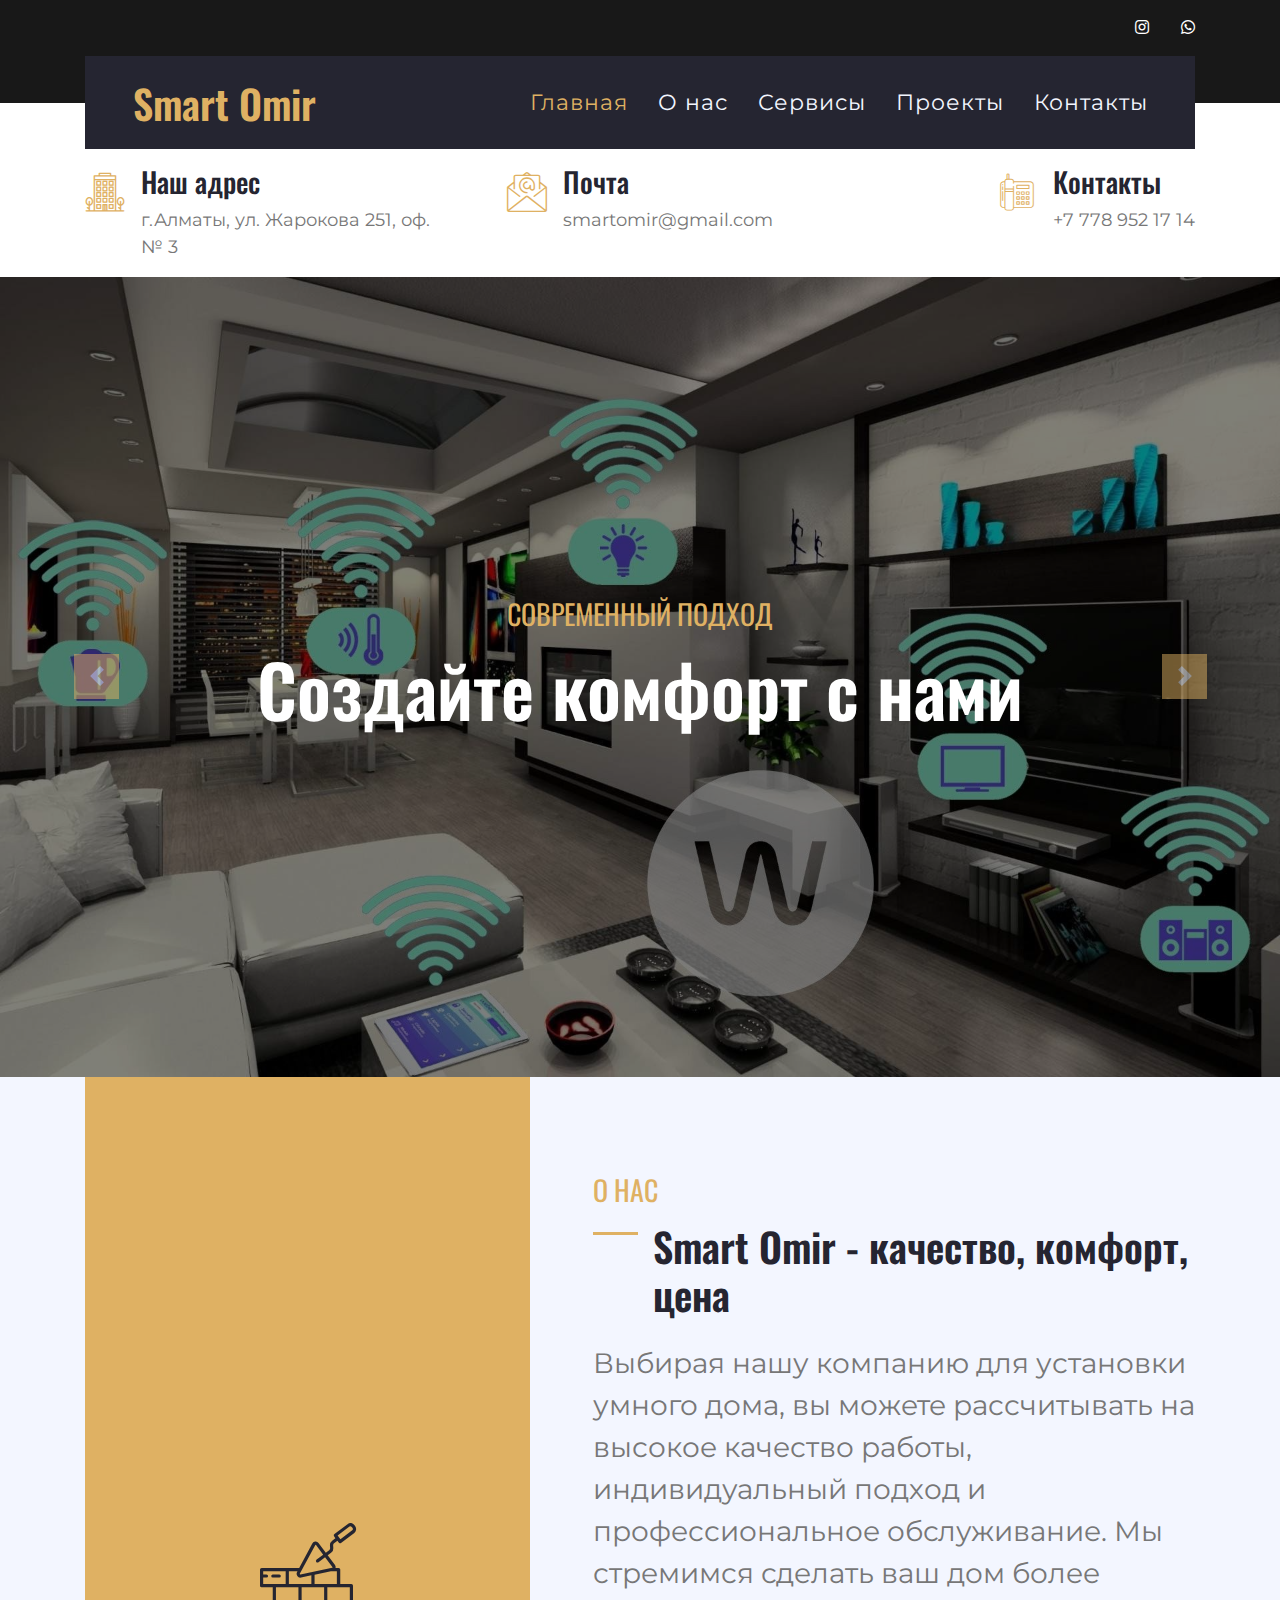
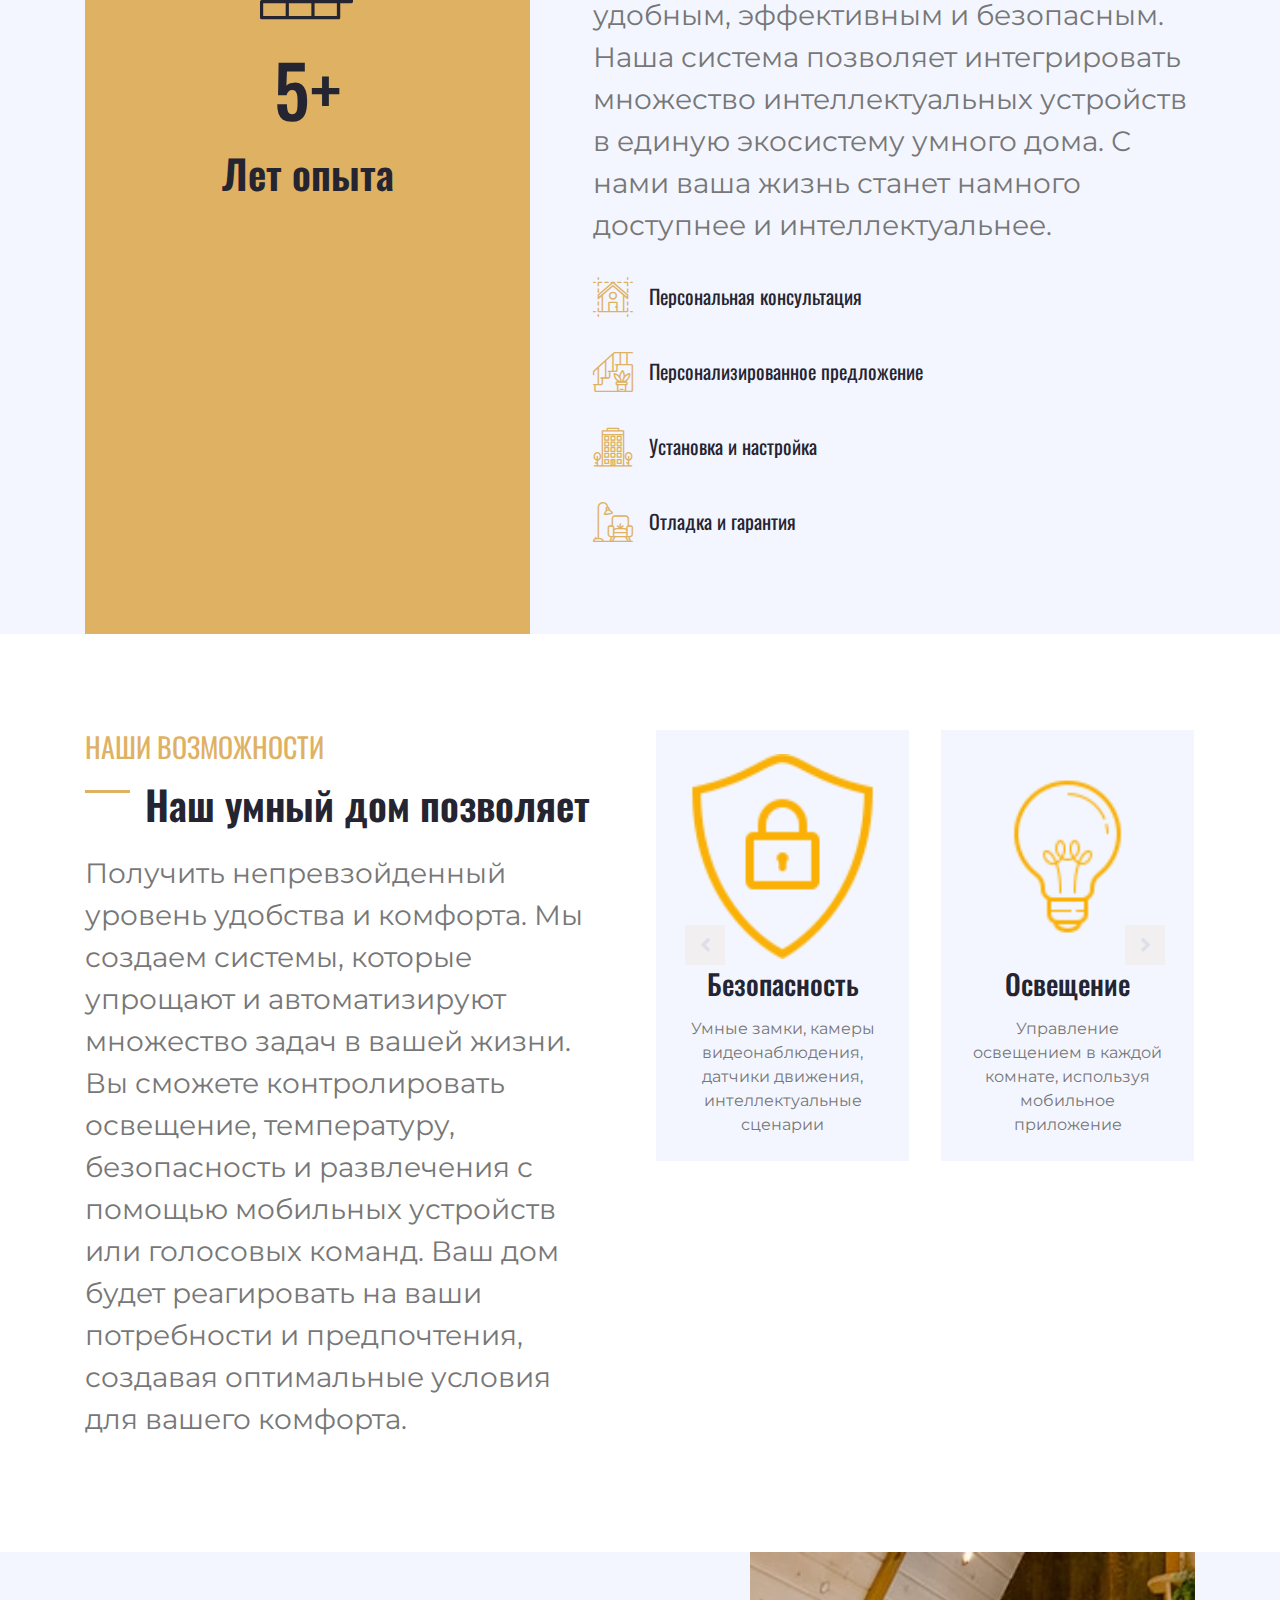
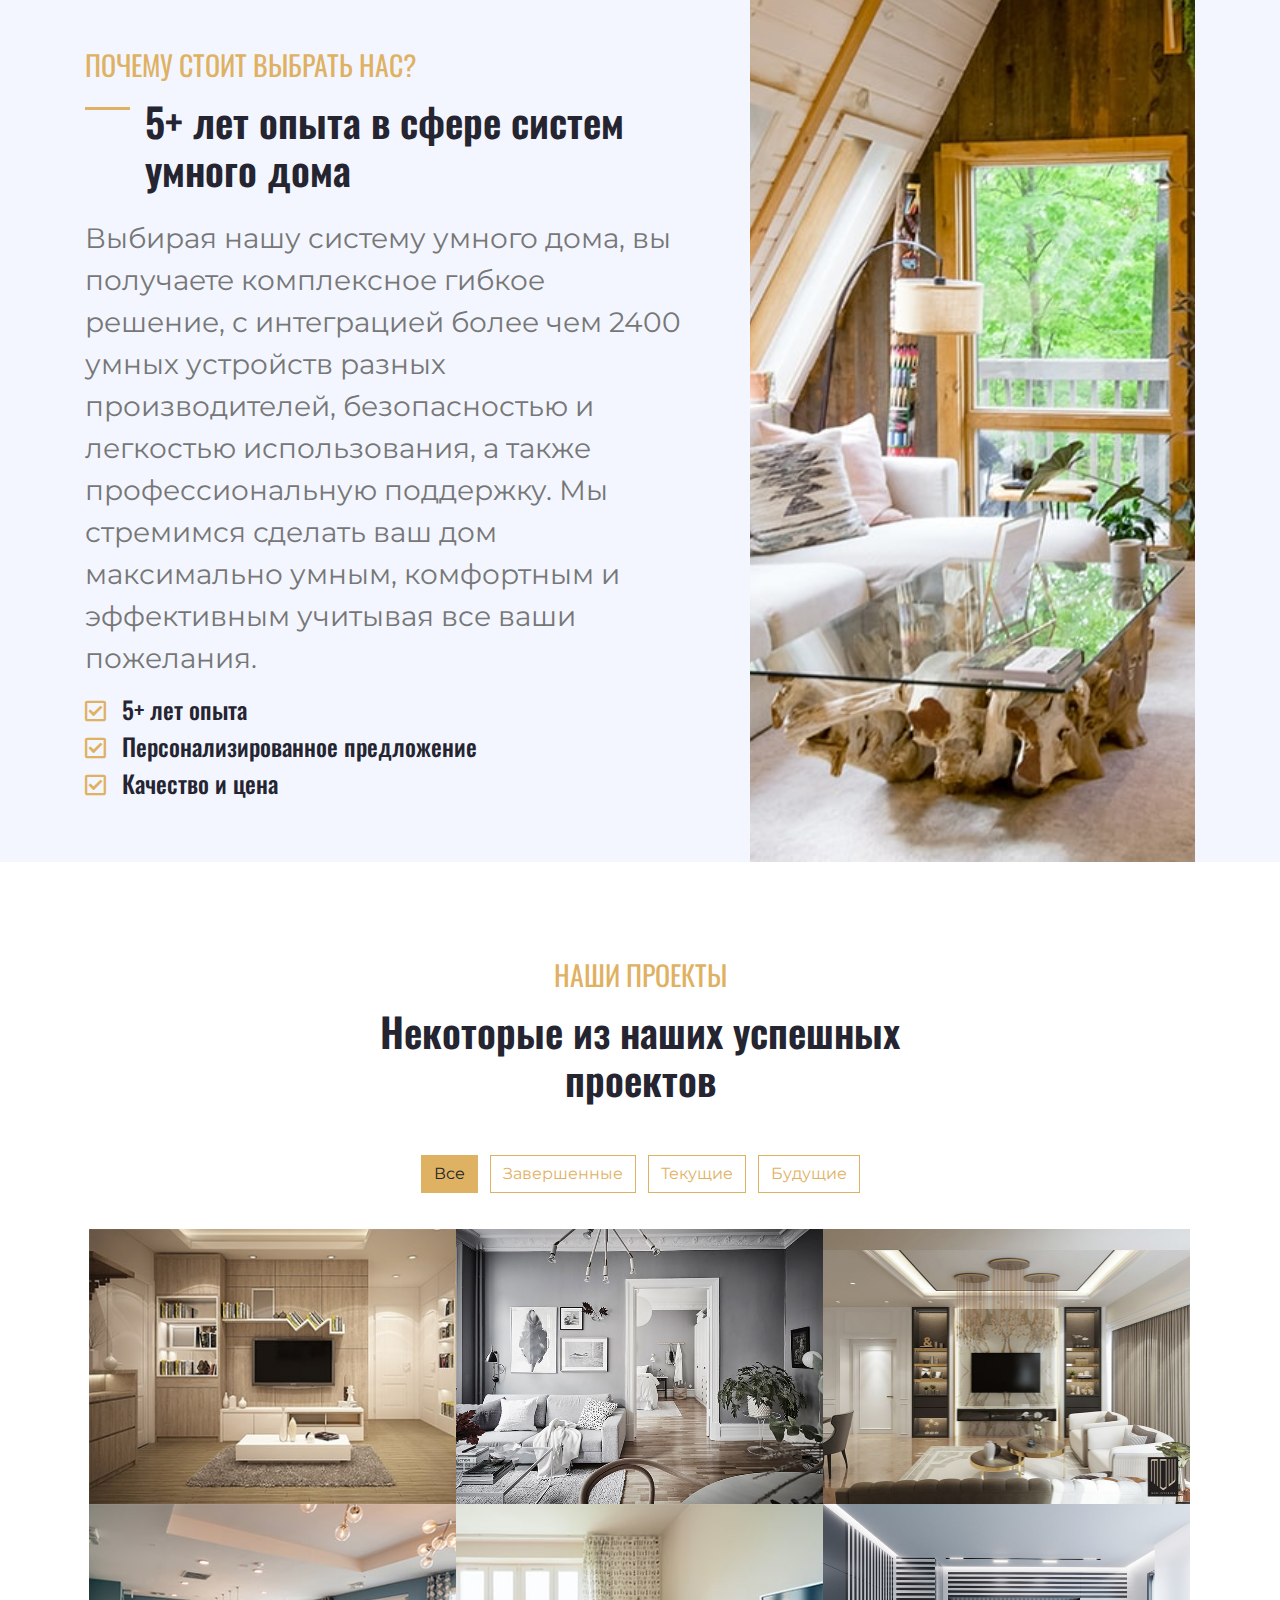
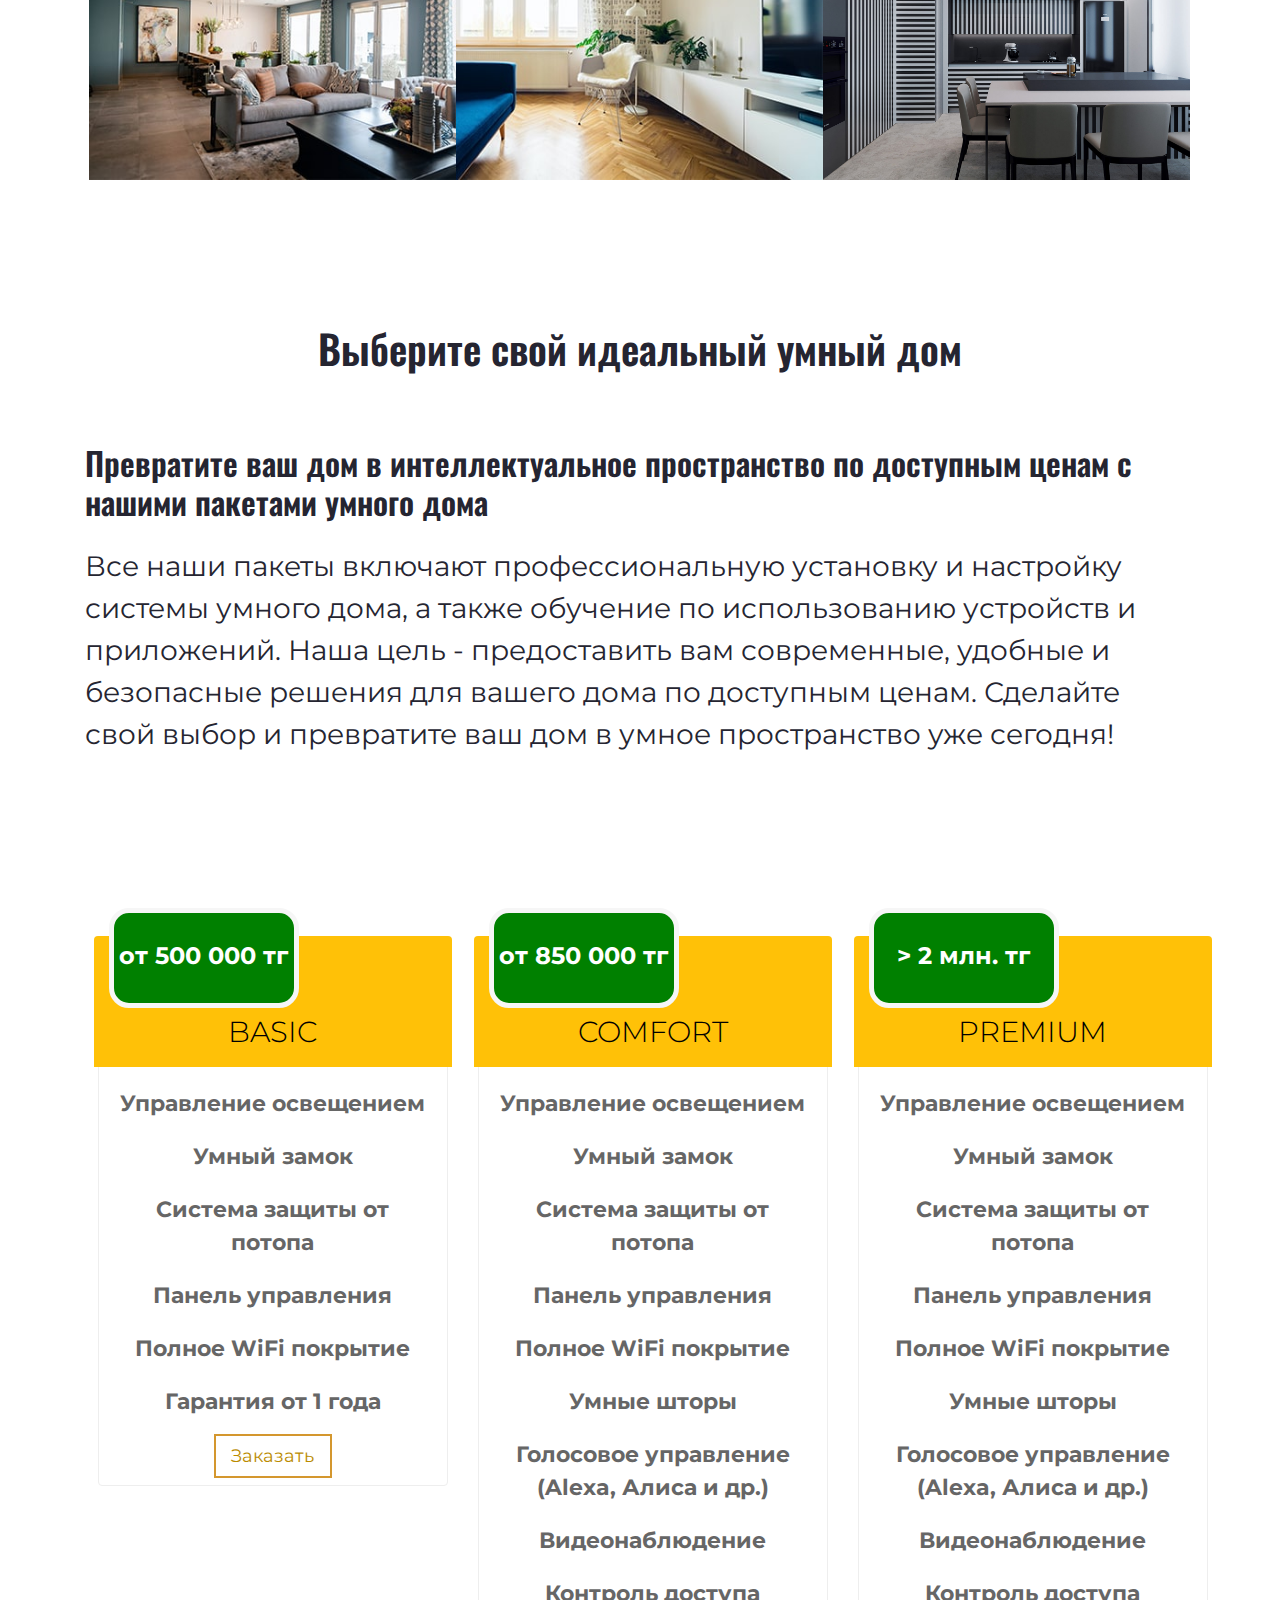
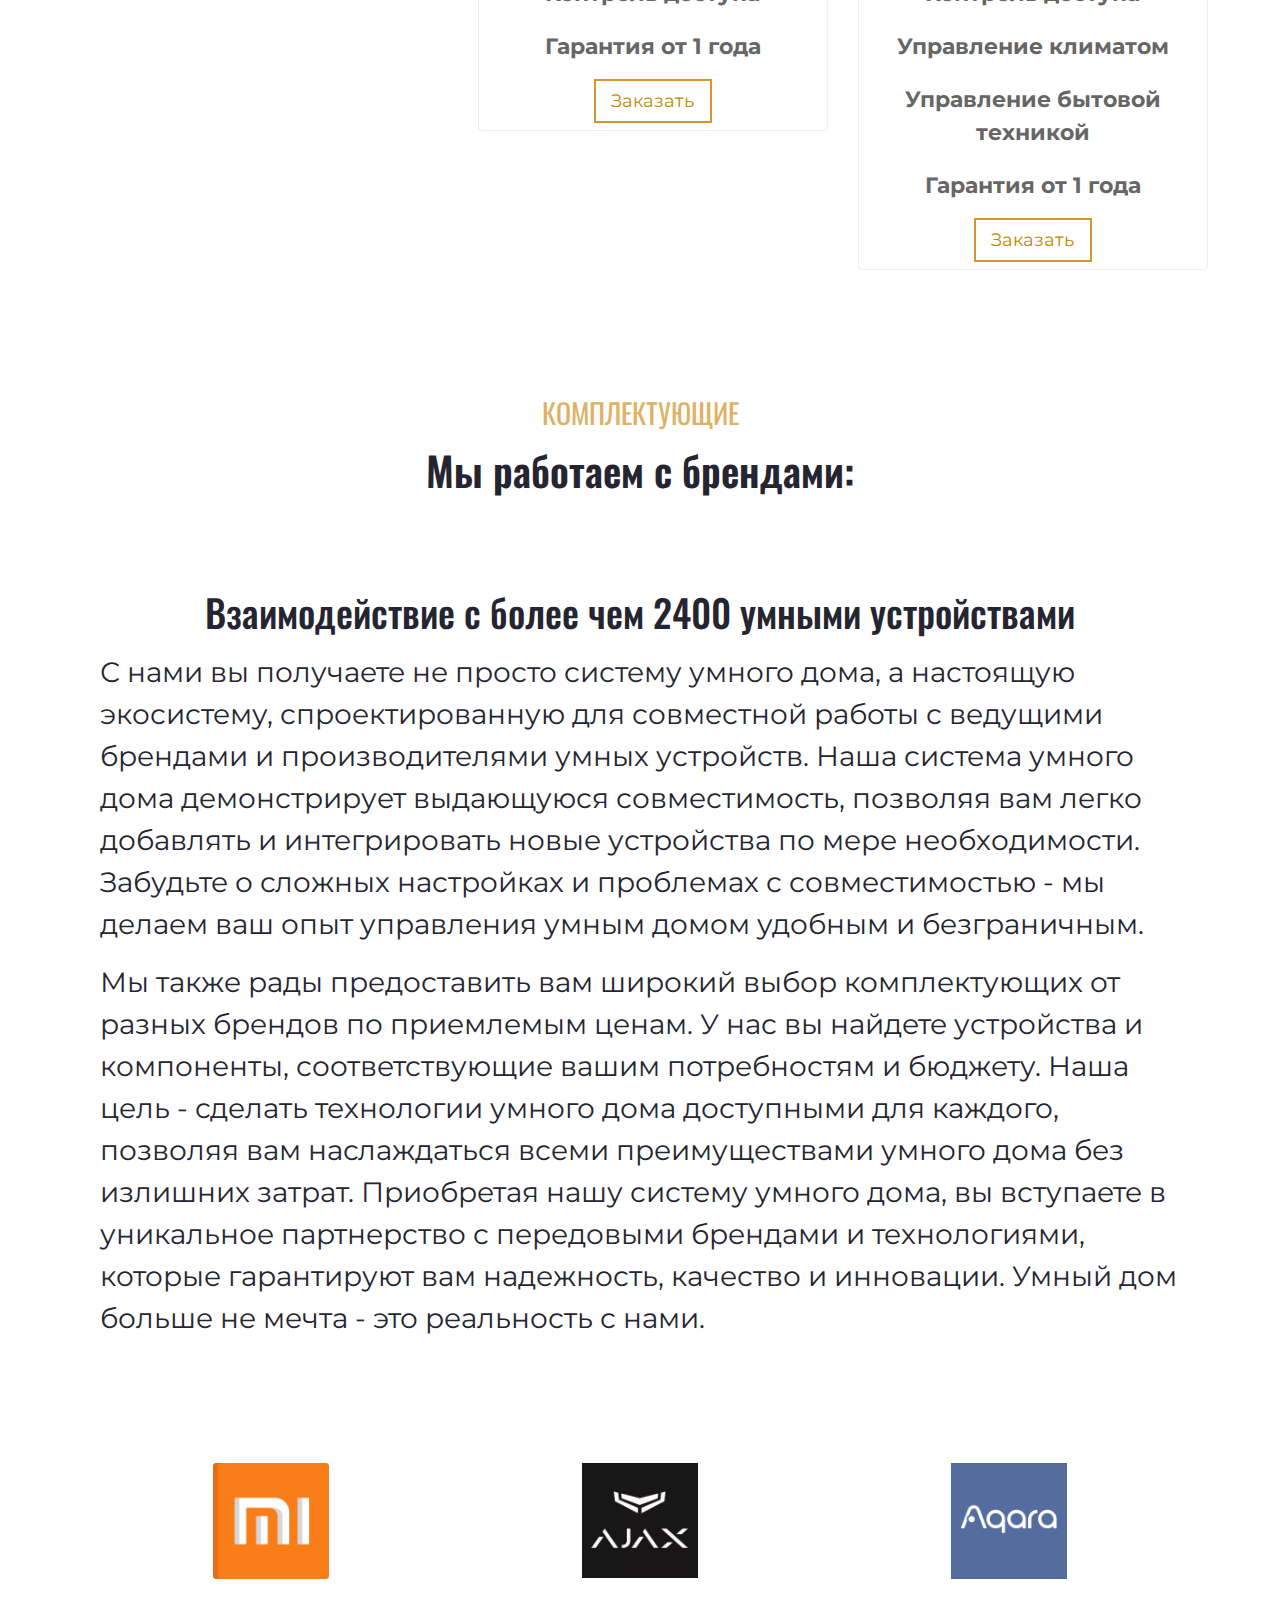
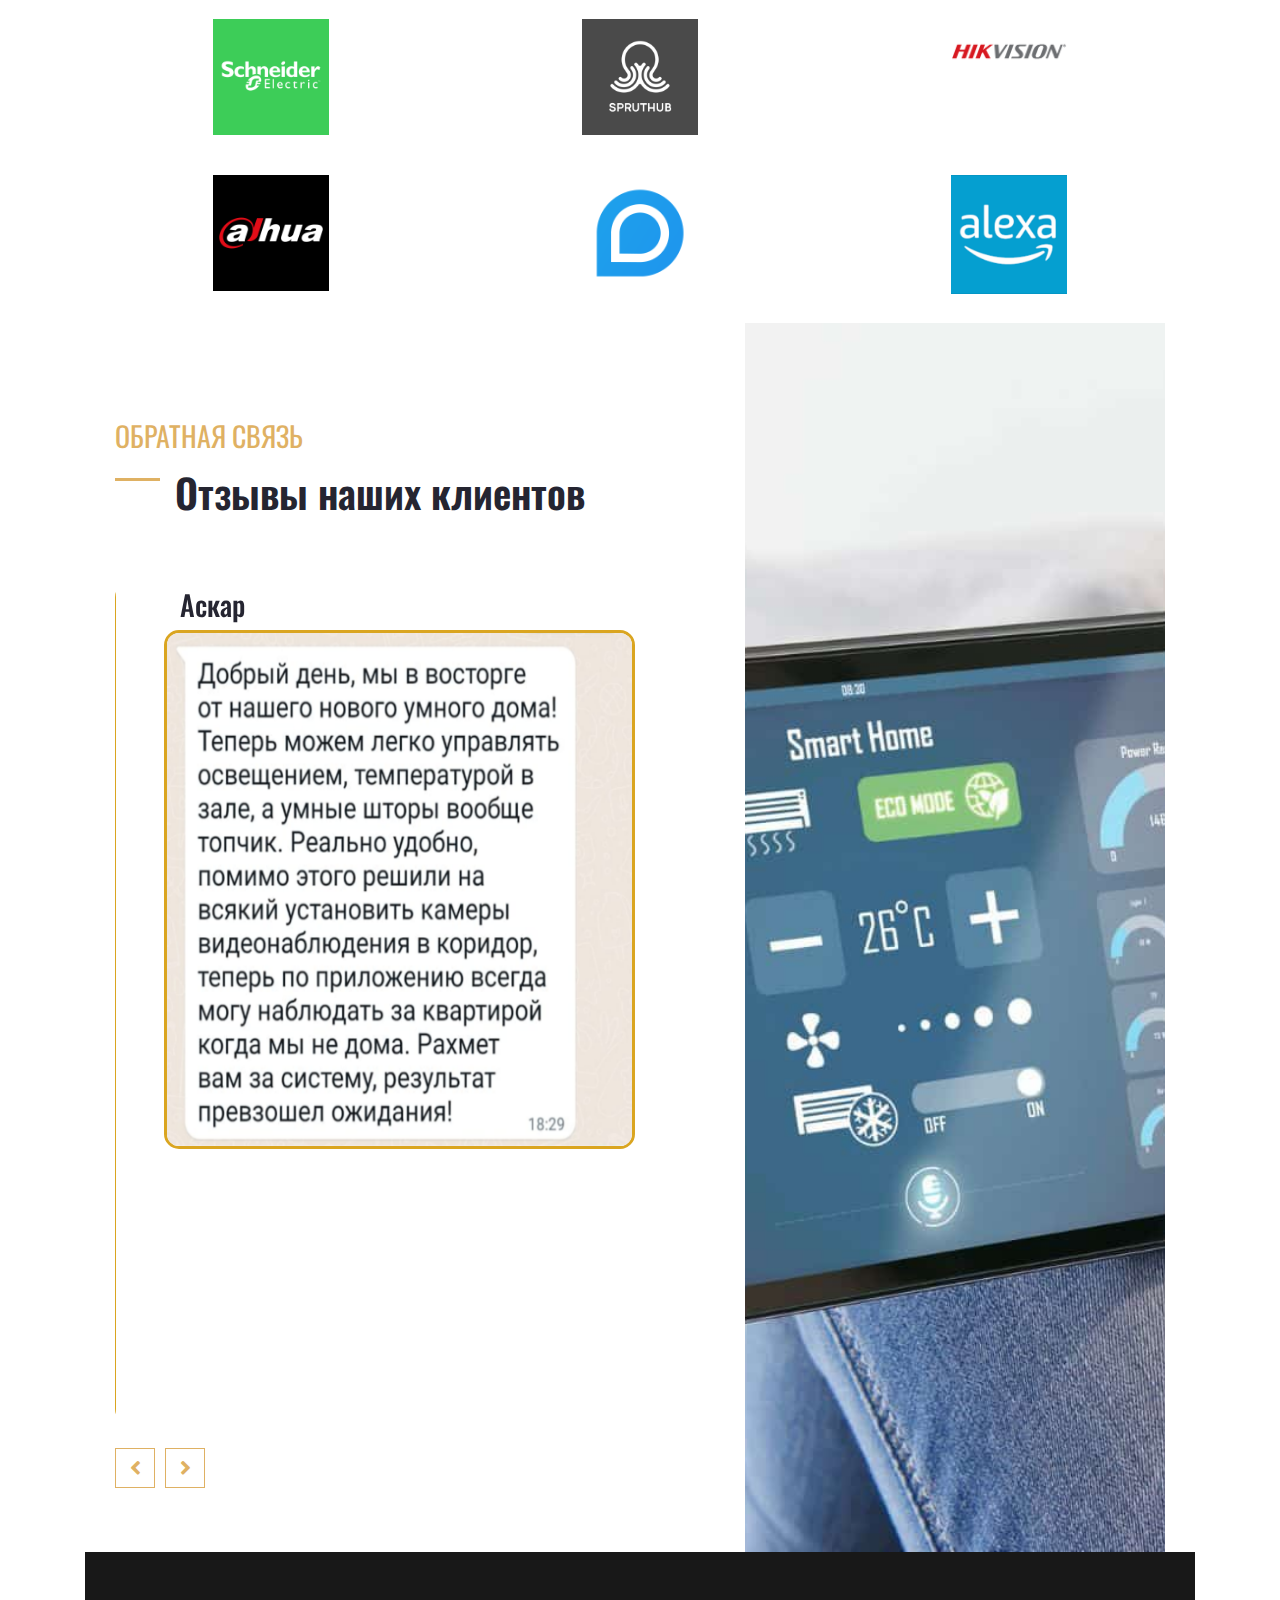
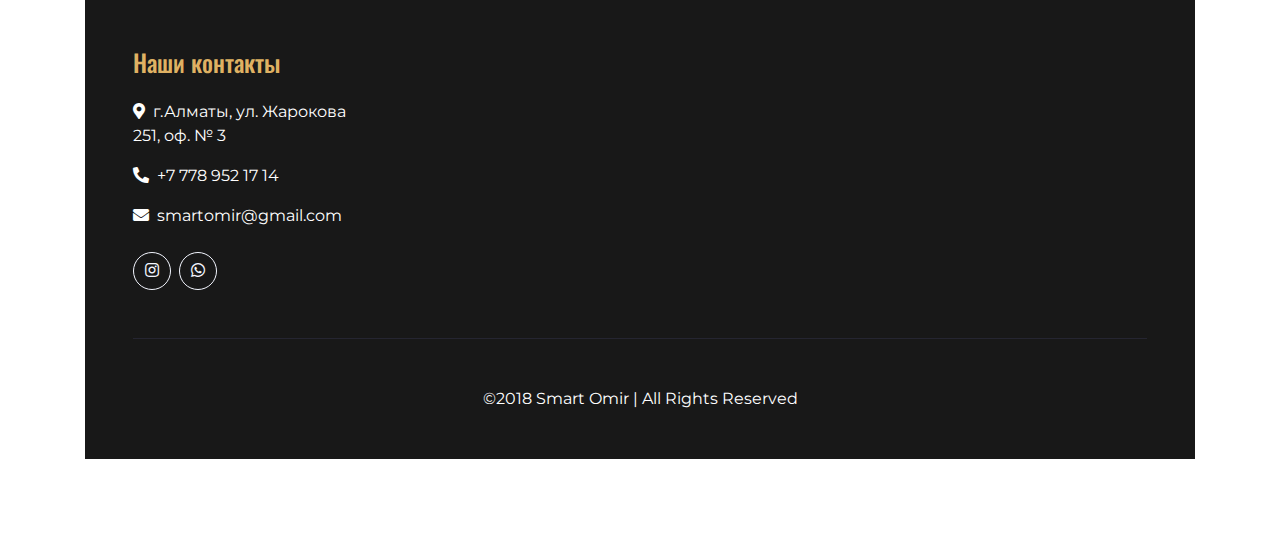
<file: index.html>
<!DOCTYPE html>
<html lang="en">

<head>
    <meta charset="utf-8">
    <title>Установка умных домов</title>
    <meta content="width=device-width, initial-scale=1.0" name="viewport">
    <meta content="Система умный дом" name="keywords">
    <meta content="Установка умных домов" name="description">

    <!-- Favicon -->
    <link href="img/favicon.ico" rel="icon">

    <!-- Google Web Fonts -->
    <link href="https://fonts.googleapis.com/css2?family=Montserrat&family=Oswald:wght@400;500;600&display=swap" rel="stylesheet"> 

    <!-- Font Awesome -->
    <link href="https://cdnjs.cloudflare.com/ajax/libs/font-awesome/5.10.0/css/all.min.css" rel="stylesheet">

    <!-- Flaticon Font -->
    <link href="lib/flaticon/font/flaticon.css" rel="stylesheet">

    <!-- Libraries Stylesheet -->
    <link href="lib/owlcarousel/assets/owl.carousel.min.css" rel="stylesheet">
    <link href="lib/lightbox/css/lightbox.min.css" rel="stylesheet">

    <!-- Customized Bootstrap Stylesheet -->
    <link href="css/style.css" rel="stylesheet">
</head>

<body>
    <!-- Cloudflare Web Analytics -->
    <script defer src='https://static.cloudflareinsights.com/beacon.min.js' data-cf-beacon='{"token": "c982084a7d7f4be8857f13319407e93a"}'></script>
    <!-- End Cloudflare Web Analytics -->
    <!-- Topbar Start -->
    <div class="container-fluid bg-dark py-3">
        <div class="container">
            <div class="row">
                <div class="col-md-6 text-center text-lg-left mb-2 mb-lg-0">
                </div>
                <div class="col-md-6 text-center text-lg-right">
                    <div class="d-inline-flex align-items-center">
                        <a class="text-white px-3" href="https://www.instagram.com/umnyidomqaz.kz">
                            <i class="fab fa-instagram"></i>
                        </a>
                        <a class="text-white pl-3" href="https://wa.me/+77789521714">
                            <i class="fab fa-whatsapp"></i>
                        </a>
                    </div>
                </div>
            </div>
        </div>
    </div>
    <!-- Topbar End -->


    <!-- Navbar Start -->
    <div class="container-fluid position-relative nav-bar p-0">
        <div class="container position-relative" style="z-index: 9;">
            <nav class="navbar navbar-expand-lg bg-secondary navbar-dark py-3 py-lg-0 pl-3 pl-lg-5">
                <a href="" class="navbar-brand">
                    <h1 class="m-0 display-5 text-white"><span class="text-primary">Smart Omir</h1>
                </a>
                <button type="button" class="navbar-toggler" data-toggle="collapse" data-target="#navbarCollapse">
                    <span class="navbar-toggler-icon"></span>
                </button>
                <div class="collapse navbar-collapse justify-content-between px-3" id="navbarCollapse">
                    <div class="navbar-nav ml-auto py-0">
                        <a href="index.html" class="nav-item nav-link active" style="font-size: 22px;">Главная</a>
                        <a href="about.html" class="nav-item nav-link" style="font-size: 22px;">О нас</a>
                        <a href="service.html" class="nav-item nav-link" style="font-size: 22px;">Сервисы</a>
                        <a href="project.html" class="nav-item nav-link" style="font-size: 22px;">Проекты</a>
                        <a href="contact.html" class="nav-item nav-link" style="font-size: 22px;">Контакты</a>
                    </div>
                </div>
            </nav>
        </div>
    </div>
    <!-- Navbar End -->

    <!-- Under Nav Start -->
    <div class="container-fluid bg-white py-3">
        <div class="container">
            <div class="row">
                <div class="col-lg-4 text-left mb-3 mb-lg-0">
                    <div class="d-inline-flex text-left">
                        <h1 class="flaticon-office font-weight-normal text-primary m-0 mr-3"></h1>
                        <div class="d-flex flex-column">
                            <h3>Наш адрес</h3>
                            <p class="m-0" style="font-size: 18px;">г.Алматы, ул. Жарокова 251, оф. № 3</p>
                        </div>
                    </div>
                </div>
                <div class="col-lg-4 text-left text-lg-center mb-3 mb-lg-0">
                    <div class="d-inline-flex text-left">
                        <h1 class="flaticon-email font-weight-normal text-primary m-0 mr-3"></h1>
                        <div class="d-flex flex-column">
                            <h3>Почта</h3>
                            <p class="m-0" style="font-size: 18px;">smartomir@gmail.com</p>
                        </div>
                    </div>
                </div>
                <div class="col-lg-4 text-left text-lg-right mb-3 mb-lg-0">
                    <div class="d-inline-flex text-left">
                        <h1 class="flaticon-telephone font-weight-normal text-primary m-0 mr-3"></h1>
                        <div class="d-flex flex-column">
                            <h3>Контакты</h3>
                            <p class="m-0" style="font-size: 18px;">+7 778 952 17 14</p>
                        </div>
                    </div>
                </div>
            </div>
        </div>
    </div>
    <!-- Under Nav End -->

    <!-- Carousel Start -->
    <div class="container-fluid p-0">
        <div id="header-carousel" class="carousel slide" data-ride="carousel">
            <div class="carousel-inner">
                <div class="carousel-item active">
                    <img class="w-100" src="img/backgroundmain.jpg" alt="Image">
                    <div class="carousel-caption d-flex flex-column align-items-center justify-content-center">
                        <div class="p-3" style="max-width: 800px;">
                            <h3 class="text-primary text-uppercase font-weight-normal mb-md-3">Современный подход</h3>
                            <h2 class="display-3 text-white mb-md-4">Создайте комфорт с нами</h2>
                        </div>
                    </div>
                </div>
                <div class="carousel-item">
                    <img class="w-100" src="img/backgroundmain2.jpg" alt="Image">
                    <div class="carousel-caption d-flex flex-column align-items-center justify-content-center">
                        <div class="p-3" style="max-width: 800px;">
                            <h3 class="text-primary text-uppercase font-weight-normal mb-md-3">Современный подход</h3>
                            <h2 class="display-3 text-white mb-md-4">Умный дом - ваше комфортное настоящее</h2>
                        </div>
                    </div>
                </div>
                <div class="carousel-item">
                    <img class="w-100" src="img/backgroundmain3.jpg" alt="Image">
                    <div class="carousel-caption d-flex flex-column align-items-center justify-content-center">
                        <div class="p-3" style="max-width: 800px;">
                            <h3 class="text-primary text-uppercase font-weight-normal mb-md-3">Современный подход</h3>
                            <h2 class="display-3 text-white mb-md-4">Работаем по всему Казахстану</h2>
                        </div>
                    </div>
                </div>
            </div>
            <a class="carousel-control-prev" href="#header-carousel" data-slide="prev">
                <div class="btn btn-primary" style="width: 45px; height: 45px;">
                    <span class="carousel-control-prev-icon mb-n2"></span>
                </div>
            </a>
            <a class="carousel-control-next" href="#header-carousel" data-slide="next">
                <div class="btn btn-primary" style="width: 45px; height: 45px;">
                    <span class="carousel-control-next-icon mb-n2"></span>
                </div>
            </a>
        </div>
    </div>
    <!-- Carousel End -->


    <!-- About Start -->
    <div class="container-fluid bg-light">
        <div class="container">
            <div class="row">
                <div class="col-lg-5">
                    <div class="d-flex flex-column align-items-center justify-content-center bg-primary h-100 py-5 px-3">
                        <i class="flaticon-brickwall display-1 font-weight-normal text-secondary mb-3"></i>
                        <h4 class="display-3 mb-3">5+</h4>
                        <h1 class="m-0">Лет опыта</h1>
                    </div>
                </div>
                <div class="col-lg-7 m-0 my-lg-5 pt-5 pb-5 pb-lg-2 pl-lg-5">
                    <h3 class="text-primary font-weight-normal text-uppercase mb-3">О нас</h3>
                    <h1 class="mb-4 section-title">Smart Omir - качество, комфорт, цена</h1>
                    <p style="font-size: 28px;">Выбирая нашу компанию для установки умного дома, вы можете рассчитывать на высокое качество работы, индивидуальный подход и 
                        профессиональное обслуживание. Мы стремимся сделать ваш дом более удобным, эффективным и безопасным. Наша система позволяет 
                        интегрировать множество интеллектуальных устройств в единую экосистему умного дома. С нами ваша жизнь станет намного доступнее и интеллектуальнее.</p>
                    <div class="row py-2">
                        <div class="col-sm-6">
                            <div class="d-flex align-items-center mb-4">
                                <h1 class="flaticon-house font-weight-normal text-primary m-0 mr-3"></h1>
                                <h5 class="text-truncate m-0">Персональная консультация</h5>
                            </div>
                        </div>
                        <div class="col-sm-7">
                            <div class="d-flex align-items-center mb-4">
                                <h1 class="flaticon-stairs font-weight-normal text-primary m-0 mr-3"></h1>
                                <h5 class="text-truncate m-0">Персонализированное предложение</h5>
                            </div>
                        </div>
                        <div class="col-sm-6">
                            <div class="d-flex align-items-center mb-4">
                                <h1 class="flaticon-office font-weight-normal text-primary m-0 mr-3"></h1>
                                <h5 class="text-truncate m-0">Установка и настройка</h5>
                            </div>
                        </div>
                        <div class="col-sm-7">
                            <div class="d-flex align-items-center mb-4">
                                <h1 class="flaticon-living-room font-weight-normal text-primary m-0 mr-3"></h1>
                                <h5 class="text-truncate m-0">Отладка и гарантия</h5>
                            </div>
                        </div>
                    </div>
                </div>
            </div>
        </div>
    </div>
    <!-- About End -->

    <!-- Services Start -->
    <div class="container-fluid py-5">
        <div class="container py-5">
            <div class="row">
                <div class="col-lg-6 pr-lg-5">
                    <h3 class="text-primary font-weight-normal text-uppercase mb-3">Наши возможности</h3>
                    <h1 class="mb-4 section-title" >Наш умный дом позволяет</h1>
                    <p style="font-size: 28px;">Получить непревзойденный уровень удобства и комфорта. Мы создаем системы, которые упрощают и 
                        автоматизируют множество задач в вашей жизни. Вы сможете контролировать освещение, температуру, безопасность и развлечения 
                        с помощью мобильных устройств или голосовых команд. Ваш дом будет реагировать на ваши потребности и предпочтения, 
                        создавая оптимальные условия для вашего комфорта.</p>
                </div>
                <div class="col-lg-6 p-0 pt-5 pt-lg-0">
                    <div class="owl-carousel service-carousel position-relative">
                        <div class="d-flex flex-column text-center bg-light mx-3 p-4">
                        <h3>
                            <img src="img/security.png" width="50%" height="50%">
                        </h3>
                            <!-- <h3 class="flaticon-telephone display-3 font-weight-normal text-primary mb-3"></h3> -->
                            <h3 class="mb-3">Безопасность</h3>
                            <p class="m-0">Умные замки, камеры видеонаблюдения, датчики движения, интеллектуальные сценарии</p>
                        </div>
                        <div class="d-flex flex-column text-center bg-light mx-3 p-4">
                            <h3>
                                <img src="img/bulb1.png" width="10px" height="85.633px">
                            </h3>
                            <!-- <h3 class="flaticon-kitchen display-3 font-weight-normal text-primary mb-3"></h3> -->
                            <h3 class="mb-3">Освещение</h3>
                            <p class="m-0">Управление освещением в каждой комнате, используя мобильное приложение</p>
                        </div>
                        <div class="d-flex flex-column text-center bg-light mx-3 p-4">
                            <!-- <h3 class="flaticon-bathroom display-3 font-weight-normal text-primary mb-3"></h3> -->
                            <h3>
                                <img src="img/smart_home_icon.png" width="10px" height="85.633px">
                            </h3>
                            <h3 class="mb-3">Автоматизация</h3>
                            <p class="m-0" >Голосовое управление, автоматизация ежедневных задач, повышение уровня комфорта </p>
                        </div>
                    </div>
                </div>
            </div>
        </div>
    </div>
    <!-- Services End -->


    <!-- Features Start -->
    <div class="container-fluid bg-light">
        <div class="container">
            <div class="row">
                <div class="col-lg-7 mt-5 py-5 pr-lg-5">
                    <h3 class="text-primary font-weight-normal text-uppercase mb-3">Почему стоит выбрать нас?</h3>
                    <h1 class="mb-4 section-title">5+ лет опыта в сфере систем умного дома</h1>
                    <p class="mb-3" style="font-size: 28px;">Выбирая нашу систему умного дома, вы получаете комплексное гибкое решение, с интеграцией более чем 2400 умных устройств разных производителей, безопасностью и легкостью использования, 
                        а также профессиональную поддержку. Мы стремимся сделать ваш дом максимально умным, комфортным и эффективным 
                        учитывая все ваши пожелания.</p>
                    <ul class="list-inline">
                        <li><h4><i class="far fa-check-square text-primary mr-3"></i>5+ лет опыта</h4></li>
                        <li><h4><i class="far fa-check-square text-primary mr-3"></i>Персонализированное предложение</h4></li>
                        <li><h4><i class="far fa-check-square text-primary mr-3"></i>Качество и цена</h4></li>
                    </ul>
                </div>
                <div class="col-lg-5">
                    <div class="d-flex flex-column align-items-center justify-content-center h-100 overflow-hidden">
                        <img class="h-100" src="img/feature.jpg" alt="">
                    </div>
                </div>
            </div>
        </div>
    </div>
    <!-- Features End -->

    <!-- Projects Start -->
    <div class="container-fluid py-5">
        <div class="container py-5">
            <div class="row justify-content-center">
                <div class="col-lg-6 col-md-8 col text-center mb-4">
                    <h3 class="text-primary font-weight-normal text-uppercase mb-3">Наши проекты</h3>
                    <h1 class="mb-4">Некоторые из наших успешных проектов</h1>
                </div>
            </div>
            <div class="row">
                <div class="col-12 text-center mb-2">
                    <ul class="list-inline mb-4" id="portfolio-flters">
                        <li class="btn btn-outline-primary m-1 active"  data-filter="*">Все</li>
                        <li class="btn btn-outline-primary m-1" data-filter=".first">Завершенные</li>
                        <li class="btn btn-outline-primary m-1" data-filter=".second">Текущие</li>
                        <li class="btn btn-outline-primary m-1" data-filter=".third">Будущие</li>
                    </ul>
                </div>
            </div>
            <div class="row mx-1 portfolio-container pb-5">
                <div class="col-lg-4 col-md-6 col-sm-12 p-0 portfolio-item first">
                    <div class="position-relative overflow-hidden">
                        <div class="portfolio-img d-flex align-items-center justify-content-center">
                            <img class="img-fluid" src="img/portfolio-1.jpg" alt="">
                        </div>
                        <div class="portfolio-text bg-secondary d-flex flex-column align-items-center justify-content-center">
                            <h4 class="text-white mb-4">ЖК Gagarin Park</h4>
                            <div class="d-flex align-items-center justify-content-center">
                                <a class="btn btn-outline-primary m-1" href="img/portfolio-1.jpg" data-lightbox="portfolio">
                                    <i class="fa fa-eye"></i>
                                </a>
                            </div>
                        </div>
                    </div>
                </div>
                <div class="col-lg-4 col-md-6 col-sm-12 p-0 portfolio-item second">
                    <div class="position-relative overflow-hidden">
                        <div class="portfolio-img d-flex align-items-center justify-content-center">
                            <img class="img-fluid" src="img/portfolio-111.jpg" alt="">
                        </div>
                        <div class="portfolio-text bg-secondary d-flex flex-column align-items-center justify-content-center">
                            <h4 class="text-white mb-4">ЖК 4You</h4>
                            <div class="d-flex align-items-center justify-content-center">
                                <a class="btn btn-outline-primary m-1" href="img/portfolio-111.jpg" data-lightbox="portfolio">
                                    <i class="fa fa-eye"></i>
                                </a>
                            </div>
                        </div>
                    </div>
                </div>
                <div class="col-lg-4 col-md-6 col-sm-12 p-0 portfolio-item third">
                    <div class="position-relative overflow-hidden">
                        <div class="portfolio-img d-flex align-items-center justify-content-center">
                            <img class="img-fluid" src="img/portfolio-future1.jpg" alt="">
                        </div>
                        <div class="portfolio-text bg-secondary d-flex flex-column align-items-center justify-content-center">
                            <h4 class="text-white mb-4">ЖК Aq Qayin</h4>
                            <div class="d-flex align-items-center justify-content-center">
                                <a class="btn btn-outline-primary m-1" href="img/portfolio-future1.jpg" data-lightbox="portfolio">
                                    <i class="fa fa-eye"></i>
                                </a>
                            </div>
                        </div>
                    </div>
                </div>
                <div class="col-lg-4 col-md-6 col-sm-12 p-0 portfolio-item first">
                    <div class="position-relative overflow-hidden">
                        <div class="portfolio-img d-flex align-items-center justify-content-center">
                            <img class="img-fluid" src="img/portfolio-4.jpg" alt="">
                        </div>
                        <div class="portfolio-text bg-secondary d-flex flex-column align-items-center justify-content-center">
                            <h4 class="text-white mb-4">ЖК Арнау</h4>
                            <div class="d-flex align-items-center justify-content-center">
                                <a class="btn btn-outline-primary m-1" href="img/portfolio-4.jpg" data-lightbox="portfolio">
                                    <i class="fa fa-eye"></i>
                                </a>
                            </div>
                        </div>
                    </div>
                </div>
                <div class="col-lg-4 col-md-6 col-sm-12 p-0 portfolio-item second">
                    <div class="position-relative overflow-hidden">
                        <div class="portfolio-img d-flex align-items-center justify-content-center">
                            <img class="img-fluid" src="img/portfolio-5.jpg" alt="">
                        </div>
                        <div class="portfolio-text bg-secondary d-flex flex-column align-items-center justify-content-center">
                            <h4 class="text-white mb-4">ЖК Abay Residence</h4>
                            <div class="d-flex align-items-center justify-content-center">
                                <a class="btn btn-outline-primary m-1" href="img/portfolio-5.jpg" data-lightbox="portfolio">
                                    <i class="fa fa-eye"></i>
                                </a>
                            </div>
                        </div>
                    </div>
                </div>
                <div class="col-lg-4 col-md-6 col-sm-12 p-0 portfolio-item third">
                    <div class="position-relative overflow-hidden">
                        <div class="portfolio-img d-flex align-items-center justify-content-center">
                            <img class="img-fluid" src="img/vremena_goda_leto.jpg" alt="">
                        </div>
                        <div class="portfolio-text bg-secondary d-flex flex-column align-items-center justify-content-center">
                            <h4 class="text-white mb-4">ЖК Времена года Лето</h4>
                            <div class="d-flex align-items-center justify-content-center">
                                <a class="btn btn-outline-primary m-1" href="img/vremena_goda_leto.jpg" data-lightbox="portfolio">
                                    <i class="fa fa-eye"></i>
                                </a>
                            </div>
                        </div>
                    </div>
                </div>
            </div>
        </div>
    </div>
    <!-- Projects End -->

    <!--Pricing-Section-Start-->
    <div class="row justify-content-center">
            <h1 class="mb-4 text-center">Выберите свой идеальный умный дом</h1>
    </div>
    <div class="container py-5">
        <h2 class="pb-3">Превратите ваш дом в интеллектуальное пространство по доступным ценам с нашими пакетами умного дома</h2>
        <p class="text-secondary" style="font-size: 28px;">Все наши пакеты включают профессиональную установку и настройку системы умного дома, 
            а также обучение по использованию устройств и приложений. 
            Наша цель - предоставить вам современные, удобные и безопасные решения для вашего дома по доступным ценам. 
            Сделайте свой выбор и превратите ваш дом в умное пространство уже сегодня!
        </p>
    </div>
<section id="pricing">
    <div class="container">
      <div class="col-md-8 col-md-offset-5">
      </div>
      <div class="row">
        <div class="col-sm-6 col-md-4">
          <div class="wow zoomIn" data-wow-duration="400ms" data-wow-delay="0ms">
            <ul class="pricing">
              <li class="plan-header">
                <div class="price-duration">
                  <div class="price"> от 500 000 тг</div>
                </div>
                <div class="plan-name"> Basic </div>
              </li>
              <li><strong>Управление освещением</strong></li>
              <li><strong>Умный замок</strong></li>
              <li><strong>Система защиты от потопа</strong></li>
              <li><strong>Панель управления</strong></li>
              <li><strong>Полное WiFi покрытие</strong></li>
              <li><strong>Гарантия от 1 года</strong></li>
              <li><a class="btn-order" href="https://wa.me/+77789521714">Заказать</a> </li>
            </ul>
          </div>
        </div>
        <div class="col-sm-6 col-md-4">
          <div class="wow zoomIn" data-wow-duration="400ms" data-wow-delay="200ms">
            <ul class="pricing">
              <li class="plan-header">
                <div class="price-duration">
                  <div class="price"> от 850 000 тг </div>
                </div>
                <div class="plan-name"> Comfort </div>
              </li>
              <li><strong>Управление освещением</strong></li>
              <li><strong>Умный замок</strong></li>
              <li><strong>Система защиты от потопа</strong></li>
              <li><strong>Панель управления</strong></li>
              <li><strong>Полное WiFi покрытие</strong></li>
              <li><strong>Умные шторы</strong></li>
              <li><strong>Голосовое управление (Alexa, Алиса и др.)</strong></li>
              <li><strong>Видеонаблюдение </strong></li>
              <li><strong>Контроль доступа</strong></li>
              <li><strong>Гарантия от 1 года</strong></li>
              <li><a class="btn-order" href="https://wa.me/+77789521714">Заказать</a> </li>
            </ul>
          </div>
        </div>
        <div class="col-sm-6 col-md-4">
          <div class="wow zoomIn" data-wow-duration="400ms" data-wow-delay="400ms">
            <ul class="pricing">
              <li class="plan-header">
                <div class="price-duration">
                  <div class="price"> > 2 млн. тг </div>
                </div>
                <div class="plan-name"> Premium </div>
              </li>
              <li><strong>Управление освещением</strong></li>
              <li><strong>Умный замок</strong></li>
              <li><strong>Система защиты от потопа</strong></li>
              <li><strong>Панель управления</strong></li>
              <li><strong>Полное WiFi покрытие</strong></li>
              <li><strong>Умные шторы</strong></li>
              <li><strong>Голосовое управление (Alexa, Алиса и др.)</strong></li>
              <li><strong>Видеонаблюдение </strong></li>
              <li><strong>Контроль доступа</strong></li>
              <li><strong>Управление климатом</strong></li>
              <li><strong>Управление бытовой техникой</strong></li>
              <li><strong>Гарантия от 1 года</strong></li>
              <li><a class="btn-order" href="https://wa.me/+77789521714">Заказать</a> </li>
            </ul>
          </div>
        </div>
      </div>
    </div>
  </section>

  <!-- Brends Start -->
  <div class="container-fluid py-5">
    <div class="container py-5">
        <div class="row justify-content-center">
            <div class="col-lg-6 col-md-8 col text-center mb-4">
                <h3 class="text-primary font-weight-normal text-uppercase mb-3">Комплектующие</h3>
                <h1 class="mb-4">Мы работаем с брендами:</h1>
            </div>
        </div>
        <div class="container py-5">
            <h4 class="pb-2 text-center"style="font-size: 38px;">Взаимодействие с более чем 2400 умными устройствами</h4>
            <p class="text-secondary" style="font-size: 28px;">С нами вы получаете не просто систему умного дома, а настоящую экосистему, 
                спроектированную для совместной работы с ведущими брендами и производителями умных устройств. 
                Наша система умного дома демонстрирует выдающуюся совместимость, позволяя вам легко добавлять 
                и интегрировать новые устройства по мере необходимости. Забудьте о сложных настройках и проблемах с совместимостью - 
                мы делаем ваш опыт управления умным домом удобным и безграничным.</p>
                
            <p class="text-secondary" style="font-size: 28px;">Мы также рады предоставить вам широкий выбор комплектующих от разных брендов по приемлемым ценам. 
                У нас вы найдете устройства и компоненты, соответствующие вашим потребностям и бюджету. 
                Наша цель - сделать технологии умного дома доступными для каждого, позволяя вам наслаждаться 
                всеми преимуществами умного дома без излишних затрат.
                Приобретая нашу систему умного дома, вы вступаете в уникальное партнерство с передовыми брендами и технологиями, 
                которые гарантируют вам надежность, качество и инновации. Умный дом больше не мечта - это реальность с нами.
            </p>
        </div>
        <div class="brends-grid-container pb-5">
            <div class="brends-grid-item">
                <img class="img-fluid" src="img/brend-xiaomi1.png" alt="" width="80%" height="80%">
            </div>
            <!-- <div class="d-flex flex-column text-center bg-light mx-3 p-4">
                <h3>
                    <img src="img/security.png">
                </h3>
            </div> -->
            <div class="brends-grid-item">
                <img class="img-fluid" src="img/brend-ajax1.png" alt="" width="80%" height="80%">
            </div>
            <div class="brends-grid-item">
                <img class="img-fluid" src="img/brend-aqara.png" alt="" width="80%" height="80%">
            </div>
            <div class="brends-grid-item">
                <img class="img-fluid" src="img/brend-schneider.png" alt="" width="80%" height="80%">
            </div>
            <div class="brends-grid-item">
                <img class="img-fluid" src="img/brend-sprut.jpg" width="80%" height="80%">
            </div>
            <div class="brends-grid-item">
                <img class="img-fluid" src="img/brend-hikvision.png" alt="" width="80%" height="80%">
            </div>
            <div class="brends-grid-item">
                <img class="img-fluid" src="img/brend-dahua1.png" alt="" width="80%" height="80%">
            </div>
            <div class="brends-grid-item">
                <img class="img-fluid" src="img/brend-reolink.png" alt="" width="80%" height="80%">
            </div>
            <div class="brends-grid-item">
                <img class="img-fluid" src="img/brend-alexa.png" alt="" width="80%" height="80%">
            </div>
          </div> 
    <!-- Brends Start -->    
            
  <!-- Testimonial Start -->
    <div class="container-fluid">
        <div class="container">
            <div class="row">
                <div class="col-md-7 py-5 pr-md-5">
                    <h3 class="text-primary font-weight-normal text-uppercase mb-3 pt-5">Обратная связь</h3>
                    <h1 class="mb-4 section-title">Отзывы наших клиентов</h1>
                    <div class="owl-carousel testimonial-carousel position-relative pb-5 mb-md-3">
                        <div class="flex-column">
                            <div class="align-items-center m-5">
                                <div class="ml-3">
                                    <h3>Аскар</h3>
                                </div>
                                <img class="img-feedback"  src="img/feedback.png">
                            </div>
                        </div>
                        <div class="flex-column">
                            <div class="align-items-center mb-3">
                                <div class="ml-3">
                                    <h3>Алтынай</h3>
                                </div>
                                <img class="img-feedback" src="img/feedback1.png">
                            </div>
                            </div>
                        <div class="flex-column">
                            <div class="align-items-center mb-3">
                               <div class="ml-3">
                                    <h3>Алексей</h3>
                                </div>
                                <img class="img-feedback" src="img/feedback2.png">
                            </div>
                        </div>
                    </div>
                </div>
                <div class="col-md-5">
                    <div class="d-flex flex-column align-items-center justify-content-center h-100 overflow-hidden">
                        <img class="h-100" src="img/portfolio-55.jpg" alt="">
                    </div>
                </div>
            </div>
        </div>
    </div>
    <!-- Testimonial End -->

    <!-- Footer Start -->
    <div class="container-fluid bg-dark text-white py-5 px-sm-3 px-md-5">
        <div class="row pt-5">
            <div class="col-lg-3 col-md-6 mb-5">
                <h4 class="text-primary mb-4">Наши контакты</h4>
                <p><i class="fa fa-map-marker-alt mr-2"></i>г.Алматы, ул. Жарокова 251, оф. № 3</p>
                <p><i class="fa fa-phone-alt mr-2"></i>+7 778 952 17 14</p>
                <p><i class="fa fa-envelope mr-2"></i>smartomir@gmail.com</p>
                <div class="d-flex justify-content-start mt-4">
                    <a class="btn btn-outline-light rounded-circle text-center mr-2 px-0" style="width: 38px; height: 38px;" href="https://www.instagram.com/umnyidomqaz.kz/"><i class="fab fa-instagram"></i></a>
                    <a class="btn btn-outline-light rounded-circle text-center mr-2 px-0" style="width: 38px; height: 38px;" href="https://wa.me/+77789521714"><i class="fab fa-whatsapp"></i></a>
                </div>
            </div>
        </div>
        <div class="container border-top border-secondary pt-5">
            <p class="m-0 text-center text-white">
                &copy;2018 Smart Omir | All Rights Reserved
                </p>
        </div>
    </div>
    <!-- Footer End -->


    <!-- Back to Top -->
    <a href="#" class="btn btn-lg btn-primary back-to-top"><i class="fa fa-angle-double-up"></i></a>


    <!-- JavaScript Libraries -->
    <script src="https://code.jquery.com/jquery-3.4.1.min.js"></script>
    <script src="https://stackpath.bootstrapcdn.com/bootstrap/4.4.1/js/bootstrap.bundle.min.js"></script>
    <script src="lib/easing/easing.min.js"></script>
    <script src="lib/owlcarousel/owl.carousel.min.js"></script>
    <script src="lib/isotope/isotope.pkgd.min.js"></script>
    <script src="lib/lightbox/js/lightbox.min.js"></script>

    <!-- Contact Javascript File -->
    <script src="mail/jqBootstrapValidation.min.js"></script>
    <script src="mail/contact.js"></script>

    <!-- Template Javascript -->
    <script src="js/main.js"></script>
</body>

</html>
</file>
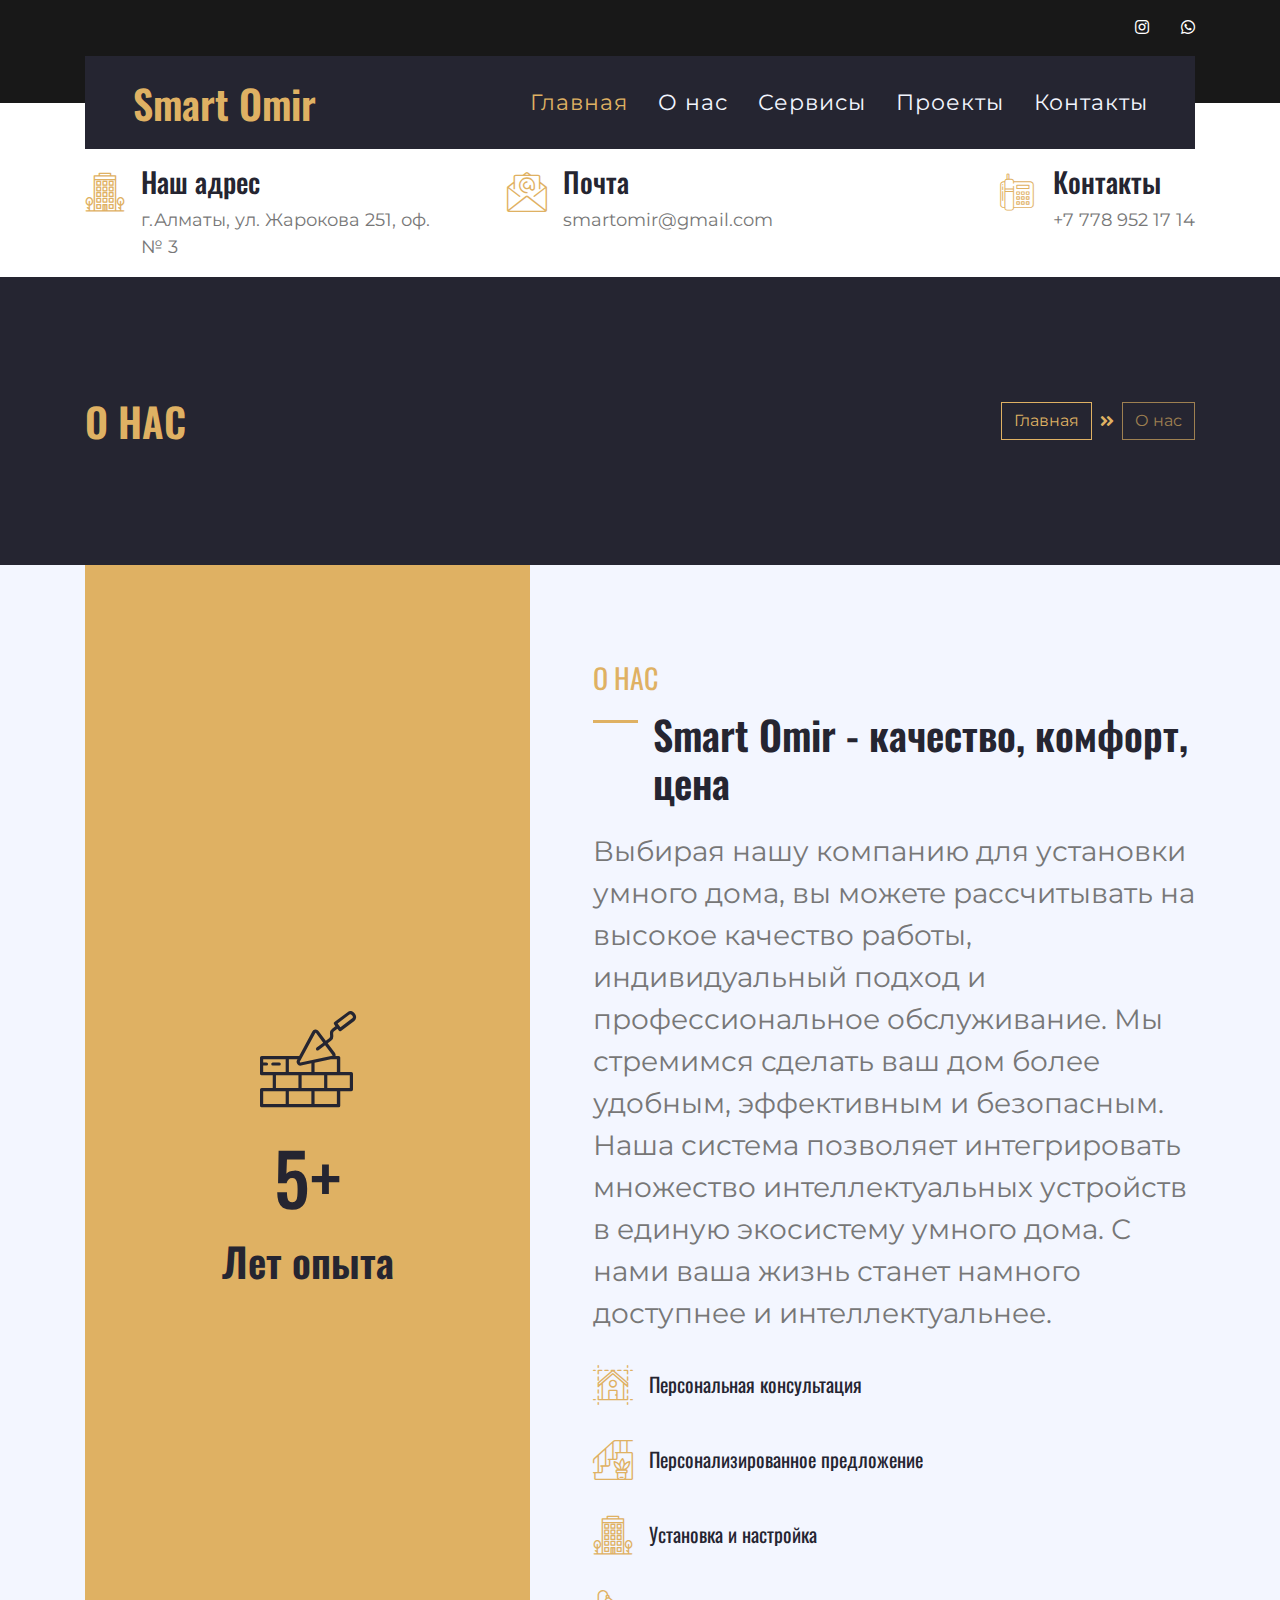
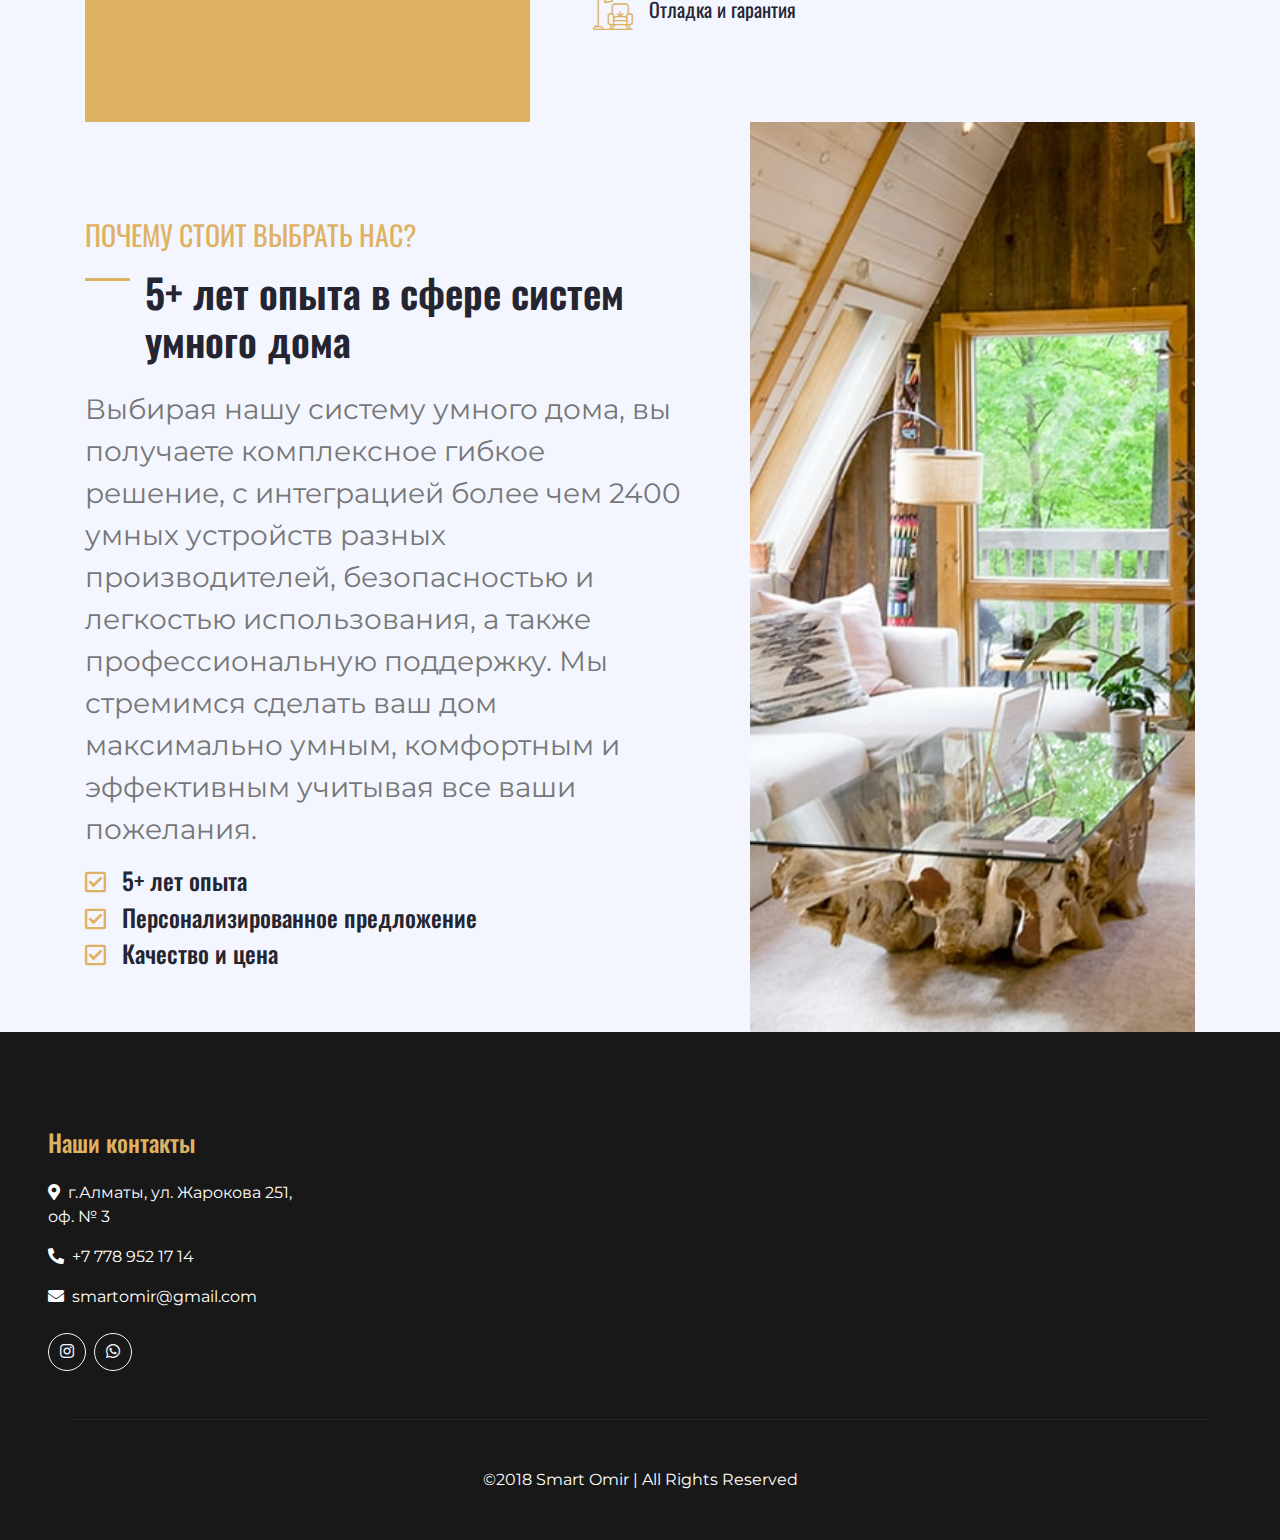
<file: about.html>
<!DOCTYPE html>
<html lang="en">

<head>
    <meta charset="utf-8">
    <title>Smart Omir</title>
    <meta content="width=device-width, initial-scale=1.0" name="viewport">
    <meta content="Free HTML Templates" name="keywords">
    <meta content="Free HTML Templates" name="description">

    <!-- Favicon -->
    <link href="img/favicon.ico" rel="icon">

    <!-- Google Web Fonts -->
    <link href="https://fonts.googleapis.com/css2?family=Montserrat&family=Oswald:wght@400;500;600&display=swap" rel="stylesheet"> 

    <!-- Font Awesome -->
    <link href="https://cdnjs.cloudflare.com/ajax/libs/font-awesome/5.10.0/css/all.min.css" rel="stylesheet">

    <!-- Flaticon Font -->
    <link href="lib/flaticon/font/flaticon.css" rel="stylesheet">

    <!-- Libraries Stylesheet -->
    <link href="lib/owlcarousel/assets/owl.carousel.min.css" rel="stylesheet">
    <link href="lib/lightbox/css/lightbox.min.css" rel="stylesheet">

    <!-- Customized Bootstrap Stylesheet -->
    <link href="css/style.css" rel="stylesheet">
</head>

<body>
    <!-- Topbar Start -->
    <div class="container-fluid bg-dark py-3">
        <div class="container">
            <div class="row">
                <div class="col-md-6 text-center text-lg-left mb-2 mb-lg-0">
                    <!-- <div class="d-inline-flex align-items-center">
                        <a class="text-white pr-3" href="">FAQs</a>
                        <span class="text-white">|</span>
                        <a class="text-white px-3" href="">Help</a>
                        <span class="text-white">|</span>
                        <a class="text-white pl-3" href="">Support</a>
                    </div> -->
                </div>
                <div class="col-md-6 text-center text-lg-right">
                    <div class="d-inline-flex align-items-center">
                        <!-- <a class="text-white px-3" href="">
                            <i class="fab fa-facebook-f"></i>
                        </a>
                        <a class="text-white px-3" href="">
                            <i class="fab fa-twitter"></i>
                        </a>
                        <a class="text-white px-3" href="">
                            <i class="fab fa-linkedin-in"></i>
                        </a> -->
                        <a class="text-white px-3" href="https://www.instagram.com/umnyidomqaz.kz">
                            <i class="fab fa-instagram"></i>
                        </a>
                        <a class="text-white pl-3" href="https://wa.me/+77789521714">
                            <i class="fab fa-whatsapp"></i>
                        </a>
                    </div>
                </div>
            </div>
        </div>
    </div>
    <!-- Topbar End -->


     <!-- Navbar Start -->
     <div class="container-fluid position-relative nav-bar p-0">
        <div class="container position-relative" style="z-index: 9;">
            <nav class="navbar navbar-expand-lg bg-secondary navbar-dark py-3 py-lg-0 pl-3 pl-lg-5">
                <a href="" class="navbar-brand">
                    <h1 class="m-0 display-5 text-white"><span class="text-primary">Smart Omir</h1>
                </a>
                <button type="button" class="navbar-toggler" data-toggle="collapse" data-target="#navbarCollapse">
                    <span class="navbar-toggler-icon"></span>
                </button>
                <div class="collapse navbar-collapse justify-content-between px-3" id="navbarCollapse">
                    <div class="navbar-nav ml-auto py-0">
                        <a href="index.html" class="nav-item nav-link active" style="font-size: 22px;">Главная</a>
                        <a href="about.html" class="nav-item nav-link" style="font-size: 22px;">О нас</a>
                        <a href="service.html" class="nav-item nav-link" style="font-size: 22px;">Сервисы</a>
                        <a href="project.html" class="nav-item nav-link" style="font-size: 22px;">Проекты</a>
                        <a href="contact.html" class="nav-item nav-link" style="font-size: 22px;">Контакты</a>
                    </div>
                </div>
            </nav>
        </div>
    </div>
    <!-- Navbar End -->


    <!-- Under Nav Start -->
    <div class="container-fluid bg-white py-3">
        <div class="container">
            <div class="row">
                <div class="col-lg-4 text-left mb-3 mb-lg-0">
                    <div class="d-inline-flex text-left">
                        <h1 class="flaticon-office font-weight-normal text-primary m-0 mr-3"></h1>
                        <div class="d-flex flex-column">
                            <h3>Наш адрес</h3>
                            <p class="m-0" style="font-size: 18px;">г.Алматы, ул. Жарокова 251, оф. № 3</p>
                        </div>
                    </div>
                </div>
                <div class="col-lg-4 text-left text-lg-center mb-3 mb-lg-0">
                    <div class="d-inline-flex text-left">
                        <h1 class="flaticon-email font-weight-normal text-primary m-0 mr-3"></h1>
                        <div class="d-flex flex-column">
                            <h3>Почта</h3>
                            <p class="m-0" style="font-size: 18px;">smartomir@gmail.com</p>
                        </div>
                    </div>
                </div>
                <div class="col-lg-4 text-left text-lg-right mb-3 mb-lg-0">
                    <div class="d-inline-flex text-left">
                        <h1 class="flaticon-telephone font-weight-normal text-primary m-0 mr-3"></h1>
                        <div class="d-flex flex-column">
                            <h3>Контакты</h3>
                            <p class="m-0" style="font-size: 18px;">+7 778 952 17 14</p>
                        </div>
                    </div>
                </div>
            </div>
        </div>
    </div>
    <!-- Under Nav End -->

    <!-- Page Header Start -->
    <div class="container-fluid bg-secondary py-5">
        <div class="container py-5">
            <div class="row align-items-center py-4">
                <div class="col-md-6 text-center text-md-left">
                    <h1 class="mb-4 mb-md-0 text-primary text-uppercase">О нас</h1>
                </div>
                <div class="col-md-6 text-center text-md-right">
                    <div class="d-inline-flex align-items-center">
                        <a class="btn btn-outline-primary" href="">Главная</a>
                        <i class="fas fa-angle-double-right text-primary mx-2"></i>
                        <a class="btn btn-outline-primary disabled" href="">О нас</a>
                    </div>
                </div>
            </div>
        </div>
    </div>
    <!-- Page Header Start -->


    <!-- About Start -->
    <div class="container-fluid bg-light">
        <div class="container">
            <div class="row">
                <div class="col-lg-5">
                    <div class="d-flex flex-column align-items-center justify-content-center bg-primary h-100 py-5 px-3">
                        <i class="flaticon-brickwall display-1 font-weight-normal text-secondary mb-3"></i>
                        <h4 class="display-3 mb-3">5+</h4>
                        <h1 class="m-0">Лет опыта</h1>
                    </div>
                </div>
                <div class="col-lg-7 m-0 my-lg-5 pt-5 pb-5 pb-lg-2 pl-lg-5">
                    <h3 class="text-primary font-weight-normal text-uppercase mb-3">О нас</h3>
                    <h1 class="mb-4 section-title">Smart Omir - качество, комфорт, цена</h1>
                    <p style="font-size: 28px;">Выбирая нашу компанию для установки умного дома, вы можете рассчитывать на высокое качество работы, индивидуальный подход и 
                        профессиональное обслуживание. Мы стремимся сделать ваш дом более удобным, эффективным и безопасным. Наша система позволяет 
                        интегрировать множество интеллектуальных устройств в единую экосистему умного дома. С нами ваша жизнь станет намного доступнее и интеллектуальнее.</p>
                    <div class="row py-2">
                        <div class="col-sm-6">
                            <div class="d-flex align-items-center mb-4">
                                <h1 class="flaticon-house font-weight-normal text-primary m-0 mr-3"></h1>
                                <h5 class="text-truncate m-0">Персональная консультация</h5>
                            </div>
                        </div>
                        <div class="col-sm-7">
                            <div class="d-flex align-items-center mb-4">
                                <h1 class="flaticon-stairs font-weight-normal text-primary m-0 mr-3"></h1>
                                <h5 class="text-truncate m-0">Персонализированное предложение</h5>
                            </div>
                        </div>
                        <div class="col-sm-6">
                            <div class="d-flex align-items-center mb-4">
                                <h1 class="flaticon-office font-weight-normal text-primary m-0 mr-3"></h1>
                                <h5 class="text-truncate m-0">Установка и настройка</h5>
                            </div>
                        </div>
                        <div class="col-sm-7">
                            <div class="d-flex align-items-center mb-4">
                                <h1 class="flaticon-living-room font-weight-normal text-primary m-0 mr-3"></h1>
                                <h5 class="text-truncate m-0">Отладка и гарантия</h5>
                            </div>
                        </div>
                    </div>
                </div>
            </div>
        </div>
    </div>
    <!-- About End -->


    <!-- Features Start -->
    <div class="container-fluid bg-light">
        <div class="container">
            <div class="row">
                <div class="col-lg-7 mt-5 py-5 pr-lg-5">
                    <h3 class="text-primary font-weight-normal text-uppercase mb-3">Почему стоит выбрать нас?</h3>
                    <h1 class="mb-4 section-title">5+ лет опыта в сфере систем умного дома</h1>
                    <p class="mb-3" style="font-size: 28px;">Выбирая нашу систему умного дома, вы получаете комплексное гибкое решение, с интеграцией более чем 2400 умных устройств разных производителей, безопасностью и легкостью использования, 
                        а также профессиональную поддержку. Мы стремимся сделать ваш дом максимально умным, комфортным и эффективным 
                        учитывая все ваши пожелания.</p>
                    <ul class="list-inline">
                        <li><h4><i class="far fa-check-square text-primary mr-3"></i>5+ лет опыта</h4></li>
                        <li><h4><i class="far fa-check-square text-primary mr-3"></i>Персонализированное предложение</h4></li>
                        <li><h4><i class="far fa-check-square text-primary mr-3"></i>Качество и цена</h4></li>
                    </ul>
                </div>
                <div class="col-lg-5">
                    <div class="d-flex flex-column align-items-center justify-content-center h-100 overflow-hidden">
                        <img class="h-100" src="img/feature.jpg" alt="">
                    </div>
                </div>
            </div>
        </div>
    </div>
    <!-- Features End -->

    <!-- Footer Start -->
    <div class="container-fluid bg-dark text-white py-5 px-sm-3 px-md-5">
        <div class="row pt-5">
            <div class="col-lg-3 col-md-6 mb-5">
                <h4 class="text-primary mb-4">Наши контакты</h4>
                <p><i class="fa fa-map-marker-alt mr-2"></i>г.Алматы, ул. Жарокова 251, оф. № 3</p>
                <p><i class="fa fa-phone-alt mr-2"></i>+7 778 952 17 14</p>
                <p><i class="fa fa-envelope mr-2"></i>smartomir@gmail.com</p>
                <div class="d-flex justify-content-start mt-4">
                    <a class="btn btn-outline-light rounded-circle text-center mr-2 px-0" style="width: 38px; height: 38px;" href="https://www.instagram.com/umnyidomqaz.kz/"><i class="fab fa-instagram"></i></a>
                    <a class="btn btn-outline-light rounded-circle text-center mr-2 px-0" style="width: 38px; height: 38px;" href="https://wa.me/+77789521714"><i class="fab fa-whatsapp"></i></a>
                </div>
            </div>
    </div>
    <div class="container border-top border-secondary pt-5">
        <p class="m-0 text-center text-white">
            &copy;2018 Smart Omir | All Rights Reserved
            </p>
    </div>
</div>
    <!-- Footer End -->


    <!-- Back to Top -->
    <a href="#" class="btn btn-lg btn-primary back-to-top"><i class="fa fa-angle-double-up"></i></a>


    <!-- JavaScript Libraries -->
    <script src="https://code.jquery.com/jquery-3.4.1.min.js"></script>
    <script src="https://stackpath.bootstrapcdn.com/bootstrap/4.4.1/js/bootstrap.bundle.min.js"></script>
    <script src="lib/easing/easing.min.js"></script>
    <script src="lib/owlcarousel/owl.carousel.min.js"></script>
    <script src="lib/isotope/isotope.pkgd.min.js"></script>
    <script src="lib/lightbox/js/lightbox.min.js"></script>

    <!-- Contact Javascript File -->
    <script src="mail/jqBootstrapValidation.min.js"></script>
    <script src="mail/contact.js"></script>

    <!-- Template Javascript -->
    <script src="js/main.js"></script>
</body>

</html>
</file>
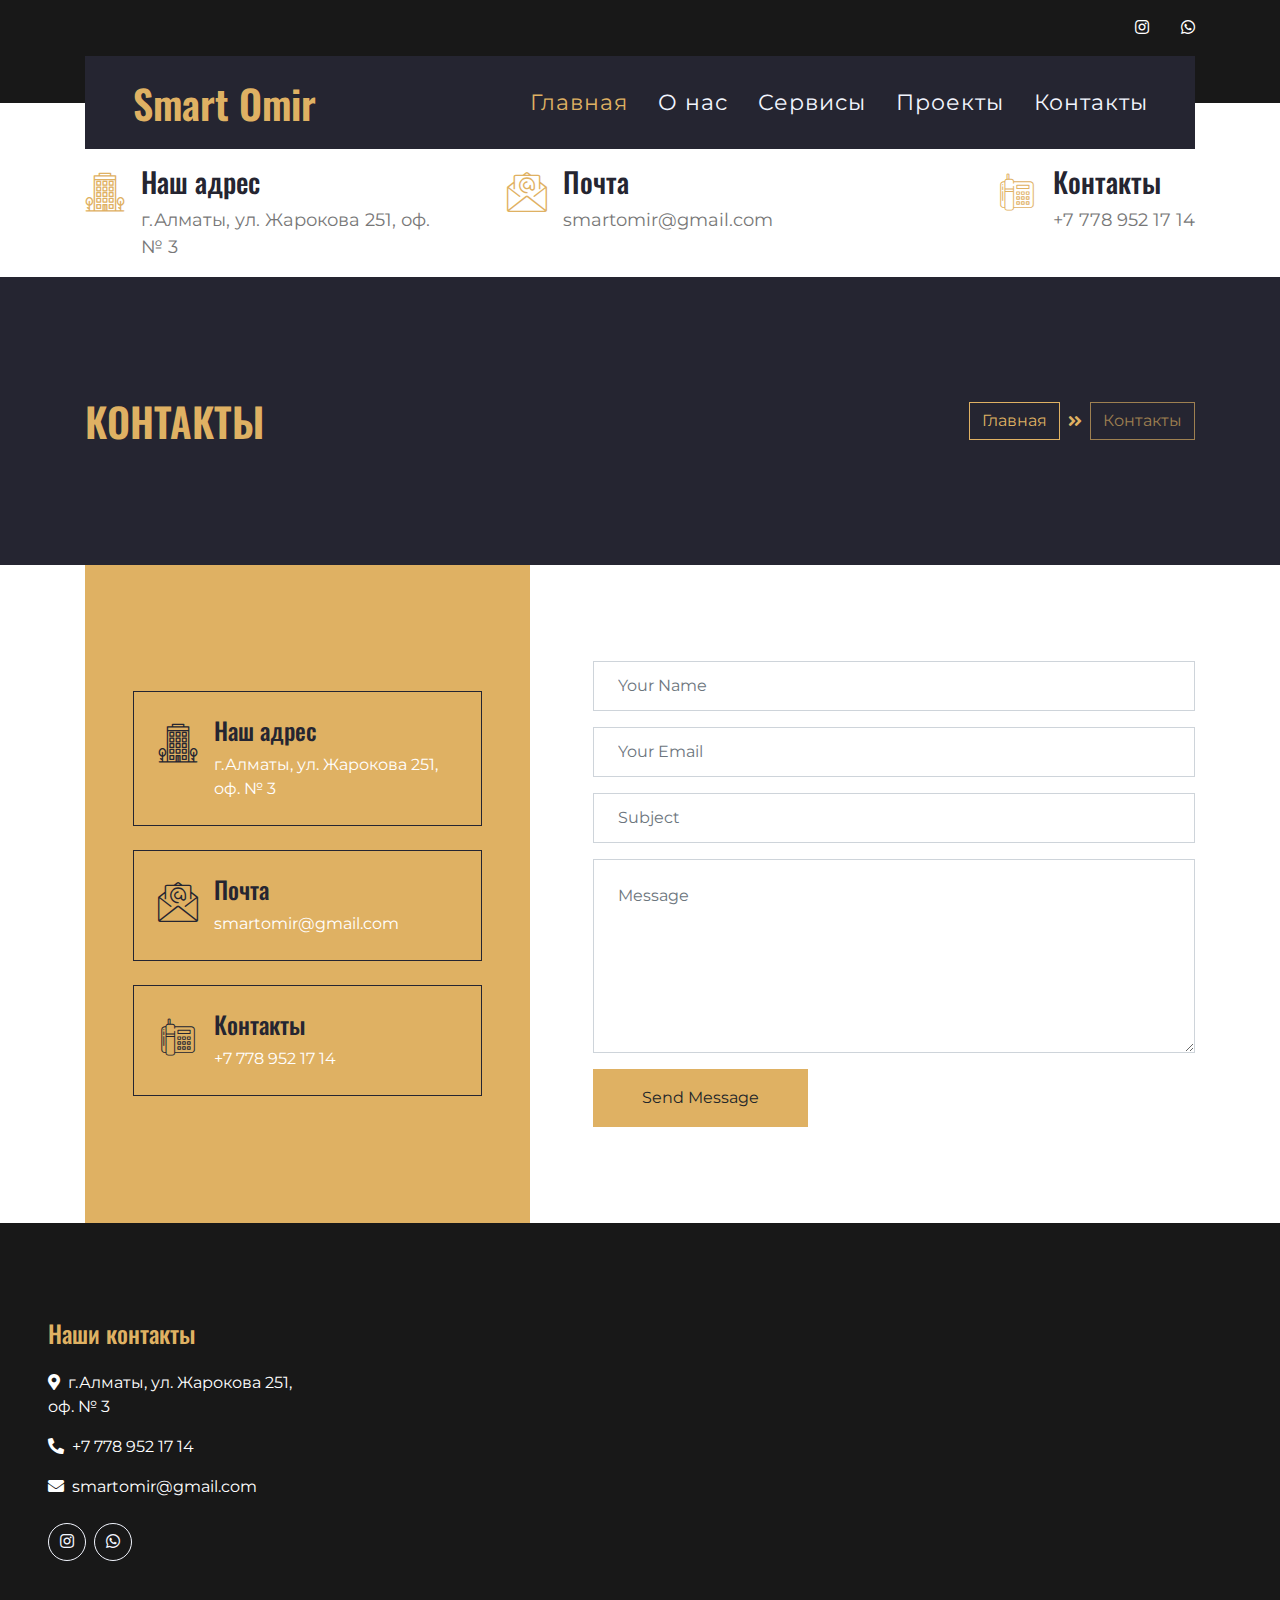
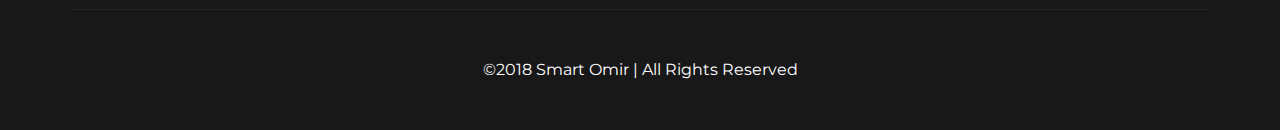
<file: contact.html>
<!DOCTYPE html>
<html lang="en">

<head>
    <meta charset="utf-8">
    <title>Smart Omir</title>
    <meta content="width=device-width, initial-scale=1.0" name="viewport">
    <meta content="Free HTML Templates" name="keywords">
    <meta content="Free HTML Templates" name="description">

    <!-- Favicon -->
    <link href="img/favicon.ico" rel="icon">

    <!-- Google Web Fonts -->
    <link href="https://fonts.googleapis.com/css2?family=Montserrat&family=Oswald:wght@400;500;600&display=swap" rel="stylesheet"> 

    <!-- Font Awesome -->
    <link href="https://cdnjs.cloudflare.com/ajax/libs/font-awesome/5.10.0/css/all.min.css" rel="stylesheet">

    <!-- Flaticon Font -->
    <link href="lib/flaticon/font/flaticon.css" rel="stylesheet">

    <!-- Libraries Stylesheet -->
    <link href="lib/owlcarousel/assets/owl.carousel.min.css" rel="stylesheet">
    <link href="lib/lightbox/css/lightbox.min.css" rel="stylesheet">

    <!-- Customized Bootstrap Stylesheet -->
    <link href="css/style.css" rel="stylesheet">
</head>

<body>
    <!-- Topbar Start -->
    <div class="container-fluid bg-dark py-3">
        <div class="container">
            <div class="row">
                <div class="col-md-6 text-center text-lg-left mb-2 mb-lg-0">
                </div>
                <div class="col-md-6 text-center text-lg-right">
                    <div class="d-inline-flex align-items-center">
                        <a class="text-white px-3" href="https://www.instagram.com/umnyidomqaz.kz">
                            <i class="fab fa-instagram"></i>
                        </a>
                        <a class="text-white pl-3" href="https://wa.me/+77789521714">
                            <i class="fab fa-whatsapp"></i>
                        </a>
                    </div>
                </div>
            </div>
        </div>
    </div>
    <!-- Topbar End -->


    <!-- Navbar Start -->
    <div class="container-fluid position-relative nav-bar p-0">
        <div class="container position-relative" style="z-index: 9;">
            <nav class="navbar navbar-expand-lg bg-secondary navbar-dark py-3 py-lg-0 pl-3 pl-lg-5">
                <a href="" class="navbar-brand">
                    <h1 class="m-0 display-5 text-white"><span class="text-primary">Smart Omir</h1>
                </a>
                <button type="button" class="navbar-toggler" data-toggle="collapse" data-target="#navbarCollapse">
                    <span class="navbar-toggler-icon"></span>
                </button>
                <div class="collapse navbar-collapse justify-content-between px-3" id="navbarCollapse">
                    <div class="navbar-nav ml-auto py-0">
                        <a href="index.html" class="nav-item nav-link active" style="font-size: 22px;">Главная</a>
                        <a href="about.html" class="nav-item nav-link" style="font-size: 22px;">О нас</a>
                        <a href="service.html" class="nav-item nav-link" style="font-size: 22px;">Сервисы</a>
                        <a href="project.html" class="nav-item nav-link" style="font-size: 22px;">Проекты</a>
                        <a href="contact.html" class="nav-item nav-link" style="font-size: 22px;">Контакты</a>
                    </div>
                </div>
            </nav>
        </div>
    </div>
    <!-- Navbar End -->

    <!-- Under Nav Start -->
    <div class="container-fluid bg-white py-3">
        <div class="container">
            <div class="row">
                <div class="col-lg-4 text-left mb-3 mb-lg-0">
                    <div class="d-inline-flex text-left">
                        <h1 class="flaticon-office font-weight-normal text-primary m-0 mr-3"></h1>
                        <div class="d-flex flex-column">
                            <h3>Наш адрес</h3>
                            <p class="m-0" style="font-size: 18px;">г.Алматы, ул. Жарокова 251, оф. № 3</p>
                        </div>
                    </div>
                </div>
                <div class="col-lg-4 text-left text-lg-center mb-3 mb-lg-0">
                    <div class="d-inline-flex text-left">
                        <h1 class="flaticon-email font-weight-normal text-primary m-0 mr-3"></h1>
                        <div class="d-flex flex-column">
                            <h3>Почта</h3>
                            <p class="m-0" style="font-size: 18px;">smartomir@gmail.com</p>
                        </div>
                    </div>
                </div>
                <div class="col-lg-4 text-left text-lg-right mb-3 mb-lg-0">
                    <div class="d-inline-flex text-left">
                        <h1 class="flaticon-telephone font-weight-normal text-primary m-0 mr-3"></h1>
                        <div class="d-flex flex-column">
                            <h3>Контакты</h3>
                            <p class="m-0" style="font-size: 18px;">+7 778 952 17 14</p>
                        </div>
                    </div>
                </div>
            </div>
        </div>
    </div>
    <!-- Under Nav End -->


    <!-- Page Header Start -->
    <div class="container-fluid bg-secondary py-5">
        <div class="container py-5">
            <div class="row align-items-center py-4">
                <div class="col-md-6 text-center text-md-left">
                    <h1 class="mb-4 mb-md-0 text-primary text-uppercase">Контакты</h1>
                </div>
                <div class="col-md-6 text-center text-md-right">
                    <div class="d-inline-flex align-items-center">
                        <a class="btn btn-outline-primary" href="index.html">Главная</a>
                        <i class="fas fa-angle-double-right text-primary mx-2"></i>
                        <a class="btn btn-outline-primary disabled" href="">Контакты</a>
                    </div>
                </div>
            </div>
        </div>
    </div>
    <!-- Page Header Start -->


    <!-- Contact Start -->
    <div class="container-fluid bg-white">
        <div class="container">
            <div class="row">
                <div class="col-lg-5">
                    <div class="d-flex flex-column justify-content-center bg-primary h-100 p-5">
                        <div class="d-inline-flex border border-secondary p-4 mb-4">
                            <h1 class="flaticon-office font-weight-normal text-secondary m-0 mr-3"></h1>
                            <div class="d-flex flex-column">
                                <h4>Наш адрес</h4>
                                <p class="m-0 text-white">г.Алматы, ул. Жарокова 251, оф. № 3</p>
                            </div>
                        </div>
                        <div class="d-inline-flex border border-secondary p-4 mb-4">
                            <h1 class="flaticon-email font-weight-normal text-secondary m-0 mr-3"></h1>
                            <div class="d-flex flex-column">
                                <h4>Почта</h4>
                                <p class="m-0 text-white">smartomir@gmail.com</p>
                            </div>
                        </div>
                        <div class="d-inline-flex border border-secondary p-4">
                            <h1 class="flaticon-telephone font-weight-normal text-secondary m-0 mr-3"></h1>
                            <div class="d-flex flex-column">
                                <h4>Контакты</h4>
                                <p class="m-0 text-white">+7 778 952 17 14</p>
                            </div>
                        </div>
                    </div>
                </div>
                <div class="col-lg-7 mb-5 my-lg-5 py-5 pl-lg-5">
                    <div class="contact-form">
                        <div id="success"></div>
                        <form name="sentMessage" id="contactForm" novalidate="novalidate">
                            <div class="control-group">
                                <input type="text" class="form-control p-4" id="name" placeholder="Your Name" required="required" data-validation-required-message="Please enter your name" />
                                <p class="help-block text-danger"></p>
                            </div>
                            <div class="control-group">
                                <input type="email" class="form-control p-4" id="email" placeholder="Your Email" required="required" data-validation-required-message="Please enter your email" />
                                <p class="help-block text-danger"></p>
                            </div>
                            <div class="control-group">
                                <input type="text" class="form-control p-4" id="subject" placeholder="Subject" required="required" data-validation-required-message="Please enter a subject" />
                                <p class="help-block text-danger"></p>
                            </div>
                            <div class="control-group">
                                <textarea class="form-control p-4" rows="6" id="message" placeholder="Message" required="required" data-validation-required-message="Please enter your message"></textarea>
                                <p class="help-block text-danger"></p>
                            </div>
                            <div>
                                <button class="btn btn-primary py-3 px-5" type="submit" id="sendMessageButton">Send Message</button>
                            </div>
                        </form>
                    </div>
                </div>
            </div>
        </div>
    </div>
    <!-- Contact End -->


    <!-- Footer Start -->
    <div class="container-fluid bg-dark text-white py-5 px-sm-3 px-md-5">
        <div class="row pt-5">
            <div class="col-lg-3 col-md-6 mb-5">
                <h4 class="text-primary mb-4">Наши контакты</h4>
                <p><i class="fa fa-map-marker-alt mr-2"></i>г.Алматы, ул. Жарокова 251, оф. № 3</p>
                <p><i class="fa fa-phone-alt mr-2"></i>+7 778 952 17 14</p>
                <p><i class="fa fa-envelope mr-2"></i>smartomir@gmail.com</p>
                <div class="d-flex justify-content-start mt-4">
                    <a class="btn btn-outline-light rounded-circle text-center mr-2 px-0" style="width: 38px; height: 38px;" href="https://www.instagram.com/umnyidomqaz.kz"><i class="fab fa-instagram"></i></a>
                    <a class="btn btn-outline-light rounded-circle text-center mr-2 px-0" style="width: 38px; height: 38px;" href="https://wa.me/+77789521714"><i class="fab fa-whatsapp"></i></a>
                </div>
            </div>
        </div>
        <div class="container border-top border-secondary pt-5">
            <p class="m-0 text-center text-white">
                &copy;2018 Smart Omir | All Rights Reserved
                </p>
        </div>
    </div>
    <!-- Footer End -->


    <!-- Back to Top -->
    <a href="#" class="btn btn-lg btn-primary back-to-top"><i class="fa fa-angle-double-up"></i></a>


    <!-- JavaScript Libraries -->
    <script src="https://code.jquery.com/jquery-3.4.1.min.js"></script>
    <script src="https://stackpath.bootstrapcdn.com/bootstrap/4.4.1/js/bootstrap.bundle.min.js"></script>
    <script src="lib/easing/easing.min.js"></script>
    <script src="lib/owlcarousel/owl.carousel.min.js"></script>
    <script src="lib/isotope/isotope.pkgd.min.js"></script>
    <script src="lib/lightbox/js/lightbox.min.js"></script>

    <!-- Contact Javascript File -->
    <script src="mail/jqBootstrapValidation.min.js"></script>
    <script src="mail/contact.js"></script>

    <!-- Template Javascript -->
    <script src="js/main.js"></script>
</body>

</html>
</file>
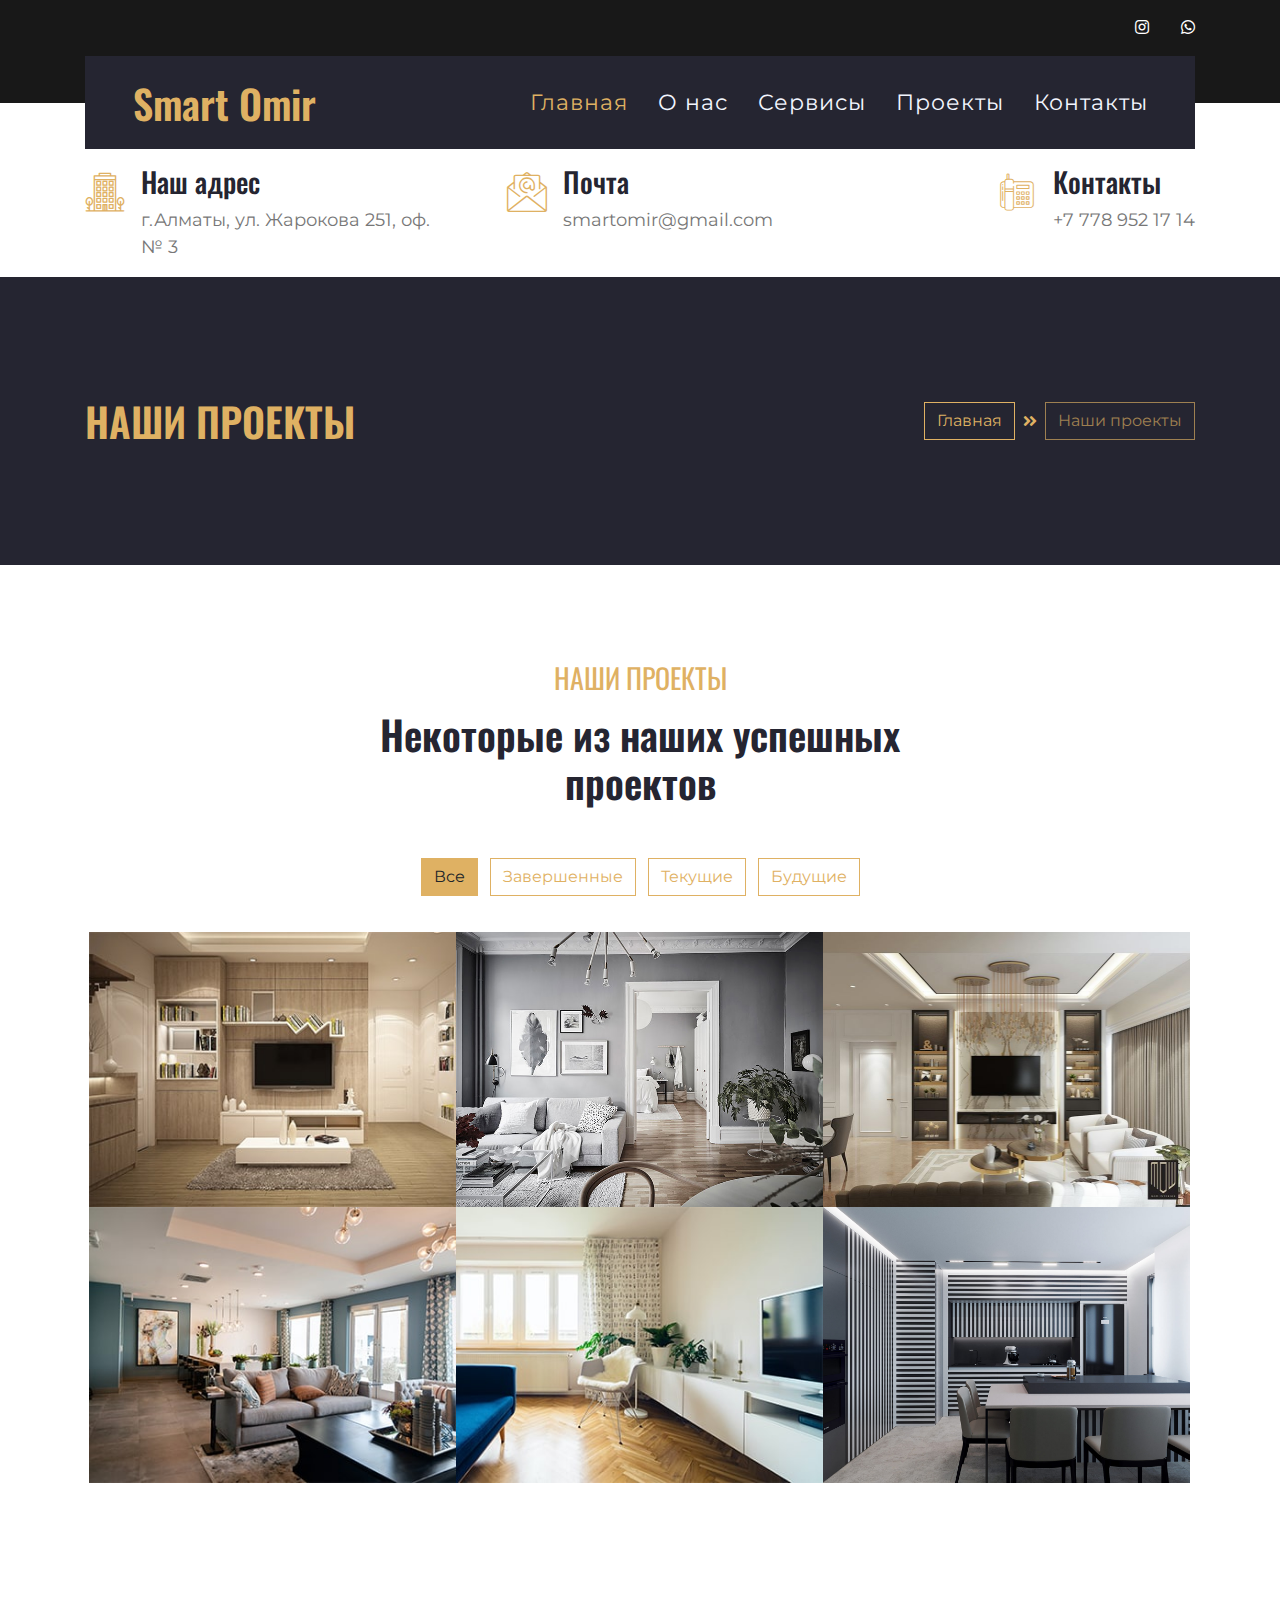
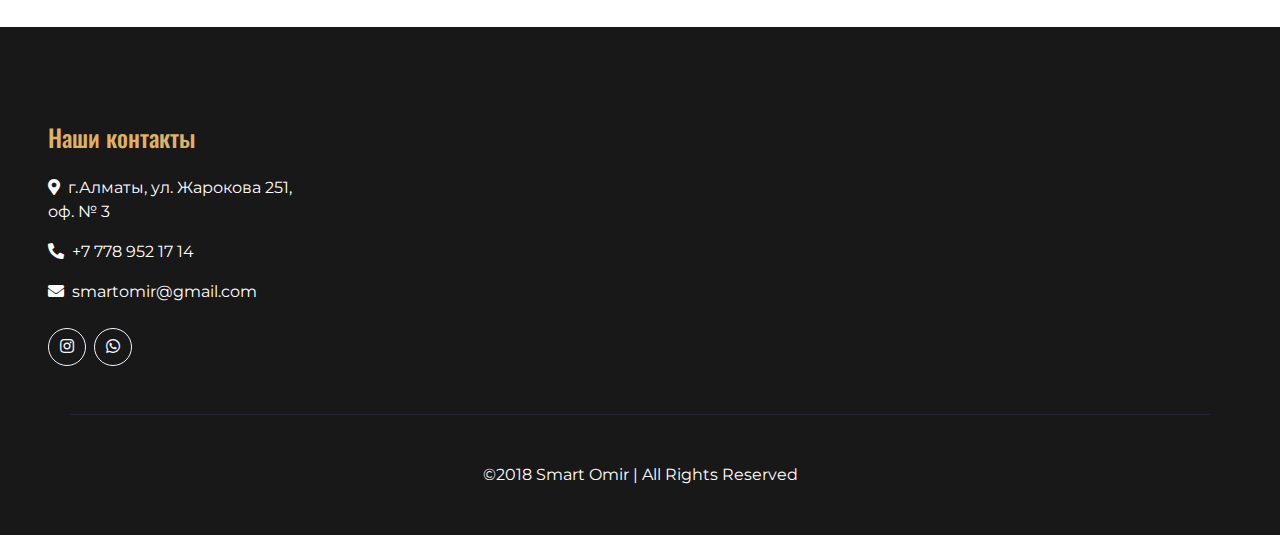
<file: project.html>
<!DOCTYPE html>
<html lang="en">

<head>
    <meta charset="utf-8">
    <title>Smart Omir</title>
    <meta content="width=device-width, initial-scale=1.0" name="viewport">
    <meta content="Free HTML Templates" name="keywords">
    <meta content="Free HTML Templates" name="description">

    <!-- Favicon -->
    <link href="img/favicon.ico" rel="icon">

    <!-- Google Web Fonts -->
    <link href="https://fonts.googleapis.com/css2?family=Montserrat&family=Oswald:wght@400;500;600&display=swap" rel="stylesheet"> 

    <!-- Font Awesome -->
    <link href="https://cdnjs.cloudflare.com/ajax/libs/font-awesome/5.10.0/css/all.min.css" rel="stylesheet">

    <!-- Flaticon Font -->
    <link href="lib/flaticon/font/flaticon.css" rel="stylesheet">

    <!-- Libraries Stylesheet -->
    <link href="lib/owlcarousel/assets/owl.carousel.min.css" rel="stylesheet">
    <link href="lib/lightbox/css/lightbox.min.css" rel="stylesheet">

    <!-- Customized Bootstrap Stylesheet -->
    <link href="css/style.css" rel="stylesheet">
</head>

<body>
    <!-- Cloudflare Web Analytics -->
    <script defer src='https://static.cloudflareinsights.com/beacon.min.js' data-cf-beacon='{"token": "c982084a7d7f4be8857f13319407e93a"}'></script>
    <!-- End Cloudflare Web Analytics -->
    <!-- Topbar Start -->
    <div class="container-fluid bg-dark py-3">
        <div class="container">
            <div class="row">
                <div class="col-md-6 text-center text-lg-left mb-2 mb-lg-0">
                </div>
                <div class="col-md-6 text-center text-lg-right">
                    <div class="d-inline-flex align-items-center">
                        <a class="text-white px-3" href="https://www.instagram.com/umnyidomqaz.kz">
                            <i class="fab fa-instagram"></i>
                        </a>
                        <a class="text-white pl-3" href="https://wa.me/+77789521714">
                            <i class="fab fa-whatsapp"></i>
                        </a>
                    </div>
                </div>
            </div>
        </div>
    </div>
    <!-- Topbar End -->


    <!-- Navbar Start -->
    <div class="container-fluid position-relative nav-bar p-0">
        <div class="container position-relative" style="z-index: 9;">
            <nav class="navbar navbar-expand-lg bg-secondary navbar-dark py-3 py-lg-0 pl-3 pl-lg-5">
                <a href="" class="navbar-brand">
                    <h1 class="m-0 display-5 text-white"><span class="text-primary">Smart Omir</h1>
                </a>
                <button type="button" class="navbar-toggler" data-toggle="collapse" data-target="#navbarCollapse">
                    <span class="navbar-toggler-icon"></span>
                </button>
                <div class="collapse navbar-collapse justify-content-between px-3" id="navbarCollapse">
                    <div class="navbar-nav ml-auto py-0">
                        <a href="index.html" class="nav-item nav-link active" style="font-size: 22px;">Главная</a>
                        <a href="about.html" class="nav-item nav-link" style="font-size: 22px;">О нас</a>
                        <a href="service.html" class="nav-item nav-link" style="font-size: 22px;">Сервисы</a>
                        <a href="project.html" class="nav-item nav-link" style="font-size: 22px;">Проекты</a>
                        <a href="contact.html" class="nav-item nav-link" style="font-size: 22px;">Контакты</a>
                    </div>
                </div>
            </nav>
        </div>
    </div>
    <!-- Navbar End -->

    <!-- Under Nav Start -->
    <div class="container-fluid bg-white py-3">
        <div class="container">
            <div class="row">
                <div class="col-lg-4 text-left mb-3 mb-lg-0">
                    <div class="d-inline-flex text-left">
                        <h1 class="flaticon-office font-weight-normal text-primary m-0 mr-3"></h1>
                        <div class="d-flex flex-column">
                            <h3>Наш адрес</h3>
                            <p class="m-0" style="font-size: 18px;">г.Алматы, ул. Жарокова 251, оф. № 3</p>
                        </div>
                    </div>
                </div>
                <div class="col-lg-4 text-left text-lg-center mb-3 mb-lg-0">
                    <div class="d-inline-flex text-left">
                        <h1 class="flaticon-email font-weight-normal text-primary m-0 mr-3"></h1>
                        <div class="d-flex flex-column">
                            <h3>Почта</h3>
                            <p class="m-0" style="font-size: 18px;">smartomir@gmail.com</p>
                        </div>
                    </div>
                </div>
                <div class="col-lg-4 text-left text-lg-right mb-3 mb-lg-0">
                    <div class="d-inline-flex text-left">
                        <h1 class="flaticon-telephone font-weight-normal text-primary m-0 mr-3"></h1>
                        <div class="d-flex flex-column">
                            <h3>Контакты</h3>
                            <p class="m-0" style="font-size: 18px;">+7 778 952 17 14</p>
                        </div>
                    </div>
                </div>
            </div>
        </div>
    </div>
    <!-- Under Nav End -->


    <!-- Page Header Start -->
    <div class="container-fluid bg-secondary py-5">
        <div class="container py-5">
            <div class="row align-items-center py-4">
                <div class="col-md-6 text-center text-md-left">
                    <h1 class="mb-4 mb-md-0 text-primary text-uppercase">Наши проекты</h1>
                </div>
                <div class="col-md-6 text-center text-md-right">
                    <div class="d-inline-flex align-items-center">
                        <a class="btn btn-outline-primary" href="index.html">Главная</a>
                        <i class="fas fa-angle-double-right text-primary mx-2"></i>
                        <a class="btn btn-outline-primary disabled" href="">Наши проекты</a>
                    </div>
                </div>
            </div>
        </div>
    </div>
    <!-- Page Header Start -->


    <!-- Projects Start -->
    <div class="container-fluid py-5">
        <div class="container py-5">
            <div class="row justify-content-center">
                <div class="col-lg-6 col-md-8 col text-center mb-4">
                    <h3 class="text-primary font-weight-normal text-uppercase mb-3">Наши проекты</h3>
                    <h1 class="mb-4">Некоторые из наших успешных проектов</h1>
                </div>
            </div>
            <div class="row">
                <div class="col-12 text-center mb-2">
                    <ul class="list-inline mb-4" id="portfolio-flters">
                        <li class="btn btn-outline-primary m-1 active"  data-filter="*">Все</li>
                        <li class="btn btn-outline-primary m-1" data-filter=".first">Завершенные</li>
                        <li class="btn btn-outline-primary m-1" data-filter=".second">Текущие</li>
                        <li class="btn btn-outline-primary m-1" data-filter=".third">Будущие</li>
                    </ul>
                </div>
            </div>
            <div class="row mx-1 portfolio-container pb-5">
                <div class="col-lg-4 col-md-6 col-sm-12 p-0 portfolio-item first">
                    <div class="position-relative overflow-hidden">
                        <div class="portfolio-img d-flex align-items-center justify-content-center">
                            <img class="img-fluid" src="img/portfolio-1.jpg" alt="">
                        </div>
                        <div class="portfolio-text bg-secondary d-flex flex-column align-items-center justify-content-center">
                            <h4 class="text-white mb-4">ЖК Gagarin Park</h4>
                            <div class="d-flex align-items-center justify-content-center">
                                <a class="btn btn-outline-primary m-1" href="img/portfolio-1.jpg" data-lightbox="portfolio">
                                    <i class="fa fa-eye"></i>
                                </a>
                            </div>
                        </div>
                    </div>
                </div>
                <div class="col-lg-4 col-md-6 col-sm-12 p-0 portfolio-item second">
                    <div class="position-relative overflow-hidden">
                        <div class="portfolio-img d-flex align-items-center justify-content-center">
                            <img class="img-fluid" src="img/portfolio-111.jpg" alt="">
                        </div>
                        <div class="portfolio-text bg-secondary d-flex flex-column align-items-center justify-content-center">
                            <h4 class="text-white mb-4">ЖК 4You</h4>
                            <div class="d-flex align-items-center justify-content-center">
                                <a class="btn btn-outline-primary m-1" href="img/portfolio-111.jpg" data-lightbox="portfolio">
                                    <i class="fa fa-eye"></i>
                                </a>
                            </div>
                        </div>
                    </div>
                </div>
                <div class="col-lg-4 col-md-6 col-sm-12 p-0 portfolio-item third">
                    <div class="position-relative overflow-hidden">
                        <div class="portfolio-img d-flex align-items-center justify-content-center">
                            <img class="img-fluid" src="img/portfolio-future1.jpg" alt="">
                        </div>
                        <div class="portfolio-text bg-secondary d-flex flex-column align-items-center justify-content-center">
                            <h4 class="text-white mb-4">ЖК Aq Qayin</h4>
                            <div class="d-flex align-items-center justify-content-center">
                                <a class="btn btn-outline-primary m-1" href="img/portfolio-future1.jpg" data-lightbox="portfolio">
                                    <i class="fa fa-eye"></i>
                                </a>
                            </div>
                        </div>
                    </div>
                </div>
                <div class="col-lg-4 col-md-6 col-sm-12 p-0 portfolio-item first">
                    <div class="position-relative overflow-hidden">
                        <div class="portfolio-img d-flex align-items-center justify-content-center">
                            <img class="img-fluid" src="img/portfolio-4.jpg" alt="">
                        </div>
                        <div class="portfolio-text bg-secondary d-flex flex-column align-items-center justify-content-center">
                            <h4 class="text-white mb-4">ЖК Арнау</h4>
                            <div class="d-flex align-items-center justify-content-center">
                                <a class="btn btn-outline-primary m-1" href="img/portfolio-4.jpg" data-lightbox="portfolio">
                                    <i class="fa fa-eye"></i>
                                </a>
                            </div>
                        </div>
                    </div>
                </div>
                <div class="col-lg-4 col-md-6 col-sm-12 p-0 portfolio-item second">
                    <div class="position-relative overflow-hidden">
                        <div class="portfolio-img d-flex align-items-center justify-content-center">
                            <img class="img-fluid" src="img/portfolio-5.jpg" alt="">
                        </div>
                        <div class="portfolio-text bg-secondary d-flex flex-column align-items-center justify-content-center">
                            <h4 class="text-white mb-4">ЖК Abay Residence</h4>
                            <div class="d-flex align-items-center justify-content-center">
                                <a class="btn btn-outline-primary m-1" href="img/portfolio-5.jpg" data-lightbox="portfolio">
                                    <i class="fa fa-eye"></i>
                                </a>
                            </div>
                        </div>
                    </div>
                </div>
                <div class="col-lg-4 col-md-6 col-sm-12 p-0 portfolio-item third">
                    <div class="position-relative overflow-hidden">
                        <div class="portfolio-img d-flex align-items-center justify-content-center">
                            <img class="img-fluid" src="img/vremena_goda_leto.jpg" alt="">
                        </div>
                        <div class="portfolio-text bg-secondary d-flex flex-column align-items-center justify-content-center">
                            <h4 class="text-white mb-4">ЖК Времена года Лето</h4>
                            <div class="d-flex align-items-center justify-content-center">
                                <a class="btn btn-outline-primary m-1" href="img/vremena_goda_leto.jpg" data-lightbox="portfolio">
                                    <i class="fa fa-eye"></i>
                                </a>
                            </div>
                        </div>
                    </div>
                </div>
            </div>
        </div>
    </div>
    <!-- Projects End -->


    <!-- Footer Start -->
    <div class="container-fluid bg-dark text-white py-5 px-sm-3 px-md-5">
        <div class="row pt-5">
            <div class="col-lg-3 col-md-6 mb-5">
                <h4 class="text-primary mb-4">Наши контакты</h4>
                <p><i class="fa fa-map-marker-alt mr-2"></i>г.Алматы, ул. Жарокова 251, оф. № 3</p>
                <p><i class="fa fa-phone-alt mr-2"></i>+7 778 952 17 14</p>
                <p><i class="fa fa-envelope mr-2"></i>smartomir@gmail.com</p>
                <div class="d-flex justify-content-start mt-4">
                    <a class="btn btn-outline-light rounded-circle text-center mr-2 px-0" style="width: 38px; height: 38px;" href="https://www.instagram.com/umnyidomqaz.kz"><i class="fab fa-instagram"></i></a>
                    <a class="btn btn-outline-light rounded-circle text-center mr-2 px-0" style="width: 38px; height: 38px;" href="https://wa.me/+77789521714"><i class="fab fa-whatsapp"></i></a>
                </div>
            </div>
        </div>
        <div class="container border-top border-secondary pt-5">
            <p class="m-0 text-center text-white">
                &copy;2018 Smart Omir | All Rights Reserved
                </p>
        </div>
    </div>
    <!-- Footer End -->


    <!-- Back to Top -->
    <a href="#" class="btn btn-lg btn-primary back-to-top"><i class="fa fa-angle-double-up"></i></a>


    <!-- JavaScript Libraries -->
    <script src="https://code.jquery.com/jquery-3.4.1.min.js"></script>
    <script src="https://stackpath.bootstrapcdn.com/bootstrap/4.4.1/js/bootstrap.bundle.min.js"></script>
    <script src="lib/easing/easing.min.js"></script>
    <script src="lib/owlcarousel/owl.carousel.min.js"></script>
    <script src="lib/isotope/isotope.pkgd.min.js"></script>
    <script src="lib/lightbox/js/lightbox.min.js"></script>

    <!-- Contact Javascript File -->
    <script src="mail/jqBootstrapValidation.min.js"></script>
    <script src="mail/contact.js"></script>

    <!-- Template Javascript -->
    <script src="js/main.js"></script>
</body>

</html>
</file>
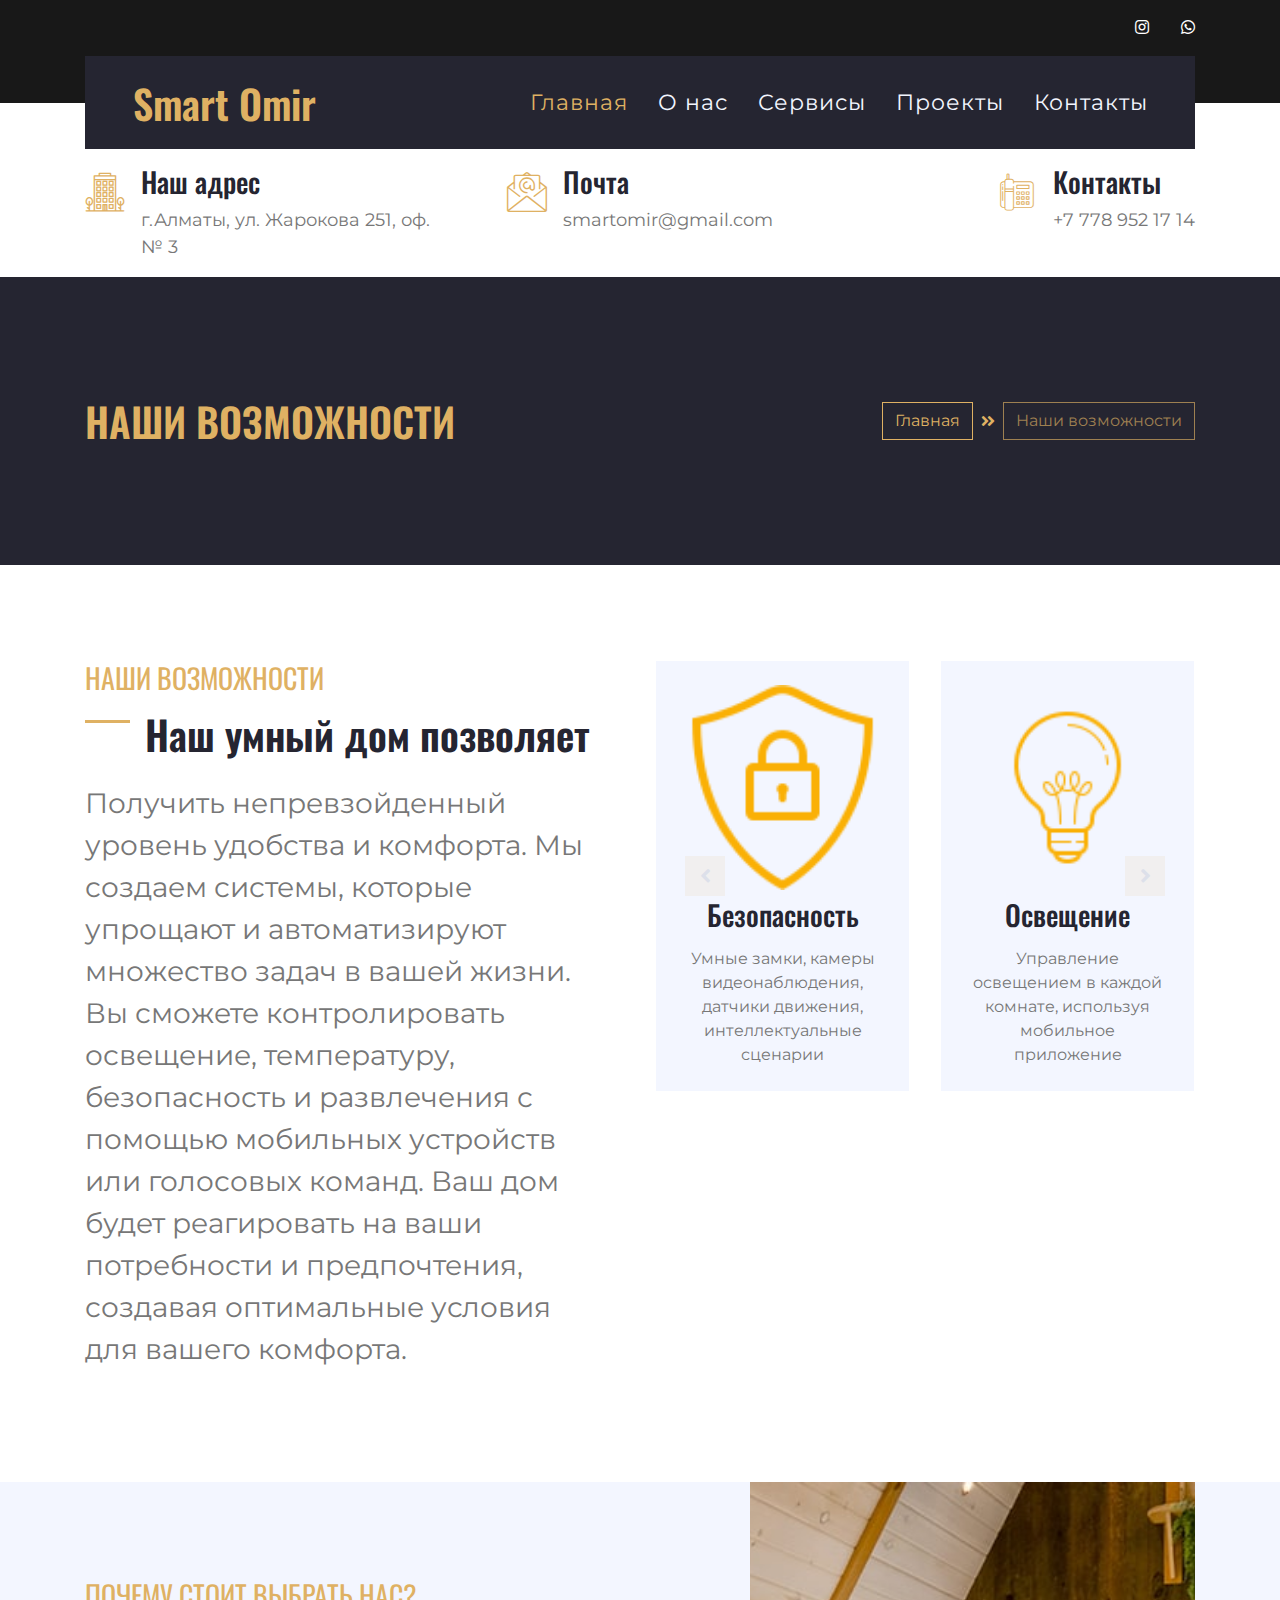
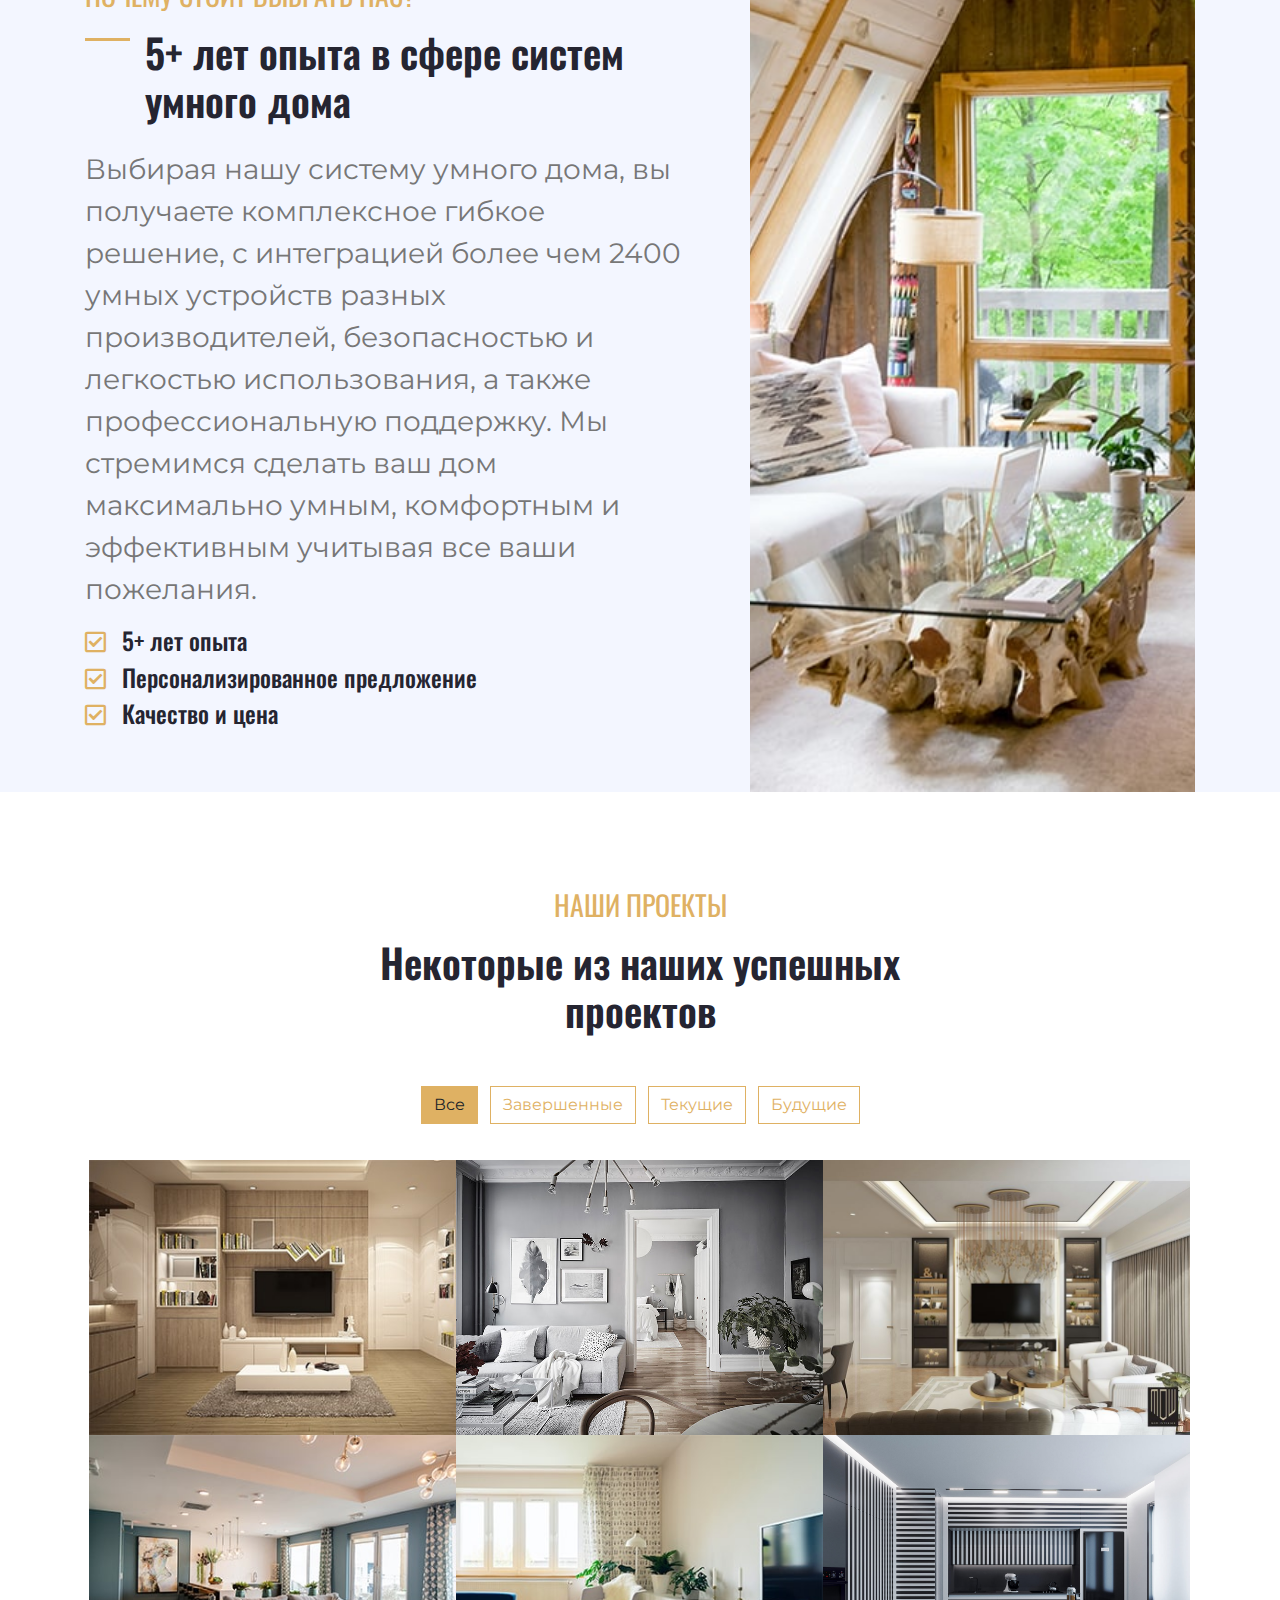
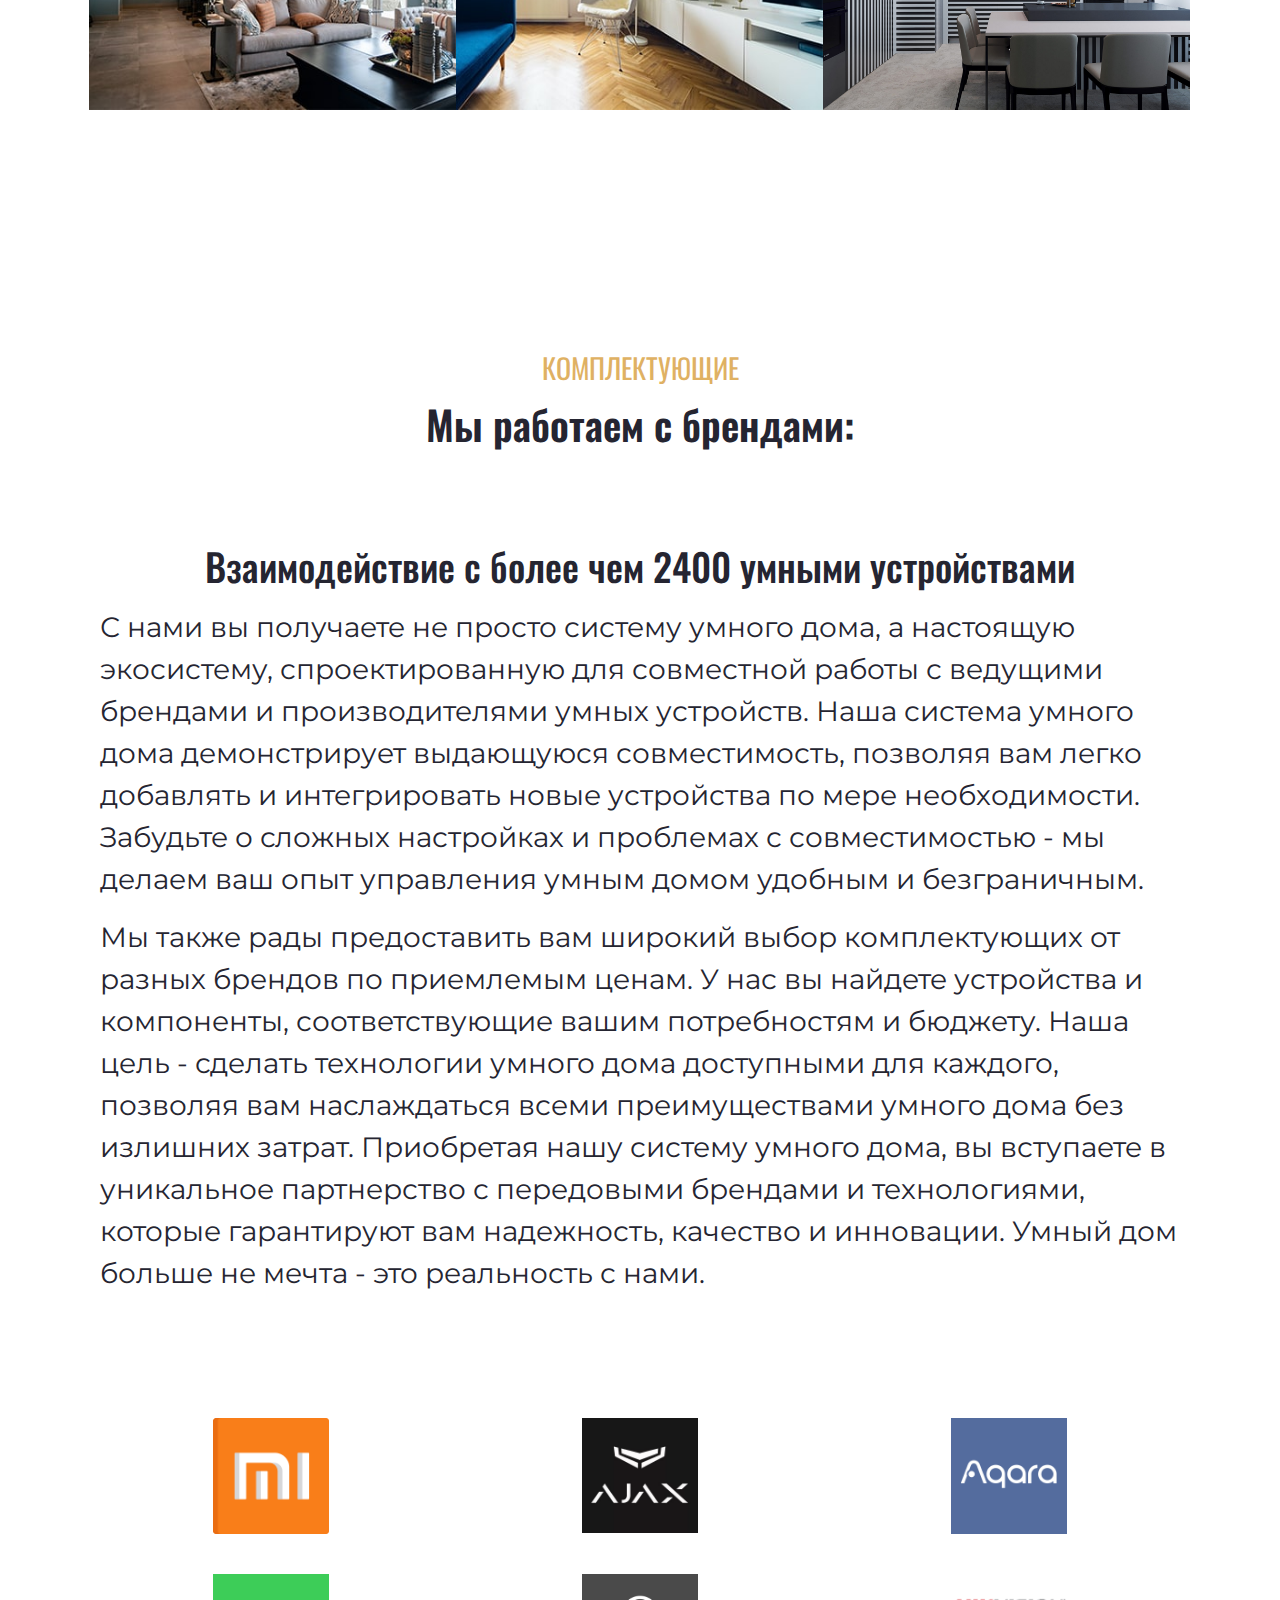
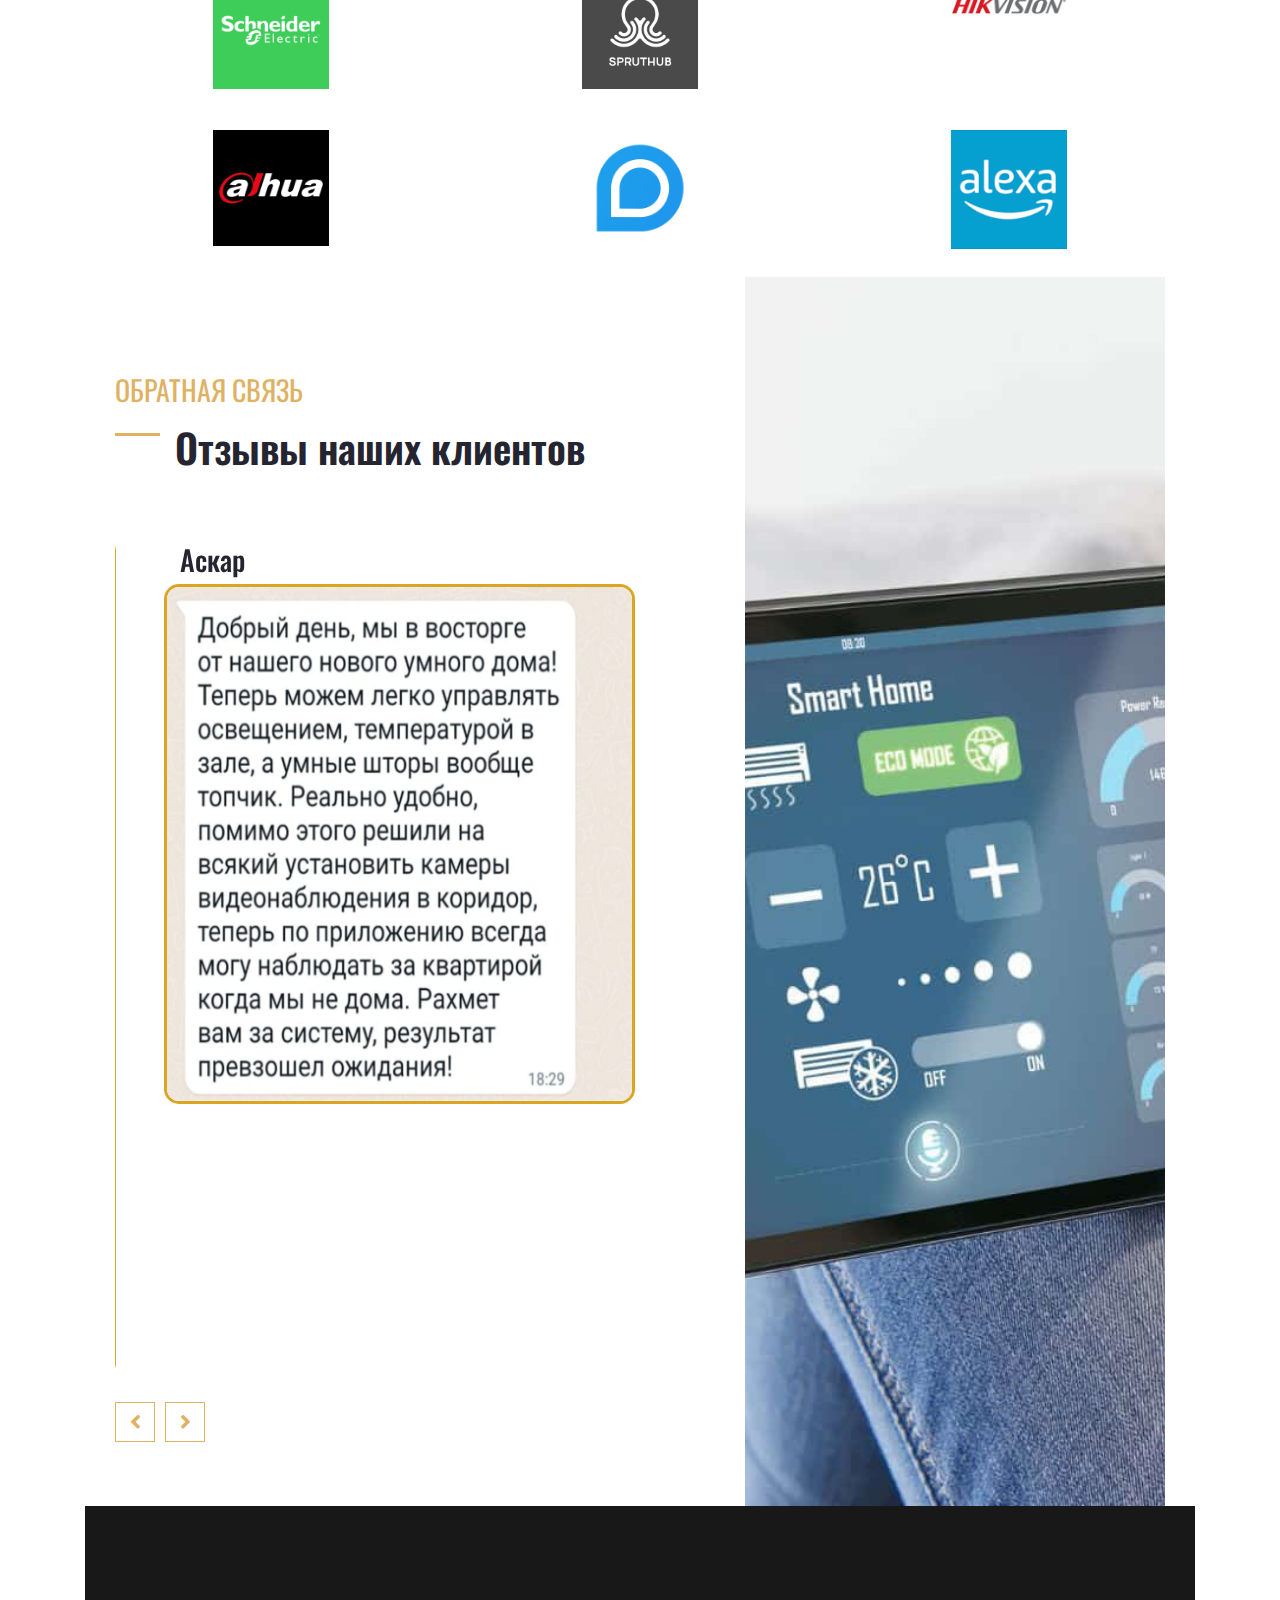
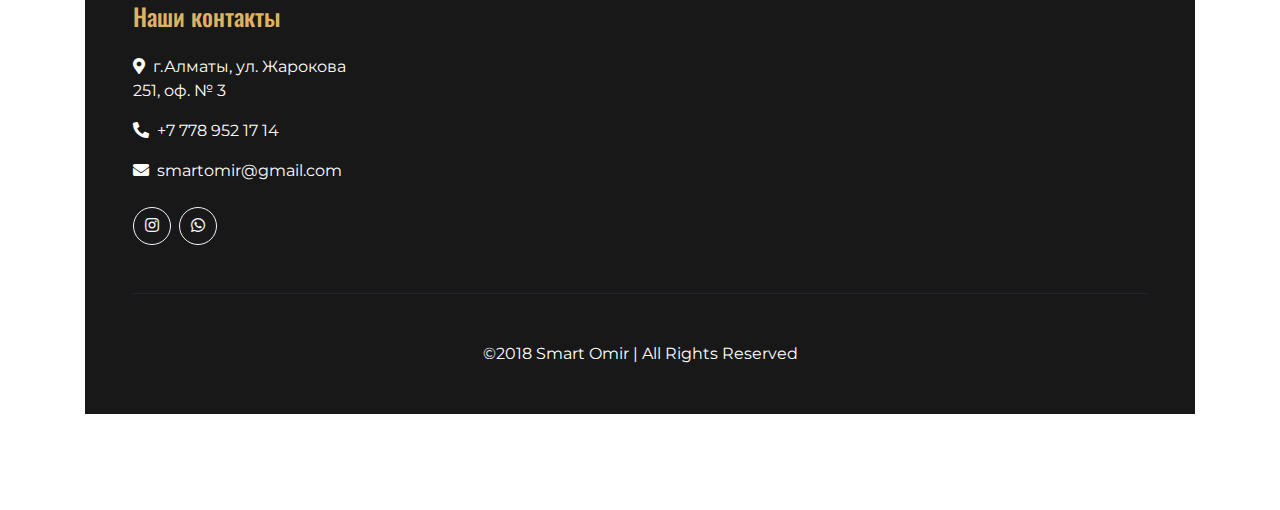
<file: service.html>
<!DOCTYPE html>
<html lang="en">

<head>
    <meta charset="utf-8">
    <title>Smart Omir</title>
    <meta content="width=device-width, initial-scale=1.0" name="viewport">
    <meta content="Free HTML Templates" name="keywords">
    <meta content="Free HTML Templates" name="description">

    <!-- Favicon -->
    <link href="img/favicon.ico" rel="icon">

    <!-- Google Web Fonts -->
    <link href="https://fonts.googleapis.com/css2?family=Montserrat&family=Oswald:wght@400;500;600&display=swap" rel="stylesheet"> 

    <!-- Font Awesome -->
    <link href="https://cdnjs.cloudflare.com/ajax/libs/font-awesome/5.10.0/css/all.min.css" rel="stylesheet">

    <!-- Flaticon Font -->
    <link href="lib/flaticon/font/flaticon.css" rel="stylesheet">

    <!-- Libraries Stylesheet -->
    <link href="lib/owlcarousel/assets/owl.carousel.min.css" rel="stylesheet">
    <link href="lib/lightbox/css/lightbox.min.css" rel="stylesheet">

    <!-- Customized Bootstrap Stylesheet -->
    <link href="css/style.css" rel="stylesheet">
</head>

<body>
    <!-- Topbar Start -->
    <div class="container-fluid bg-dark py-3">
        <div class="container">
            <div class="row">
                <div class="col-md-6 text-center text-lg-left mb-2 mb-lg-0">
                </div>
                <div class="col-md-6 text-center text-lg-right">
                    <div class="d-inline-flex align-items-center">
                        <a class="text-white px-3" href="">
                            <i class="fab fa-instagram"></i>
                        </a>
                        <a class="text-white pl-3" href="https://wa.me/+77789521714">
                            <i class="fab fa-whatsapp"></i>
                        </a>
                    </div>
                </div>
            </div>
        </div>
    </div>
    <!-- Topbar End -->

    <!-- Navbar Start -->
    <div class="container-fluid position-relative nav-bar p-0">
        <div class="container position-relative" style="z-index: 9;">
            <nav class="navbar navbar-expand-lg bg-secondary navbar-dark py-3 py-lg-0 pl-3 pl-lg-5">
                <a href="" class="navbar-brand">
                    <h1 class="m-0 display-5 text-white"><span class="text-primary">Smart Omir</h1>
                </a>
                <button type="button" class="navbar-toggler" data-toggle="collapse" data-target="#navbarCollapse">
                    <span class="navbar-toggler-icon"></span>
                </button>
                <div class="collapse navbar-collapse justify-content-between px-3" id="navbarCollapse">
                    <div class="navbar-nav ml-auto py-0">
                        <a href="index.html" class="nav-item nav-link active" style="font-size: 22px;">Главная</a>
                        <a href="about.html" class="nav-item nav-link" style="font-size: 22px;">О нас</a>
                        <a href="service.html" class="nav-item nav-link" style="font-size: 22px;">Сервисы</a>
                        <a href="project.html" class="nav-item nav-link" style="font-size: 22px;">Проекты</a>
                        <a href="contact.html" class="nav-item nav-link" style="font-size: 22px;">Контакты</a>
                    </div>
                </div>
            </nav>
        </div>
    </div>
    <!-- Navbar End -->

    <!-- Under Nav Start -->
    <div class="container-fluid bg-white py-3">
        <div class="container">
            <div class="row">
                <div class="col-lg-4 text-left mb-3 mb-lg-0">
                    <div class="d-inline-flex text-left">
                        <h1 class="flaticon-office font-weight-normal text-primary m-0 mr-3"></h1>
                        <div class="d-flex flex-column">
                            <h3>Наш адрес</h3>
                            <p class="m-0" style="font-size: 18px;">г.Алматы, ул. Жарокова 251, оф. № 3</p>
                        </div>
                    </div>
                </div>
                <div class="col-lg-4 text-left text-lg-center mb-3 mb-lg-0">
                    <div class="d-inline-flex text-left">
                        <h1 class="flaticon-email font-weight-normal text-primary m-0 mr-3"></h1>
                        <div class="d-flex flex-column">
                            <h3>Почта</h3>
                            <p class="m-0" style="font-size: 18px;">smartomir@gmail.com</p>
                        </div>
                    </div>
                </div>
                <div class="col-lg-4 text-left text-lg-right mb-3 mb-lg-0">
                    <div class="d-inline-flex text-left">
                        <h1 class="flaticon-telephone font-weight-normal text-primary m-0 mr-3"></h1>
                        <div class="d-flex flex-column">
                            <h3>Контакты</h3>
                            <p class="m-0" style="font-size: 18px;">+7 778 952 17 14</p>
                        </div>
                    </div>
                </div>
            </div>
        </div>
    </div>
    <!-- Under Nav End -->

    <!-- Page Header Start -->
    <div class="container-fluid bg-secondary py-5">
        <div class="container py-5">
            <div class="row align-items-center py-4">
                <div class="col-md-6 text-center text-md-left">
                    <h1 class="mb-4 mb-md-0 text-primary text-uppercase">Наши возможности</h1>
                </div>
                <div class="col-md-6 text-center text-md-right">
                    <div class="d-inline-flex align-items-center">
                        <a class="btn btn-outline-primary" href="index.html">Главная</a>
                        <i class="fas fa-angle-double-right text-primary mx-2"></i>
                        <a class="btn btn-outline-primary disabled" href="">Наши возможности</a>
                    </div>
                </div>
            </div>
        </div>
    </div>
    <!-- Page Header Start -->


    <!-- Services Start -->
    <div class="container-fluid py-5">
        <div class="container py-5">
            <div class="row">
                <div class="col-lg-6 pr-lg-5">
                    <h3 class="text-primary font-weight-normal text-uppercase mb-3">Наши возможности</h3>
                    <h1 class="mb-4 section-title" >Наш умный дом позволяет</h1>
                    <p style="font-size: 28px;">Получить непревзойденный уровень удобства и комфорта. Мы создаем системы, которые упрощают и 
                        автоматизируют множество задач в вашей жизни. Вы сможете контролировать освещение, температуру, безопасность и развлечения 
                        с помощью мобильных устройств или голосовых команд. Ваш дом будет реагировать на ваши потребности и предпочтения, 
                        создавая оптимальные условия для вашего комфорта.</p>
                </div>
                <div class="col-lg-6 p-0 pt-5 pt-lg-0">
                    <div class="owl-carousel service-carousel position-relative">
                        <div class="d-flex flex-column text-center bg-light mx-3 p-4">
                        <h3>
                            <img src="img/security.png" width="50%" height="50%">
                        </h3>
                            <!-- <h3 class="flaticon-telephone display-3 font-weight-normal text-primary mb-3"></h3> -->
                            <h3 class="mb-3">Безопасность</h3>
                            <p class="m-0">Умные замки, камеры видеонаблюдения, датчики движения, интеллектуальные сценарии</p>
                        </div>
                        <div class="d-flex flex-column text-center bg-light mx-3 p-4">
                            <h3>
                                <img src="img/bulb1.png" width="10px" height="85.633px">
                            </h3>
                            <!-- <h3 class="flaticon-kitchen display-3 font-weight-normal text-primary mb-3"></h3> -->
                            <h3 class="mb-3">Освещение</h3>
                            <p class="m-0">Управление освещением в каждой комнате, используя мобильное приложение</p>
                        </div>
                        <div class="d-flex flex-column text-center bg-light mx-3 p-4">
                            <!-- <h3 class="flaticon-bathroom display-3 font-weight-normal text-primary mb-3"></h3> -->
                            <h3>
                                <img src="img/smart_home_icon.png" width="10px" height="85.633px">
                            </h3>
                            <h3 class="mb-3">Автоматизация</h3>
                            <p class="m-0" >Голосовое управление, автоматизация ежедневных задач, повышение уровня комфорта </p>
                        </div>
                    </div>
                </div>
            </div>
        </div>
    </div>
    <!-- Services End -->

    <!-- Features Start -->
    <div class="container-fluid bg-light">
        <div class="container">
            <div class="row">
                <div class="col-lg-7 mt-5 py-5 pr-lg-5">
                    <h3 class="text-primary font-weight-normal text-uppercase mb-3">Почему стоит выбрать нас?</h3>
                    <h1 class="mb-4 section-title">5+ лет опыта в сфере систем умного дома</h1>
                    <p class="mb-3" style="font-size: 28px;">Выбирая нашу систему умного дома, вы получаете комплексное гибкое решение, с интеграцией более чем 2400 умных устройств разных производителей, безопасностью и легкостью использования, 
                        а также профессиональную поддержку. Мы стремимся сделать ваш дом максимально умным, комфортным и эффективным 
                        учитывая все ваши пожелания.</p>
                    <ul class="list-inline">
                        <li><h4><i class="far fa-check-square text-primary mr-3"></i>5+ лет опыта</h4></li>
                        <li><h4><i class="far fa-check-square text-primary mr-3"></i>Персонализированное предложение</h4></li>
                        <li><h4><i class="far fa-check-square text-primary mr-3"></i>Качество и цена</h4></li>
                    </ul>
                </div>
                <div class="col-lg-5">
                    <div class="d-flex flex-column align-items-center justify-content-center h-100 overflow-hidden">
                        <img class="h-100" src="img/feature.jpg" alt="">
                    </div>
                </div>
            </div>
        </div>
    </div>
    <!-- Features End -->

    <!-- Projects Start -->
    <div class="container-fluid py-5">
        <div class="container py-5">
            <div class="row justify-content-center">
                <div class="col-lg-6 col-md-8 col text-center mb-4">
                    <h3 class="text-primary font-weight-normal text-uppercase mb-3">Наши проекты</h3>
                    <h1 class="mb-4">Некоторые из наших успешных проектов</h1>
                </div>
            </div>
            <div class="row">
                <div class="col-12 text-center mb-2">
                    <ul class="list-inline mb-4" id="portfolio-flters">
                        <li class="btn btn-outline-primary m-1 active"  data-filter="*">Все</li>
                        <li class="btn btn-outline-primary m-1" data-filter=".first">Завершенные</li>
                        <li class="btn btn-outline-primary m-1" data-filter=".second">Текущие</li>
                        <li class="btn btn-outline-primary m-1" data-filter=".third">Будущие</li>
                    </ul>
                </div>
            </div>
            <div class="row mx-1 portfolio-container pb-5">
                <div class="col-lg-4 col-md-6 col-sm-12 p-0 portfolio-item first">
                    <div class="position-relative overflow-hidden">
                        <div class="portfolio-img d-flex align-items-center justify-content-center">
                            <img class="img-fluid" src="img/portfolio-1.jpg" alt="">
                        </div>
                        <div class="portfolio-text bg-secondary d-flex flex-column align-items-center justify-content-center">
                            <h4 class="text-white mb-4">ЖК Gagarin Park</h4>
                            <div class="d-flex align-items-center justify-content-center">
                                <a class="btn btn-outline-primary m-1" href="img/portfolio-1.jpg" data-lightbox="portfolio">
                                    <i class="fa fa-eye"></i>
                                </a>
                            </div>
                        </div>
                    </div>
                </div>
                <div class="col-lg-4 col-md-6 col-sm-12 p-0 portfolio-item second">
                    <div class="position-relative overflow-hidden">
                        <div class="portfolio-img d-flex align-items-center justify-content-center">
                            <img class="img-fluid" src="img/portfolio-111.jpg" alt="">
                        </div>
                        <div class="portfolio-text bg-secondary d-flex flex-column align-items-center justify-content-center">
                            <h4 class="text-white mb-4">ЖК 4You</h4>
                            <div class="d-flex align-items-center justify-content-center">
                                <a class="btn btn-outline-primary m-1" href="img/portfolio-111.jpg" data-lightbox="portfolio">
                                    <i class="fa fa-eye"></i>
                                </a>
                            </div>
                        </div>
                    </div>
                </div>
                <div class="col-lg-4 col-md-6 col-sm-12 p-0 portfolio-item third">
                    <div class="position-relative overflow-hidden">
                        <div class="portfolio-img d-flex align-items-center justify-content-center">
                            <img class="img-fluid" src="img/portfolio-future1.jpg" alt="">
                        </div>
                        <div class="portfolio-text bg-secondary d-flex flex-column align-items-center justify-content-center">
                            <h4 class="text-white mb-4">ЖК Aq Qayin</h4>
                            <div class="d-flex align-items-center justify-content-center">
                                <a class="btn btn-outline-primary m-1" href="img/portfolio-future1.jpg" data-lightbox="portfolio">
                                    <i class="fa fa-eye"></i>
                                </a>
                            </div>
                        </div>
                    </div>
                </div>
                <div class="col-lg-4 col-md-6 col-sm-12 p-0 portfolio-item first">
                    <div class="position-relative overflow-hidden">
                        <div class="portfolio-img d-flex align-items-center justify-content-center">
                            <img class="img-fluid" src="img/portfolio-4.jpg" alt="">
                        </div>
                        <div class="portfolio-text bg-secondary d-flex flex-column align-items-center justify-content-center">
                            <h4 class="text-white mb-4">ЖК Арнау</h4>
                            <div class="d-flex align-items-center justify-content-center">
                                <a class="btn btn-outline-primary m-1" href="img/portfolio-4.jpg" data-lightbox="portfolio">
                                    <i class="fa fa-eye"></i>
                                </a>
                            </div>
                        </div>
                    </div>
                </div>
                <div class="col-lg-4 col-md-6 col-sm-12 p-0 portfolio-item second">
                    <div class="position-relative overflow-hidden">
                        <div class="portfolio-img d-flex align-items-center justify-content-center">
                            <img class="img-fluid" src="img/portfolio-5.jpg" alt="">
                        </div>
                        <div class="portfolio-text bg-secondary d-flex flex-column align-items-center justify-content-center">
                            <h4 class="text-white mb-4">ЖК Abay Residence</h4>
                            <div class="d-flex align-items-center justify-content-center">
                                <a class="btn btn-outline-primary m-1" href="img/portfolio-5.jpg" data-lightbox="portfolio">
                                    <i class="fa fa-eye"></i>
                                </a>
                            </div>
                        </div>
                    </div>
                </div>
                <div class="col-lg-4 col-md-6 col-sm-12 p-0 portfolio-item third">
                    <div class="position-relative overflow-hidden">
                        <div class="portfolio-img d-flex align-items-center justify-content-center">
                            <img class="img-fluid" src="img/vremena_goda_leto.jpg" alt="">
                        </div>
                        <div class="portfolio-text bg-secondary d-flex flex-column align-items-center justify-content-center">
                            <h4 class="text-white mb-4">ЖК Времена года Лето</h4>
                            <div class="d-flex align-items-center justify-content-center">
                                <a class="btn btn-outline-primary m-1" href="img/vremena_goda_leto.jpg" data-lightbox="portfolio">
                                    <i class="fa fa-eye"></i>
                                </a>
                            </div>
                        </div>
                    </div>
                </div>
            </div>
        </div>
    </div>
    <!-- Projects End -->

   <!-- Brends Start -->
  <div class="container-fluid py-5">
    <div class="container py-5">
        <div class="row justify-content-center">
            <div class="col-lg-6 col-md-8 col text-center mb-4">
                <h3 class="text-primary font-weight-normal text-uppercase mb-3">Комплектующие</h3>
                <h1 class="mb-4">Мы работаем с брендами:</h1>
            </div>
        </div>
        <div class="container py-5">
            <h4 class="pb-2 text-center"style="font-size: 38px;">Взаимодействие с более чем 2400 умными устройствами</h4>
            <p class="text-secondary" style="font-size: 28px;">С нами вы получаете не просто систему умного дома, а настоящую экосистему, 
                спроектированную для совместной работы с ведущими брендами и производителями умных устройств. 
                Наша система умного дома демонстрирует выдающуюся совместимость, позволяя вам легко добавлять 
                и интегрировать новые устройства по мере необходимости. Забудьте о сложных настройках и проблемах с совместимостью - 
                мы делаем ваш опыт управления умным домом удобным и безграничным.</p>
                
            <p class="text-secondary" style="font-size: 28px;">Мы также рады предоставить вам широкий выбор комплектующих от разных брендов по приемлемым ценам. 
                У нас вы найдете устройства и компоненты, соответствующие вашим потребностям и бюджету. 
                Наша цель - сделать технологии умного дома доступными для каждого, позволяя вам наслаждаться 
                всеми преимуществами умного дома без излишних затрат.
                Приобретая нашу систему умного дома, вы вступаете в уникальное партнерство с передовыми брендами и технологиями, 
                которые гарантируют вам надежность, качество и инновации. Умный дом больше не мечта - это реальность с нами.
            </p>
        </div>
        <div class="brends-grid-container pb-5">
            <div class="brends-grid-item">
                <img class="img-fluid" src="img/brend-xiaomi1.png" alt="" width="80%" height="80%">
            </div>
            <!-- <div class="d-flex flex-column text-center bg-light mx-3 p-4">
                <h3>
                    <img src="img/security.png">
                </h3>
            </div> -->
            <div class="brends-grid-item">
                <img class="img-fluid" src="img/brend-ajax1.png" alt="" width="80%" height="80%">
            </div>
            <div class="brends-grid-item">
                <img class="img-fluid" src="img/brend-aqara.png" alt="" width="80%" height="80%">
            </div>
            <div class="brends-grid-item">
                <img class="img-fluid" src="img/brend-schneider.png" alt="" width="80%" height="80%">
            </div>
            <div class="brends-grid-item">
                <img class="img-fluid" src="img/brend-sprut.jpg" width="80%" height="80%">
            </div>
            <div class="brends-grid-item">
                <img class="img-fluid" src="img/brend-hikvision.png" alt="" width="80%" height="80%">
            </div>
            <div class="brends-grid-item">
                <img class="img-fluid" src="img/brend-dahua1.png" alt="" width="80%" height="80%">
            </div>
            <div class="brends-grid-item">
                <img class="img-fluid" src="img/brend-reolink.png" alt="" width="80%" height="80%">
            </div>
            <div class="brends-grid-item">
                <img class="img-fluid" src="img/brend-alexa.png" alt="" width="80%" height="80%">
            </div>
          </div> 
    <!-- Brends Start -->

    <!-- Testimonial Start -->
    <div class="container-fluid">
        <div class="container">
            <div class="row">
                <div class="col-md-7 py-5 pr-md-5">
                    <h3 class="text-primary font-weight-normal text-uppercase mb-3 pt-5">Обратная связь</h3>
                    <h1 class="mb-4 section-title">Отзывы наших клиентов</h1>
                    <div class="owl-carousel testimonial-carousel position-relative pb-5 mb-md-3">
                        <div class="flex-column">
                            <div class="align-items-center m-5">
                                <div class="ml-3">
                                    <h3>Аскар</h3>
                                </div>
                                <img class="img-feedback"  src="img/feedback.png">
                            </div>
                        </div>
                        <div class="flex-column">
                            <div class="align-items-center mb-3">
                                <div class="ml-3">
                                    <h3>Алтынай</h3>
                                </div>
                                <img class="img-feedback" src="img/feedback1.png">
                            </div>
                            </div>
                        <div class="flex-column">
                            <div class="align-items-center mb-3">
                               <div class="ml-3">
                                    <h3>Алексей</h3>
                                </div>
                                <img class="img-feedback" src="img/feedback2.png">
                            </div>
                        </div>
                    </div>
                </div>
                <div class="col-md-5">
                    <div class="d-flex flex-column align-items-center justify-content-center h-100 overflow-hidden">
                        <img class="h-100" src="img/portfolio-55.jpg" alt="">
                    </div>
                </div>
            </div>
        </div>
    </div>
    <!-- Testimonial End -->

    <!-- Footer Start -->
    <div class="container-fluid bg-dark text-white py-5 px-sm-3 px-md-5">
        <div class="row pt-5">
            <div class="col-lg-3 col-md-6 mb-5">
                <h4 class="text-primary mb-4">Наши контакты</h4>
                <p><i class="fa fa-map-marker-alt mr-2"></i>г.Алматы, ул. Жарокова 251, оф. № 3</p>
                <p><i class="fa fa-phone-alt mr-2"></i>+7 778 952 17 14</p>
                <p><i class="fa fa-envelope mr-2"></i>smartomir@gmail.com</p>
                <div class="d-flex justify-content-start mt-4">
                    <a class="btn btn-outline-light rounded-circle text-center mr-2 px-0" style="width: 38px; height: 38px;" href="#"><i class="fab fa-instagram"></i></a>
                    <a class="btn btn-outline-light rounded-circle text-center mr-2 px-0" style="width: 38px; height: 38px;" href="https://wa.me/+77789521714"><i class="fab fa-whatsapp"></i></a>
                </div>
            </div>
        </div>
        <div class="container border-top border-secondary pt-5">
            <p class="m-0 text-center text-white">
                &copy;2018 Smart Omir | All Rights Reserved
                </p>
        </div>
    </div>
    <!-- Footer End -->


    <!-- Back to Top -->
    <a href="#" class="btn btn-lg btn-primary back-to-top"><i class="fa fa-angle-double-up"></i></a>


    <!-- JavaScript Libraries -->
    <script src="https://code.jquery.com/jquery-3.4.1.min.js"></script>
    <script src="https://stackpath.bootstrapcdn.com/bootstrap/4.4.1/js/bootstrap.bundle.min.js"></script>
    <script src="lib/easing/easing.min.js"></script>
    <script src="lib/owlcarousel/owl.carousel.min.js"></script>
    <script src="lib/isotope/isotope.pkgd.min.js"></script>
    <script src="lib/lightbox/js/lightbox.min.js"></script>

    <!-- Contact Javascript File -->
    <script src="mail/jqBootstrapValidation.min.js"></script>
    <script src="mail/contact.js"></script>

    <!-- Template Javascript -->
    <script src="js/main.js"></script>
</body>

</html>
</file>
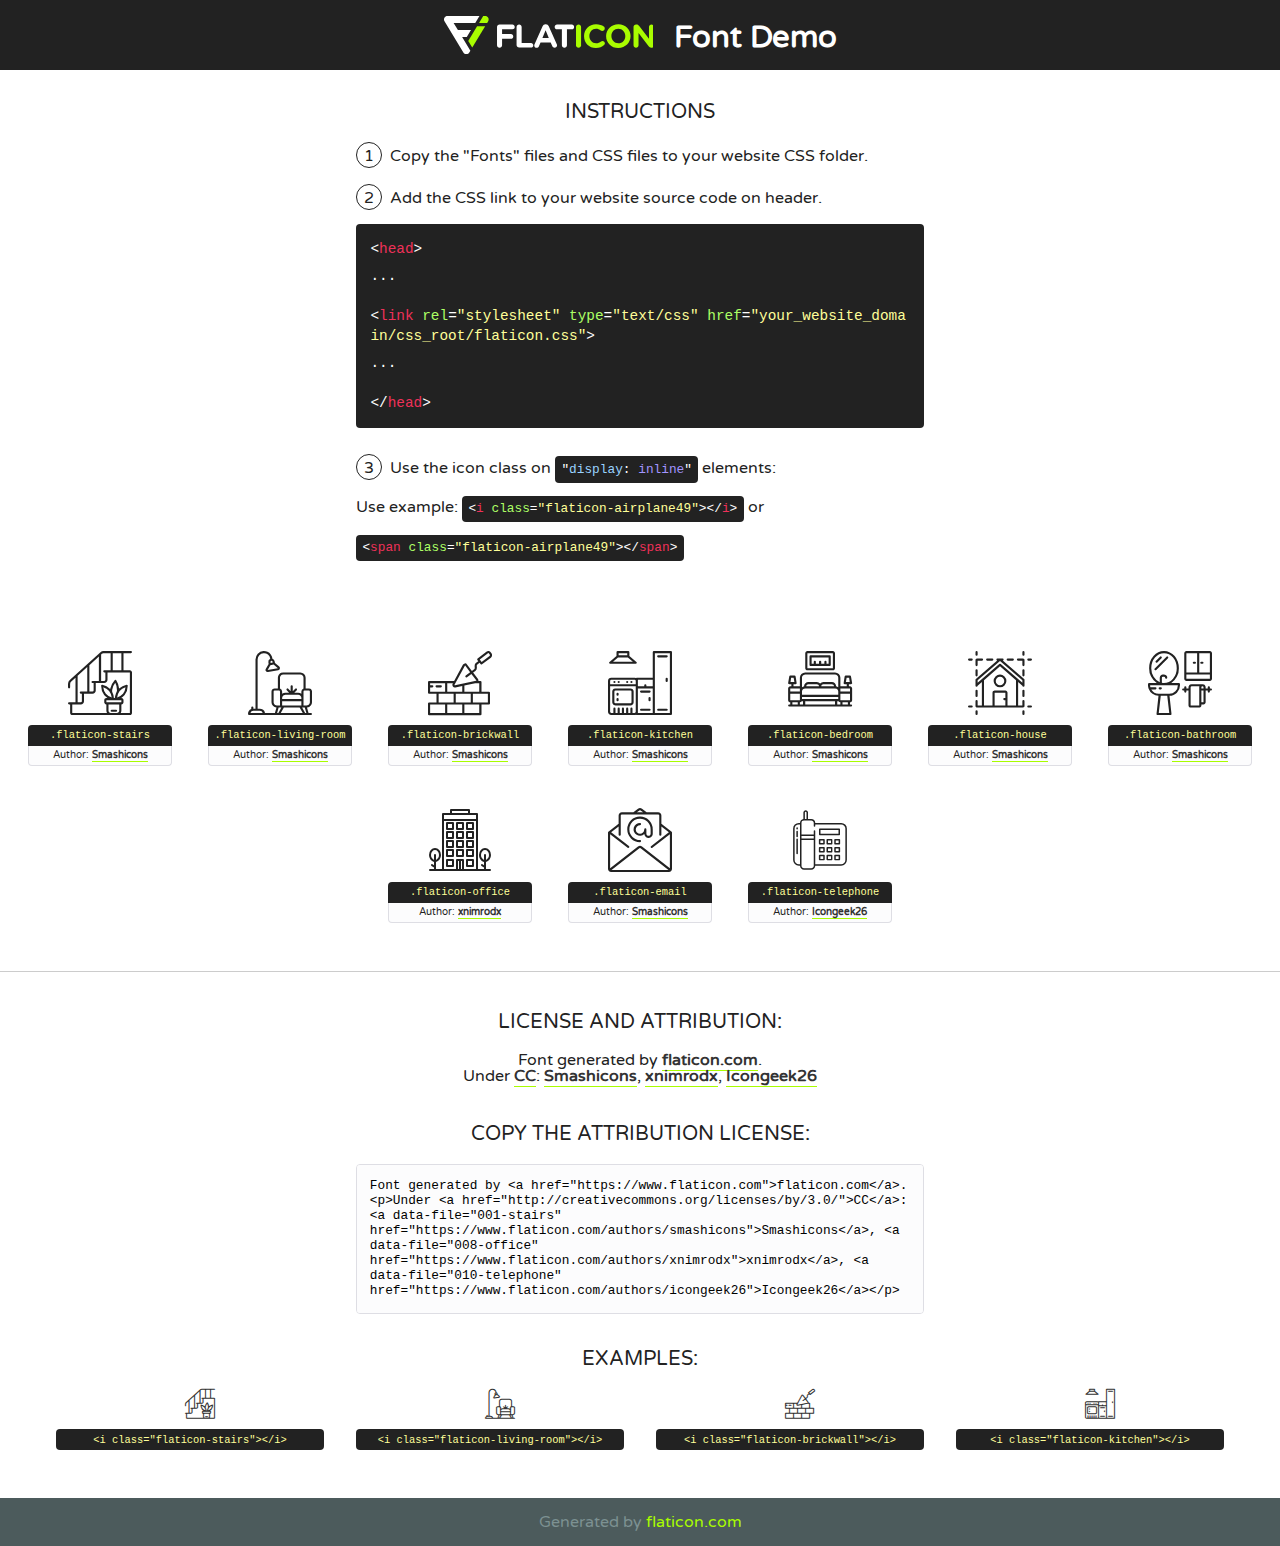
<file: lib/flaticon/font/flaticon.html>
<!DOCTYPE html>
<!--
  Flaticon icon font: Flaticon
  Creation date: 12/11/2020 10:28
-->
<html>
<!DOCTYPE html>
<html>

<head>
    <title>Flaticon WebFont</title>
    <link href="http://fonts.googleapis.com/css?family=Varela+Round" rel="stylesheet" type="text/css" />
    <link rel="stylesheet" type="text/css" href="flaticon.css">
    <meta charset="UTF-8">
    <style>
    html, body, div, span, applet, object, iframe,
    h1, h2, h3, h4, h5, h6, p, blockquote, pre,
    a, abbr, acronym, address, big, cite, code,
    del, dfn, em, img, ins, kbd, q, s, samp,
    small, strike, strong, sub, sup, tt, var,
    b, u, i, center,
    dl, dt, dd, ol, ul, li,
    fieldset, form, label, legend,
    table, caption, tbody, tfoot, thead, tr, th, td,
    article, aside, canvas, details, embed, 
    figure, figcaption, footer, header, hgroup, 
    menu, nav, output, ruby, section, summary,
    time, mark, audio, video {
        margin: 0;
        padding: 0;
        border: 0;
        font-size: 100%;
        font: inherit;
        vertical-align: baseline;
    }
    /* HTML5 display-role reset for older browsers */
    article, aside, details, figcaption, figure, 
    footer, header, hgroup, menu, nav, section {
        display: block;
    }
    body {
        line-height: 1;
    }
    ol, ul {
        list-style: none;
    }
    blockquote, q {
        quotes: none;
    }
    blockquote:before, blockquote:after,
    q:before, q:after {
        content: '';
        content: none;
    }
    table {
        border-collapse: collapse;
        border-spacing: 0;
    }
    body {
        font-family: 'Varela Round', Helvetica, Arial, sans-serif;
        font-size: 16px;
        color: #222;
    }
    a {
        color: #333;
        border-bottom: 1px solid #a9fd00;
        font-weight: bold;
        text-decoration: none;
    }
    * {
        -moz-box-sizing: border-box;
        -webkit-box-sizing: border-box;
        box-sizing: border-box;
        margin: 0;
        padding: 0;
    }
    [class^="flaticon-"]:before, [class*=" flaticon-"]:before, [class^="flaticon-"]:after, [class*=" flaticon-"]:after {
        font-family: Flaticon;
        font-size: 30px;
        font-style: normal;
        margin-left: 20px;
        color: #333;
    }
    .wrapper {
        max-width: 600px;
        margin: auto;
        padding: 0 1em;
    }
    .title {
        font-size: 1.25em;
        text-align: center;
        margin-bottom: 1em;
        text-transform: uppercase;
    }
    header {
        text-align: center;
        background-color: #222;
        color: #fff;
        padding: 1em;
    }
    header .logo {
        width: 210px;
        height: 38px;
        display: inline-block;
        vertical-align: middle;
        margin-right: 1em;
        border: none;
    }
    header strong {
        font-size: 1.95em;
        font-weight: bold;
        vertical-align: middle;
        margin-top: 5px;
        display: inline-block;
    }
    .demo {
        margin: 2em auto;
        line-height: 1.25em;
    }
    .demo ul li {
        margin-bottom: 1em;
    }
    .demo ul li .num {
        color: #222;
        border-radius: 20px;
        display: inline-block;
        width: 26px;
        padding: 3px;
        height: 26px;
        text-align: center;
        margin-right: 0.5em;
        border: 1px solid #222;
    }
    .demo ul li code {
        background-color: #222;
        border-radius: 4px;
        padding: 0.25em 0.5em;
        display: inline-block;
        color: #fff;
        font-family: Consolas,Monaco,Lucida Console,Liberation Mono,DejaVu Sans Mono,Bitstream Vera Sans Mono,Courier New, monospace;
        font-weight: lighter;
        margin-top: 1em;
        font-size: 0.8em;
        word-break: break-all;
    }
    .demo ul li code.big {
        padding: 1em;
        font-size: 0.9em;
    }
    .demo ul li code .red {
        color: #EF3159;
    }
    .demo ul li code .green {
        color: #ACFF65;
    }
    .demo ul li code .yellow {
        color: #FFFF99;
    }
    .demo ul li code .blue {
        color: #99D3FF;
    }
    .demo ul li code .purple {
        color: #A295FF;
    }
    .demo ul li code .dots {
        margin-top: 0.5em;
        display: block;
    }
    #glyphs {
        border-bottom: 1px solid #ccc;
        padding: 2em 0;
        text-align: center;
    }
    .glyph {
        display: inline-block;
        width: 9em;
        margin: 1em;
        text-align: center;
        vertical-align: top;
        background: #FFF;
    }
    .glyph .glyph-icon {
        padding: 10px;
        display: block;
        font-family:"Flaticon";
        font-size: 64px;
        line-height: 1;
    }
    .glyph .glyph-icon:before {
        font-size: 64px;
        color: #222;
        margin-left: 0;
    }
    .class-name {
        font-size: 0.65em;
        background-color: #222;
        color: #fff;
        border-radius: 4px 4px 0 0;
        padding: 0.5em;
        color: #FFFF99;
        font-family: Consolas,Monaco,Lucida Console,Liberation Mono,DejaVu Sans Mono,Bitstream Vera Sans Mono,Courier New, monospace;
    }
    .author-name {
        font-size: 0.6em;
        background-color: #fcfcfd;
        border: 1px solid #DEDEE4;
        border-top: 0;
        border-radius: 0 0 4px 4px;
        padding: 0.5em;
    }
    .class-name:last-child {
        font-size: 10px;
        color:#888;
    }
    .class-name:last-child a {
        font-size: 10px;
        color:#555;
    }
    .class-name:last-child a:hover {
        color:#a9fd00;
    }
    .glyph > input {
        display: block;
        width: 100px;
        margin: 5px auto;
        text-align: center;
        font-size: 12px;
        cursor: text;
    }
    .glyph > input.icon-input {
        font-family:"Flaticon";
        font-size: 16px;
        margin-bottom: 10px;
    }
    .attribution .title {
        margin-top: 2em;
    }
    .attribution textarea {
        background-color: #fcfcfd;
        padding: 1em;
        border: none;
        box-shadow: none;
        border: 1px solid #DEDEE4;
        border-radius: 4px;
        resize: none;
        width: 100%;
        height: 150px;
        font-size: 0.8em;
        font-family: Consolas,Monaco,Lucida Console,Liberation Mono,DejaVu Sans Mono,Bitstream Vera Sans Mono,Courier New, monospace;
        -webkit-appearance: none;
    }
    .iconsuse {
        margin: 2em auto;
        text-align: center;
        max-width: 1200px;
    }
    .iconsuse:after {
        content: '';
        display: table;
        clear: both;
    }
    .iconsuse .image {
        float: left;
        width: 25%;
        padding: 0 1em;
    }
    .iconsuse .image p {
        margin-bottom: 1em;
    }
    .iconsuse .image span {
        display: block;
        font-size: 0.65em;
        background-color: #222;
        color: #fff;
        border-radius: 4px;
        padding: 0.5em;
        color: #FFFF99;
        margin-top: 1em;
        font-family: Consolas,Monaco,Lucida Console,Liberation Mono,DejaVu Sans Mono,Bitstream Vera Sans Mono,Courier New, monospace;
    }
    #footer {
        text-align: center;
        background-color: #4C5B5C;
        color: #7c9192;
        padding: 1em;
    }
    #footer a {
        border: none;
        color: #a9fd00;
        font-weight: normal;
    }
    @media (max-width: 960px) {
        .iconsuse .image {
            width: 50%;
        }
    }
    @media (max-width: 560px) {
        .iconsuse .image {
            width: 100%;
        }
    }
    </style>
</head>

<body class="characters-off">

    <header>
        <a href="https://www.flaticon.com" target="_blank" class="logo">
            <svg version="1.1" xmlns="http://www.w3.org/2000/svg" xmlns:xlink="http://www.w3.org/1999/xlink" xmlns:a="http://ns.adobe.com/AdobeSVGViewerExtensions/3.0/" viewBox="0 0 560.875 102.036" enable-background="new 0 0 560.875 102.036" xml:space="preserve">
                <defs>
                </defs>
                <g>
                    <g class="letters">
                        <path fill="#ffffff" d="M141.596,29.675c0-3.777,2.985-6.767,6.764-6.767h34.438c3.426,0,6.15,2.728,6.15,6.15
                        c0,3.43-2.724,6.149-6.15,6.149h-27.674v13.091h23.719c3.429,0,6.151,2.724,6.151,6.15c0,3.43-2.723,6.149-6.151,6.149h-23.719
                        v17.574c0,3.773-2.986,6.761-6.764,6.761c-3.779,0-6.764-2.989-6.764-6.761V29.675z"></path>
                        <path fill="#ffffff" d="M193.844,29.149c0-3.781,2.985-6.767,6.764-6.767c3.776,0,6.763,2.985,6.763,6.767v42.957h25.039
                        c3.426,0,6.149,2.726,6.149,6.153c0,3.425-2.723,6.15-6.149,6.15h-31.802c-3.779,0-6.764-2.986-6.764-6.768V29.149z"></path>
                        <path fill="#ffffff" d="M241.891,75.71l21.438-48.407c1.492-3.341,4.215-5.357,7.906-5.357h0.792
                        c3.686,0,6.323,2.017,7.815,5.357l21.439,48.407c0.436,0.967,0.701,1.845,0.701,2.723c0,3.602-2.809,6.501-6.414,6.501
                        c-3.161,0-5.269-1.845-6.499-4.655l-4.132-9.661h-27.059l-4.301,10.102c-1.144,2.631-3.426,4.214-6.237,4.214
                        c-3.517,0-6.24-2.81-6.24-6.325C241.1,77.64,241.451,76.677,241.891,75.71z M279.932,58.666l-8.521-20.297l-8.526,20.297H279.932
                        z"></path>
                        <path fill="#ffffff" d="M314.864,35.387H301.86c-3.429,0-6.239-2.813-6.239-6.238c0-3.429,2.811-6.24,6.239-6.24h39.533
                        c3.426,0,6.237,2.811,6.237,6.24c0,3.425-2.811,6.238-6.237,6.238h-13.001v42.785c0,3.773-2.99,6.761-6.764,6.761
                        c-3.779,0-6.764-2.989-6.764-6.761V35.387z"></path>
                        <path fill="#A9FD00" d="M352.615,29.149c0-3.781,2.985-6.767,6.767-6.767c3.774,0,6.761,2.985,6.761,6.767v49.024
                        c0,3.773-2.987,6.761-6.761,6.761c-3.781,0-6.767-2.989-6.767-6.761V29.149z"></path>
                        <path fill="#A9FD00" d="M374.132,53.836v-0.179c0-17.481,13.178-31.801,32.065-31.801c9.22,0,15.459,2.458,20.557,6.238
                        c1.402,1.054,2.637,2.985,2.637,5.357c0,3.692-2.985,6.59-6.681,6.59c-1.845,0-3.071-0.702-4.044-1.319
                        c-3.776-2.813-7.729-4.393-12.562-4.393c-10.364,0-17.831,8.611-17.831,19.154v0.173c0,10.542,7.291,19.329,17.831,19.329
                        c5.715,0,9.492-1.756,13.359-4.834c1.049-0.874,2.458-1.491,4.039-1.491c3.429,0,6.325,2.813,6.325,6.236
                        c0,2.106-1.056,3.78-2.282,4.834c-5.539,4.834-12.036,7.733-21.878,7.733C387.572,85.464,374.132,71.493,374.132,53.836z"></path>
                        <path fill="#A9FD00" d="M433.009,53.836v-0.179c0-17.481,13.79-31.801,32.766-31.801c18.981,0,32.592,14.143,32.592,31.628v0.173
                        c0,17.483-13.785,31.807-32.769,31.807C446.625,85.464,433.009,71.32,433.009,53.836z M484.224,53.836v-0.179
                        c0-10.539-7.725-19.326-18.626-19.326c-10.893,0-18.449,8.611-18.449,19.154v0.173c0,10.542,7.73,19.329,18.626,19.329
                        C476.676,72.986,484.224,64.378,484.224,53.836z"></path>
                        <path fill="#A9FD00" d="M506.233,29.321c0-3.774,2.99-6.763,6.767-6.763h1.401c3.252,0,5.183,1.583,7.029,3.953l26.093,34.265
                        V29.059c0-3.692,2.99-6.677,6.681-6.677c3.683,0,6.671,2.985,6.671,6.677v48.934c0,3.78-2.987,6.765-6.764,6.765h-0.436
                        c-3.257,0-5.188-1.581-7.034-3.953l-27.056-35.492v32.944c0,3.687-2.985,6.676-6.678,6.676c-3.683,0-6.673-2.989-6.673-6.676
                        V29.321z"></path>
                    </g>
                    <g class="insignia">
                        <path fill="#ffffff" d="M48.372,56.137h12.517l11.156-18.537H37.186L25.688,18.539h57.825L94.668,0H9.271
                        C5.925,0,2.842,1.801,1.198,4.716c-1.644,2.907-1.593,6.482,0.134,9.343l50.38,83.501c1.678,2.781,4.689,4.476,7.938,4.476
                        c3.246,0,6.257-1.695,7.935-4.476l2.898-4.804L48.372,56.137z"></path>
                        <g class="i">
                            <path fill="#A9FD00" d="M93.575,18.539h0.031v0.004l21.652,0.004l2.705-4.488c1.727-2.861,1.778-6.436,0.133-9.343
                            C116.454,1.801,113.371,0,110.026,0h-5.294L93.575,18.539z"></path>
                            <polygon fill="#A9FD00" points="88.291,27.356 64.725,66.486 75.519,84.404 109.942,27.356"></polygon>
                        </g>
                    </g>
                </g>
            </svg>
        </a>
        <strong>Font Demo</strong>
    </header>


    <section class="demo wrapper">

        <p class="title">Instructions</p>

        <ul>
            <li>
                <span class="num">1</span>Copy the "Fonts" files and CSS files to your website CSS folder.
            </li>
            <li>
                <span class="num">2</span>Add the CSS link to your website source code on header.
                <code class="big">
                    &lt;<span class="red">head</span>&gt;
                    <br/><span class="dots">...</span>
                    <br/>&lt;<span class="red">link</span> <span class="green">rel</span>=<span class="yellow">"stylesheet"</span> <span class="green">type</span>=<span class="yellow">"text/css"</span> <span class="green">href</span>=<span class="yellow">"your_website_domain/css_root/flaticon.css"</span>&gt;
                    <br/><span class="dots">...</span>
                    <br/>&lt;/<span class="red">head</span>&gt;
                </code>
            </li>

            <li>
                <p>
                    <span class="num">3</span>Use the icon class on <code>"<span class="blue">display</span>:<span class="purple"> inline</span>"</code> elements:
                    <br />
                    Use example: <code>&lt;<span class="red">i</span> <span class="green">class</span>=<span class="yellow">&quot;flaticon-airplane49&quot;</span>&gt;&lt;/<span class="red">i</span>&gt;</code> or <code>&lt;<span class="red">span</span> <span class="green">class</span>=<span class="yellow">&quot;flaticon-airplane49&quot;</span>&gt;&lt;/<span class="red">span</span>&gt;</code>
            </li>
        </ul>

    </section>




   <section id="glyphs">          
    
      
        <div class="glyph"><div class="glyph-icon flaticon-stairs"></div>
            <div class="class-name">.flaticon-stairs</div>
            <div class="author-name">Author: <a data-file="001-stairs" href="https://www.flaticon.com/authors/smashicons">Smashicons</a> </div> 
        </div>        
        
        <div class="glyph"><div class="glyph-icon flaticon-living-room"></div>
            <div class="class-name">.flaticon-living-room</div>
            <div class="author-name">Author: <a data-file="002-living-room" href="https://www.flaticon.com/authors/smashicons">Smashicons</a> </div> 
        </div>        
        
        <div class="glyph"><div class="glyph-icon flaticon-brickwall"></div>
            <div class="class-name">.flaticon-brickwall</div>
            <div class="author-name">Author: <a data-file="003-brickwall" href="https://www.flaticon.com/authors/smashicons">Smashicons</a> </div> 
        </div>        
        
        <div class="glyph"><div class="glyph-icon flaticon-kitchen"></div>
            <div class="class-name">.flaticon-kitchen</div>
            <div class="author-name">Author: <a data-file="004-kitchen" href="https://www.flaticon.com/authors/smashicons">Smashicons</a> </div> 
        </div>        
        
        <div class="glyph"><div class="glyph-icon flaticon-bedroom"></div>
            <div class="class-name">.flaticon-bedroom</div>
            <div class="author-name">Author: <a data-file="005-bedroom" href="https://www.flaticon.com/authors/smashicons">Smashicons</a> </div> 
        </div>        
        
        <div class="glyph"><div class="glyph-icon flaticon-house"></div>
            <div class="class-name">.flaticon-house</div>
            <div class="author-name">Author: <a data-file="006-house" href="https://www.flaticon.com/authors/smashicons">Smashicons</a> </div> 
        </div>        
        
        <div class="glyph"><div class="glyph-icon flaticon-bathroom"></div>
            <div class="class-name">.flaticon-bathroom</div>
            <div class="author-name">Author: <a data-file="007-bathroom" href="https://www.flaticon.com/authors/smashicons">Smashicons</a> </div> 
        </div>        
        
        <div class="glyph"><div class="glyph-icon flaticon-office"></div>
            <div class="class-name">.flaticon-office</div>
            <div class="author-name">Author: <a data-file="008-office" href="https://www.flaticon.com/authors/xnimrodx">xnimrodx</a> </div> 
        </div>        
        
        <div class="glyph"><div class="glyph-icon flaticon-email"></div>
            <div class="class-name">.flaticon-email</div>
            <div class="author-name">Author: <a data-file="009-email" href="https://www.flaticon.com/authors/smashicons">Smashicons</a> </div> 
        </div>        
        
        <div class="glyph"><div class="glyph-icon flaticon-telephone"></div>
            <div class="class-name">.flaticon-telephone</div>
            <div class="author-name">Author: <a data-file="010-telephone" href="https://www.flaticon.com/authors/icongeek26">Icongeek26</a> </div> 
        </div>        
        

    </section>



    <section class="attribution wrapper"   style="text-align:center;">

      <div class="title">License and attribution:</div><div class="attrDiv">Font generated by <a href="https://www.flaticon.com">flaticon.com</a>. <div><p>Under <a href="http://creativecommons.org/licenses/by/3.0/">CC</a>: <a data-file="001-stairs" href="https://www.flaticon.com/authors/smashicons">Smashicons</a>, <a data-file="008-office" href="https://www.flaticon.com/authors/xnimrodx">xnimrodx</a>, <a data-file="010-telephone" href="https://www.flaticon.com/authors/icongeek26">Icongeek26</a></p>  </div>
      </div>
      <div class="title">Copy the Attribution License:</div>

    <textarea onclick="this.focus();this.select();">Font generated by &lt;a href=&quot;https://www.flaticon.com&quot;&gt;flaticon.com&lt;/a&gt;. <p>Under <a href="http://creativecommons.org/licenses/by/3.0/">CC</a>: <a data-file="001-stairs" href="https://www.flaticon.com/authors/smashicons">Smashicons</a>, <a data-file="008-office" href="https://www.flaticon.com/authors/xnimrodx">xnimrodx</a>, <a data-file="010-telephone" href="https://www.flaticon.com/authors/icongeek26">Icongeek26</a></p>  
     </textarea>

    </section>

    <section class="iconsuse">

          <div class="title">Examples:</div>            
             
            <div class="image">
                <p>
                    <i class="glyph-icon flaticon-stairs"></i> 
                    <span>&lt;i class=&quot;flaticon-stairs&quot;&gt;&lt;/i&gt;</span>
                </p>
            </div>
            
            <div class="image">
                <p>
                    <i class="glyph-icon flaticon-living-room"></i> 
                    <span>&lt;i class=&quot;flaticon-living-room&quot;&gt;&lt;/i&gt;</span>
                </p>
            </div>
            
            <div class="image">
                <p>
                    <i class="glyph-icon flaticon-brickwall"></i> 
                    <span>&lt;i class=&quot;flaticon-brickwall&quot;&gt;&lt;/i&gt;</span>
                </p>
            </div>
            
            <div class="image">
                <p>
                    <i class="glyph-icon flaticon-kitchen"></i> 
                    <span>&lt;i class=&quot;flaticon-kitchen&quot;&gt;&lt;/i&gt;</span>
                </p>
            </div>
                       
        </div>
                            
    </section>

<div id="footer">
    <div>Generated by <a href="https://www.flaticon.com">flaticon.com</a>
    </div>
</div>



</body>
</html>
</file>
<file: lib/flaticon/font/flaticon.css>
/*
  	Flaticon icon font: Flaticon
  	Creation date: 12/11/2020 10:28
  	*/

@font-face {
  font-family: "Flaticon";
  src: url("./Flaticon.eot");
  src: url("./Flaticon.eot?#iefix") format("embedded-opentype"),
       url("./Flaticon.woff2") format("woff2"),
       url("./Flaticon.woff") format("woff"),
       url("./Flaticon.ttf") format("truetype"),
       url("./Flaticon.svg#Flaticon") format("svg");
  font-weight: normal;
  font-style: normal;
}

@media screen and (-webkit-min-device-pixel-ratio:0) {
  @font-face {
    font-family: "Flaticon";
    src: url("./Flaticon.svg#Flaticon") format("svg");
  }
}

[class^="flaticon-"]:before, [class*=" flaticon-"]:before,
[class^="flaticon-"]:after, [class*=" flaticon-"]:after {   
  font-family: Flaticon;
        font-size: 20px;
font-style: normal;
margin-left: 20px;
}

.flaticon-stairs:before { content: "\f100"; }
.flaticon-living-room:before { content: "\f101"; }
.flaticon-brickwall:before { content: "\f102"; }
.flaticon-kitchen:before { content: "\f103"; }
.flaticon-bedroom:before { content: "\f104"; }
.flaticon-house:before { content: "\f105"; }
.flaticon-bathroom:before { content: "\f106"; }
.flaticon-office:before { content: "\f107"; }
.flaticon-email:before { content: "\f108"; }
.flaticon-telephone:before { content: "\f109"; }
</file>
<file: css/style.css>
/******* Bootstrap Theming ********/
/*!
 * Bootstrap v4.5.3 (https://getbootstrap.com/)
 * Copyright 2011-2020 The Bootstrap Authors
 * Copyright 2011-2020 Twitter, Inc.
 * Licensed under MIT (https://github.com/twbs/bootstrap/blob/main/LICENSE)
 */
:root {
  --blue: #007bff;
  --indigo: #6610f2;
  --purple: #6f42c1;
  --pink: #e83e8c;
  --red: #dc3545;
  --orange: #fd7e14;
  --yellow: #ffc107;
  --green: #28a745;
  --teal: #20c997;
  --cyan: #17a2b8;
  --white: #fff;
  --gray: #6c757d;
  --gray-dark: #343a40;
  --primary: #DFB163;
  --secondary: #252531;
  --success: #28a745;
  --info: #17a2b8;
  --warning: #ffc107;
  --danger: #dc3545;
  --light: #F3F6FF;
  --dark: #181818;
  --breakpoint-xs: 0;
  --breakpoint-sm: 576px;
  --breakpoint-md: 768px;
  --breakpoint-lg: 992px;
  --breakpoint-xl: 1200px;
  --font-family-sans-serif: "Montserrat", sans-serif;
  --font-family-monospace: SFMono-Regular, Menlo, Monaco, Consolas, "Liberation Mono", "Courier New", monospace;
}

*,
*::before,
*::after {
  box-sizing: border-box;
}

html {
  font-family: sans-serif;
  line-height: 1.15;
  -webkit-text-size-adjust: 100%;
  -webkit-tap-highlight-color: rgba(0, 0, 0, 0);
}

article, aside, figcaption, figure, footer, header, hgroup, main, nav, section {
  display: block;
}

body {
  margin: 0;
  font-family: "Montserrat", sans-serif;
  font-size: 1rem;
  font-weight: 400;
  line-height: 1.5;
  color: #777777;
  text-align: left;
  background-color: #fff;
}

[tabindex="-1"]:focus:not(:focus-visible) {
  outline: 0 !important;
}

hr {
  box-sizing: content-box;
  height: 0;
  overflow: visible;
}

h1, h2, h3, h4, h5, h6 {
  margin-top: 0;
  margin-bottom: 0.5rem;
}

p {
  margin-top: 0;
  margin-bottom: 1rem;
}

abbr[title],
abbr[data-original-title] {
  text-decoration: underline;
  text-decoration: underline dotted;
  cursor: help;
  border-bottom: 0;
  text-decoration-skip-ink: none;
}

address {
  margin-bottom: 1rem;
  font-style: normal;
  line-height: inherit;
}

ol,
ul,
dl {
  margin-top: 0;
  margin-bottom: 1rem;
}

ol ol,
ul ul,
ol ul,
ul ol {
  margin-bottom: 0;
}

dt {
  font-weight: 700;
}

dd {
  margin-bottom: .5rem;
  margin-left: 0;
}

blockquote {
  margin: 0 0 1rem;
}

b,
strong {
  font-weight: bolder;
}

small {
  font-size: 80%;
}

sub,
sup {
  position: relative;
  font-size: 75%;
  line-height: 0;
  vertical-align: baseline;
}

sub {
  bottom: -.25em;
}

sup {
  top: -.5em;
}

a {
  color: #DFB163;
  text-decoration: none;
  background-color: transparent;
}

a:hover {
  color: #cc902a;
  text-decoration: underline;
}

a:not([href]):not([class]) {
  color: inherit;
  text-decoration: none;
}

a:not([href]):not([class]):hover {
  color: inherit;
  text-decoration: none;
}

pre,
code,
kbd,
samp {
  font-family: SFMono-Regular, Menlo, Monaco, Consolas, "Liberation Mono", "Courier New", monospace;
  font-size: 1em;
}

pre {
  margin-top: 0;
  margin-bottom: 1rem;
  overflow: auto;
  -ms-overflow-style: scrollbar;
}

figure {
  margin: 0 0 1rem;
}

img {
  vertical-align: middle;
  border-style: none;
}

svg {
  overflow: hidden;
  vertical-align: middle;
}

table {
  border-collapse: collapse;
}

caption {
  padding-top: 0.75rem;
  padding-bottom: 0.75rem;
  color: #6c757d;
  text-align: left;
  caption-side: bottom;
}

th {
  text-align: inherit;
  text-align: -webkit-match-parent;
}

label {
  display: inline-block;
  margin-bottom: 0.5rem;
}

button {
  border-radius: 0;
}

button:focus {
  outline: 1px dotted;
  outline: 5px auto -webkit-focus-ring-color;
}

input,
button,
select,
optgroup,
textarea {
  margin: 0;
  font-family: inherit;
  font-size: inherit;
  line-height: inherit;
}

button,
input {
  overflow: visible;
}

button,
select {
  text-transform: none;
}

[role="button"] {
  cursor: pointer;
}

select {
  word-wrap: normal;
}

button,
[type="button"],
[type="reset"],
[type="submit"] {
  -webkit-appearance: button;
}

button:not(:disabled),
[type="button"]:not(:disabled),
[type="reset"]:not(:disabled),
[type="submit"]:not(:disabled) {
  cursor: pointer;
}

button::-moz-focus-inner,
[type="button"]::-moz-focus-inner,
[type="reset"]::-moz-focus-inner,
[type="submit"]::-moz-focus-inner {
  padding: 0;
  border-style: none;
}

input[type="radio"],
input[type="checkbox"] {
  box-sizing: border-box;
  padding: 0;
}

textarea {
  overflow: auto;
  resize: vertical;
}

fieldset {
  min-width: 0;
  padding: 0;
  margin: 0;
  border: 0;
}

legend {
  display: block;
  width: 100%;
  max-width: 100%;
  padding: 0;
  margin-bottom: .5rem;
  font-size: 1.5rem;
  line-height: inherit;
  color: inherit;
  white-space: normal;
}

@media (max-width: 1200px) {
  legend {
    font-size: calc(1.275rem + 0.3vw) ;
  }
}

progress {
  vertical-align: baseline;
}

[type="number"]::-webkit-inner-spin-button,
[type="number"]::-webkit-outer-spin-button {
  height: auto;
}

[type="search"] {
  outline-offset: -2px;
  -webkit-appearance: none;
}

[type="search"]::-webkit-search-decoration {
  -webkit-appearance: none;
}

::-webkit-file-upload-button {
  font: inherit;
  -webkit-appearance: button;
}

output {
  display: inline-block;
}

summary {
  display: list-item;
  cursor: pointer;
}

template {
  display: none;
}

[hidden] {
  display: none !important;
}

h1, h2, h3, h4, h5, h6,
.h1, .h2, .h3, .h4, .h5, .h6 {
  margin-bottom: 0.5rem;
  font-family: "Oswald", sans-serif;
  font-weight: 500;
  line-height: 1.2;
  color: #252531;
}

h1, .h1 {
  font-size: 2.5rem;
}

@media (max-width: 1200px) {
  h1, .h1 {
    font-size: calc(1.375rem + 1.5vw) ;
  }
}

h2, .h2 {
  font-size: 2rem;
}

@media (max-width: 1200px) {
  h2, .h2 {
    font-size: calc(1.325rem + 0.9vw) ;
  }
}

h3, .h3 {
  font-size: 1.75rem;
}

@media (max-width: 1200px) {
  h3, .h3 {
    font-size: calc(1.3rem + 0.6vw) ;
  }
}

h4, .h4 {
  font-size: 1.5rem;
}

@media (max-width: 1200px) {
  h4, .h4 {
    font-size: calc(1.275rem + 0.3vw) ;
  }
}

h5, .h5 {
  font-size: 1.25rem;
}

h6, .h6 {
  font-size: 1rem;
}

.lead {
  font-size: 1.25rem;
  font-weight: 300;
}

.display-1 {
  font-size: 6rem;
  font-weight: 300;
  line-height: 1.2;
}

@media (max-width: 1200px) {
  .display-1 {
    font-size: calc(1.725rem + 5.7vw) ;
  }
}

.display-2 {
  font-size: 5.5rem;
  font-weight: 300;
  line-height: 1.2;
}

@media (max-width: 1200px) {
  .display-2 {
    font-size: calc(1.675rem + 5.1vw) ;
  }
}

.display-3 {
  font-size: 4.5rem;
  font-weight: 300;
  line-height: 1.2;
}

@media (max-width: 1200px) {
  .display-3 {
    font-size: calc(1.575rem + 3.9vw) ;
  }
}

.display-4 {
  font-size: 3.5rem;
  font-weight: 300;
  line-height: 1.2;
}

@media (max-width: 1200px) {
  .display-4 {
    font-size: calc(1.475rem + 2.7vw) ;
  }
}

hr {
  margin-top: 1rem;
  margin-bottom: 1rem;
  border: 0;
  border-top: 1px solid rgba(0, 0, 0, 0.1);
}

small,
.small {
  font-size: 80%;
  font-weight: 400;
}

mark,
.mark {
  padding: 0.2em;
  background-color: #fcf8e3;
}

.list-unstyled {
  padding-left: 0;
  list-style: none;
}

.list-inline {
  padding-left: 0;
  list-style: none;
}

.list-inline-item {
  display: inline-block;
}

.list-inline-item:not(:last-child) {
  margin-right: 0.5rem;
}

.initialism {
  font-size: 90%;
  text-transform: uppercase;
}

.blockquote {
  margin-bottom: 1rem;
  font-size: 1.25rem;
}

.blockquote-footer {
  display: block;
  font-size: 80%;
  color: #6c757d;
}

.blockquote-footer::before {
  content: "\2014\00A0";
}

.img-fluid {
  max-width: 100%;
  /* max-height: 100%; */
  height: auto;
}

.img-thumbnail {
  padding: 0.25rem;
  background-color: #fff;
  border: 1px solid #dee2e6;
  max-width: 100%;
  height: auto;
}

.figure {
  display: inline-block;
}

.figure-img {
  margin-bottom: 0.5rem;
  line-height: 1;
}

.figure-caption {
  font-size: 90%;
  color: #6c757d;
}

code {
  font-size: 87.5%;
  color: #e83e8c;
  word-wrap: break-word;
}

a > code {
  color: inherit;
}

kbd {
  padding: 0.2rem 0.4rem;
  font-size: 87.5%;
  color: #fff;
  background-color: #212529;
}

kbd kbd {
  padding: 0;
  font-size: 100%;
  font-weight: 700;
}

pre {
  display: block;
  font-size: 87.5%;
  color: #212529;
}

pre code {
  font-size: inherit;
  color: inherit;
  word-break: normal;
}

.pre-scrollable {
  max-height: 340px;
  overflow-y: scroll;
}

.container,
.container-fluid,
.container-sm,
.container-md,
.container-lg,
.container-xl {
  width: 100%;
  padding-right: 15px;
  padding-left: 15px;
  margin-right: auto;
  margin-left: auto;
}

@media (min-width: 576px) {
  .container, .container-sm {
    max-width: 540px;
  }
}

@media (min-width: 768px) {
  .container, .container-sm, .container-md {
    max-width: 720px;
  }
}

@media (min-width: 992px) {
  .container, .container-sm, .container-md, .container-lg {
    max-width: 960px;
  }
}

@media (min-width: 1200px) {
  .container, .container-sm, .container-md, .container-lg, .container-xl {
    max-width: 1140px;
  }
}

.row {
  display: flex;
  justify-content: space-between;
  flex-wrap: wrap;
  margin-right: -15px;
  margin-left: -15px;
}

.no-gutters {
  margin-right: 0;
  margin-left: 0;
}

.no-gutters > .col,
.no-gutters > [class*="col-"] {
  padding-right: 0;
  padding-left: 0;
}

.col-1, .col-2, .col-3, .col-4, .col-5, .col-6, .col-7, .col-8, .col-9, .col-10, .col-11, .col-12, .col,
.col-auto, .col-sm-1, .col-sm-2, .col-sm-3, .col-sm-4, .col-sm-5, .col-sm-6, .col-sm-7, .col-sm-8, .col-sm-9, .col-sm-10, .col-sm-11, .col-sm-12, .col-sm,
.col-sm-auto, .col-md-1, .col-md-2, .col-md-3, .col-md-4, .col-md-5, .col-md-6, .col-md-7, .col-md-8, .col-md-9, .col-md-10, .col-md-11, .col-md-12, .col-md,
.col-md-auto, .col-lg-1, .col-lg-2, .col-lg-3, .col-lg-4, .col-lg-5, .col-lg-6, .col-lg-7, .col-lg-8, .col-lg-9, .col-lg-10, .col-lg-11, .col-lg-12, .col-lg,
.col-lg-auto, .col-xl-1, .col-xl-2, .col-xl-3, .col-xl-4, .col-xl-5, .col-xl-6, .col-xl-7, .col-xl-8, .col-xl-9, .col-xl-10, .col-xl-11, .col-xl-12, .col-xl,
.col-xl-auto {
  position: relative;
  width: 100%;
  padding-right: 15px;
  padding-left: 15px;
}

.col {
  flex-basis: 0;
  flex-grow: 1;
  max-width: 100%;
}

.row-cols-1 > * {
  flex: 0 0 100%;
  max-width: 100%;
}

.row-cols-2 > * {
  flex: 0 0 50%;
  max-width: 50%;
}

.row-cols-3 > * {
  flex: 0 0 33.33333%;
  max-width: 33.33333%;
}

.row-cols-4 > * {
  flex: 0 0 25%;
  max-width: 25%;
}

.row-cols-5 > * {
  flex: 0 0 20%;
  max-width: 20%;
}

.row-cols-6 > * {
  flex: 0 0 16.66667%;
  max-width: 16.66667%;
}

.col-auto {
  flex: 0 0 auto;
  width: auto;
  max-width: 100%;
}

.col-1 {
  flex: 0 0 8.33333%;
  max-width: 8.33333%;
}

.col-2 {
  flex: 0 0 16.66667%;
  max-width: 16.66667%;
}

.col-3 {
  flex: 0 0 25%;
  max-width: 25%;
}

.col-4 {
  flex: 0 0 33.33333%;
  max-width: 33.33333%;
}

.col-5 {
  flex: 0 0 41.66667%;
  max-width: 41.66667%;
}

.col-6 {
  flex: 0 0 50%;
  max-width: 50%;
}

.col-7 {
  flex: 0 0 58.33333%;
  max-width: 58.33333%;
}

.col-8 {
  flex: 0 0 66.66667%;
  max-width: 66.66667%;
}

.col-9 {
  flex: 0 0 75%;
  max-width: 75%;
}

.col-10 {
  flex: 0 0 83.33333%;
  max-width: 83.33333%;
}

.col-11 {
  flex: 0 0 91.66667%;
  max-width: 91.66667%;
}

.col-12 {
  flex: 0 0 100%;
  max-width: 100%;
}

.order-first {
  order: -1;
}

.order-last {
  order: 13;
}

.order-0 {
  order: 0;
}

.order-1 {
  order: 1;
}

.order-2 {
  order: 2;
}

.order-3 {
  order: 3;
}

.order-4 {
  order: 4;
}

.order-5 {
  order: 5;
}

.order-6 {
  order: 6;
}

.order-7 {
  order: 7;
}

.order-8 {
  order: 8;
}

.order-9 {
  order: 9;
}

.order-10 {
  order: 10;
}

.order-11 {
  order: 11;
}

.order-12 {
  order: 12;
}

.offset-1 {
  margin-left: 8.33333%;
}

.offset-2 {
  margin-left: 16.66667%;
}

.offset-3 {
  margin-left: 25%;
}

.offset-4 {
  margin-left: 33.33333%;
}

.offset-5 {
  margin-left: 41.66667%;
}

.offset-6 {
  margin-left: 50%;
}

.offset-7 {
  margin-left: 58.33333%;
}

.offset-8 {
  margin-left: 66.66667%;
}

.offset-9 {
  margin-left: 75%;
}

.offset-10 {
  margin-left: 83.33333%;
}

.offset-11 {
  margin-left: 91.66667%;
}

@media (min-width: 576px) {
  .col-sm {
    flex-basis: 0;
    flex-grow: 1;
    max-width: 100%;
  }
  .row-cols-sm-1 > * {
    flex: 0 0 100%;
    max-width: 100%;
  }
  .row-cols-sm-2 > * {
    flex: 0 0 50%;
    max-width: 50%;
  }
  .row-cols-sm-3 > * {
    flex: 0 0 33.33333%;
    max-width: 33.33333%;
  }
  .row-cols-sm-4 > * {
    flex: 0 0 25%;
    max-width: 25%;
  }
  .row-cols-sm-5 > * {
    flex: 0 0 20%;
    max-width: 20%;
  }
  .row-cols-sm-6 > * {
    flex: 0 0 16.66667%;
    max-width: 16.66667%;
  }
  .col-sm-auto {
    flex: 0 0 auto;
    width: auto;
    max-width: 100%;
  }
  .col-sm-1 {
    flex: 0 0 8.33333%;
    max-width: 8.33333%;
  }
  .col-sm-2 {
    flex: 0 0 16.66667%;
    max-width: 16.66667%;
  }
  .col-sm-3 {
    flex: 0 0 25%;
    max-width: 25%;
  }
  .col-sm-4 {
    flex: 0 0 33.33333%;
    max-width: 33.33333%;
  }
  .col-sm-5 {
    flex: 0 0 41.66667%;
    max-width: 41.66667%;
  }
  .col-sm-6 {
    flex: 0 0 50%;
    max-width: 50%;
  }
  .col-sm-7 {
    flex: 0 0 58.33333%;
    max-width: 58.33333%;
  }
  .col-sm-8 {
    flex: 0 0 66.66667%;
    max-width: 66.66667%;
  }
  .col-sm-9 {
    flex: 0 0 75%;
    max-width: 75%;
  }
  .col-sm-10 {
    flex: 0 0 83.33333%;
    max-width: 83.33333%;
  }
  .col-sm-11 {
    flex: 0 0 91.66667%;
    max-width: 91.66667%;
  }
  .col-sm-12 {
    flex: 0 0 100%;
    max-width: 100%;
  }
  .order-sm-first {
    order: -1;
  }
  .order-sm-last {
    order: 13;
  }
  .order-sm-0 {
    order: 0;
  }
  .order-sm-1 {
    order: 1;
  }
  .order-sm-2 {
    order: 2;
  }
  .order-sm-3 {
    order: 3;
  }
  .order-sm-4 {
    order: 4;
  }
  .order-sm-5 {
    order: 5;
  }
  .order-sm-6 {
    order: 6;
  }
  .order-sm-7 {
    order: 7;
  }
  .order-sm-8 {
    order: 8;
  }
  .order-sm-9 {
    order: 9;
  }
  .order-sm-10 {
    order: 10;
  }
  .order-sm-11 {
    order: 11;
  }
  .order-sm-12 {
    order: 12;
  }
  .offset-sm-0 {
    margin-left: 0;
  }
  .offset-sm-1 {
    margin-left: 8.33333%;
  }
  .offset-sm-2 {
    margin-left: 16.66667%;
  }
  .offset-sm-3 {
    margin-left: 25%;
  }
  .offset-sm-4 {
    margin-left: 33.33333%;
  }
  .offset-sm-5 {
    margin-left: 41.66667%;
  }
  .offset-sm-6 {
    margin-left: 50%;
  }
  .offset-sm-7 {
    margin-left: 58.33333%;
  }
  .offset-sm-8 {
    margin-left: 66.66667%;
  }
  .offset-sm-9 {
    margin-left: 75%;
  }
  .offset-sm-10 {
    margin-left: 83.33333%;
  }
  .offset-sm-11 {
    margin-left: 91.66667%;
  }
}

@media (min-width: 768px) {
  .col-md {
    flex-basis: 0;
    flex-grow: 1;
    max-width: 100%;
  }
  .row-cols-md-1 > * {
    flex: 0 0 100%;
    max-width: 100%;
  }
  .row-cols-md-2 > * {
    flex: 0 0 50%;
    max-width: 50%;
  }
  .row-cols-md-3 > * {
    flex: 0 0 33.33333%;
    max-width: 33.33333%;
  }
  .row-cols-md-4 > * {
    flex: 0 0 25%;
    max-width: 25%;
  }
  .row-cols-md-5 > * {
    flex: 0 0 20%;
    max-width: 20%;
  }
  .row-cols-md-6 > * {
    flex: 0 0 16.66667%;
    max-width: 16.66667%;
  }
  .col-md-auto {
    flex: 0 0 auto;
    width: auto;
    max-width: 100%;
  }
  .col-md-1 {
    flex: 0 0 8.33333%;
    max-width: 8.33333%;
  }
  .col-md-2 {
    flex: 0 0 16.66667%;
    max-width: 16.66667%;
  }
  .col-md-3 {
    flex: 0 0 25%;
    max-width: 25%;
  }
  .col-md-4 {
    flex: 0 0 33.33333%;
    max-width: 33.33333%;
  }
  .col-md-5 {
    flex: 0 0 41.66667%;
    max-width: 41.66667%;
  }
  .col-md-6 {
    flex: 0 0 50%;
    max-width: 50%;
  }
  .col-md-7 {
    flex: 0 0 58.33333%;
    max-width: 58.33333%;
  }
  .col-md-8 {
    flex: 0 0 66.66667%;
    max-width: 66.66667%;
  }
  .col-md-9 {
    flex: 0 0 75%;
    max-width: 75%;
  }
  .col-md-10 {
    flex: 0 0 83.33333%;
    max-width: 83.33333%;
  }
  .col-md-11 {
    flex: 0 0 91.66667%;
    max-width: 91.66667%;
  }
  .col-md-12 {
    flex: 0 0 100%;
    max-width: 100%;
  }
  .order-md-first {
    order: -1;
  }
  .order-md-last {
    order: 13;
  }
  .order-md-0 {
    order: 0;
  }
  .order-md-1 {
    order: 1;
  }
  .order-md-2 {
    order: 2;
  }
  .order-md-3 {
    order: 3;
  }
  .order-md-4 {
    order: 4;
  }
  .order-md-5 {
    order: 5;
  }
  .order-md-6 {
    order: 6;
  }
  .order-md-7 {
    order: 7;
  }
  .order-md-8 {
    order: 8;
  }
  .order-md-9 {
    order: 9;
  }
  .order-md-10 {
    order: 10;
  }
  .order-md-11 {
    order: 11;
  }
  .order-md-12 {
    order: 12;
  }
  .offset-md-0 {
    margin-left: 0;
  }
  .offset-md-1 {
    margin-left: 8.33333%;
  }
  .offset-md-2 {
    margin-left: 16.66667%;
  }
  .offset-md-3 {
    margin-left: 25%;
  }
  .offset-md-4 {
    margin-left: 33.33333%;
  }
  .offset-md-5 {
    margin-left: 41.66667%;
  }
  .offset-md-6 {
    margin-left: 50%;
  }
  .offset-md-7 {
    margin-left: 58.33333%;
  }
  .offset-md-8 {
    margin-left: 66.66667%;
  }
  .offset-md-9 {
    margin-left: 75%;
  }
  .offset-md-10 {
    margin-left: 83.33333%;
  }
  .offset-md-11 {
    margin-left: 91.66667%;
  }
}

@media (min-width: 992px) {
  .col-lg {
    flex-basis: 0;
    flex-grow: 1;
    max-width: 100%;
  }
  .row-cols-lg-1 > * {
    flex: 0 0 100%;
    max-width: 100%;
  }
  .row-cols-lg-2 > * {
    flex: 0 0 50%;
    max-width: 50%;
  }
  .row-cols-lg-3 > * {
    flex: 0 0 33.33333%;
    max-width: 33.33333%;
  }
  .row-cols-lg-4 > * {
    flex: 0 0 25%;
    max-width: 25%;
  }
  .row-cols-lg-5 > * {
    flex: 0 0 20%;
    max-width: 20%;
  }
  .row-cols-lg-6 > * {
    flex: 0 0 16.66667%;
    max-width: 16.66667%;
  }
  .col-lg-auto {
    flex: 0 0 auto;
    width: auto;
    max-width: 100%;
  }
  .col-lg-1 {
    flex: 0 0 8.33333%;
    max-width: 8.33333%;
  }
  .col-lg-2 {
    flex: 0 0 16.66667%;
    max-width: 16.66667%;
  }
  .col-lg-3 {
    flex: 0 0 25%;
    max-width: 25%;
  }
  .col-lg-4 {
    flex: 0 0 33.33333%;
    max-width: 33.33333%;
  }
  .col-lg-5 {
    flex: 0 0 41.66667%;
    max-width: 41.66667%;
  }
  .col-lg-6 {
    flex: 0 0 50%;
    max-width: 50%;
  }
  .col-lg-7 {
    flex: 0 0 58.33333%;
    max-width: 58.33333%;
  }
  .col-lg-8 {
    flex: 0 0 66.66667%;
    max-width: 66.66667%;
  }
  .col-lg-9 {
    flex: 0 0 75%;
    max-width: 75%;
  }
  .col-lg-10 {
    flex: 0 0 83.33333%;
    max-width: 83.33333%;
  }
  .col-lg-11 {
    flex: 0 0 91.66667%;
    max-width: 91.66667%;
  }
  .col-lg-12 {
    flex: 0 0 100%;
    max-width: 100%;
  }
  .order-lg-first {
    order: -1;
  }
  .order-lg-last {
    order: 13;
  }
  .order-lg-0 {
    order: 0;
  }
  .order-lg-1 {
    order: 1;
  }
  .order-lg-2 {
    order: 2;
  }
  .order-lg-3 {
    order: 3;
  }
  .order-lg-4 {
    order: 4;
  }
  .order-lg-5 {
    order: 5;
  }
  .order-lg-6 {
    order: 6;
  }
  .order-lg-7 {
    order: 7;
  }
  .order-lg-8 {
    order: 8;
  }
  .order-lg-9 {
    order: 9;
  }
  .order-lg-10 {
    order: 10;
  }
  .order-lg-11 {
    order: 11;
  }
  .order-lg-12 {
    order: 12;
  }
  .offset-lg-0 {
    margin-left: 0;
  }
  .offset-lg-1 {
    margin-left: 8.33333%;
  }
  .offset-lg-2 {
    margin-left: 16.66667%;
  }
  .offset-lg-3 {
    margin-left: 25%;
  }
  .offset-lg-4 {
    margin-left: 33.33333%;
  }
  .offset-lg-5 {
    margin-left: 41.66667%;
  }
  .offset-lg-6 {
    margin-left: 50%;
  }
  .offset-lg-7 {
    margin-left: 58.33333%;
  }
  .offset-lg-8 {
    margin-left: 66.66667%;
  }
  .offset-lg-9 {
    margin-left: 75%;
  }
  .offset-lg-10 {
    margin-left: 83.33333%;
  }
  .offset-lg-11 {
    margin-left: 91.66667%;
  }
}

@media (min-width: 1200px) {
  .col-xl {
    flex-basis: 0;
    flex-grow: 1;
    max-width: 100%;
  }
  .row-cols-xl-1 > * {
    flex: 0 0 100%;
    max-width: 100%;
  }
  .row-cols-xl-2 > * {
    flex: 0 0 50%;
    max-width: 50%;
  }
  .row-cols-xl-3 > * {
    flex: 0 0 33.33333%;
    max-width: 33.33333%;
  }
  .row-cols-xl-4 > * {
    flex: 0 0 25%;
    max-width: 25%;
  }
  .row-cols-xl-5 > * {
    flex: 0 0 20%;
    max-width: 20%;
  }
  .row-cols-xl-6 > * {
    flex: 0 0 16.66667%;
    max-width: 16.66667%;
  }
  .col-xl-auto {
    flex: 0 0 auto;
    width: auto;
    max-width: 100%;
  }
  .col-xl-1 {
    flex: 0 0 8.33333%;
    max-width: 8.33333%;
  }
  .col-xl-2 {
    flex: 0 0 16.66667%;
    max-width: 16.66667%;
  }
  .col-xl-3 {
    flex: 0 0 25%;
    max-width: 25%;
  }
  .col-xl-4 {
    flex: 0 0 33.33333%;
    max-width: 33.33333%;
  }
  .col-xl-5 {
    flex: 0 0 41.66667%;
    max-width: 41.66667%;
  }
  .col-xl-6 {
    flex: 0 0 50%;
    max-width: 50%;
  }
  .col-xl-7 {
    flex: 0 0 58.33333%;
    max-width: 58.33333%;
  }
  .col-xl-8 {
    flex: 0 0 66.66667%;
    max-width: 66.66667%;
  }
  .col-xl-9 {
    flex: 0 0 75%;
    max-width: 75%;
  }
  .col-xl-10 {
    flex: 0 0 83.33333%;
    max-width: 83.33333%;
  }
  .col-xl-11 {
    flex: 0 0 91.66667%;
    max-width: 91.66667%;
  }
  .col-xl-12 {
    flex: 0 0 100%;
    max-width: 100%;
  }
  .order-xl-first {
    order: -1;
  }
  .order-xl-last {
    order: 13;
  }
  .order-xl-0 {
    order: 0;
  }
  .order-xl-1 {
    order: 1;
  }
  .order-xl-2 {
    order: 2;
  }
  .order-xl-3 {
    order: 3;
  }
  .order-xl-4 {
    order: 4;
  }
  .order-xl-5 {
    order: 5;
  }
  .order-xl-6 {
    order: 6;
  }
  .order-xl-7 {
    order: 7;
  }
  .order-xl-8 {
    order: 8;
  }
  .order-xl-9 {
    order: 9;
  }
  .order-xl-10 {
    order: 10;
  }
  .order-xl-11 {
    order: 11;
  }
  .order-xl-12 {
    order: 12;
  }
  .offset-xl-0 {
    margin-left: 0;
  }
  .offset-xl-1 {
    margin-left: 8.33333%;
  }
  .offset-xl-2 {
    margin-left: 16.66667%;
  }
  .offset-xl-3 {
    margin-left: 25%;
  }
  .offset-xl-4 {
    margin-left: 33.33333%;
  }
  .offset-xl-5 {
    margin-left: 41.66667%;
  }
  .offset-xl-6 {
    margin-left: 50%;
  }
  .offset-xl-7 {
    margin-left: 58.33333%;
  }
  .offset-xl-8 {
    margin-left: 66.66667%;
  }
  .offset-xl-9 {
    margin-left: 75%;
  }
  .offset-xl-10 {
    margin-left: 83.33333%;
  }
  .offset-xl-11 {
    margin-left: 91.66667%;
  }
}

.table {
  width: 100%;
  margin-bottom: 1rem;
  color: #777777;
}

.table th,
.table td {
  padding: 0.75rem;
  vertical-align: top;
  border-top: 1px solid #dee2e6;
}

.table thead th {
  vertical-align: bottom;
  border-bottom: 2px solid #dee2e6;
}

.table tbody + tbody {
  border-top: 2px solid #dee2e6;
}

.table-sm th,
.table-sm td {
  padding: 0.3rem;
}

.table-bordered {
  border: 1px solid #dee2e6;
}

.table-bordered th,
.table-bordered td {
  border: 1px solid #dee2e6;
}

.table-bordered thead th,
.table-bordered thead td {
  border-bottom-width: 2px;
}

.table-borderless th,
.table-borderless td,
.table-borderless thead th,
.table-borderless tbody + tbody {
  border: 0;
}

.table-striped tbody tr:nth-of-type(odd) {
  background-color: rgba(0, 0, 0, 0.05);
}

.table-hover tbody tr:hover {
  color: #777777;
  background-color: rgba(0, 0, 0, 0.075);
}

.table-primary,
.table-primary > th,
.table-primary > td {
  background-color: #f6e9d3;
}

.table-primary th,
.table-primary td,
.table-primary thead th,
.table-primary tbody + tbody {
  border-color: #eed6ae;
}

.table-hover .table-primary:hover {
  background-color: #f2debe;
}

.table-hover .table-primary:hover > td,
.table-hover .table-primary:hover > th {
  background-color: #f2debe;
}

.table-secondary,
.table-secondary > th,
.table-secondary > td {
  background-color: #c2c2c5;
}

.table-secondary th,
.table-secondary td,
.table-secondary thead th,
.table-secondary tbody + tbody {
  border-color: #8e8e94;
}

.table-hover .table-secondary:hover {
  background-color: #b5b5b9;
}

.table-hover .table-secondary:hover > td,
.table-hover .table-secondary:hover > th {
  background-color: #b5b5b9;
}

.table-success,
.table-success > th,
.table-success > td {
  background-color: #c3e6cb;
}

.table-success th,
.table-success td,
.table-success thead th,
.table-success tbody + tbody {
  border-color: #8fd19e;
}

.table-hover .table-success:hover {
  background-color: #b1dfbb;
}

.table-hover .table-success:hover > td,
.table-hover .table-success:hover > th {
  background-color: #b1dfbb;
}

.table-info,
.table-info > th,
.table-info > td {
  background-color: #bee5eb;
}

.table-info th,
.table-info td,
.table-info thead th,
.table-info tbody + tbody {
  border-color: #86cfda;
}

.table-hover .table-info:hover {
  background-color: #abdde5;
}

.table-hover .table-info:hover > td,
.table-hover .table-info:hover > th {
  background-color: #abdde5;
}

.table-warning,
.table-warning > th,
.table-warning > td {
  background-color: #ffeeba;
}

.table-warning th,
.table-warning td,
.table-warning thead th,
.table-warning tbody + tbody {
  border-color: #ffdf7e;
}

.table-hover .table-warning:hover {
  background-color: #ffe8a1;
}

.table-hover .table-warning:hover > td,
.table-hover .table-warning:hover > th {
  background-color: #ffe8a1;
}

.table-danger,
.table-danger > th,
.table-danger > td {
  background-color: #f5c6cb;
}

.table-danger th,
.table-danger td,
.table-danger thead th,
.table-danger tbody + tbody {
  border-color: #ed969e;
}

.table-hover .table-danger:hover {
  background-color: #f1b0b7;
}

.table-hover .table-danger:hover > td,
.table-hover .table-danger:hover > th {
  background-color: #f1b0b7;
}

.table-light,
.table-light > th,
.table-light > td {
  background-color: #fcfcff;
}

.table-light th,
.table-light td,
.table-light thead th,
.table-light tbody + tbody {
  border-color: #f9faff;
}

.table-hover .table-light:hover {
  background-color: #e3e3ff;
}

.table-hover .table-light:hover > td,
.table-hover .table-light:hover > th {
  background-color: #e3e3ff;
}

.table-dark,
.table-dark > th,
.table-dark > td {
  background-color: #bebebe;
}

.table-dark th,
.table-dark td,
.table-dark thead th,
.table-dark tbody + tbody {
  border-color: #878787;
}

.table-hover .table-dark:hover {
  background-color: #b1b1b1;
}

.table-hover .table-dark:hover > td,
.table-hover .table-dark:hover > th {
  background-color: #b1b1b1;
}

.table-active,
.table-active > th,
.table-active > td {
  background-color: rgba(0, 0, 0, 0.075);
}

.table-hover .table-active:hover {
  background-color: rgba(0, 0, 0, 0.075);
}

.table-hover .table-active:hover > td,
.table-hover .table-active:hover > th {
  background-color: rgba(0, 0, 0, 0.075);
}

.table .thead-dark th {
  color: #fff;
  background-color: #343a40;
  border-color: #454d55;
}

.table .thead-light th {
  color: #495057;
  background-color: #e9ecef;
  border-color: #dee2e6;
}

.table-dark {
  color: #fff;
  background-color: #343a40;
}

.table-dark th,
.table-dark td,
.table-dark thead th {
  border-color: #454d55;
}

.table-dark.table-bordered {
  border: 0;
}

.table-dark.table-striped tbody tr:nth-of-type(odd) {
  background-color: rgba(255, 255, 255, 0.05);
}

.table-dark.table-hover tbody tr:hover {
  color: #fff;
  background-color: rgba(255, 255, 255, 0.075);
}

@media (max-width: 575.98px) {
  .table-responsive-sm {
    display: block;
    width: 100%;
    overflow-x: auto;
    -webkit-overflow-scrolling: touch;
  }
  .table-responsive-sm > .table-bordered {
    border: 0;
  }
}

@media (max-width: 767.98px) {
  .table-responsive-md {
    display: block;
    width: 100%;
    overflow-x: auto;
    -webkit-overflow-scrolling: touch;
  }
  .table-responsive-md > .table-bordered {
    border: 0;
  }
}

@media (max-width: 991.98px) {
  .table-responsive-lg {
    display: block;
    width: 100%;
    overflow-x: auto;
    -webkit-overflow-scrolling: touch;
  }
  .table-responsive-lg > .table-bordered {
    border: 0;
  }
}

@media (max-width: 1199.98px) {
  .table-responsive-xl {
    display: block;
    width: 100%;
    overflow-x: auto;
    -webkit-overflow-scrolling: touch;
  }
  .table-responsive-xl > .table-bordered {
    border: 0;
  }
}

.table-responsive {
  display: block;
  width: 100%;
  overflow-x: auto;
  -webkit-overflow-scrolling: touch;
}

.table-responsive > .table-bordered {
  border: 0;
}

.form-control {
  display: block;
  width: 100%;
  height: calc(1.5em + 0.75rem + 2px);
  padding: 0.375rem 0.75rem;
  font-size: 1rem;
  font-weight: 400;
  line-height: 1.5;
  color: #495057;
  background-color: #fff;
  background-clip: padding-box;
  border: 1px solid #ced4da;
  border-radius: 0;
  transition: border-color 0.15s ease-in-out, box-shadow 0.15s ease-in-out;
}

@media (prefers-reduced-motion: reduce) {
  .form-control {
    transition: none;
  }
}

.form-control::-ms-expand {
  background-color: transparent;
  border: 0;
}

.form-control:-moz-focusring {
  color: transparent;
  text-shadow: 0 0 0 #495057;
}

.form-control:focus {
  color: #495057;
  background-color: #fff;
  border-color: #f5e6cd;
  outline: 0;
  box-shadow: 0 0 0 0.2rem rgba(223, 177, 99, 0.25);
}

.form-control::placeholder {
  color: #6c757d;
  opacity: 1;
}

.form-control:disabled, .form-control[readonly] {
  background-color: #e9ecef;
  opacity: 1;
}

input[type="date"].form-control,
input[type="time"].form-control,
input[type="datetime-local"].form-control,
input[type="month"].form-control {
  appearance: none;
}

select.form-control:focus::-ms-value {
  color: #495057;
  background-color: #fff;
}

.form-control-file,
.form-control-range {
  display: block;
  width: 100%;
}

.col-form-label {
  padding-top: calc(0.375rem + 1px);
  padding-bottom: calc(0.375rem + 1px);
  margin-bottom: 0;
  font-size: inherit;
  line-height: 1.5;
}

.col-form-label-lg {
  padding-top: calc(0.5rem + 1px);
  padding-bottom: calc(0.5rem + 1px);
  font-size: 1.25rem;
  line-height: 1.5;
}

.col-form-label-sm {
  padding-top: calc(0.25rem + 1px);
  padding-bottom: calc(0.25rem + 1px);
  font-size: 0.875rem;
  line-height: 1.5;
}

.form-control-plaintext {
  display: block;
  width: 100%;
  padding: 0.375rem 0;
  margin-bottom: 0;
  font-size: 1rem;
  line-height: 1.5;
  color: #777777;
  background-color: transparent;
  border: solid transparent;
  border-width: 1px 0;
}

.form-control-plaintext.form-control-sm, .form-control-plaintext.form-control-lg {
  padding-right: 0;
  padding-left: 0;
}

.form-control-sm {
  height: calc(1.5em + 0.5rem + 2px);
  padding: 0.25rem 0.5rem;
  font-size: 0.875rem;
  line-height: 1.5;
}

.form-control-lg {
  height: calc(1.5em + 1rem + 2px);
  padding: 0.5rem 1rem;
  font-size: 1.25rem;
  line-height: 1.5;
}

select.form-control[size], select.form-control[multiple] {
  height: auto;
}

textarea.form-control {
  height: auto;
}

.form-group {
  margin-bottom: 1rem;
}

.form-text {
  display: block;
  margin-top: 0.25rem;
}

.form-row {
  display: flex;
  flex-wrap: wrap;
  margin-right: -5px;
  margin-left: -5px;
}

.form-row > .col,
.form-row > [class*="col-"] {
  padding-right: 5px;
  padding-left: 5px;
}

.form-check {
  position: relative;
  display: block;
  padding-left: 1.25rem;
}

.form-check-input {
  position: absolute;
  margin-top: 0.3rem;
  margin-left: -1.25rem;
}

.form-check-input[disabled] ~ .form-check-label,
.form-check-input:disabled ~ .form-check-label {
  color: #6c757d;
}

.form-check-label {
  margin-bottom: 0;
}

.form-check-inline {
  display: inline-flex;
  align-items: center;
  padding-left: 0;
  margin-right: 0.75rem;
}

.form-check-inline .form-check-input {
  position: static;
  margin-top: 0;
  margin-right: 0.3125rem;
  margin-left: 0;
}

.valid-feedback {
  display: none;
  width: 100%;
  margin-top: 0.25rem;
  font-size: 80%;
  color: #28a745;
}

.valid-tooltip {
  position: absolute;
  top: 100%;
  left: 0;
  z-index: 5;
  display: none;
  max-width: 100%;
  padding: 0.25rem 0.5rem;
  margin-top: .1rem;
  font-size: 0.875rem;
  line-height: 1.5;
  color: #fff;
  background-color: rgba(40, 167, 69, 0.9);
}

.was-validated :valid ~ .valid-feedback,
.was-validated :valid ~ .valid-tooltip,
.is-valid ~ .valid-feedback,
.is-valid ~ .valid-tooltip {
  display: block;
}

.was-validated .form-control:valid, .form-control.is-valid {
  border-color: #28a745;
  padding-right: calc(1.5em + 0.75rem);
  background-image: url("data:image/svg+xml,%3csvg xmlns='http://www.w3.org/2000/svg' width='8' height='8' viewBox='0 0 8 8'%3e%3cpath fill='%2328a745' d='M2.3 6.73L.6 4.53c-.4-1.04.46-1.4 1.1-.8l1.1 1.4 3.4-3.8c.6-.63 1.6-.27 1.2.7l-4 4.6c-.43.5-.8.4-1.1.1z'/%3e%3c/svg%3e");
  background-repeat: no-repeat;
  background-position: right calc(0.375em + 0.1875rem) center;
  background-size: calc(0.75em + 0.375rem) calc(0.75em + 0.375rem);
}

.was-validated .form-control:valid:focus, .form-control.is-valid:focus {
  border-color: #28a745;
  box-shadow: 0 0 0 0.2rem rgba(40, 167, 69, 0.25);
}

.was-validated textarea.form-control:valid, textarea.form-control.is-valid {
  padding-right: calc(1.5em + 0.75rem);
  background-position: top calc(0.375em + 0.1875rem) right calc(0.375em + 0.1875rem);
}

.was-validated .custom-select:valid, .custom-select.is-valid {
  border-color: #28a745;
  padding-right: calc(0.75em + 2.3125rem);
  background: url("data:image/svg+xml,%3csvg xmlns='http://www.w3.org/2000/svg' width='4' height='5' viewBox='0 0 4 5'%3e%3cpath fill='%23343a40' d='M2 0L0 2h4zm0 5L0 3h4z'/%3e%3c/svg%3e") no-repeat right 0.75rem center/8px 10px, url("data:image/svg+xml,%3csvg xmlns='http://www.w3.org/2000/svg' width='8' height='8' viewBox='0 0 8 8'%3e%3cpath fill='%2328a745' d='M2.3 6.73L.6 4.53c-.4-1.04.46-1.4 1.1-.8l1.1 1.4 3.4-3.8c.6-.63 1.6-.27 1.2.7l-4 4.6c-.43.5-.8.4-1.1.1z'/%3e%3c/svg%3e") #fff no-repeat center right 1.75rem/calc(0.75em + 0.375rem) calc(0.75em + 0.375rem);
}

.was-validated .custom-select:valid:focus, .custom-select.is-valid:focus {
  border-color: #28a745;
  box-shadow: 0 0 0 0.2rem rgba(40, 167, 69, 0.25);
}

.was-validated .form-check-input:valid ~ .form-check-label, .form-check-input.is-valid ~ .form-check-label {
  color: #28a745;
}

.was-validated .form-check-input:valid ~ .valid-feedback,
.was-validated .form-check-input:valid ~ .valid-tooltip, .form-check-input.is-valid ~ .valid-feedback,
.form-check-input.is-valid ~ .valid-tooltip {
  display: block;
}

.was-validated .custom-control-input:valid ~ .custom-control-label, .custom-control-input.is-valid ~ .custom-control-label {
  color: #28a745;
}

.was-validated .custom-control-input:valid ~ .custom-control-label::before, .custom-control-input.is-valid ~ .custom-control-label::before {
  border-color: #28a745;
}

.was-validated .custom-control-input:valid:checked ~ .custom-control-label::before, .custom-control-input.is-valid:checked ~ .custom-control-label::before {
  border-color: #34ce57;
  background-color: #34ce57;
}

.was-validated .custom-control-input:valid:focus ~ .custom-control-label::before, .custom-control-input.is-valid:focus ~ .custom-control-label::before {
  box-shadow: 0 0 0 0.2rem rgba(40, 167, 69, 0.25);
}

.was-validated .custom-control-input:valid:focus:not(:checked) ~ .custom-control-label::before, .custom-control-input.is-valid:focus:not(:checked) ~ .custom-control-label::before {
  border-color: #28a745;
}

.was-validated .custom-file-input:valid ~ .custom-file-label, .custom-file-input.is-valid ~ .custom-file-label {
  border-color: #28a745;
}

.was-validated .custom-file-input:valid:focus ~ .custom-file-label, .custom-file-input.is-valid:focus ~ .custom-file-label {
  border-color: #28a745;
  box-shadow: 0 0 0 0.2rem rgba(40, 167, 69, 0.25);
}

.invalid-feedback {
  display: none;
  width: 100%;
  margin-top: 0.25rem;
  font-size: 80%;
  color: #dc3545;
}

.invalid-tooltip {
  position: absolute;
  top: 100%;
  left: 0;
  z-index: 5;
  display: none;
  max-width: 100%;
  padding: 0.25rem 0.5rem;
  margin-top: .1rem;
  font-size: 0.875rem;
  line-height: 1.5;
  color: #fff;
  background-color: rgba(220, 53, 69, 0.9);
}

.was-validated :invalid ~ .invalid-feedback,
.was-validated :invalid ~ .invalid-tooltip,
.is-invalid ~ .invalid-feedback,
.is-invalid ~ .invalid-tooltip {
  display: block;
}

.was-validated .form-control:invalid, .form-control.is-invalid {
  border-color: #dc3545;
  padding-right: calc(1.5em + 0.75rem);
  background-image: url("data:image/svg+xml,%3csvg xmlns='http://www.w3.org/2000/svg' width='12' height='12' fill='none' stroke='%23dc3545' viewBox='0 0 12 12'%3e%3ccircle cx='6' cy='6' r='4.5'/%3e%3cpath stroke-linejoin='round' d='M5.8 3.6h.4L6 6.5z'/%3e%3ccircle cx='6' cy='8.2' r='.6' fill='%23dc3545' stroke='none'/%3e%3c/svg%3e");
  background-repeat: no-repeat;
  background-position: right calc(0.375em + 0.1875rem) center;
  background-size: calc(0.75em + 0.375rem) calc(0.75em + 0.375rem);
}

.was-validated .form-control:invalid:focus, .form-control.is-invalid:focus {
  border-color: #dc3545;
  box-shadow: 0 0 0 0.2rem rgba(220, 53, 69, 0.25);
}

.was-validated textarea.form-control:invalid, textarea.form-control.is-invalid {
  padding-right: calc(1.5em + 0.75rem);
  background-position: top calc(0.375em + 0.1875rem) right calc(0.375em + 0.1875rem);
}

.was-validated .custom-select:invalid, .custom-select.is-invalid {
  border-color: #dc3545;
  padding-right: calc(0.75em + 2.3125rem);
  background: url("data:image/svg+xml,%3csvg xmlns='http://www.w3.org/2000/svg' width='4' height='5' viewBox='0 0 4 5'%3e%3cpath fill='%23343a40' d='M2 0L0 2h4zm0 5L0 3h4z'/%3e%3c/svg%3e") no-repeat right 0.75rem center/8px 10px, url("data:image/svg+xml,%3csvg xmlns='http://www.w3.org/2000/svg' width='12' height='12' fill='none' stroke='%23dc3545' viewBox='0 0 12 12'%3e%3ccircle cx='6' cy='6' r='4.5'/%3e%3cpath stroke-linejoin='round' d='M5.8 3.6h.4L6 6.5z'/%3e%3ccircle cx='6' cy='8.2' r='.6' fill='%23dc3545' stroke='none'/%3e%3c/svg%3e") #fff no-repeat center right 1.75rem/calc(0.75em + 0.375rem) calc(0.75em + 0.375rem);
}

.was-validated .custom-select:invalid:focus, .custom-select.is-invalid:focus {
  border-color: #dc3545;
  box-shadow: 0 0 0 0.2rem rgba(220, 53, 69, 0.25);
}

.was-validated .form-check-input:invalid ~ .form-check-label, .form-check-input.is-invalid ~ .form-check-label {
  color: #dc3545;
}

.was-validated .form-check-input:invalid ~ .invalid-feedback,
.was-validated .form-check-input:invalid ~ .invalid-tooltip, .form-check-input.is-invalid ~ .invalid-feedback,
.form-check-input.is-invalid ~ .invalid-tooltip {
  display: block;
}

.was-validated .custom-control-input:invalid ~ .custom-control-label, .custom-control-input.is-invalid ~ .custom-control-label {
  color: #dc3545;
}

.was-validated .custom-control-input:invalid ~ .custom-control-label::before, .custom-control-input.is-invalid ~ .custom-control-label::before {
  border-color: #dc3545;
}

.was-validated .custom-control-input:invalid:checked ~ .custom-control-label::before, .custom-control-input.is-invalid:checked ~ .custom-control-label::before {
  border-color: #e4606d;
  background-color: #e4606d;
}

.was-validated .custom-control-input:invalid:focus ~ .custom-control-label::before, .custom-control-input.is-invalid:focus ~ .custom-control-label::before {
  box-shadow: 0 0 0 0.2rem rgba(220, 53, 69, 0.25);
}

.was-validated .custom-control-input:invalid:focus:not(:checked) ~ .custom-control-label::before, .custom-control-input.is-invalid:focus:not(:checked) ~ .custom-control-label::before {
  border-color: #dc3545;
}

.was-validated .custom-file-input:invalid ~ .custom-file-label, .custom-file-input.is-invalid ~ .custom-file-label {
  border-color: #dc3545;
}

.was-validated .custom-file-input:invalid:focus ~ .custom-file-label, .custom-file-input.is-invalid:focus ~ .custom-file-label {
  border-color: #dc3545;
  box-shadow: 0 0 0 0.2rem rgba(220, 53, 69, 0.25);
}

.form-inline {
  display: flex;
  flex-flow: row wrap;
  align-items: center;
}

.form-inline .form-check {
  width: 100%;
}

@media (min-width: 576px) {
  .form-inline label {
    display: flex;
    align-items: center;
    justify-content: center;
    margin-bottom: 0;
  }
  .form-inline .form-group {
    display: flex;
    flex: 0 0 auto;
    flex-flow: row wrap;
    align-items: center;
    margin-bottom: 0;
  }
  .form-inline .form-control {
    display: inline-block;
    width: auto;
    vertical-align: middle;
  }
  .form-inline .form-control-plaintext {
    display: inline-block;
  }
  .form-inline .input-group,
  .form-inline .custom-select {
    width: auto;
  }
  .form-inline .form-check {
    display: flex;
    align-items: center;
    justify-content: center;
    width: auto;
    padding-left: 0;
  }
  .form-inline .form-check-input {
    position: relative;
    flex-shrink: 0;
    margin-top: 0;
    margin-right: 0.25rem;
    margin-left: 0;
  }
  .form-inline .custom-control {
    align-items: center;
    justify-content: center;
  }
  .form-inline .custom-control-label {
    margin-bottom: 0;
  }
}

.btn {
  display: inline-block;
  font-weight: 400;
  color: #777777;
  text-align: center;
  vertical-align: middle;
  user-select: none;
  background-color: transparent;
  border: 1px solid transparent;
  padding: 0.375rem 0.75rem;
  font-size: 1rem;
  line-height: 1.5;
  border-radius: 0;
  transition: color 0.15s ease-in-out, background-color 0.15s ease-in-out, border-color 0.15s ease-in-out, box-shadow 0.15s ease-in-out;
}

@media (prefers-reduced-motion: reduce) {
  .btn {
    transition: none;
  }
}

.btn:hover {
  color: #777777;
  text-decoration: none;
}

.btn:focus, .btn.focus {
  outline: 0;
  box-shadow: 0 0 0 0.2rem rgba(223, 177, 99, 0.25);
}

.btn.disabled, .btn:disabled {
  opacity: 0.65;
}

.btn:not(:disabled):not(.disabled) {
  cursor: pointer;
}

a.btn.disabled,
fieldset:disabled a.btn {
  pointer-events: none;
}

.btn-primary {
  color: #212529;
  background-color: #DFB163;
  border-color: #DFB163;
}

.btn-primary:hover {
  color: #212529;
  background-color: #d8a143;
  border-color: #d69c39;
}

.btn-primary:focus, .btn-primary.focus {
  color: #212529;
  background-color: #d8a143;
  border-color: #d69c39;
  box-shadow: 0 0 0 0.2rem rgba(195, 156, 90, 0.5);
}

.btn-primary.disabled, .btn-primary:disabled {
  color: #212529;
  background-color: #DFB163;
  border-color: #DFB163;
}

.btn-primary:not(:disabled):not(.disabled):active, .btn-primary:not(:disabled):not(.disabled).active,
.show > .btn-primary.dropdown-toggle {
  color: #212529;
  background-color: #d69c39;
  border-color: #d4972e;
}

.btn-primary:not(:disabled):not(.disabled):active:focus, .btn-primary:not(:disabled):not(.disabled).active:focus,
.show > .btn-primary.dropdown-toggle:focus {
  box-shadow: 0 0 0 0.2rem rgba(195, 156, 90, 0.5);
}

.btn-secondary {
  color: #fff;
  background-color: #252531;
  border-color: #252531;
}

.btn-secondary:hover {
  color: #fff;
  background-color: #15151b;
  border-color: #0f0f14;
}

.btn-secondary:focus, .btn-secondary.focus {
  color: #fff;
  background-color: #15151b;
  border-color: #0f0f14;
  box-shadow: 0 0 0 0.2rem rgba(70, 70, 80, 0.5);
}

.btn-secondary.disabled, .btn-secondary:disabled {
  color: #fff;
  background-color: #252531;
  border-color: #252531;
}

.btn-secondary:not(:disabled):not(.disabled):active, .btn-secondary:not(:disabled):not(.disabled).active,
.show > .btn-secondary.dropdown-toggle {
  color: #fff;
  background-color: #0f0f14;
  border-color: #0a0a0d;
}

.btn-secondary:not(:disabled):not(.disabled):active:focus, .btn-secondary:not(:disabled):not(.disabled).active:focus,
.show > .btn-secondary.dropdown-toggle:focus {
  box-shadow: 0 0 0 0.2rem rgba(70, 70, 80, 0.5);
}

.btn-success {
  color: #fff;
  background-color: #28a745;
  border-color: #28a745;
}

.btn-success:hover {
  color: #fff;
  background-color: #218838;
  border-color: #1e7e34;
}

.btn-success:focus, .btn-success.focus {
  color: #fff;
  background-color: #218838;
  border-color: #1e7e34;
  box-shadow: 0 0 0 0.2rem rgba(72, 180, 97, 0.5);
}

.btn-success.disabled, .btn-success:disabled {
  color: #fff;
  background-color: #28a745;
  border-color: #28a745;
}

.btn-success:not(:disabled):not(.disabled):active, .btn-success:not(:disabled):not(.disabled).active,
.show > .btn-success.dropdown-toggle {
  color: #fff;
  background-color: #1e7e34;
  border-color: #1c7430;
}

.btn-success:not(:disabled):not(.disabled):active:focus, .btn-success:not(:disabled):not(.disabled).active:focus,
.show > .btn-success.dropdown-toggle:focus {
  box-shadow: 0 0 0 0.2rem rgba(72, 180, 97, 0.5);
}

.btn-info {
  color: #fff;
  background-color: #17a2b8;
  border-color: #17a2b8;
}

.btn-info:hover {
  color: #fff;
  background-color: #138496;
  border-color: #117a8b;
}

.btn-info:focus, .btn-info.focus {
  color: #fff;
  background-color: #138496;
  border-color: #117a8b;
  box-shadow: 0 0 0 0.2rem rgba(58, 176, 195, 0.5);
}

.btn-info.disabled, .btn-info:disabled {
  color: #fff;
  background-color: #17a2b8;
  border-color: #17a2b8;
}

.btn-info:not(:disabled):not(.disabled):active, .btn-info:not(:disabled):not(.disabled).active,
.show > .btn-info.dropdown-toggle {
  color: #fff;
  background-color: #117a8b;
  border-color: #10707f;
}

.btn-info:not(:disabled):not(.disabled):active:focus, .btn-info:not(:disabled):not(.disabled).active:focus,
.show > .btn-info.dropdown-toggle:focus {
  box-shadow: 0 0 0 0.2rem rgba(58, 176, 195, 0.5);
}

.btn-warning {
  color: #212529;
  background-color: #ffc107;
  border-color: #ffc107;
}

.btn-warning:hover {
  color: #212529;
  background-color: #e0a800;
  border-color: #d39e00;
}

.btn-warning:focus, .btn-warning.focus {
  color: #212529;
  background-color: #e0a800;
  border-color: #d39e00;
  box-shadow: 0 0 0 0.2rem rgba(222, 170, 12, 0.5);
}

.btn-warning.disabled, .btn-warning:disabled {
  color: #212529;
  background-color: #ffc107;
  border-color: #ffc107;
}

.btn-warning:not(:disabled):not(.disabled):active, .btn-warning:not(:disabled):not(.disabled).active,
.show > .btn-warning.dropdown-toggle {
  color: #212529;
  background-color: #d39e00;
  border-color: #c69500;
}

.btn-warning:not(:disabled):not(.disabled):active:focus, .btn-warning:not(:disabled):not(.disabled).active:focus,
.show > .btn-warning.dropdown-toggle:focus {
  box-shadow: 0 0 0 0.2rem rgba(222, 170, 12, 0.5);
}

.btn-danger {
  color: #fff;
  background-color: #dc3545;
  border-color: #dc3545;
}

.btn-danger:hover {
  color: #fff;
  background-color: #c82333;
  border-color: #bd2130;
}

.btn-danger:focus, .btn-danger.focus {
  color: #fff;
  background-color: #c82333;
  border-color: #bd2130;
  box-shadow: 0 0 0 0.2rem rgba(225, 83, 97, 0.5);
}

.btn-danger.disabled, .btn-danger:disabled {
  color: #fff;
  background-color: #dc3545;
  border-color: #dc3545;
}

.btn-danger:not(:disabled):not(.disabled):active, .btn-danger:not(:disabled):not(.disabled).active,
.show > .btn-danger.dropdown-toggle {
  color: #fff;
  background-color: #bd2130;
  border-color: #b21f2d;
}

.btn-danger:not(:disabled):not(.disabled):active:focus, .btn-danger:not(:disabled):not(.disabled).active:focus,
.show > .btn-danger.dropdown-toggle:focus {
  box-shadow: 0 0 0 0.2rem rgba(225, 83, 97, 0.5);
}

.btn-light {
  color: #212529;
  background-color: #F3F6FF;
  border-color: #F3F6FF;
}

.btn-light:hover {
  color: #212529;
  background-color: #cdd9ff;
  border-color: #c0d0ff;
}

.btn-light:focus, .btn-light.focus {
  color: #212529;
  background-color: #cdd9ff;
  border-color: #c0d0ff;
  box-shadow: 0 0 0 0.2rem rgba(212, 215, 223, 0.5);
}

.btn-light.disabled, .btn-light:disabled {
  color: #212529;
  background-color: #F3F6FF;
  border-color: #F3F6FF;
}

.btn-light:not(:disabled):not(.disabled):active, .btn-light:not(:disabled):not(.disabled).active,
.show > .btn-light.dropdown-toggle {
  color: #212529;
  background-color: #c0d0ff;
  border-color: #b3c6ff;
}

.btn-light:not(:disabled):not(.disabled):active:focus, .btn-light:not(:disabled):not(.disabled).active:focus,
.show > .btn-light.dropdown-toggle:focus {
  box-shadow: 0 0 0 0.2rem rgba(212, 215, 223, 0.5);
}

.btn-dark {
  color: #fff;
  background-color: #181818;
  border-color: #181818;
}

.btn-dark:hover {
  color: #fff;
  background-color: #050505;
  border-color: black;
}

.btn-dark:focus, .btn-dark.focus {
  color: #fff;
  background-color: #050505;
  border-color: black;
  box-shadow: 0 0 0 0.2rem rgba(59, 59, 59, 0.5);
}

.btn-dark.disabled, .btn-dark:disabled {
  color: #fff;
  background-color: #181818;
  border-color: #181818;
}

.btn-dark:not(:disabled):not(.disabled):active, .btn-dark:not(:disabled):not(.disabled).active,
.show > .btn-dark.dropdown-toggle {
  color: #fff;
  background-color: black;
  border-color: black;
}

.btn-dark:not(:disabled):not(.disabled):active:focus, .btn-dark:not(:disabled):not(.disabled).active:focus,
.show > .btn-dark.dropdown-toggle:focus {
  box-shadow: 0 0 0 0.2rem rgba(59, 59, 59, 0.5);
}

.btn-outline-primary {
  color: #DFB163;
  border-color: #DFB163;
}

.btn-outline-primary:hover {
  color: #212529;
  background-color: #DFB163;
  border-color: #DFB163;
}

.btn-outline-primary:focus, .btn-outline-primary.focus {
  box-shadow: 0 0 0 0.2rem rgba(223, 177, 99, 0.5);
}

.btn-outline-primary.disabled, .btn-outline-primary:disabled {
  color: #DFB163;
  background-color: transparent;
}

.btn-outline-primary:not(:disabled):not(.disabled):active, .btn-outline-primary:not(:disabled):not(.disabled).active,
.show > .btn-outline-primary.dropdown-toggle {
  color: #212529;
  background-color: #DFB163;
  border-color: #DFB163;
}

.btn-outline-primary:not(:disabled):not(.disabled):active:focus, .btn-outline-primary:not(:disabled):not(.disabled).active:focus,
.show > .btn-outline-primary.dropdown-toggle:focus {
  box-shadow: 0 0 0 0.2rem rgba(223, 177, 99, 0.5);
}

.btn-outline-secondary {
  color: #252531;
  border-color: #252531;
}

.btn-outline-secondary:hover {
  color: #fff;
  background-color: #252531;
  border-color: #252531;
}

.btn-outline-secondary:focus, .btn-outline-secondary.focus {
  box-shadow: 0 0 0 0.2rem rgba(37, 37, 49, 0.5);
}

.btn-outline-secondary.disabled, .btn-outline-secondary:disabled {
  color: #252531;
  background-color: transparent;
}

.btn-outline-secondary:not(:disabled):not(.disabled):active, .btn-outline-secondary:not(:disabled):not(.disabled).active,
.show > .btn-outline-secondary.dropdown-toggle {
  color: #fff;
  background-color: #252531;
  border-color: #252531;
}

.btn-outline-secondary:not(:disabled):not(.disabled):active:focus, .btn-outline-secondary:not(:disabled):not(.disabled).active:focus,
.show > .btn-outline-secondary.dropdown-toggle:focus {
  box-shadow: 0 0 0 0.2rem rgba(37, 37, 49, 0.5);
}

.btn-outline-success {
  color: #28a745;
  border-color: #28a745;
}

.btn-outline-success:hover {
  color: #fff;
  background-color: #28a745;
  border-color: #28a745;
}

.btn-outline-success:focus, .btn-outline-success.focus {
  box-shadow: 0 0 0 0.2rem rgba(40, 167, 69, 0.5);
}

.btn-outline-success.disabled, .btn-outline-success:disabled {
  color: #28a745;
  background-color: transparent;
}

.btn-outline-success:not(:disabled):not(.disabled):active, .btn-outline-success:not(:disabled):not(.disabled).active,
.show > .btn-outline-success.dropdown-toggle {
  color: #fff;
  background-color: #28a745;
  border-color: #28a745;
}

.btn-outline-success:not(:disabled):not(.disabled):active:focus, .btn-outline-success:not(:disabled):not(.disabled).active:focus,
.show > .btn-outline-success.dropdown-toggle:focus {
  box-shadow: 0 0 0 0.2rem rgba(40, 167, 69, 0.5);
}

.btn-outline-info {
  color: #17a2b8;
  border-color: #17a2b8;
}

.btn-outline-info:hover {
  color: #fff;
  background-color: #17a2b8;
  border-color: #17a2b8;
}

.btn-outline-info:focus, .btn-outline-info.focus {
  box-shadow: 0 0 0 0.2rem rgba(23, 162, 184, 0.5);
}

.btn-outline-info.disabled, .btn-outline-info:disabled {
  color: #17a2b8;
  background-color: transparent;
}

.btn-outline-info:not(:disabled):not(.disabled):active, .btn-outline-info:not(:disabled):not(.disabled).active,
.show > .btn-outline-info.dropdown-toggle {
  color: #fff;
  background-color: #17a2b8;
  border-color: #17a2b8;
}

.btn-outline-info:not(:disabled):not(.disabled):active:focus, .btn-outline-info:not(:disabled):not(.disabled).active:focus,
.show > .btn-outline-info.dropdown-toggle:focus {
  box-shadow: 0 0 0 0.2rem rgba(23, 162, 184, 0.5);
}

.btn-outline-warning {
  color: #ffc107;
  border-color: #ffc107;
}

.btn-outline-warning:hover {
  color: #212529;
  background-color: #ffc107;
  border-color: #ffc107;
}

.btn-outline-warning:focus, .btn-outline-warning.focus {
  box-shadow: 0 0 0 0.2rem rgba(255, 193, 7, 0.5);
}

.btn-outline-warning.disabled, .btn-outline-warning:disabled {
  color: #ffc107;
  background-color: transparent;
}

.btn-outline-warning:not(:disabled):not(.disabled):active, .btn-outline-warning:not(:disabled):not(.disabled).active,
.show > .btn-outline-warning.dropdown-toggle {
  color: #212529;
  background-color: #ffc107;
  border-color: #ffc107;
}

.btn-outline-warning:not(:disabled):not(.disabled):active:focus, .btn-outline-warning:not(:disabled):not(.disabled).active:focus,
.show > .btn-outline-warning.dropdown-toggle:focus {
  box-shadow: 0 0 0 0.2rem rgba(255, 193, 7, 0.5);
}

.btn-outline-danger {
  color: #dc3545;
  border-color: #dc3545;
}

.btn-outline-danger:hover {
  color: #fff;
  background-color: #dc3545;
  border-color: #dc3545;
}

.btn-outline-danger:focus, .btn-outline-danger.focus {
  box-shadow: 0 0 0 0.2rem rgba(220, 53, 69, 0.5);
}

.btn-outline-danger.disabled, .btn-outline-danger:disabled {
  color: #dc3545;
  background-color: transparent;
}

.btn-outline-danger:not(:disabled):not(.disabled):active, .btn-outline-danger:not(:disabled):not(.disabled).active,
.show > .btn-outline-danger.dropdown-toggle {
  color: #fff;
  background-color: #dc3545;
  border-color: #dc3545;
}

.btn-outline-danger:not(:disabled):not(.disabled):active:focus, .btn-outline-danger:not(:disabled):not(.disabled).active:focus,
.show > .btn-outline-danger.dropdown-toggle:focus {
  box-shadow: 0 0 0 0.2rem rgba(220, 53, 69, 0.5);
}

.btn-outline-light {
  color: #F3F6FF;
  border-color: #F3F6FF;
}

.btn-outline-light:hover {
  color: #212529;
  background-color: #F3F6FF;
  border-color: #F3F6FF;
}

.btn-outline-light:focus, .btn-outline-light.focus {
  box-shadow: 0 0 0 0.2rem rgba(243, 246, 255, 0.5);
}

.btn-outline-light.disabled, .btn-outline-light:disabled {
  color: #F3F6FF;
  background-color: transparent;
}

.btn-outline-light:not(:disabled):not(.disabled):active, .btn-outline-light:not(:disabled):not(.disabled).active,
.show > .btn-outline-light.dropdown-toggle {
  color: #212529;
  background-color: #F3F6FF;
  border-color: #F3F6FF;
}

.btn-outline-light:not(:disabled):not(.disabled):active:focus, .btn-outline-light:not(:disabled):not(.disabled).active:focus,
.show > .btn-outline-light.dropdown-toggle:focus {
  box-shadow: 0 0 0 0.2rem rgba(243, 246, 255, 0.5);
}

.btn-outline-dark {
  color: #181818;
  border-color: #181818;
}

.btn-outline-dark:hover {
  color: #fff;
  background-color: #181818;
  border-color: #181818;
}

.btn-outline-dark:focus, .btn-outline-dark.focus {
  box-shadow: 0 0 0 0.2rem rgba(24, 24, 24, 0.5);
}

.btn-outline-dark.disabled, .btn-outline-dark:disabled {
  color: #181818;
  background-color: transparent;
}

.btn-outline-dark:not(:disabled):not(.disabled):active, .btn-outline-dark:not(:disabled):not(.disabled).active,
.show > .btn-outline-dark.dropdown-toggle {
  color: #fff;
  background-color: #181818;
  border-color: #181818;
}

.btn-outline-dark:not(:disabled):not(.disabled):active:focus, .btn-outline-dark:not(:disabled):not(.disabled).active:focus,
.show > .btn-outline-dark.dropdown-toggle:focus {
  box-shadow: 0 0 0 0.2rem rgba(24, 24, 24, 0.5);
}

.btn-link {
  font-weight: 400;
  color: #DFB163;
  text-decoration: none;
}

.btn-link:hover {
  color: #cc902a;
  text-decoration: underline;
}

.btn-link:focus, .btn-link.focus {
  text-decoration: underline;
}

.btn-link:disabled, .btn-link.disabled {
  color: #6c757d;
  pointer-events: none;
}

.btn-lg, .btn-group-lg > .btn {
  padding: 0.5rem 1rem;
  font-size: 1.25rem;
  line-height: 1.5;
  border-radius: 0;
}

.btn-sm, .btn-group-sm > .btn {
  padding: 0.25rem 0.5rem;
  font-size: 0.875rem;
  line-height: 1.5;
  border-radius: 0;
}

.btn-block {
  display: block;
  width: 100%;
}

.btn-block + .btn-block {
  margin-top: 0.5rem;
}

input[type="submit"].btn-block,
input[type="reset"].btn-block,
input[type="button"].btn-block {
  width: 100%;
}

.fade {
  transition: opacity 0.15s linear;
}

@media (prefers-reduced-motion: reduce) {
  .fade {
    transition: none;
  }
}

.fade:not(.show) {
  opacity: 0;
}

.collapse:not(.show) {
  display: none;
}

.collapsing {
  position: relative;
  height: 0;
  overflow: hidden;
  transition: height 0.35s ease;
}

@media (prefers-reduced-motion: reduce) {
  .collapsing {
    transition: none;
  }
}

.dropup,
.dropright,
.dropdown,
.dropleft {
  position: relative;
}

.dropdown-toggle {
  white-space: nowrap;
}

.dropdown-toggle::after {
  display: inline-block;
  margin-left: 0.255em;
  vertical-align: 0.255em;
  content: "";
  border-top: 0.3em solid;
  border-right: 0.3em solid transparent;
  border-bottom: 0;
  border-left: 0.3em solid transparent;
}

.dropdown-toggle:empty::after {
  margin-left: 0;
}

.dropdown-menu {
  position: absolute;
  top: 100%;
  left: 0;
  z-index: 1000;
  display: none;
  float: left;
  min-width: 10rem;
  padding: 0.5rem 0;
  margin: 0.125rem 0 0;
  font-size: 1rem;
  color: #777777;
  text-align: left;
  list-style: none;
  background-color: #fff;
  background-clip: padding-box;
  border: 1px solid rgba(0, 0, 0, 0.15);
}

.dropdown-menu-left {
  right: auto;
  left: 0;
}

.dropdown-menu-right {
  right: 0;
  left: auto;
}

@media (min-width: 576px) {
  .dropdown-menu-sm-left {
    right: auto;
    left: 0;
  }
  .dropdown-menu-sm-right {
    right: 0;
    left: auto;
  }
}

@media (min-width: 768px) {
  .dropdown-menu-md-left {
    right: auto;
    left: 0;
  }
  .dropdown-menu-md-right {
    right: 0;
    left: auto;
  }
}

@media (min-width: 992px) {
  .dropdown-menu-lg-left {
    right: auto;
    left: 0;
  }
  .dropdown-menu-lg-right {
    right: 0;
    left: auto;
  }
}

@media (min-width: 1200px) {
  .dropdown-menu-xl-left {
    right: auto;
    left: 0;
  }
  .dropdown-menu-xl-right {
    right: 0;
    left: auto;
  }
}

.dropup .dropdown-menu {
  top: auto;
  bottom: 100%;
  margin-top: 0;
  margin-bottom: 0.125rem;
}

.dropup .dropdown-toggle::after {
  display: inline-block;
  margin-left: 0.255em;
  vertical-align: 0.255em;
  content: "";
  border-top: 0;
  border-right: 0.3em solid transparent;
  border-bottom: 0.3em solid;
  border-left: 0.3em solid transparent;
}

.dropup .dropdown-toggle:empty::after {
  margin-left: 0;
}

.dropright .dropdown-menu {
  top: 0;
  right: auto;
  left: 100%;
  margin-top: 0;
  margin-left: 0.125rem;
}

.dropright .dropdown-toggle::after {
  display: inline-block;
  margin-left: 0.255em;
  vertical-align: 0.255em;
  content: "";
  border-top: 0.3em solid transparent;
  border-right: 0;
  border-bottom: 0.3em solid transparent;
  border-left: 0.3em solid;
}

.dropright .dropdown-toggle:empty::after {
  margin-left: 0;
}

.dropright .dropdown-toggle::after {
  vertical-align: 0;
}

.dropleft .dropdown-menu {
  top: 0;
  right: 100%;
  left: auto;
  margin-top: 0;
  margin-right: 0.125rem;
}

.dropleft .dropdown-toggle::after {
  display: inline-block;
  margin-left: 0.255em;
  vertical-align: 0.255em;
  content: "";
}

.dropleft .dropdown-toggle::after {
  display: none;
}

.dropleft .dropdown-toggle::before {
  display: inline-block;
  margin-right: 0.255em;
  vertical-align: 0.255em;
  content: "";
  border-top: 0.3em solid transparent;
  border-right: 0.3em solid;
  border-bottom: 0.3em solid transparent;
}

.dropleft .dropdown-toggle:empty::after {
  margin-left: 0;
}

.dropleft .dropdown-toggle::before {
  vertical-align: 0;
}

.dropdown-menu[x-placement^="top"], .dropdown-menu[x-placement^="right"], .dropdown-menu[x-placement^="bottom"], .dropdown-menu[x-placement^="left"] {
  right: auto;
  bottom: auto;
}

.dropdown-divider {
  height: 0;
  margin: 0.5rem 0;
  overflow: hidden;
  border-top: 1px solid #e9ecef;
}

.dropdown-item {
  display: block;
  width: 100%;
  padding: 0.25rem 1.5rem;
  clear: both;
  font-weight: 400;
  color: #212529;
  text-align: inherit;
  white-space: nowrap;
  background-color: transparent;
  border: 0;
}

.dropdown-item:hover, .dropdown-item:focus {
  color: #16181b;
  text-decoration: none;
  background-color: #f8f9fa;
}

.dropdown-item.active, .dropdown-item:active {
  color: #fff;
  text-decoration: none;
  background-color: #DFB163;
}

.dropdown-item.disabled, .dropdown-item:disabled {
  color: #6c757d;
  pointer-events: none;
  background-color: transparent;
}

.dropdown-menu.show {
  display: block;
}

.dropdown-header {
  display: block;
  padding: 0.5rem 1.5rem;
  margin-bottom: 0;
  font-size: 0.875rem;
  color: #6c757d;
  white-space: nowrap;
}

.dropdown-item-text {
  display: block;
  padding: 0.25rem 1.5rem;
  color: #212529;
}

.btn-group,
.btn-group-vertical {
  position: relative;
  display: inline-flex;
  vertical-align: middle;
}

.btn-group > .btn,
.btn-group-vertical > .btn {
  position: relative;
  flex: 1 1 auto;
}

.btn-group > .btn:hover,
.btn-group-vertical > .btn:hover {
  z-index: 1;
}

.btn-group > .btn:focus, .btn-group > .btn:active, .btn-group > .btn.active,
.btn-group-vertical > .btn:focus,
.btn-group-vertical > .btn:active,
.btn-group-vertical > .btn.active {
  z-index: 1;
}

.btn-toolbar {
  display: flex;
  flex-wrap: wrap;
  justify-content: flex-start;
}

.btn-toolbar .input-group {
  width: auto;
}

.btn-group > .btn:not(:first-child),
.btn-group > .btn-group:not(:first-child) {
  margin-left: -1px;
}

.dropdown-toggle-split {
  padding-right: 0.5625rem;
  padding-left: 0.5625rem;
}

.dropdown-toggle-split::after,
.dropup .dropdown-toggle-split::after,
.dropright .dropdown-toggle-split::after {
  margin-left: 0;
}

.dropleft .dropdown-toggle-split::before {
  margin-right: 0;
}

.btn-sm + .dropdown-toggle-split, .btn-group-sm > .btn + .dropdown-toggle-split {
  padding-right: 0.375rem;
  padding-left: 0.375rem;
}

.btn-lg + .dropdown-toggle-split, .btn-group-lg > .btn + .dropdown-toggle-split {
  padding-right: 0.75rem;
  padding-left: 0.75rem;
}

.btn-group-vertical {
  flex-direction: column;
  align-items: flex-start;
  justify-content: center;
}

.btn-group-vertical > .btn,
.btn-group-vertical > .btn-group {
  width: 100%;
}

.btn-group-vertical > .btn:not(:first-child),
.btn-group-vertical > .btn-group:not(:first-child) {
  margin-top: -1px;
}

.btn-group-toggle > .btn,
.btn-group-toggle > .btn-group > .btn {
  margin-bottom: 0;
}

.btn-group-toggle > .btn input[type="radio"],
.btn-group-toggle > .btn input[type="checkbox"],
.btn-group-toggle > .btn-group > .btn input[type="radio"],
.btn-group-toggle > .btn-group > .btn input[type="checkbox"] {
  position: absolute;
  clip: rect(0, 0, 0, 0);
  pointer-events: none;
}

.input-group {
  position: relative;
  display: flex;
  flex-wrap: wrap;
  align-items: stretch;
  width: 100%;
}

.input-group > .form-control,
.input-group > .form-control-plaintext,
.input-group > .custom-select,
.input-group > .custom-file {
  position: relative;
  flex: 1 1 auto;
  width: 1%;
  min-width: 0;
  margin-bottom: 0;
}

.input-group > .form-control + .form-control,
.input-group > .form-control + .custom-select,
.input-group > .form-control + .custom-file,
.input-group > .form-control-plaintext + .form-control,
.input-group > .form-control-plaintext + .custom-select,
.input-group > .form-control-plaintext + .custom-file,
.input-group > .custom-select + .form-control,
.input-group > .custom-select + .custom-select,
.input-group > .custom-select + .custom-file,
.input-group > .custom-file + .form-control,
.input-group > .custom-file + .custom-select,
.input-group > .custom-file + .custom-file {
  margin-left: -1px;
}

.input-group > .form-control:focus,
.input-group > .custom-select:focus,
.input-group > .custom-file .custom-file-input:focus ~ .custom-file-label {
  z-index: 3;
}

.input-group > .custom-file .custom-file-input:focus {
  z-index: 4;
}

.input-group > .custom-file {
  display: flex;
  align-items: center;
}

.input-group-prepend,
.input-group-append {
  display: flex;
}

.input-group-prepend .btn,
.input-group-append .btn {
  position: relative;
  z-index: 2;
}

.input-group-prepend .btn:focus,
.input-group-append .btn:focus {
  z-index: 3;
}

.input-group-prepend .btn + .btn,
.input-group-prepend .btn + .input-group-text,
.input-group-prepend .input-group-text + .input-group-text,
.input-group-prepend .input-group-text + .btn,
.input-group-append .btn + .btn,
.input-group-append .btn + .input-group-text,
.input-group-append .input-group-text + .input-group-text,
.input-group-append .input-group-text + .btn {
  margin-left: -1px;
}

.input-group-prepend {
  margin-right: -1px;
}

.input-group-append {
  margin-left: -1px;
}

.input-group-text {
  display: flex;
  align-items: center;
  padding: 0.375rem 0.75rem;
  margin-bottom: 0;
  font-size: 1rem;
  font-weight: 400;
  line-height: 1.5;
  color: #495057;
  text-align: center;
  white-space: nowrap;
  background-color: #e9ecef;
  border: 1px solid #ced4da;
}

.input-group-text input[type="radio"],
.input-group-text input[type="checkbox"] {
  margin-top: 0;
}

.input-group-lg > .form-control:not(textarea),
.input-group-lg > .custom-select {
  height: calc(1.5em + 1rem + 2px);
}

.input-group-lg > .form-control,
.input-group-lg > .custom-select,
.input-group-lg > .input-group-prepend > .input-group-text,
.input-group-lg > .input-group-append > .input-group-text,
.input-group-lg > .input-group-prepend > .btn,
.input-group-lg > .input-group-append > .btn {
  padding: 0.5rem 1rem;
  font-size: 1.25rem;
  line-height: 1.5;
}

.input-group-sm > .form-control:not(textarea),
.input-group-sm > .custom-select {
  height: calc(1.5em + 0.5rem + 2px);
}

.input-group-sm > .form-control,
.input-group-sm > .custom-select,
.input-group-sm > .input-group-prepend > .input-group-text,
.input-group-sm > .input-group-append > .input-group-text,
.input-group-sm > .input-group-prepend > .btn,
.input-group-sm > .input-group-append > .btn {
  padding: 0.25rem 0.5rem;
  font-size: 0.875rem;
  line-height: 1.5;
}

.input-group-lg > .custom-select,
.input-group-sm > .custom-select {
  padding-right: 1.75rem;
}

.custom-control {
  position: relative;
  z-index: 1;
  display: block;
  min-height: 1.5rem;
  padding-left: 1.5rem;
  color-adjust: exact;
}

.custom-control-inline {
  display: inline-flex;
  margin-right: 1rem;
}

.custom-control-input {
  position: absolute;
  left: 0;
  z-index: -1;
  width: 1rem;
  height: 1.25rem;
  opacity: 0;
}

.custom-control-input:checked ~ .custom-control-label::before {
  color: #fff;
  border-color: #DFB163;
  background-color: #DFB163;
}

.custom-control-input:focus ~ .custom-control-label::before {
  box-shadow: 0 0 0 0.2rem rgba(223, 177, 99, 0.25);
}

.custom-control-input:focus:not(:checked) ~ .custom-control-label::before {
  border-color: #f5e6cd;
}

.custom-control-input:not(:disabled):active ~ .custom-control-label::before {
  color: #fff;
  background-color: #fdfbf7;
  border-color: #fdfbf7;
}

.custom-control-input[disabled] ~ .custom-control-label, .custom-control-input:disabled ~ .custom-control-label {
  color: #6c757d;
}

.custom-control-input[disabled] ~ .custom-control-label::before, .custom-control-input:disabled ~ .custom-control-label::before {
  background-color: #e9ecef;
}

.custom-control-label {
  position: relative;
  margin-bottom: 0;
  vertical-align: top;
}

.custom-control-label::before {
  position: absolute;
  top: 0.25rem;
  left: -1.5rem;
  display: block;
  width: 1rem;
  height: 1rem;
  pointer-events: none;
  content: "";
  background-color: #fff;
  border: #adb5bd solid 1px;
}

.custom-control-label::after {
  position: absolute;
  top: 0.25rem;
  left: -1.5rem;
  display: block;
  width: 1rem;
  height: 1rem;
  content: "";
  background: no-repeat 50% / 50% 50%;
}

.custom-checkbox .custom-control-input:checked ~ .custom-control-label::after {
  background-image: url("data:image/svg+xml,%3csvg xmlns='http://www.w3.org/2000/svg' width='8' height='8' viewBox='0 0 8 8'%3e%3cpath fill='%23fff' d='M6.564.75l-3.59 3.612-1.538-1.55L0 4.26l2.974 2.99L8 2.193z'/%3e%3c/svg%3e");
}

.custom-checkbox .custom-control-input:indeterminate ~ .custom-control-label::before {
  border-color: #DFB163;
  background-color: #DFB163;
}

.custom-checkbox .custom-control-input:indeterminate ~ .custom-control-label::after {
  background-image: url("data:image/svg+xml,%3csvg xmlns='http://www.w3.org/2000/svg' width='4' height='4' viewBox='0 0 4 4'%3e%3cpath stroke='%23fff' d='M0 2h4'/%3e%3c/svg%3e");
}

.custom-checkbox .custom-control-input:disabled:checked ~ .custom-control-label::before {
  background-color: rgba(223, 177, 99, 0.5);
}

.custom-checkbox .custom-control-input:disabled:indeterminate ~ .custom-control-label::before {
  background-color: rgba(223, 177, 99, 0.5);
}

.custom-radio .custom-control-label::before {
  border-radius: 50%;
}

.custom-radio .custom-control-input:checked ~ .custom-control-label::after {
  background-image: url("data:image/svg+xml,%3csvg xmlns='http://www.w3.org/2000/svg' width='12' height='12' viewBox='-4 -4 8 8'%3e%3ccircle r='3' fill='%23fff'/%3e%3c/svg%3e");
}

.custom-radio .custom-control-input:disabled:checked ~ .custom-control-label::before {
  background-color: rgba(223, 177, 99, 0.5);
}

.custom-switch {
  padding-left: 2.25rem;
}

.custom-switch .custom-control-label::before {
  left: -2.25rem;
  width: 1.75rem;
  pointer-events: all;
  border-radius: 0.5rem;
}

.custom-switch .custom-control-label::after {
  top: calc(0.25rem + 2px);
  left: calc(-2.25rem + 2px);
  width: calc(1rem - 4px);
  height: calc(1rem - 4px);
  background-color: #adb5bd;
  border-radius: 0.5rem;
  transition: transform 0.15s ease-in-out, background-color 0.15s ease-in-out, border-color 0.15s ease-in-out, box-shadow 0.15s ease-in-out;
}

@media (prefers-reduced-motion: reduce) {
  .custom-switch .custom-control-label::after {
    transition: none;
  }
}

.custom-switch .custom-control-input:checked ~ .custom-control-label::after {
  background-color: #fff;
  transform: translateX(0.75rem);
}

.custom-switch .custom-control-input:disabled:checked ~ .custom-control-label::before {
  background-color: rgba(223, 177, 99, 0.5);
}

.custom-select {
  display: inline-block;
  width: 100%;
  height: calc(1.5em + 0.75rem + 2px);
  padding: 0.375rem 1.75rem 0.375rem 0.75rem;
  font-size: 1rem;
  font-weight: 400;
  line-height: 1.5;
  color: #495057;
  vertical-align: middle;
  background: #fff url("data:image/svg+xml,%3csvg xmlns='http://www.w3.org/2000/svg' width='4' height='5' viewBox='0 0 4 5'%3e%3cpath fill='%23343a40' d='M2 0L0 2h4zm0 5L0 3h4z'/%3e%3c/svg%3e") no-repeat right 0.75rem center/8px 10px;
  border: 1px solid #ced4da;
  border-radius: 0;
  appearance: none;
}

.custom-select:focus {
  border-color: #f5e6cd;
  outline: 0;
  box-shadow: 0 0 0 0.2rem rgba(223, 177, 99, 0.25);
}

.custom-select:focus::-ms-value {
  color: #495057;
  background-color: #fff;
}

.custom-select[multiple], .custom-select[size]:not([size="1"]) {
  height: auto;
  padding-right: 0.75rem;
  background-image: none;
}

.custom-select:disabled {
  color: #6c757d;
  background-color: #e9ecef;
}

.custom-select::-ms-expand {
  display: none;
}

.custom-select:-moz-focusring {
  color: transparent;
  text-shadow: 0 0 0 #495057;
}

.custom-select-sm {
  height: calc(1.5em + 0.5rem + 2px);
  padding-top: 0.25rem;
  padding-bottom: 0.25rem;
  padding-left: 0.5rem;
  font-size: 0.875rem;
}

.custom-select-lg {
  height: calc(1.5em + 1rem + 2px);
  padding-top: 0.5rem;
  padding-bottom: 0.5rem;
  padding-left: 1rem;
  font-size: 1.25rem;
}

.custom-file {
  position: relative;
  display: inline-block;
  width: 100%;
  height: calc(1.5em + 0.75rem + 2px);
  margin-bottom: 0;
}

.custom-file-input {
  position: relative;
  z-index: 2;
  width: 100%;
  height: calc(1.5em + 0.75rem + 2px);
  margin: 0;
  opacity: 0;
}

.custom-file-input:focus ~ .custom-file-label {
  border-color: #f5e6cd;
  box-shadow: 0 0 0 0.2rem rgba(223, 177, 99, 0.25);
}

.custom-file-input[disabled] ~ .custom-file-label,
.custom-file-input:disabled ~ .custom-file-label {
  background-color: #e9ecef;
}

.custom-file-input:lang(en) ~ .custom-file-label::after {
  content: "Browse";
}

.custom-file-input ~ .custom-file-label[data-browse]::after {
  content: attr(data-browse);
}

.custom-file-label {
  position: absolute;
  top: 0;
  right: 0;
  left: 0;
  z-index: 1;
  height: calc(1.5em + 0.75rem + 2px);
  padding: 0.375rem 0.75rem;
  font-weight: 400;
  line-height: 1.5;
  color: #495057;
  background-color: #fff;
  border: 1px solid #ced4da;
}

.custom-file-label::after {
  position: absolute;
  top: 0;
  right: 0;
  bottom: 0;
  z-index: 3;
  display: block;
  height: calc(1.5em + 0.75rem);
  padding: 0.375rem 0.75rem;
  line-height: 1.5;
  color: #495057;
  content: "Browse";
  background-color: #e9ecef;
  border-left: inherit;
}

.custom-range {
  width: 100%;
  height: 1.4rem;
  padding: 0;
  background-color: transparent;
  appearance: none;
}

.custom-range:focus {
  outline: none;
}

.custom-range:focus::-webkit-slider-thumb {
  box-shadow: 0 0 0 1px #fff, 0 0 0 0.2rem rgba(223, 177, 99, 0.25);
}

.custom-range:focus::-moz-range-thumb {
  box-shadow: 0 0 0 1px #fff, 0 0 0 0.2rem rgba(223, 177, 99, 0.25);
}

.custom-range:focus::-ms-thumb {
  box-shadow: 0 0 0 1px #fff, 0 0 0 0.2rem rgba(223, 177, 99, 0.25);
}

.custom-range::-moz-focus-outer {
  border: 0;
}

.custom-range::-webkit-slider-thumb {
  width: 1rem;
  height: 1rem;
  margin-top: -0.25rem;
  background-color: #DFB163;
  border: 0;
  transition: background-color 0.15s ease-in-out, border-color 0.15s ease-in-out, box-shadow 0.15s ease-in-out;
  appearance: none;
}

@media (prefers-reduced-motion: reduce) {
  .custom-range::-webkit-slider-thumb {
    transition: none;
  }
}

.custom-range::-webkit-slider-thumb:active {
  background-color: #fdfbf7;
}

.custom-range::-webkit-slider-runnable-track {
  width: 100%;
  height: 0.5rem;
  color: transparent;
  cursor: pointer;
  background-color: #dee2e6;
  border-color: transparent;
}

.custom-range::-moz-range-thumb {
  width: 1rem;
  height: 1rem;
  background-color: #DFB163;
  border: 0;
  transition: background-color 0.15s ease-in-out, border-color 0.15s ease-in-out, box-shadow 0.15s ease-in-out;
  appearance: none;
}

@media (prefers-reduced-motion: reduce) {
  .custom-range::-moz-range-thumb {
    transition: none;
  }
}

.custom-range::-moz-range-thumb:active {
  background-color: #fdfbf7;
}

.custom-range::-moz-range-track {
  width: 100%;
  height: 0.5rem;
  color: transparent;
  cursor: pointer;
  background-color: #dee2e6;
  border-color: transparent;
}

.custom-range::-ms-thumb {
  width: 1rem;
  height: 1rem;
  margin-top: 0;
  margin-right: 0.2rem;
  margin-left: 0.2rem;
  background-color: #DFB163;
  border: 0;
  transition: background-color 0.15s ease-in-out, border-color 0.15s ease-in-out, box-shadow 0.15s ease-in-out;
  appearance: none;
}

@media (prefers-reduced-motion: reduce) {
  .custom-range::-ms-thumb {
    transition: none;
  }
}

.custom-range::-ms-thumb:active {
  background-color: #fdfbf7;
}

.custom-range::-ms-track {
  width: 100%;
  height: 0.5rem;
  color: transparent;
  cursor: pointer;
  background-color: transparent;
  border-color: transparent;
  border-width: 0.5rem;
}

.custom-range::-ms-fill-lower {
  background-color: #dee2e6;
}

.custom-range::-ms-fill-upper {
  margin-right: 15px;
  background-color: #dee2e6;
}

.custom-range:disabled::-webkit-slider-thumb {
  background-color: #adb5bd;
}

.custom-range:disabled::-webkit-slider-runnable-track {
  cursor: default;
}

.custom-range:disabled::-moz-range-thumb {
  background-color: #adb5bd;
}

.custom-range:disabled::-moz-range-track {
  cursor: default;
}

.custom-range:disabled::-ms-thumb {
  background-color: #adb5bd;
}

.custom-control-label::before,
.custom-file-label,
.custom-select {
  transition: background-color 0.15s ease-in-out, border-color 0.15s ease-in-out, box-shadow 0.15s ease-in-out;
}

@media (prefers-reduced-motion: reduce) {
  .custom-control-label::before,
  .custom-file-label,
  .custom-select {
    transition: none;
  }
}

.nav {
  display: flex;
  flex-wrap: wrap;
  padding-left: 0;
  margin-bottom: 0;
  list-style: none;
}

.nav-link {
  display: block;
  padding: 0.5rem 1rem;
}

.nav-link:hover, .nav-link:focus {
  text-decoration: none;
}

.nav-link.disabled {
  color: #6c757d;
  pointer-events: none;
  cursor: default;
}

.nav-tabs {
  border-bottom: 1px solid #dee2e6;
}

.nav-tabs .nav-item {
  margin-bottom: -1px;
}

.nav-tabs .nav-link {
  border: 1px solid transparent;
}

.nav-tabs .nav-link:hover, .nav-tabs .nav-link:focus {
  border-color: #e9ecef #e9ecef #dee2e6;
}

.nav-tabs .nav-link.disabled {
  color: #6c757d;
  background-color: transparent;
  border-color: transparent;
}

.nav-tabs .nav-link.active,
.nav-tabs .nav-item.show .nav-link {
  color: #495057;
  background-color: #fff;
  border-color: #dee2e6 #dee2e6 #fff;
}

.nav-tabs .dropdown-menu {
  margin-top: -1px;
}

.nav-pills .nav-link.active,
.nav-pills .show > .nav-link {
  color: #fff;
  background-color: #DFB163;
}

.nav-fill > .nav-link,
.nav-fill .nav-item {
  flex: 1 1 auto;
  text-align: center;
}

.nav-justified > .nav-link,
.nav-justified .nav-item {
  flex-basis: 0;
  flex-grow: 1;
  text-align: center;
}

.tab-content > .tab-pane {
  display: none;
}

.tab-content > .active {
  display: block;
}

.navbar {
  position: relative;
  display: flex;
  flex-wrap: wrap;
  align-items: center;
  justify-content: space-between;
  padding: 0.5rem 1rem;
}

.navbar .container,
.navbar .container-fluid, .navbar .container-sm, .navbar .container-md, .navbar .container-lg, .navbar .container-xl {
  display: flex;
  flex-wrap: wrap;
  align-items: center;
  justify-content: space-between;
}

.navbar-brand {
  display: inline-block;
  padding-top: 0.3125rem;
  padding-bottom: 0.3125rem;
  margin-right: 1rem;
  font-size: 1.25rem;
  line-height: inherit;
  white-space: nowrap;
}

.navbar-brand:hover, .navbar-brand:focus {
  text-decoration: none;
}

.navbar-nav {
  display: flex;
  flex-direction: column;
  padding-left: 0;
  margin-bottom: 0;
  list-style: none;
}

.navbar-nav .nav-link {
  padding-right: 0;
  padding-left: 0;
}

.navbar-nav .dropdown-menu {
  position: static;
  float: none;
}

.navbar-text {
  display: inline-block;
  padding-top: 0.5rem;
  padding-bottom: 0.5rem;
}

.navbar-collapse {
  flex-basis: 100%;
  flex-grow: 1;
  align-items: center;
}

.navbar-toggler {
  padding: 0.25rem 0.75rem;
  font-size: 1.25rem;
  line-height: 1;
  background-color: transparent;
  border: 1px solid transparent;
}

.navbar-toggler:hover, .navbar-toggler:focus {
  text-decoration: none;
}

.navbar-toggler-icon {
  display: inline-block;
  width: 1.5em;
  height: 1.5em;
  vertical-align: middle;
  content: "";
  background: no-repeat center center;
  background-size: 100% 100%;
}

@media (max-width: 575.98px) {
  .navbar-expand-sm > .container,
  .navbar-expand-sm > .container-fluid, .navbar-expand-sm > .container-sm, .navbar-expand-sm > .container-md, .navbar-expand-sm > .container-lg, .navbar-expand-sm > .container-xl {
    padding-right: 0;
    padding-left: 0;
  }
}

@media (min-width: 576px) {
  .navbar-expand-sm {
    flex-flow: row nowrap;
    justify-content: flex-start;
  }
  .navbar-expand-sm .navbar-nav {
    flex-direction: row;
  }
  .navbar-expand-sm .navbar-nav .dropdown-menu {
    position: absolute;
  }
  .navbar-expand-sm .navbar-nav .nav-link {
    padding-right: 0.5rem;
    padding-left: 0.5rem;
  }
  .navbar-expand-sm > .container,
  .navbar-expand-sm > .container-fluid, .navbar-expand-sm > .container-sm, .navbar-expand-sm > .container-md, .navbar-expand-sm > .container-lg, .navbar-expand-sm > .container-xl {
    flex-wrap: nowrap;
  }
  .navbar-expand-sm .navbar-collapse {
    display: flex !important;
    flex-basis: auto;
  }
  .navbar-expand-sm .navbar-toggler {
    display: none;
  }
}

@media (max-width: 767.98px) {
  .navbar-expand-md > .container,
  .navbar-expand-md > .container-fluid, .navbar-expand-md > .container-sm, .navbar-expand-md > .container-md, .navbar-expand-md > .container-lg, .navbar-expand-md > .container-xl {
    padding-right: 0;
    padding-left: 0;
  }
}

@media (min-width: 768px) {
  .navbar-expand-md {
    flex-flow: row nowrap;
    justify-content: flex-start;
  }
  .navbar-expand-md .navbar-nav {
    flex-direction: row;
  }
  .navbar-expand-md .navbar-nav .dropdown-menu {
    position: absolute;
  }
  .navbar-expand-md .navbar-nav .nav-link {
    padding-right: 0.5rem;
    padding-left: 0.5rem;
  }
  .navbar-expand-md > .container,
  .navbar-expand-md > .container-fluid, .navbar-expand-md > .container-sm, .navbar-expand-md > .container-md, .navbar-expand-md > .container-lg, .navbar-expand-md > .container-xl {
    flex-wrap: nowrap;
  }
  .navbar-expand-md .navbar-collapse {
    display: flex !important;
    flex-basis: auto;
  }
  .navbar-expand-md .navbar-toggler {
    display: none;
  }
}

@media (max-width: 991.98px) {
  .navbar-expand-lg > .container,
  .navbar-expand-lg > .container-fluid, .navbar-expand-lg > .container-sm, .navbar-expand-lg > .container-md, .navbar-expand-lg > .container-lg, .navbar-expand-lg > .container-xl {
    padding-right: 0;
    padding-left: 0;
  }
}

@media (min-width: 992px) {
  .navbar-expand-lg {
    flex-flow: row nowrap;
    justify-content: flex-start;
  }
  .navbar-expand-lg .navbar-nav {
    flex-direction: row;
  }
  .navbar-expand-lg .navbar-nav .dropdown-menu {
    position: absolute;
  }
  .navbar-expand-lg .navbar-nav .nav-link {
    padding-right: 0.5rem;
    padding-left: 0.5rem;
  }
  .navbar-expand-lg > .container,
  .navbar-expand-lg > .container-fluid, .navbar-expand-lg > .container-sm, .navbar-expand-lg > .container-md, .navbar-expand-lg > .container-lg, .navbar-expand-lg > .container-xl {
    flex-wrap: nowrap;
  }
  .navbar-expand-lg .navbar-collapse {
    display: flex !important;
    flex-basis: auto;
  }
  .navbar-expand-lg .navbar-toggler {
    display: none;
  }
}

@media (max-width: 1199.98px) {
  .navbar-expand-xl > .container,
  .navbar-expand-xl > .container-fluid, .navbar-expand-xl > .container-sm, .navbar-expand-xl > .container-md, .navbar-expand-xl > .container-lg, .navbar-expand-xl > .container-xl {
    padding-right: 0;
    padding-left: 0;
  }
}

@media (min-width: 1200px) {
  .navbar-expand-xl {
    flex-flow: row nowrap;
    justify-content: flex-start;
  }
  .navbar-expand-xl .navbar-nav {
    flex-direction: row;
  }
  .navbar-expand-xl .navbar-nav .dropdown-menu {
    position: absolute;
  }
  .navbar-expand-xl .navbar-nav .nav-link {
    padding-right: 0.5rem;
    padding-left: 0.5rem;
  }
  .navbar-expand-xl > .container,
  .navbar-expand-xl > .container-fluid, .navbar-expand-xl > .container-sm, .navbar-expand-xl > .container-md, .navbar-expand-xl > .container-lg, .navbar-expand-xl > .container-xl {
    flex-wrap: nowrap;
  }
  .navbar-expand-xl .navbar-collapse {
    display: flex !important;
    flex-basis: auto;
  }
  .navbar-expand-xl .navbar-toggler {
    display: none;
  }
}

.navbar-expand {
  flex-flow: row nowrap;
  justify-content: flex-start;
}

.navbar-expand > .container,
.navbar-expand > .container-fluid, .navbar-expand > .container-sm, .navbar-expand > .container-md, .navbar-expand > .container-lg, .navbar-expand > .container-xl {
  padding-right: 0;
  padding-left: 0;
}

.navbar-expand .navbar-nav {
  flex-direction: row;
}

.navbar-expand .navbar-nav .dropdown-menu {
  position: absolute;
}

.navbar-expand .navbar-nav .nav-link {
  padding-right: 0.5rem;
  padding-left: 0.5rem;
}

.navbar-expand > .container,
.navbar-expand > .container-fluid, .navbar-expand > .container-sm, .navbar-expand > .container-md, .navbar-expand > .container-lg, .navbar-expand > .container-xl {
  flex-wrap: nowrap;
}

.navbar-expand .navbar-collapse {
  display: flex !important;
  flex-basis: auto;
}

.navbar-expand .navbar-toggler {
  display: none;
}

.navbar-light .navbar-brand {
  color: rgba(0, 0, 0, 0.9);
}

.navbar-light .navbar-brand:hover, .navbar-light .navbar-brand:focus {
  color: rgba(0, 0, 0, 0.9);
}

.navbar-light .navbar-nav .nav-link {
  color: rgba(0, 0, 0, 0.5);
}

.navbar-light .navbar-nav .nav-link:hover, .navbar-light .navbar-nav .nav-link:focus {
  color: rgba(0, 0, 0, 0.7);
}

.navbar-light .navbar-nav .nav-link.disabled {
  color: rgba(0, 0, 0, 0.3);
}

.navbar-light .navbar-nav .show > .nav-link,
.navbar-light .navbar-nav .active > .nav-link,
.navbar-light .navbar-nav .nav-link.show,
.navbar-light .navbar-nav .nav-link.active {
  color: rgba(0, 0, 0, 0.9);
}

.navbar-light .navbar-toggler {
  color: rgba(0, 0, 0, 0.5);
  border-color: rgba(0, 0, 0, 0.1);
}

.navbar-light .navbar-toggler-icon {
  background-image: url("data:image/svg+xml,%3csvg xmlns='http://www.w3.org/2000/svg' width='30' height='30' viewBox='0 0 30 30'%3e%3cpath stroke='rgba%280, 0, 0, 0.5%29' stroke-linecap='round' stroke-miterlimit='10' stroke-width='2' d='M4 7h22M4 15h22M4 23h22'/%3e%3c/svg%3e");
}

.navbar-light .navbar-text {
  color: rgba(0, 0, 0, 0.5);
}

.navbar-light .navbar-text a {
  color: rgba(0, 0, 0, 0.9);
}

.navbar-light .navbar-text a:hover, .navbar-light .navbar-text a:focus {
  color: rgba(0, 0, 0, 0.9);
}

.navbar-dark .navbar-brand {
  color: #fff;
}

.navbar-dark .navbar-brand:hover, .navbar-dark .navbar-brand:focus {
  color: #fff;
}

.navbar-dark .navbar-nav .nav-link {
  color: rgba(255, 255, 255, 0.5);
}

.navbar-dark .navbar-nav .nav-link:hover, .navbar-dark .navbar-nav .nav-link:focus {
  color: rgba(255, 255, 255, 0.75);
}

.navbar-dark .navbar-nav .nav-link.disabled {
  color: rgba(255, 255, 255, 0.25);
}

.navbar-dark .navbar-nav .show > .nav-link,
.navbar-dark .navbar-nav .active > .nav-link,
.navbar-dark .navbar-nav .nav-link.show,
.navbar-dark .navbar-nav .nav-link.active {
  color: #fff;
}

.navbar-dark .navbar-toggler {
  color: rgba(255, 255, 255, 0.5);
  border-color: rgba(255, 255, 255, 0.1);
}

.navbar-dark .navbar-toggler-icon {
  background-image: url("data:image/svg+xml,%3csvg xmlns='http://www.w3.org/2000/svg' width='30' height='30' viewBox='0 0 30 30'%3e%3cpath stroke='rgba%28255, 255, 255, 0.5%29' stroke-linecap='round' stroke-miterlimit='10' stroke-width='2' d='M4 7h22M4 15h22M4 23h22'/%3e%3c/svg%3e");
}

.navbar-dark .navbar-text {
  color: rgba(255, 255, 255, 0.5);
}

.navbar-dark .navbar-text a {
  color: #fff;
}

.navbar-dark .navbar-text a:hover, .navbar-dark .navbar-text a:focus {
  color: #fff;
}

.card {
  position: relative;
  display: flex;
  flex-direction: column;
  min-width: 0;
  word-wrap: break-word;
  background-color: #fff;
  background-clip: border-box;
  border: 1px solid rgba(0, 0, 0, 0.125);
}

.card > hr {
  margin-right: 0;
  margin-left: 0;
}

.card > .list-group {
  border-top: inherit;
  border-bottom: inherit;
}

.card > .list-group:first-child {
  border-top-width: 0;
}

.card > .list-group:last-child {
  border-bottom-width: 0;
}

.card > .card-header + .list-group,
.card > .list-group + .card-footer {
  border-top: 0;
}

.card-body {
  flex: 1 1 auto;
  min-height: 1px;
  padding: 1.25rem;
}

.card-title {
  margin-bottom: 0.75rem;
}

.card-subtitle {
  margin-top: -0.375rem;
  margin-bottom: 0;
}

.card-text:last-child {
  margin-bottom: 0;
}

.card-link:hover {
  text-decoration: none;
}

.card-link + .card-link {
  margin-left: 1.25rem;
}

.card-header {
  padding: 0.75rem 1.25rem;
  margin-bottom: 0;
  background-color: rgba(0, 0, 0, 0.03);
  border-bottom: 1px solid rgba(0, 0, 0, 0.125);
}

.card-footer {
  padding: 0.75rem 1.25rem;
  background-color: rgba(0, 0, 0, 0.03);
  border-top: 1px solid rgba(0, 0, 0, 0.125);
}

.card-header-tabs {
  margin-right: -0.625rem;
  margin-bottom: -0.75rem;
  margin-left: -0.625rem;
  border-bottom: 0;
}

.card-header-pills {
  margin-right: -0.625rem;
  margin-left: -0.625rem;
}

.card-img-overlay {
  position: absolute;
  top: 0;
  right: 0;
  bottom: 0;
  left: 0;
  padding: 1.25rem;
}

.card-img,
.card-img-top,
.card-img-bottom {
  flex-shrink: 0;
  width: 100%;
}

.card-deck .card {
  margin-bottom: 15px;
}

@media (min-width: 576px) {
  .card-deck {
    display: flex;
    flex-flow: row wrap;
    margin-right: -15px;
    margin-left: -15px;
  }
  .card-deck .card {
    flex: 1 0 0%;
    margin-right: 15px;
    margin-bottom: 0;
    margin-left: 15px;
  }
}

.card-group > .card {
  margin-bottom: 15px;
}

@media (min-width: 576px) {
  .card-group {
    display: flex;
    flex-flow: row wrap;
  }
  .card-group > .card {
    flex: 1 0 0%;
    margin-bottom: 0;
  }
  .card-group > .card + .card {
    margin-left: 0;
    border-left: 0;
  }
}

.card-columns .card {
  margin-bottom: 0.75rem;
}

@media (min-width: 576px) {
  .card-columns {
    column-count: 3;
    column-gap: 1.25rem;
    orphans: 1;
    widows: 1;
  }
  .card-columns .card {
    display: inline-block;
    width: 100%;
  }
}

.accordion {
  overflow-anchor: none;
}

.accordion > .card {
  overflow: hidden;
}

.accordion > .card:not(:last-of-type) {
  border-bottom: 0;
}

.accordion > .card > .card-header {
  margin-bottom: -1px;
}

.breadcrumb {
  display: flex;
  flex-wrap: wrap;
  padding: 0.75rem 1rem;
  margin-bottom: 1rem;
  list-style: none;
  background-color: #e9ecef;
}

.breadcrumb-item {
  display: flex;
}

.breadcrumb-item + .breadcrumb-item {
  padding-left: 0.5rem;
}

.breadcrumb-item + .breadcrumb-item::before {
  display: inline-block;
  padding-right: 0.5rem;
  color: #6c757d;
  content: "/";
}

.breadcrumb-item + .breadcrumb-item:hover::before {
  text-decoration: underline;
}

.breadcrumb-item + .breadcrumb-item:hover::before {
  text-decoration: none;
}

.breadcrumb-item.active {
  color: #6c757d;
}

.pagination {
  display: flex;
  padding-left: 0;
  list-style: none;
}

.page-link {
  position: relative;
  display: block;
  padding: 0.5rem 0.75rem;
  margin-left: -1px;
  line-height: 1.25;
  color: #DFB163;
  background-color: #fff;
  border: 1px solid #dee2e6;
}

.page-link:hover {
  z-index: 2;
  color: #cc902a;
  text-decoration: none;
  background-color: #e9ecef;
  border-color: #dee2e6;
}

.page-link:focus {
  z-index: 3;
  outline: 0;
  box-shadow: 0 0 0 0.2rem rgba(223, 177, 99, 0.25);
}

.page-item:first-child .page-link {
  margin-left: 0;
}

.page-item.active .page-link {
  z-index: 3;
  color: #fff;
  background-color: #DFB163;
  border-color: #DFB163;
}

.page-item.disabled .page-link {
  color: #6c757d;
  pointer-events: none;
  cursor: auto;
  background-color: #fff;
  border-color: #dee2e6;
}

.pagination-lg .page-link {
  padding: 0.75rem 1.5rem;
  font-size: 1.25rem;
  line-height: 1.5;
}

.pagination-sm .page-link {
  padding: 0.25rem 0.5rem;
  font-size: 0.875rem;
  line-height: 1.5;
}

.badge {
  display: inline-block;
  padding: 0.25em 0.4em;
  font-size: 75%;
  font-weight: 700;
  line-height: 1;
  text-align: center;
  white-space: nowrap;
  vertical-align: baseline;
  transition: color 0.15s ease-in-out, background-color 0.15s ease-in-out, border-color 0.15s ease-in-out, box-shadow 0.15s ease-in-out;
}

@media (prefers-reduced-motion: reduce) {
  .badge {
    transition: none;
  }
}

a.badge:hover, a.badge:focus {
  text-decoration: none;
}

.badge:empty {
  display: none;
}

.btn .badge {
  position: relative;
  top: -1px;
}

.badge-pill {
  padding-right: 0.6em;
  padding-left: 0.6em;
}

.badge-primary {
  color: #212529;
  background-color: #DFB163;
}

a.badge-primary:hover, a.badge-primary:focus {
  color: #212529;
  background-color: #d69c39;
}

a.badge-primary:focus, a.badge-primary.focus {
  outline: 0;
  box-shadow: 0 0 0 0.2rem rgba(223, 177, 99, 0.5);
}

.badge-secondary {
  color: #fff;
  background-color: #252531;
}

a.badge-secondary:hover, a.badge-secondary:focus {
  color: #fff;
  background-color: #0f0f14;
}

a.badge-secondary:focus, a.badge-secondary.focus {
  outline: 0;
  box-shadow: 0 0 0 0.2rem rgba(37, 37, 49, 0.5);
}

.badge-success {
  color: #fff;
  background-color: #28a745;
}

a.badge-success:hover, a.badge-success:focus {
  color: #fff;
  background-color: #1e7e34;
}

a.badge-success:focus, a.badge-success.focus {
  outline: 0;
  box-shadow: 0 0 0 0.2rem rgba(40, 167, 69, 0.5);
}

.badge-info {
  color: #fff;
  background-color: #17a2b8;
}

a.badge-info:hover, a.badge-info:focus {
  color: #fff;
  background-color: #117a8b;
}

a.badge-info:focus, a.badge-info.focus {
  outline: 0;
  box-shadow: 0 0 0 0.2rem rgba(23, 162, 184, 0.5);
}

.badge-warning {
  color: #212529;
  background-color: #ffc107;
}

a.badge-warning:hover, a.badge-warning:focus {
  color: #212529;
  background-color: #d39e00;
}

a.badge-warning:focus, a.badge-warning.focus {
  outline: 0;
  box-shadow: 0 0 0 0.2rem rgba(255, 193, 7, 0.5);
}

.badge-danger {
  color: #fff;
  background-color: #dc3545;
}

a.badge-danger:hover, a.badge-danger:focus {
  color: #fff;
  background-color: #bd2130;
}

a.badge-danger:focus, a.badge-danger.focus {
  outline: 0;
  box-shadow: 0 0 0 0.2rem rgba(220, 53, 69, 0.5);
}

.badge-light {
  color: #212529;
  background-color: #F3F6FF;
}

a.badge-light:hover, a.badge-light:focus {
  color: #212529;
  background-color: #c0d0ff;
}

a.badge-light:focus, a.badge-light.focus {
  outline: 0;
  box-shadow: 0 0 0 0.2rem rgba(243, 246, 255, 0.5);
}

.badge-dark {
  color: #fff;
  background-color: #181818;
}

a.badge-dark:hover, a.badge-dark:focus {
  color: #fff;
  background-color: black;
}

a.badge-dark:focus, a.badge-dark.focus {
  outline: 0;
  box-shadow: 0 0 0 0.2rem rgba(24, 24, 24, 0.5);
}

.jumbotron {
  padding: 2rem 1rem;
  margin-bottom: 2rem;
  background-color: #e9ecef;
}

@media (min-width: 576px) {
  .jumbotron {
    padding: 4rem 2rem;
  }
}

.jumbotron-fluid {
  padding-right: 0;
  padding-left: 0;
}

.alert {
  position: relative;
  padding: 0.75rem 1.25rem;
  margin-bottom: 1rem;
  border: 1px solid transparent;
}

.alert-heading {
  color: inherit;
}

.alert-link {
  font-weight: 700;
}

.alert-dismissible {
  padding-right: 4rem;
}

.alert-dismissible .close {
  position: absolute;
  top: 0;
  right: 0;
  z-index: 2;
  padding: 0.75rem 1.25rem;
  color: inherit;
}

.alert-primary {
  color: #745c33;
  background-color: #f9efe0;
  border-color: #f6e9d3;
}

.alert-primary hr {
  border-top-color: #f2debe;
}

.alert-primary .alert-link {
  color: #514023;
}

.alert-secondary {
  color: #131319;
  background-color: #d3d3d6;
  border-color: #c2c2c5;
}

.alert-secondary hr {
  border-top-color: #b5b5b9;
}

.alert-secondary .alert-link {
  color: black;
}

.alert-success {
  color: #155724;
  background-color: #d4edda;
  border-color: #c3e6cb;
}

.alert-success hr {
  border-top-color: #b1dfbb;
}

.alert-success .alert-link {
  color: #0b2e13;
}

.alert-info {
  color: #0c5460;
  background-color: #d1ecf1;
  border-color: #bee5eb;
}

.alert-info hr {
  border-top-color: #abdde5;
}

.alert-info .alert-link {
  color: #062c33;
}

.alert-warning {
  color: #856404;
  background-color: #fff3cd;
  border-color: #ffeeba;
}

.alert-warning hr {
  border-top-color: #ffe8a1;
}

.alert-warning .alert-link {
  color: #533f03;
}

.alert-danger {
  color: #721c24;
  background-color: #f8d7da;
  border-color: #f5c6cb;
}

.alert-danger hr {
  border-top-color: #f1b0b7;
}

.alert-danger .alert-link {
  color: #491217;
}

.alert-light {
  color: #7e8085;
  background-color: #fdfdff;
  border-color: #fcfcff;
}

.alert-light hr {
  border-top-color: #e3e3ff;
}

.alert-light .alert-link {
  color: #65676b;
}

.alert-dark {
  color: #0c0c0c;
  background-color: #d1d1d1;
  border-color: #bebebe;
}

.alert-dark hr {
  border-top-color: #b1b1b1;
}

.alert-dark .alert-link {
  color: black;
}

@keyframes progress-bar-stripes {
  from {
    background-position: 1rem 0;
  }
  to {
    background-position: 0 0;
  }
}

.progress {
  display: flex;
  height: 1rem;
  overflow: hidden;
  line-height: 0;
  font-size: 0.75rem;
  background-color: #e9ecef;
}

.progress-bar {
  display: flex;
  flex-direction: column;
  justify-content: center;
  overflow: hidden;
  color: #fff;
  text-align: center;
  white-space: nowrap;
  background-color: #DFB163;
  transition: width 0.6s ease;
}

@media (prefers-reduced-motion: reduce) {
  .progress-bar {
    transition: none;
  }
}

.progress-bar-striped {
  background-image: linear-gradient(45deg, rgba(255, 255, 255, 0.15) 25%, transparent 25%, transparent 50%, rgba(255, 255, 255, 0.15) 50%, rgba(255, 255, 255, 0.15) 75%, transparent 75%, transparent);
  background-size: 1rem 1rem;
}

.progress-bar-animated {
  animation: progress-bar-stripes 1s linear infinite;
}

@media (prefers-reduced-motion: reduce) {
  .progress-bar-animated {
    animation: none;
  }
}

.media {
  display: flex;
  align-items: flex-start;
}

.media-body {
  flex: 1;
}

.list-group {
  display: flex;
  flex-direction: column;
  padding-left: 0;
  margin-bottom: 0;
}

.list-group-item-action {
  width: 100%;
  color: #495057;
  text-align: inherit;
}

.list-group-item-action:hover, .list-group-item-action:focus {
  z-index: 1;
  color: #495057;
  text-decoration: none;
  background-color: #f8f9fa;
}

.list-group-item-action:active {
  color: #777777;
  background-color: #e9ecef;
}

.list-group-item {
  position: relative;
  display: block;
  padding: 0.75rem 1.25rem;
  background-color: #fff;
  border: 1px solid rgba(0, 0, 0, 0.125);
}

.list-group-item.disabled, .list-group-item:disabled {
  color: #6c757d;
  pointer-events: none;
  background-color: #fff;
}

.list-group-item.active {
  z-index: 2;
  color: #fff;
  background-color: #DFB163;
  border-color: #DFB163;
}

.list-group-item + .list-group-item {
  border-top-width: 0;
}

.list-group-item + .list-group-item.active {
  margin-top: -1px;
  border-top-width: 1px;
}

.list-group-horizontal {
  flex-direction: row;
}

.list-group-horizontal > .list-group-item.active {
  margin-top: 0;
}

.list-group-horizontal > .list-group-item + .list-group-item {
  border-top-width: 1px;
  border-left-width: 0;
}

.list-group-horizontal > .list-group-item + .list-group-item.active {
  margin-left: -1px;
  border-left-width: 1px;
}

@media (min-width: 576px) {
  .list-group-horizontal-sm {
    flex-direction: row;
  }
  .list-group-horizontal-sm > .list-group-item.active {
    margin-top: 0;
  }
  .list-group-horizontal-sm > .list-group-item + .list-group-item {
    border-top-width: 1px;
    border-left-width: 0;
  }
  .list-group-horizontal-sm > .list-group-item + .list-group-item.active {
    margin-left: -1px;
    border-left-width: 1px;
  }
}

@media (min-width: 768px) {
  .list-group-horizontal-md {
    flex-direction: row;
  }
  .list-group-horizontal-md > .list-group-item.active {
    margin-top: 0;
  }
  .list-group-horizontal-md > .list-group-item + .list-group-item {
    border-top-width: 1px;
    border-left-width: 0;
  }
  .list-group-horizontal-md > .list-group-item + .list-group-item.active {
    margin-left: -1px;
    border-left-width: 1px;
  }
}

@media (min-width: 992px) {
  .list-group-horizontal-lg {
    flex-direction: row;
  }
  .list-group-horizontal-lg > .list-group-item.active {
    margin-top: 0;
  }
  .list-group-horizontal-lg > .list-group-item + .list-group-item {
    border-top-width: 1px;
    border-left-width: 0;
  }
  .list-group-horizontal-lg > .list-group-item + .list-group-item.active {
    margin-left: -1px;
    border-left-width: 1px;
  }
}

@media (min-width: 1200px) {
  .list-group-horizontal-xl {
    flex-direction: row;
  }
  .list-group-horizontal-xl > .list-group-item.active {
    margin-top: 0;
  }
  .list-group-horizontal-xl > .list-group-item + .list-group-item {
    border-top-width: 1px;
    border-left-width: 0;
  }
  .list-group-horizontal-xl > .list-group-item + .list-group-item.active {
    margin-left: -1px;
    border-left-width: 1px;
  }
}

.list-group-flush > .list-group-item {
  border-width: 0 0 1px;
}

.list-group-flush > .list-group-item:last-child {
  border-bottom-width: 0;
}

.list-group-item-primary {
  color: #745c33;
  background-color: #f6e9d3;
}

.list-group-item-primary.list-group-item-action:hover, .list-group-item-primary.list-group-item-action:focus {
  color: #745c33;
  background-color: #f2debe;
}

.list-group-item-primary.list-group-item-action.active {
  color: #fff;
  background-color: #745c33;
  border-color: #745c33;
}

.list-group-item-secondary {
  color: #131319;
  background-color: #c2c2c5;
}

.list-group-item-secondary.list-group-item-action:hover, .list-group-item-secondary.list-group-item-action:focus {
  color: #131319;
  background-color: #b5b5b9;
}

.list-group-item-secondary.list-group-item-action.active {
  color: #fff;
  background-color: #131319;
  border-color: #131319;
}

.list-group-item-success {
  color: #155724;
  background-color: #c3e6cb;
}

.list-group-item-success.list-group-item-action:hover, .list-group-item-success.list-group-item-action:focus {
  color: #155724;
  background-color: #b1dfbb;
}

.list-group-item-success.list-group-item-action.active {
  color: #fff;
  background-color: #155724;
  border-color: #155724;
}

.list-group-item-info {
  color: #0c5460;
  background-color: #bee5eb;
}

.list-group-item-info.list-group-item-action:hover, .list-group-item-info.list-group-item-action:focus {
  color: #0c5460;
  background-color: #abdde5;
}

.list-group-item-info.list-group-item-action.active {
  color: #fff;
  background-color: #0c5460;
  border-color: #0c5460;
}

.list-group-item-warning {
  color: #856404;
  background-color: #ffeeba;
}

.list-group-item-warning.list-group-item-action:hover, .list-group-item-warning.list-group-item-action:focus {
  color: #856404;
  background-color: #ffe8a1;
}

.list-group-item-warning.list-group-item-action.active {
  color: #fff;
  background-color: #856404;
  border-color: #856404;
}

.list-group-item-danger {
  color: #721c24;
  background-color: #f5c6cb;
}

.list-group-item-danger.list-group-item-action:hover, .list-group-item-danger.list-group-item-action:focus {
  color: #721c24;
  background-color: #f1b0b7;
}

.list-group-item-danger.list-group-item-action.active {
  color: #fff;
  background-color: #721c24;
  border-color: #721c24;
}

.list-group-item-light {
  color: #7e8085;
  background-color: #fcfcff;
}

.list-group-item-light.list-group-item-action:hover, .list-group-item-light.list-group-item-action:focus {
  color: #7e8085;
  background-color: #e3e3ff;
}

.list-group-item-light.list-group-item-action.active {
  color: #fff;
  background-color: #7e8085;
  border-color: #7e8085;
}

.list-group-item-dark {
  color: #0c0c0c;
  background-color: #bebebe;
}

.list-group-item-dark.list-group-item-action:hover, .list-group-item-dark.list-group-item-action:focus {
  color: #0c0c0c;
  background-color: #b1b1b1;
}

.list-group-item-dark.list-group-item-action.active {
  color: #fff;
  background-color: #0c0c0c;
  border-color: #0c0c0c;
}

.close {
  float: right;
  font-size: 1.5rem;
  font-weight: 700;
  line-height: 1;
  color: #000;
  text-shadow: 0 1px 0 #fff;
  opacity: .5;
}

@media (max-width: 1200px) {
  .close {
    font-size: calc(1.275rem + 0.3vw) ;
  }
}

.close:hover {
  color: #000;
  text-decoration: none;
}

.close:not(:disabled):not(.disabled):hover, .close:not(:disabled):not(.disabled):focus {
  opacity: .75;
}

button.close {
  padding: 0;
  background-color: transparent;
  border: 0;
}

a.close.disabled {
  pointer-events: none;
}

.toast {
  flex-basis: 350px;
  max-width: 350px;
  font-size: 0.875rem;
  background-color: rgba(255, 255, 255, 0.85);
  background-clip: padding-box;
  border: 1px solid rgba(0, 0, 0, 0.1);
  box-shadow: 0 0.25rem 0.75rem rgba(0, 0, 0, 0.1);
  opacity: 0;
}

.toast:not(:last-child) {
  margin-bottom: 0.75rem;
}

.toast.showing {
  opacity: 1;
}

.toast.show {
  display: block;
  opacity: 1;
}

.toast.hide {
  display: none;
}

.toast-header {
  display: flex;
  align-items: center;
  padding: 0.25rem 0.75rem;
  color: #6c757d;
  background-color: rgba(255, 255, 255, 0.85);
  background-clip: padding-box;
  border-bottom: 1px solid rgba(0, 0, 0, 0.05);
}

.toast-body {
  padding: 0.75rem;
}

.modal-open {
  overflow: hidden;
}

.modal-open .modal {
  overflow-x: hidden;
  overflow-y: auto;
}

.modal {
  position: fixed;
  top: 0;
  left: 0;
  z-index: 1050;
  display: none;
  width: 100%;
  height: 100%;
  overflow: hidden;
  outline: 0;
}

.modal-dialog {
  position: relative;
  width: auto;
  margin: 0.5rem;
  pointer-events: none;
}

.modal.fade .modal-dialog {
  transition: transform 0.3s ease-out;
  transform: translate(0, -50px);
}

@media (prefers-reduced-motion: reduce) {
  .modal.fade .modal-dialog {
    transition: none;
  }
}

.modal.show .modal-dialog {
  transform: none;
}

.modal.modal-static .modal-dialog {
  transform: scale(1.02);
}

.modal-dialog-scrollable {
  display: flex;
  max-height: calc(100% - 1rem);
}

.modal-dialog-scrollable .modal-content {
  max-height: calc(100vh - 1rem);
  overflow: hidden;
}

.modal-dialog-scrollable .modal-header,
.modal-dialog-scrollable .modal-footer {
  flex-shrink: 0;
}

.modal-dialog-scrollable .modal-body {
  overflow-y: auto;
}

.modal-dialog-centered {
  display: flex;
  align-items: center;
  min-height: calc(100% - 1rem);
}

.modal-dialog-centered::before {
  display: block;
  height: calc(100vh - 1rem);
  height: min-content;
  content: "";
}

.modal-dialog-centered.modal-dialog-scrollable {
  flex-direction: column;
  justify-content: center;
  height: 100%;
}

.modal-dialog-centered.modal-dialog-scrollable .modal-content {
  max-height: none;
}

.modal-dialog-centered.modal-dialog-scrollable::before {
  content: none;
}

.modal-content {
  position: relative;
  display: flex;
  flex-direction: column;
  width: 100%;
  pointer-events: auto;
  background-color: #fff;
  background-clip: padding-box;
  border: 1px solid rgba(0, 0, 0, 0.2);
  outline: 0;
}

.modal-backdrop {
  position: fixed;
  top: 0;
  left: 0;
  z-index: 1040;
  width: 100vw;
  height: 100vh;
  background-color: #000;
}

.modal-backdrop.fade {
  opacity: 0;
}

.modal-backdrop.show {
  opacity: 0.5;
}

.modal-header {
  display: flex;
  align-items: flex-start;
  justify-content: space-between;
  padding: 1rem 1rem;
  border-bottom: 1px solid #dee2e6;
}

.modal-header .close {
  padding: 1rem 1rem;
  margin: -1rem -1rem -1rem auto;
}

.modal-title {
  margin-bottom: 0;
  line-height: 1.5;
}

.modal-body {
  position: relative;
  flex: 1 1 auto;
  padding: 1rem;
}

.modal-footer {
  display: flex;
  flex-wrap: wrap;
  align-items: center;
  justify-content: flex-end;
  padding: 0.75rem;
  border-top: 1px solid #dee2e6;
}

.modal-footer > * {
  margin: 0.25rem;
}

.modal-scrollbar-measure {
  position: absolute;
  top: -9999px;
  width: 50px;
  height: 50px;
  overflow: scroll;
}

@media (min-width: 576px) {
  .modal-dialog {
    max-width: 500px;
    margin: 1.75rem auto;
  }
  .modal-dialog-scrollable {
    max-height: calc(100% - 3.5rem);
  }
  .modal-dialog-scrollable .modal-content {
    max-height: calc(100vh - 3.5rem);
  }
  .modal-dialog-centered {
    min-height: calc(100% - 3.5rem);
  }
  .modal-dialog-centered::before {
    height: calc(100vh - 3.5rem);
    height: min-content;
  }
  .modal-sm {
    max-width: 300px;
  }
}

@media (min-width: 992px) {
  .modal-lg,
  .modal-xl {
    max-width: 800px;
  }
}

@media (min-width: 1200px) {
  .modal-xl {
    max-width: 1140px;
  }
}

.tooltip {
  position: absolute;
  z-index: 1070;
  display: block;
  margin: 0;
  font-family: "Montserrat", sans-serif;
  font-style: normal;
  font-weight: 400;
  line-height: 1.5;
  text-align: left;
  text-align: start;
  text-decoration: none;
  text-shadow: none;
  text-transform: none;
  letter-spacing: normal;
  word-break: normal;
  word-spacing: normal;
  white-space: normal;
  line-break: auto;
  font-size: 0.875rem;
  word-wrap: break-word;
  opacity: 0;
}

.tooltip.show {
  opacity: 0.9;
}

.tooltip .arrow {
  position: absolute;
  display: block;
  width: 0.8rem;
  height: 0.4rem;
}

.tooltip .arrow::before {
  position: absolute;
  content: "";
  border-color: transparent;
  border-style: solid;
}

.bs-tooltip-top, .bs-tooltip-auto[x-placement^="top"] {
  padding: 0.4rem 0;
}

.bs-tooltip-top .arrow, .bs-tooltip-auto[x-placement^="top"] .arrow {
  bottom: 0;
}

.bs-tooltip-top .arrow::before, .bs-tooltip-auto[x-placement^="top"] .arrow::before {
  top: 0;
  border-width: 0.4rem 0.4rem 0;
  border-top-color: #000;
}

.bs-tooltip-right, .bs-tooltip-auto[x-placement^="right"] {
  padding: 0 0.4rem;
}

.bs-tooltip-right .arrow, .bs-tooltip-auto[x-placement^="right"] .arrow {
  left: 0;
  width: 0.4rem;
  height: 0.8rem;
}

.bs-tooltip-right .arrow::before, .bs-tooltip-auto[x-placement^="right"] .arrow::before {
  right: 0;
  border-width: 0.4rem 0.4rem 0.4rem 0;
  border-right-color: #000;
}

.bs-tooltip-bottom, .bs-tooltip-auto[x-placement^="bottom"] {
  padding: 0.4rem 0;
}

.bs-tooltip-bottom .arrow, .bs-tooltip-auto[x-placement^="bottom"] .arrow {
  top: 0;
}

.bs-tooltip-bottom .arrow::before, .bs-tooltip-auto[x-placement^="bottom"] .arrow::before {
  bottom: 0;
  border-width: 0 0.4rem 0.4rem;
  border-bottom-color: #000;
}

.bs-tooltip-left, .bs-tooltip-auto[x-placement^="left"] {
  padding: 0 0.4rem;
}

.bs-tooltip-left .arrow, .bs-tooltip-auto[x-placement^="left"] .arrow {
  right: 0;
  width: 0.4rem;
  height: 0.8rem;
}

.bs-tooltip-left .arrow::before, .bs-tooltip-auto[x-placement^="left"] .arrow::before {
  left: 0;
  border-width: 0.4rem 0 0.4rem 0.4rem;
  border-left-color: #000;
}

.tooltip-inner {
  max-width: 200px;
  padding: 0.25rem 0.5rem;
  color: #fff;
  text-align: center;
  background-color: #000;
}

.popover {
  position: absolute;
  top: 0;
  left: 0;
  z-index: 1060;
  display: block;
  max-width: 276px;
  font-family: "Montserrat", sans-serif;
  font-style: normal;
  font-weight: 400;
  line-height: 1.5;
  text-align: left;
  text-align: start;
  text-decoration: none;
  text-shadow: none;
  text-transform: none;
  letter-spacing: normal;
  word-break: normal;
  word-spacing: normal;
  white-space: normal;
  line-break: auto;
  font-size: 0.875rem;
  word-wrap: break-word;
  background-color: #fff;
  background-clip: padding-box;
  border: 1px solid rgba(0, 0, 0, 0.2);
}

.popover .arrow {
  position: absolute;
  display: block;
  width: 1rem;
  height: 0.5rem;
  margin: 0 0.3rem;
}

.popover .arrow::before, .popover .arrow::after {
  position: absolute;
  display: block;
  content: "";
  border-color: transparent;
  border-style: solid;
}

.bs-popover-top, .bs-popover-auto[x-placement^="top"] {
  margin-bottom: 0.5rem;
}

.bs-popover-top > .arrow, .bs-popover-auto[x-placement^="top"] > .arrow {
  bottom: calc(-0.5rem - 1px);
}

.bs-popover-top > .arrow::before, .bs-popover-auto[x-placement^="top"] > .arrow::before {
  bottom: 0;
  border-width: 0.5rem 0.5rem 0;
  border-top-color: rgba(0, 0, 0, 0.25);
}

.bs-popover-top > .arrow::after, .bs-popover-auto[x-placement^="top"] > .arrow::after {
  bottom: 1px;
  border-width: 0.5rem 0.5rem 0;
  border-top-color: #fff;
}

.bs-popover-right, .bs-popover-auto[x-placement^="right"] {
  margin-left: 0.5rem;
}

.bs-popover-right > .arrow, .bs-popover-auto[x-placement^="right"] > .arrow {
  left: calc(-0.5rem - 1px);
  width: 0.5rem;
  height: 1rem;
  margin: 0.3rem 0;
}

.bs-popover-right > .arrow::before, .bs-popover-auto[x-placement^="right"] > .arrow::before {
  left: 0;
  border-width: 0.5rem 0.5rem 0.5rem 0;
  border-right-color: rgba(0, 0, 0, 0.25);
}

.bs-popover-right > .arrow::after, .bs-popover-auto[x-placement^="right"] > .arrow::after {
  left: 1px;
  border-width: 0.5rem 0.5rem 0.5rem 0;
  border-right-color: #fff;
}

.bs-popover-bottom, .bs-popover-auto[x-placement^="bottom"] {
  margin-top: 0.5rem;
}

.bs-popover-bottom > .arrow, .bs-popover-auto[x-placement^="bottom"] > .arrow {
  top: calc(-0.5rem - 1px);
}

.bs-popover-bottom > .arrow::before, .bs-popover-auto[x-placement^="bottom"] > .arrow::before {
  top: 0;
  border-width: 0 0.5rem 0.5rem 0.5rem;
  border-bottom-color: rgba(0, 0, 0, 0.25);
}

.bs-popover-bottom > .arrow::after, .bs-popover-auto[x-placement^="bottom"] > .arrow::after {
  top: 1px;
  border-width: 0 0.5rem 0.5rem 0.5rem;
  border-bottom-color: #fff;
}

.bs-popover-bottom .popover-header::before, .bs-popover-auto[x-placement^="bottom"] .popover-header::before {
  position: absolute;
  top: 0;
  left: 50%;
  display: block;
  width: 1rem;
  margin-left: -0.5rem;
  content: "";
  border-bottom: 1px solid #f7f7f7;
}

.bs-popover-left, .bs-popover-auto[x-placement^="left"] {
  margin-right: 0.5rem;
}

.bs-popover-left > .arrow, .bs-popover-auto[x-placement^="left"] > .arrow {
  right: calc(-0.5rem - 1px);
  width: 0.5rem;
  height: 1rem;
  margin: 0.3rem 0;
}

.bs-popover-left > .arrow::before, .bs-popover-auto[x-placement^="left"] > .arrow::before {
  right: 0;
  border-width: 0.5rem 0 0.5rem 0.5rem;
  border-left-color: rgba(0, 0, 0, 0.25);
}

.bs-popover-left > .arrow::after, .bs-popover-auto[x-placement^="left"] > .arrow::after {
  right: 1px;
  border-width: 0.5rem 0 0.5rem 0.5rem;
  border-left-color: #fff;
}

.popover-header {
  padding: 0.5rem 0.75rem;
  margin-bottom: 0;
  font-size: 1rem;
  color: #252531;
  background-color: #f7f7f7;
  border-bottom: 1px solid #ebebeb;
}

.popover-header:empty {
  display: none;
}

.popover-body {
  padding: 0.5rem 0.75rem;
  color: #777777;
}

.carousel {
  position: relative;
}

.carousel.pointer-event {
  touch-action: pan-y;
}

.carousel-inner {
  position: relative;
  width: 100%;
  overflow: hidden;
}

.carousel-inner::after {
  display: block;
  clear: both;
  content: "";
}

.carousel-item {
  position: relative;
  display: none;
  float: left;
  width: 100%;
  margin-right: -100%;
  backface-visibility: hidden;
  transition: transform 0.6s ease-in-out;
}

@media (prefers-reduced-motion: reduce) {
  .carousel-item {
    transition: none;
  }
}

.carousel-item.active,
.carousel-item-next,
.carousel-item-prev {
  display: block;
}

.carousel-item-next:not(.carousel-item-left),
.active.carousel-item-right {
  transform: translateX(100%);
}

.carousel-item-prev:not(.carousel-item-right),
.active.carousel-item-left {
  transform: translateX(-100%);
}

.carousel-fade .carousel-item {
  opacity: 0;
  transition-property: opacity;
  transform: none;
}

.carousel-fade .carousel-item.active,
.carousel-fade .carousel-item-next.carousel-item-left,
.carousel-fade .carousel-item-prev.carousel-item-right {
  z-index: 1;
  opacity: 1;
}

.carousel-fade .active.carousel-item-left,
.carousel-fade .active.carousel-item-right {
  z-index: 0;
  opacity: 0;
  transition: opacity 0s 0.6s;
}

@media (prefers-reduced-motion: reduce) {
  .carousel-fade .active.carousel-item-left,
  .carousel-fade .active.carousel-item-right {
    transition: none;
  }
}

.carousel-control-prev,
.carousel-control-next {
  position: absolute;
  top: 0;
  bottom: 0;
  z-index: 1;
  display: flex;
  align-items: center;
  justify-content: center;
  width: 15%;
  color: #fff;
  text-align: center;
  opacity: 0.5;
  transition: opacity 0.15s ease;
}

@media (prefers-reduced-motion: reduce) {
  .carousel-control-prev,
  .carousel-control-next {
    transition: none;
  }
}

.carousel-control-prev:hover, .carousel-control-prev:focus,
.carousel-control-next:hover,
.carousel-control-next:focus {
  color: #fff;
  text-decoration: none;
  outline: 0;
  opacity: 0.9;
}

.carousel-control-prev {
  left: 0;
}

.carousel-control-next {
  right: 0;
}

.carousel-control-prev-icon,
.carousel-control-next-icon {
  display: inline-block;
  width: 20px;
  height: 20px;
  background: no-repeat 50% / 100% 100%;
}

.carousel-control-prev-icon {
  background-image: url("data:image/svg+xml,%3csvg xmlns='http://www.w3.org/2000/svg' fill='%23fff' width='8' height='8' viewBox='0 0 8 8'%3e%3cpath d='M5.25 0l-4 4 4 4 1.5-1.5L4.25 4l2.5-2.5L5.25 0z'/%3e%3c/svg%3e");
}

.carousel-control-next-icon {
  background-image: url("data:image/svg+xml,%3csvg xmlns='http://www.w3.org/2000/svg' fill='%23fff' width='8' height='8' viewBox='0 0 8 8'%3e%3cpath d='M2.75 0l-1.5 1.5L3.75 4l-2.5 2.5L2.75 8l4-4-4-4z'/%3e%3c/svg%3e");
}

.carousel-indicators {
  position: absolute;
  right: 0;
  bottom: 0;
  left: 0;
  z-index: 15;
  display: flex;
  justify-content: center;
  padding-left: 0;
  margin-right: 15%;
  margin-left: 15%;
  list-style: none;
}

.carousel-indicators li {
  box-sizing: content-box;
  flex: 0 1 auto;
  width: 30px;
  height: 3px;
  margin-right: 3px;
  margin-left: 3px;
  text-indent: -999px;
  cursor: pointer;
  background-color: #fff;
  background-clip: padding-box;
  border-top: 10px solid transparent;
  border-bottom: 10px solid transparent;
  opacity: .5;
  transition: opacity 0.6s ease;
}

@media (prefers-reduced-motion: reduce) {
  .carousel-indicators li {
    transition: none;
  }
}

.carousel-indicators .active {
  opacity: 1;
}

.carousel-caption {
  position: absolute;
  right: 15%;
  bottom: 20px;
  left: 15%;
  z-index: 10;
  padding-top: 20px;
  padding-bottom: 20px;
  color: #fff;
  text-align: center;
}

@keyframes spinner-border {
  to {
    transform: rotate(360deg);
  }
}

.spinner-border {
  display: inline-block;
  width: 2rem;
  height: 2rem;
  vertical-align: text-bottom;
  border: 0.25em solid currentColor;
  border-right-color: transparent;
  border-radius: 50%;
  animation: spinner-border .75s linear infinite;
}

.spinner-border-sm {
  width: 1rem;
  height: 1rem;
  border-width: 0.2em;
}

@keyframes spinner-grow {
  0% {
    transform: scale(0);
  }
  50% {
    opacity: 1;
    transform: none;
  }
}

.spinner-grow {
  display: inline-block;
  width: 2rem;
  height: 2rem;
  vertical-align: text-bottom;
  background-color: currentColor;
  border-radius: 50%;
  opacity: 0;
  animation: spinner-grow .75s linear infinite;
}

.spinner-grow-sm {
  width: 1rem;
  height: 1rem;
}

.align-baseline {
  vertical-align: baseline !important;
}

.align-top {
  vertical-align: top !important;
}

.align-middle {
  vertical-align: middle !important;
}

.align-bottom {
  vertical-align: bottom !important;
}

.align-text-bottom {
  vertical-align: text-bottom !important;
}

.align-text-top {
  vertical-align: text-top !important;
}

.bg-primary {
  background-color: #DFB163 !important;
}

a.bg-primary:hover, a.bg-primary:focus,
button.bg-primary:hover,
button.bg-primary:focus {
  background-color: #d69c39 !important;
}

.bg-secondary {
  background-color: #252531 !important;
}

a.bg-secondary:hover, a.bg-secondary:focus,
button.bg-secondary:hover,
button.bg-secondary:focus {
  background-color: #0f0f14 !important;
}

.bg-success {
  background-color: #28a745 !important;
}

a.bg-success:hover, a.bg-success:focus,
button.bg-success:hover,
button.bg-success:focus {
  background-color: #1e7e34 !important;
}

.bg-info {
  background-color: #17a2b8 !important;
}

a.bg-info:hover, a.bg-info:focus,
button.bg-info:hover,
button.bg-info:focus {
  background-color: #117a8b !important;
}

.bg-warning {
  background-color: #ffc107 !important;
}

a.bg-warning:hover, a.bg-warning:focus,
button.bg-warning:hover,
button.bg-warning:focus {
  background-color: #d39e00 !important;
}

.bg-danger {
  background-color: #dc3545 !important;
}

a.bg-danger:hover, a.bg-danger:focus,
button.bg-danger:hover,
button.bg-danger:focus {
  background-color: #bd2130 !important;
}

.bg-light {
  background-color: #F3F6FF !important;
}

a.bg-light:hover, a.bg-light:focus,
button.bg-light:hover,
button.bg-light:focus {
  background-color: #c0d0ff !important;
}

.bg-dark {
  background-color: #181818 !important;
}

a.bg-dark:hover, a.bg-dark:focus,
button.bg-dark:hover,
button.bg-dark:focus {
  background-color: black !important;
}

.bg-white {
  background-color: #fff !important;
}

.bg-transparent {
  background-color: transparent !important;
}

.border {
  border: 1px solid #dee2e6 !important;
}

.border-top {
  border-top: 1px solid #dee2e6 !important;
}

.border-right {
  border-right: 1px solid #dee2e6 !important;
}

.border-bottom {
  border-bottom: 1px solid #dee2e6 !important;
}

.border-left {
  border-left: 1px solid #dee2e6 !important;
}

.border-0 {
  border: 0 !important;
}

.border-top-0 {
  border-top: 0 !important;
}

.border-right-0 {
  border-right: 0 !important;
}

.border-bottom-0 {
  border-bottom: 0 !important;
}

.border-left-0 {
  border-left: 0 !important;
}

.border-primary {
  border-color: #DFB163 !important;
}

.border-secondary {
  border-color: #252531 !important;
}

.border-success {
  border-color: #28a745 !important;
}

.border-info {
  border-color: #17a2b8 !important;
}

.border-warning {
  border-color: #ffc107 !important;
}

.border-danger {
  border-color: #dc3545 !important;
}

.border-light {
  border-color: #F3F6FF !important;
}

.border-dark {
  border-color: #181818 !important;
}

.border-white {
  border-color: #fff !important;
}

.rounded-sm {
  border-radius: 0.2rem !important;
}

.rounded {
  border-radius: 0.25rem !important;
}

.rounded-top {
  border-top-left-radius: 0.25rem !important;
  border-top-right-radius: 0.25rem !important;
}

.rounded-right {
  border-top-right-radius: 0.25rem !important;
  border-bottom-right-radius: 0.25rem !important;
}

.rounded-bottom {
  border-bottom-right-radius: 0.25rem !important;
  border-bottom-left-radius: 0.25rem !important;
}

.rounded-left {
  border-top-left-radius: 0.25rem !important;
  border-bottom-left-radius: 0.25rem !important;
}

.rounded-lg {
  border-radius: 0.3rem !important;
}

.rounded-circle {
  border-radius: 50% !important;
}

.rounded-pill {
  border-radius: 50rem !important;
}

.rounded-0 {
  border-radius: 0 !important;
}

.clearfix::after {
  display: block;
  clear: both;
  content: "";
}

.d-none {
  display: none !important;
}

.d-inline {
  display: inline !important;
}

.d-inline-block {
  display: inline-block !important;
}

.d-block {
  display: block !important;
}

.d-table {
  display: table !important;
}

.d-table-row {
  display: table-row !important;
}

.d-table-cell {
  display: table-cell !important;
}

.d-flex {
  display: flex !important;
}

.d-inline-flex {
  display: inline-flex !important;
}

@media (min-width: 576px) {
  .d-sm-none {
    display: none !important;
  }
  .d-sm-inline {
    display: inline !important;
  }
  .d-sm-inline-block {
    display: inline-block !important;
  }
  .d-sm-block {
    display: block !important;
  }
  .d-sm-table {
    display: table !important;
  }
  .d-sm-table-row {
    display: table-row !important;
  }
  .d-sm-table-cell {
    display: table-cell !important;
  }
  .d-sm-flex {
    display: flex !important;
  }
  .d-sm-inline-flex {
    display: inline-flex !important;
  }
}

@media (min-width: 768px) {
  .d-md-none {
    display: none !important;
  }
  .d-md-inline {
    display: inline !important;
  }
  .d-md-inline-block {
    display: inline-block !important;
  }
  .d-md-block {
    display: block !important;
  }
  .d-md-table {
    display: table !important;
  }
  .d-md-table-row {
    display: table-row !important;
  }
  .d-md-table-cell {
    display: table-cell !important;
  }
  .d-md-flex {
    display: flex !important;
  }
  .d-md-inline-flex {
    display: inline-flex !important;
  }
}

@media (min-width: 992px) {
  .d-lg-none {
    display: none !important;
  }
  .d-lg-inline {
    display: inline !important;
  }
  .d-lg-inline-block {
    display: inline-block !important;
  }
  .d-lg-block {
    display: block !important;
  }
  .d-lg-table {
    display: table !important;
  }
  .d-lg-table-row {
    display: table-row !important;
  }
  .d-lg-table-cell {
    display: table-cell !important;
  }
  .d-lg-flex {
    display: flex !important;
  }
  .d-lg-inline-flex {
    display: inline-flex !important;
  }
}

@media (min-width: 1200px) {
  .d-xl-none {
    display: none !important;
  }
  .d-xl-inline {
    display: inline !important;
  }
  .d-xl-inline-block {
    display: inline-block !important;
  }
  .d-xl-block {
    display: block !important;
  }
  .d-xl-table {
    display: table !important;
  }
  .d-xl-table-row {
    display: table-row !important;
  }
  .d-xl-table-cell {
    display: table-cell !important;
  }
  .d-xl-flex {
    display: flex !important;
  }
  .d-xl-inline-flex {
    display: inline-flex !important;
  }
}

@media print {
  .d-print-none {
    display: none !important;
  }
  .d-print-inline {
    display: inline !important;
  }
  .d-print-inline-block {
    display: inline-block !important;
  }
  .d-print-block {
    display: block !important;
  }
  .d-print-table {
    display: table !important;
  }
  .d-print-table-row {
    display: table-row !important;
  }
  .d-print-table-cell {
    display: table-cell !important;
  }
  .d-print-flex {
    display: flex !important;
  }
  .d-print-inline-flex {
    display: inline-flex !important;
  }
}

.embed-responsive {
  position: relative;
  display: block;
  width: 100%;
  padding: 0;
  overflow: hidden;
}

.embed-responsive::before {
  display: block;
  content: "";
}

.embed-responsive .embed-responsive-item,
.embed-responsive iframe,
.embed-responsive embed,
.embed-responsive object,
.embed-responsive video {
  position: absolute;
  top: 0;
  bottom: 0;
  left: 0;
  width: 100%;
  height: 100%;
  border: 0;
}

.embed-responsive-21by9::before {
  padding-top: 42.85714%;
}

.embed-responsive-16by9::before {
  padding-top: 56.25%;
}

.embed-responsive-4by3::before {
  padding-top: 75%;
}

.embed-responsive-1by1::before {
  padding-top: 100%;
}

.flex-row {
  flex-direction: row !important;
}

.flex-column {
  flex-direction: column !important;
}

.flex-row-reverse {
  flex-direction: row-reverse !important;
}

.flex-column-reverse {
  flex-direction: column-reverse !important;
}

.flex-wrap {
  flex-wrap: wrap !important;
}

.flex-nowrap {
  flex-wrap: nowrap !important;
}

.flex-wrap-reverse {
  flex-wrap: wrap-reverse !important;
}

.flex-fill {
  flex: 1 1 auto !important;
}

.flex-grow-0 {
  flex-grow: 0 !important;
}

.flex-grow-1 {
  flex-grow: 1 !important;
}

.flex-shrink-0 {
  flex-shrink: 0 !important;
}

.flex-shrink-1 {
  flex-shrink: 1 !important;
}

.justify-content-start {
  justify-content: flex-start !important;
}

.justify-content-end {
  justify-content: flex-end !important;
}

.justify-content-center {
  justify-content: center !important;
}

.justify-content-between {
  justify-content: space-between !important;
}

.justify-content-around {
  justify-content: space-around !important;
}

.align-items-start {
  align-items: flex-start !important;
}

.align-items-end {
  align-items: flex-end !important;
}

.align-items-center {
  align-items: center !important;
}

.align-items-baseline {
  align-items: baseline !important;
}

.align-items-stretch {
  align-items: stretch !important;
}

.align-content-start {
  align-content: flex-start !important;
}

.align-content-end {
  align-content: flex-end !important;
}

.align-content-center {
  align-content: center !important;
}

.align-content-between {
  align-content: space-between !important;
}

.align-content-around {
  align-content: space-around !important;
}

.align-content-stretch {
  align-content: stretch !important;
}

.align-self-auto {
  align-self: auto !important;
}

.align-self-start {
  align-self: flex-start !important;
}

.align-self-end {
  align-self: flex-end !important;
}

.align-self-center {
  align-self: center !important;
}

.align-self-baseline {
  align-self: baseline !important;
}

.align-self-stretch {
  align-self: stretch !important;
}

@media (min-width: 576px) {
  .flex-sm-row {
    flex-direction: row !important;
  }
  .flex-sm-column {
    flex-direction: column !important;
  }
  .flex-sm-row-reverse {
    flex-direction: row-reverse !important;
  }
  .flex-sm-column-reverse {
    flex-direction: column-reverse !important;
  }
  .flex-sm-wrap {
    flex-wrap: wrap !important;
  }
  .flex-sm-nowrap {
    flex-wrap: nowrap !important;
  }
  .flex-sm-wrap-reverse {
    flex-wrap: wrap-reverse !important;
  }
  .flex-sm-fill {
    flex: 1 1 auto !important;
  }
  .flex-sm-grow-0 {
    flex-grow: 0 !important;
  }
  .flex-sm-grow-1 {
    flex-grow: 1 !important;
  }
  .flex-sm-shrink-0 {
    flex-shrink: 0 !important;
  }
  .flex-sm-shrink-1 {
    flex-shrink: 1 !important;
  }
  .justify-content-sm-start {
    justify-content: flex-start !important;
  }
  .justify-content-sm-end {
    justify-content: flex-end !important;
  }
  .justify-content-sm-center {
    justify-content: center !important;
  }
  .justify-content-sm-between {
    justify-content: space-between !important;
  }
  .justify-content-sm-around {
    justify-content: space-around !important;
  }
  .align-items-sm-start {
    align-items: flex-start !important;
  }
  .align-items-sm-end {
    align-items: flex-end !important;
  }
  .align-items-sm-center {
    align-items: center !important;
  }
  .align-items-sm-baseline {
    align-items: baseline !important;
  }
  .align-items-sm-stretch {
    align-items: stretch !important;
  }
  .align-content-sm-start {
    align-content: flex-start !important;
  }
  .align-content-sm-end {
    align-content: flex-end !important;
  }
  .align-content-sm-center {
    align-content: center !important;
  }
  .align-content-sm-between {
    align-content: space-between !important;
  }
  .align-content-sm-around {
    align-content: space-around !important;
  }
  .align-content-sm-stretch {
    align-content: stretch !important;
  }
  .align-self-sm-auto {
    align-self: auto !important;
  }
  .align-self-sm-start {
    align-self: flex-start !important;
  }
  .align-self-sm-end {
    align-self: flex-end !important;
  }
  .align-self-sm-center {
    align-self: center !important;
  }
  .align-self-sm-baseline {
    align-self: baseline !important;
  }
  .align-self-sm-stretch {
    align-self: stretch !important;
  }
}

@media (min-width: 768px) {
  .flex-md-row {
    flex-direction: row !important;
  }
  .flex-md-column {
    flex-direction: column !important;
  }
  .flex-md-row-reverse {
    flex-direction: row-reverse !important;
  }
  .flex-md-column-reverse {
    flex-direction: column-reverse !important;
  }
  .flex-md-wrap {
    flex-wrap: wrap !important;
  }
  .flex-md-nowrap {
    flex-wrap: nowrap !important;
  }
  .flex-md-wrap-reverse {
    flex-wrap: wrap-reverse !important;
  }
  .flex-md-fill {
    flex: 1 1 auto !important;
  }
  .flex-md-grow-0 {
    flex-grow: 0 !important;
  }
  .flex-md-grow-1 {
    flex-grow: 1 !important;
  }
  .flex-md-shrink-0 {
    flex-shrink: 0 !important;
  }
  .flex-md-shrink-1 {
    flex-shrink: 1 !important;
  }
  .justify-content-md-start {
    justify-content: flex-start !important;
  }
  .justify-content-md-end {
    justify-content: flex-end !important;
  }
  .justify-content-md-center {
    justify-content: center !important;
  }
  .justify-content-md-between {
    justify-content: space-between !important;
  }
  .justify-content-md-around {
    justify-content: space-around !important;
  }
  .align-items-md-start {
    align-items: flex-start !important;
  }
  .align-items-md-end {
    align-items: flex-end !important;
  }
  .align-items-md-center {
    align-items: center !important;
  }
  .align-items-md-baseline {
    align-items: baseline !important;
  }
  .align-items-md-stretch {
    align-items: stretch !important;
  }
  .align-content-md-start {
    align-content: flex-start !important;
  }
  .align-content-md-end {
    align-content: flex-end !important;
  }
  .align-content-md-center {
    align-content: center !important;
  }
  .align-content-md-between {
    align-content: space-between !important;
  }
  .align-content-md-around {
    align-content: space-around !important;
  }
  .align-content-md-stretch {
    align-content: stretch !important;
  }
  .align-self-md-auto {
    align-self: auto !important;
  }
  .align-self-md-start {
    align-self: flex-start !important;
  }
  .align-self-md-end {
    align-self: flex-end !important;
  }
  .align-self-md-center {
    align-self: center !important;
  }
  .align-self-md-baseline {
    align-self: baseline !important;
  }
  .align-self-md-stretch {
    align-self: stretch !important;
  }
}

@media (min-width: 992px) {
  .flex-lg-row {
    flex-direction: row !important;
  }
  .flex-lg-column {
    flex-direction: column !important;
  }
  .flex-lg-row-reverse {
    flex-direction: row-reverse !important;
  }
  .flex-lg-column-reverse {
    flex-direction: column-reverse !important;
  }
  .flex-lg-wrap {
    flex-wrap: wrap !important;
  }
  .flex-lg-nowrap {
    flex-wrap: nowrap !important;
  }
  .flex-lg-wrap-reverse {
    flex-wrap: wrap-reverse !important;
  }
  .flex-lg-fill {
    flex: 1 1 auto !important;
  }
  .flex-lg-grow-0 {
    flex-grow: 0 !important;
  }
  .flex-lg-grow-1 {
    flex-grow: 1 !important;
  }
  .flex-lg-shrink-0 {
    flex-shrink: 0 !important;
  }
  .flex-lg-shrink-1 {
    flex-shrink: 1 !important;
  }
  .justify-content-lg-start {
    justify-content: flex-start !important;
  }
  .justify-content-lg-end {
    justify-content: flex-end !important;
  }
  .justify-content-lg-center {
    justify-content: center !important;
  }
  .justify-content-lg-between {
    justify-content: space-between !important;
  }
  .justify-content-lg-around {
    justify-content: space-around !important;
  }
  .align-items-lg-start {
    align-items: flex-start !important;
  }
  .align-items-lg-end {
    align-items: flex-end !important;
  }
  .align-items-lg-center {
    align-items: center !important;
  }
  .align-items-lg-baseline {
    align-items: baseline !important;
  }
  .align-items-lg-stretch {
    align-items: stretch !important;
  }
  .align-content-lg-start {
    align-content: flex-start !important;
  }
  .align-content-lg-end {
    align-content: flex-end !important;
  }
  .align-content-lg-center {
    align-content: center !important;
  }
  .align-content-lg-between {
    align-content: space-between !important;
  }
  .align-content-lg-around {
    align-content: space-around !important;
  }
  .align-content-lg-stretch {
    align-content: stretch !important;
  }
  .align-self-lg-auto {
    align-self: auto !important;
  }
  .align-self-lg-start {
    align-self: flex-start !important;
  }
  .align-self-lg-end {
    align-self: flex-end !important;
  }
  .align-self-lg-center {
    align-self: center !important;
  }
  .align-self-lg-baseline {
    align-self: baseline !important;
  }
  .align-self-lg-stretch {
    align-self: stretch !important;
  }
}

@media (min-width: 1200px) {
  .flex-xl-row {
    flex-direction: row !important;
  }
  .flex-xl-column {
    flex-direction: column !important;
  }
  .flex-xl-row-reverse {
    flex-direction: row-reverse !important;
  }
  .flex-xl-column-reverse {
    flex-direction: column-reverse !important;
  }
  .flex-xl-wrap {
    flex-wrap: wrap !important;
  }
  .flex-xl-nowrap {
    flex-wrap: nowrap !important;
  }
  .flex-xl-wrap-reverse {
    flex-wrap: wrap-reverse !important;
  }
  .flex-xl-fill {
    flex: 1 1 auto !important;
  }
  .flex-xl-grow-0 {
    flex-grow: 0 !important;
  }
  .flex-xl-grow-1 {
    flex-grow: 1 !important;
  }
  .flex-xl-shrink-0 {
    flex-shrink: 0 !important;
  }
  .flex-xl-shrink-1 {
    flex-shrink: 1 !important;
  }
  .justify-content-xl-start {
    justify-content: flex-start !important;
  }
  .justify-content-xl-end {
    justify-content: flex-end !important;
  }
  .justify-content-xl-center {
    justify-content: center !important;
  }
  .justify-content-xl-between {
    justify-content: space-between !important;
  }
  .justify-content-xl-around {
    justify-content: space-around !important;
  }
  .align-items-xl-start {
    align-items: flex-start !important;
  }
  .align-items-xl-end {
    align-items: flex-end !important;
  }
  .align-items-xl-center {
    align-items: center !important;
  }
  .align-items-xl-baseline {
    align-items: baseline !important;
  }
  .align-items-xl-stretch {
    align-items: stretch !important;
  }
  .align-content-xl-start {
    align-content: flex-start !important;
  }
  .align-content-xl-end {
    align-content: flex-end !important;
  }
  .align-content-xl-center {
    align-content: center !important;
  }
  .align-content-xl-between {
    align-content: space-between !important;
  }
  .align-content-xl-around {
    align-content: space-around !important;
  }
  .align-content-xl-stretch {
    align-content: stretch !important;
  }
  .align-self-xl-auto {
    align-self: auto !important;
  }
  .align-self-xl-start {
    align-self: flex-start !important;
  }
  .align-self-xl-end {
    align-self: flex-end !important;
  }
  .align-self-xl-center {
    align-self: center !important;
  }
  .align-self-xl-baseline {
    align-self: baseline !important;
  }
  .align-self-xl-stretch {
    align-self: stretch !important;
  }
}

.float-left {
  float: left !important;
}

.float-right {
  float: right !important;
}

.float-none {
  float: none !important;
}

@media (min-width: 576px) {
  .float-sm-left {
    float: left !important;
  }
  .float-sm-right {
    float: right !important;
  }
  .float-sm-none {
    float: none !important;
  }
}

@media (min-width: 768px) {
  .float-md-left {
    float: left !important;
  }
  .float-md-right {
    float: right !important;
  }
  .float-md-none {
    float: none !important;
  }
}

@media (min-width: 992px) {
  .float-lg-left {
    float: left !important;
  }
  .float-lg-right {
    float: right !important;
  }
  .float-lg-none {
    float: none !important;
  }
}

@media (min-width: 1200px) {
  .float-xl-left {
    float: left !important;
  }
  .float-xl-right {
    float: right !important;
  }
  .float-xl-none {
    float: none !important;
  }
}

.user-select-all {
  user-select: all !important;
}

.user-select-auto {
  user-select: auto !important;
}

.user-select-none {
  user-select: none !important;
}

.overflow-auto {
  overflow: auto !important;
}

.overflow-hidden {
  overflow: hidden !important;
}

.position-static {
  position: static !important;
}

.position-relative {
  position: relative !important;
}

.position-absolute {
  position: absolute !important;
}

.position-fixed {
  position: fixed !important;
}

.position-sticky {
  position: sticky !important;
}

.fixed-top {
  position: fixed;
  top: 0;
  right: 0;
  left: 0;
  z-index: 1030;
}

.fixed-bottom {
  position: fixed;
  right: 0;
  bottom: 0;
  left: 0;
  z-index: 1030;
}

@supports (position: sticky) {
  .sticky-top {
    position: sticky;
    top: 0;
    z-index: 1020;
  }
}

.sr-only {
  position: absolute;
  width: 1px;
  height: 1px;
  padding: 0;
  margin: -1px;
  overflow: hidden;
  clip: rect(0, 0, 0, 0);
  white-space: nowrap;
  border: 0;
}

.sr-only-focusable:active, .sr-only-focusable:focus {
  position: static;
  width: auto;
  height: auto;
  overflow: visible;
  clip: auto;
  white-space: normal;
}

.shadow-sm {
  box-shadow: 0 0.125rem 0.25rem rgba(0, 0, 0, 0.075) !important;
}

.shadow {
  box-shadow: 0 0.5rem 1rem rgba(0, 0, 0, 0.15) !important;
}

.shadow-lg {
  box-shadow: 0 1rem 3rem rgba(0, 0, 0, 0.175) !important;
}

.shadow-none {
  box-shadow: none !important;
}

.w-25 {
  width: 25% !important;
}

.w-50 {
  width: 50% !important;
}

.w-75 {
  width: 75% !important;
}

.w-100 {
  width: 100% !important;
}

.w-auto {
  width: auto !important;
}

.h-25 {
  height: 25% !important;
}

.h-50 {
  height: 50% !important;
}

.h-75 {
  height: 75% !important;
}

.h-100 {
  height: 100% !important;
}

.h-auto {
  height: auto !important;
}

.mw-100 {
  max-width: 100% !important;
}

.mh-100 {
  max-height: 100% !important;
}

.min-vw-100 {
  min-width: 100vw !important;
}

.min-vh-100 {
  min-height: 100vh !important;
}

.vw-100 {
  width: 100vw !important;
}

.vh-100 {
  height: 100vh !important;
}

.m-0 {
  margin: 0 !important;
}

.mt-0,
.my-0 {
  margin-top: 0 !important;
}

.mr-0,
.mx-0 {
  margin-right: 0 !important;
}

.mb-0,
.my-0 {
  margin-bottom: 0 !important;
}

.ml-0,
.mx-0 {
  margin-left: 0 !important;
}

.m-1 {
  margin: 0.25rem !important;
}

.mt-1,
.my-1 {
  margin-top: 0.25rem !important;
}

.mr-1,
.mx-1 {
  margin-right: 0.25rem !important;
}

.mb-1,
.my-1 {
  margin-bottom: 0.25rem !important;
}

.ml-1,
.mx-1 {
  margin-left: 0.25rem !important;
}

.m-2 {
  margin: 0.5rem !important;
}

.mt-2,
.my-2 {
  margin-top: 0.5rem !important;
}

.mr-2,
.mx-2 {
  margin-right: 0.5rem !important;
}

.mb-2,
.my-2 {
  margin-bottom: 0.5rem !important;
}

.ml-2,
.mx-2 {
  margin-left: 0.5rem !important;
}

.m-3 {
  margin: 1rem !important;
}

.mt-3,
.my-3 {
  margin-top: 1rem !important;
}

.mr-3,
.mx-3 {
  margin-right: 1rem !important;
}

.mb-3,
.my-3 {
  margin-bottom: 1rem !important;
}

.ml-3,
.mx-3 {
  margin-left: 1rem !important;
}

.m-4 {
  margin: 1.5rem !important;
}

.mt-4,
.my-4 {
  margin-top: 1.5rem !important;
}

.mr-4,
.mx-4 {
  margin-right: 1.5rem !important;
}

.mb-4,
.my-4 {
  margin-bottom: 1.5rem !important;
}

.ml-4,
.mx-4 {
  margin-left: 1.5rem !important;
}

.m-5 {
  margin: 3rem !important;
}

.mt-5,
.my-5 {
  margin-top: 3rem !important;
}

.mr-5,
.mx-5 {
  margin-right: 3rem !important;
}

.mb-5,
.my-5 {
  margin-bottom: 3rem !important;
}

.ml-5,
.mx-5 {
  margin-left: 3rem !important;
}

.p-0 {
  padding: 0 !important;
}

.pt-0,
.py-0 {
  padding-top: 0 !important;
}

.pr-0,
.px-0 {
  padding-right: 0 !important;
}

.pb-0,
.py-0 {
  padding-bottom: 0 !important;
}

.pl-0,
.px-0 {
  padding-left: 0 !important;
}

.p-1 {
  padding: 0.25rem !important;
}

.pt-1,
.py-1 {
  padding-top: 0.25rem !important;
}

.pr-1,
.px-1 {
  padding-right: 0.25rem !important;
}

.pb-1,
.py-1 {
  padding-bottom: 0.25rem !important;
}

.pl-1,
.px-1 {
  padding-left: 0.25rem !important;
}

.p-2 {
  padding: 0.5rem !important;
}

.pt-2,
.py-2 {
  padding-top: 0.5rem !important;
}

.pr-2,
.px-2 {
  padding-right: 0.5rem !important;
}

.pb-2,
.py-2 {
  padding-bottom: 0.5rem !important;
}

.pl-2,
.px-2 {
  padding-left: 0.5rem !important;
}

.p-3 {
  padding: 1rem !important;
}

.pt-3,
.py-3 {
  padding-top: 1rem !important;
}

.pr-3,
.px-3 {
  padding-right: 1rem !important;
}

.pb-3,
.py-3 {
  padding-bottom: 1rem !important;
}

.pl-3,
.px-3 {
  padding-left: 1rem !important;
}

.p-4 {
  padding: 1.5rem !important;
}

.pt-4,
.py-4 {
  padding-top: 1.5rem !important;
}

.pr-4,
.px-4 {
  padding-right: 1.5rem !important;
}

.pb-4,
.py-4 {
  padding-bottom: 1.5rem !important;
}

.pl-4,
.px-4 {
  padding-left: 1.5rem !important;
}

.p-5 {
  padding: 3rem !important;
}

.pt-5,
.py-5 {
  padding-top: 3rem !important;
}

.pr-5,
.px-5 {
  padding-right: 3rem !important;
}

.pb-5,
.py-5 {
  padding-bottom: 3rem !important;
}

.pl-5,
.px-5 {
  padding-left: 3rem !important;
}

.m-n1 {
  margin: -0.25rem !important;
}

.mt-n1,
.my-n1 {
  margin-top: -0.25rem !important;
}

.mr-n1,
.mx-n1 {
  margin-right: -0.25rem !important;
}

.mb-n1,
.my-n1 {
  margin-bottom: -0.25rem !important;
}

.ml-n1,
.mx-n1 {
  margin-left: -0.25rem !important;
}

.m-n2 {
  margin: -0.5rem !important;
}

.mt-n2,
.my-n2 {
  margin-top: -0.5rem !important;
}

.mr-n2,
.mx-n2 {
  margin-right: -0.5rem !important;
}

.mb-n2,
.my-n2 {
  margin-bottom: -0.5rem !important;
}

.ml-n2,
.mx-n2 {
  margin-left: -0.5rem !important;
}

.m-n3 {
  margin: -1rem !important;
}

.mt-n3,
.my-n3 {
  margin-top: -1rem !important;
}

.mr-n3,
.mx-n3 {
  margin-right: -1rem !important;
}

.mb-n3,
.my-n3 {
  margin-bottom: -1rem !important;
}

.ml-n3,
.mx-n3 {
  margin-left: -1rem !important;
}

.m-n4 {
  margin: -1.5rem !important;
}

.mt-n4,
.my-n4 {
  margin-top: -1.5rem !important;
}

.mr-n4,
.mx-n4 {
  margin-right: -1.5rem !important;
}

.mb-n4,
.my-n4 {
  margin-bottom: -1.5rem !important;
}

.ml-n4,
.mx-n4 {
  margin-left: -1.5rem !important;
}

.m-n5 {
  margin: -3rem !important;
}

.mt-n5,
.my-n5 {
  margin-top: -3rem !important;
}

.mr-n5,
.mx-n5 {
  margin-right: -3rem !important;
}

.mb-n5,
.my-n5 {
  margin-bottom: -3rem !important;
}

.ml-n5,
.mx-n5 {
  margin-left: -3rem !important;
}

.m-auto {
  margin: auto !important;
}

.mt-auto,
.my-auto {
  margin-top: auto !important;
}

.mr-auto,
.mx-auto {
  margin-right: auto !important;
}

.mb-auto,
.my-auto {
  margin-bottom: auto !important;
}

.ml-auto,
.mx-auto {
  margin-left: auto !important;
}

@media (min-width: 576px) {
  .m-sm-0 {
    margin: 0 !important;
  }
  .mt-sm-0,
  .my-sm-0 {
    margin-top: 0 !important;
  }
  .mr-sm-0,
  .mx-sm-0 {
    margin-right: 0 !important;
  }
  .mb-sm-0,
  .my-sm-0 {
    margin-bottom: 0 !important;
  }
  .ml-sm-0,
  .mx-sm-0 {
    margin-left: 0 !important;
  }
  .m-sm-1 {
    margin: 0.25rem !important;
  }
  .mt-sm-1,
  .my-sm-1 {
    margin-top: 0.25rem !important;
  }
  .mr-sm-1,
  .mx-sm-1 {
    margin-right: 0.25rem !important;
  }
  .mb-sm-1,
  .my-sm-1 {
    margin-bottom: 0.25rem !important;
  }
  .ml-sm-1,
  .mx-sm-1 {
    margin-left: 0.25rem !important;
  }
  .m-sm-2 {
    margin: 0.5rem !important;
  }
  .mt-sm-2,
  .my-sm-2 {
    margin-top: 0.5rem !important;
  }
  .mr-sm-2,
  .mx-sm-2 {
    margin-right: 0.5rem !important;
  }
  .mb-sm-2,
  .my-sm-2 {
    margin-bottom: 0.5rem !important;
  }
  .ml-sm-2,
  .mx-sm-2 {
    margin-left: 0.5rem !important;
  }
  .m-sm-3 {
    margin: 1rem !important;
  }
  .mt-sm-3,
  .my-sm-3 {
    margin-top: 1rem !important;
  }
  .mr-sm-3,
  .mx-sm-3 {
    margin-right: 1rem !important;
  }
  .mb-sm-3,
  .my-sm-3 {
    margin-bottom: 1rem !important;
  }
  .ml-sm-3,
  .mx-sm-3 {
    margin-left: 1rem !important;
  }
  .m-sm-4 {
    margin: 1.5rem !important;
  }
  .mt-sm-4,
  .my-sm-4 {
    margin-top: 1.5rem !important;
  }
  .mr-sm-4,
  .mx-sm-4 {
    margin-right: 1.5rem !important;
  }
  .mb-sm-4,
  .my-sm-4 {
    margin-bottom: 1.5rem !important;
  }
  .ml-sm-4,
  .mx-sm-4 {
    margin-left: 1.5rem !important;
  }
  .m-sm-5 {
    margin: 3rem !important;
  }
  .mt-sm-5,
  .my-sm-5 {
    margin-top: 3rem !important;
  }
  .mr-sm-5,
  .mx-sm-5 {
    margin-right: 3rem !important;
  }
  .mb-sm-5,
  .my-sm-5 {
    margin-bottom: 3rem !important;
  }
  .ml-sm-5,
  .mx-sm-5 {
    margin-left: 3rem !important;
  }
  .p-sm-0 {
    padding: 0 !important;
  }
  .pt-sm-0,
  .py-sm-0 {
    padding-top: 0 !important;
  }
  .pr-sm-0,
  .px-sm-0 {
    padding-right: 0 !important;
  }
  .pb-sm-0,
  .py-sm-0 {
    padding-bottom: 0 !important;
  }
  .pl-sm-0,
  .px-sm-0 {
    padding-left: 0 !important;
  }
  .p-sm-1 {
    padding: 0.25rem !important;
  }
  .pt-sm-1,
  .py-sm-1 {
    padding-top: 0.25rem !important;
  }
  .pr-sm-1,
  .px-sm-1 {
    padding-right: 0.25rem !important;
  }
  .pb-sm-1,
  .py-sm-1 {
    padding-bottom: 0.25rem !important;
  }
  .pl-sm-1,
  .px-sm-1 {
    padding-left: 0.25rem !important;
  }
  .p-sm-2 {
    padding: 0.5rem !important;
  }
  .pt-sm-2,
  .py-sm-2 {
    padding-top: 0.5rem !important;
  }
  .pr-sm-2,
  .px-sm-2 {
    padding-right: 0.5rem !important;
  }
  .pb-sm-2,
  .py-sm-2 {
    padding-bottom: 0.5rem !important;
  }
  .pl-sm-2,
  .px-sm-2 {
    padding-left: 0.5rem !important;
  }
  .p-sm-3 {
    padding: 1rem !important;
  }
  .pt-sm-3,
  .py-sm-3 {
    padding-top: 1rem !important;
  }
  .pr-sm-3,
  .px-sm-3 {
    padding-right: 1rem !important;
  }
  .pb-sm-3,
  .py-sm-3 {
    padding-bottom: 1rem !important;
  }
  .pl-sm-3,
  .px-sm-3 {
    padding-left: 1rem !important;
  }
  .p-sm-4 {
    padding: 1.5rem !important;
  }
  .pt-sm-4,
  .py-sm-4 {
    padding-top: 1.5rem !important;
  }
  .pr-sm-4,
  .px-sm-4 {
    padding-right: 1.5rem !important;
  }
  .pb-sm-4,
  .py-sm-4 {
    padding-bottom: 1.5rem !important;
  }
  .pl-sm-4,
  .px-sm-4 {
    padding-left: 1.5rem !important;
  }
  .p-sm-5 {
    padding: 3rem !important;
  }
  .pt-sm-5,
  .py-sm-5 {
    padding-top: 3rem !important;
  }
  .pr-sm-5,
  .px-sm-5 {
    padding-right: 3rem !important;
  }
  .pb-sm-5,
  .py-sm-5 {
    padding-bottom: 3rem !important;
  }
  .pl-sm-5,
  .px-sm-5 {
    padding-left: 3rem !important;
  }
  .m-sm-n1 {
    margin: -0.25rem !important;
  }
  .mt-sm-n1,
  .my-sm-n1 {
    margin-top: -0.25rem !important;
  }
  .mr-sm-n1,
  .mx-sm-n1 {
    margin-right: -0.25rem !important;
  }
  .mb-sm-n1,
  .my-sm-n1 {
    margin-bottom: -0.25rem !important;
  }
  .ml-sm-n1,
  .mx-sm-n1 {
    margin-left: -0.25rem !important;
  }
  .m-sm-n2 {
    margin: -0.5rem !important;
  }
  .mt-sm-n2,
  .my-sm-n2 {
    margin-top: -0.5rem !important;
  }
  .mr-sm-n2,
  .mx-sm-n2 {
    margin-right: -0.5rem !important;
  }
  .mb-sm-n2,
  .my-sm-n2 {
    margin-bottom: -0.5rem !important;
  }
  .ml-sm-n2,
  .mx-sm-n2 {
    margin-left: -0.5rem !important;
  }
  .m-sm-n3 {
    margin: -1rem !important;
  }
  .mt-sm-n3,
  .my-sm-n3 {
    margin-top: -1rem !important;
  }
  .mr-sm-n3,
  .mx-sm-n3 {
    margin-right: -1rem !important;
  }
  .mb-sm-n3,
  .my-sm-n3 {
    margin-bottom: -1rem !important;
  }
  .ml-sm-n3,
  .mx-sm-n3 {
    margin-left: -1rem !important;
  }
  .m-sm-n4 {
    margin: -1.5rem !important;
  }
  .mt-sm-n4,
  .my-sm-n4 {
    margin-top: -1.5rem !important;
  }
  .mr-sm-n4,
  .mx-sm-n4 {
    margin-right: -1.5rem !important;
  }
  .mb-sm-n4,
  .my-sm-n4 {
    margin-bottom: -1.5rem !important;
  }
  .ml-sm-n4,
  .mx-sm-n4 {
    margin-left: -1.5rem !important;
  }
  .m-sm-n5 {
    margin: -3rem !important;
  }
  .mt-sm-n5,
  .my-sm-n5 {
    margin-top: -3rem !important;
  }
  .mr-sm-n5,
  .mx-sm-n5 {
    margin-right: -3rem !important;
  }
  .mb-sm-n5,
  .my-sm-n5 {
    margin-bottom: -3rem !important;
  }
  .ml-sm-n5,
  .mx-sm-n5 {
    margin-left: -3rem !important;
  }
  .m-sm-auto {
    margin: auto !important;
  }
  .mt-sm-auto,
  .my-sm-auto {
    margin-top: auto !important;
  }
  .mr-sm-auto,
  .mx-sm-auto {
    margin-right: auto !important;
  }
  .mb-sm-auto,
  .my-sm-auto {
    margin-bottom: auto !important;
  }
  .ml-sm-auto,
  .mx-sm-auto {
    margin-left: auto !important;
  }
}

@media (min-width: 768px) {
  .m-md-0 {
    margin: 0 !important;
  }
  .mt-md-0,
  .my-md-0 {
    margin-top: 0 !important;
  }
  .mr-md-0,
  .mx-md-0 {
    margin-right: 0 !important;
  }
  .mb-md-0,
  .my-md-0 {
    margin-bottom: 0 !important;
  }
  .ml-md-0,
  .mx-md-0 {
    margin-left: 0 !important;
  }
  .m-md-1 {
    margin: 0.25rem !important;
  }
  .mt-md-1,
  .my-md-1 {
    margin-top: 0.25rem !important;
  }
  .mr-md-1,
  .mx-md-1 {
    margin-right: 0.25rem !important;
  }
  .mb-md-1,
  .my-md-1 {
    margin-bottom: 0.25rem !important;
  }
  .ml-md-1,
  .mx-md-1 {
    margin-left: 0.25rem !important;
  }
  .m-md-2 {
    margin: 0.5rem !important;
  }
  .mt-md-2,
  .my-md-2 {
    margin-top: 0.5rem !important;
  }
  .mr-md-2,
  .mx-md-2 {
    margin-right: 0.5rem !important;
  }
  .mb-md-2,
  .my-md-2 {
    margin-bottom: 0.5rem !important;
  }
  .ml-md-2,
  .mx-md-2 {
    margin-left: 0.5rem !important;
  }
  .m-md-3 {
    margin: 1rem !important;
  }
  .mt-md-3,
  .my-md-3 {
    margin-top: 1rem !important;
  }
  .mr-md-3,
  .mx-md-3 {
    margin-right: 1rem !important;
  }
  .mb-md-3,
  .my-md-3 {
    margin-bottom: 1rem !important;
  }
  .ml-md-3,
  .mx-md-3 {
    margin-left: 1rem !important;
  }
  .m-md-4 {
    margin: 1.5rem !important;
  }
  .mt-md-4,
  .my-md-4 {
    margin-top: 1.5rem !important;
  }
  .mr-md-4,
  .mx-md-4 {
    margin-right: 1.5rem !important;
  }
  .mb-md-4,
  .my-md-4 {
    margin-bottom: 1.5rem !important;
  }
  .ml-md-4,
  .mx-md-4 {
    margin-left: 1.5rem !important;
  }
  .m-md-5 {
    margin: 3rem !important;
  }
  .mt-md-5,
  .my-md-5 {
    margin-top: 3rem !important;
  }
  .mr-md-5,
  .mx-md-5 {
    margin-right: 3rem !important;
  }
  .mb-md-5,
  .my-md-5 {
    margin-bottom: 3rem !important;
  }
  .ml-md-5,
  .mx-md-5 {
    margin-left: 3rem !important;
  }
  .p-md-0 {
    padding: 0 !important;
  }
  .pt-md-0,
  .py-md-0 {
    padding-top: 0 !important;
  }
  .pr-md-0,
  .px-md-0 {
    padding-right: 0 !important;
  }
  .pb-md-0,
  .py-md-0 {
    padding-bottom: 0 !important;
  }
  .pl-md-0,
  .px-md-0 {
    padding-left: 0 !important;
  }
  .p-md-1 {
    padding: 0.25rem !important;
  }
  .pt-md-1,
  .py-md-1 {
    padding-top: 0.25rem !important;
  }
  .pr-md-1,
  .px-md-1 {
    padding-right: 0.25rem !important;
  }
  .pb-md-1,
  .py-md-1 {
    padding-bottom: 0.25rem !important;
  }
  .pl-md-1,
  .px-md-1 {
    padding-left: 0.25rem !important;
  }
  .p-md-2 {
    padding: 0.5rem !important;
  }
  .pt-md-2,
  .py-md-2 {
    padding-top: 0.5rem !important;
  }
  .pr-md-2,
  .px-md-2 {
    padding-right: 0.5rem !important;
  }
  .pb-md-2,
  .py-md-2 {
    padding-bottom: 0.5rem !important;
  }
  .pl-md-2,
  .px-md-2 {
    padding-left: 0.5rem !important;
  }
  .p-md-3 {
    padding: 1rem !important;
  }
  .pt-md-3,
  .py-md-3 {
    padding-top: 1rem !important;
  }
  .pr-md-3,
  .px-md-3 {
    padding-right: 1rem !important;
  }
  .pb-md-3,
  .py-md-3 {
    padding-bottom: 1rem !important;
  }
  .pl-md-3,
  .px-md-3 {
    padding-left: 1rem !important;
  }
  .p-md-4 {
    padding: 1.5rem !important;
  }
  .pt-md-4,
  .py-md-4 {
    padding-top: 1.5rem !important;
  }
  .pr-md-4,
  .px-md-4 {
    padding-right: 1.5rem !important;
  }
  .pb-md-4,
  .py-md-4 {
    padding-bottom: 1.5rem !important;
  }
  .pl-md-4,
  .px-md-4 {
    padding-left: 1.5rem !important;
  }
  .p-md-5 {
    padding: 3rem !important;
  }
  .pt-md-5,
  .py-md-5 {
    padding-top: 3rem !important;
  }
  .pr-md-5,
  .px-md-5 {
    padding-right: 3rem !important;
  }
  .pb-md-5,
  .py-md-5 {
    padding-bottom: 3rem !important;
  }
  .pl-md-5,
  .px-md-5 {
    padding-left: 3rem !important;
  }
  .m-md-n1 {
    margin: -0.25rem !important;
  }
  .mt-md-n1,
  .my-md-n1 {
    margin-top: -0.25rem !important;
  }
  .mr-md-n1,
  .mx-md-n1 {
    margin-right: -0.25rem !important;
  }
  .mb-md-n1,
  .my-md-n1 {
    margin-bottom: -0.25rem !important;
  }
  .ml-md-n1,
  .mx-md-n1 {
    margin-left: -0.25rem !important;
  }
  .m-md-n2 {
    margin: -0.5rem !important;
  }
  .mt-md-n2,
  .my-md-n2 {
    margin-top: -0.5rem !important;
  }
  .mr-md-n2,
  .mx-md-n2 {
    margin-right: -0.5rem !important;
  }
  .mb-md-n2,
  .my-md-n2 {
    margin-bottom: -0.5rem !important;
  }
  .ml-md-n2,
  .mx-md-n2 {
    margin-left: -0.5rem !important;
  }
  .m-md-n3 {
    margin: -1rem !important;
  }
  .mt-md-n3,
  .my-md-n3 {
    margin-top: -1rem !important;
  }
  .mr-md-n3,
  .mx-md-n3 {
    margin-right: -1rem !important;
  }
  .mb-md-n3,
  .my-md-n3 {
    margin-bottom: -1rem !important;
  }
  .ml-md-n3,
  .mx-md-n3 {
    margin-left: -1rem !important;
  }
  .m-md-n4 {
    margin: -1.5rem !important;
  }
  .mt-md-n4,
  .my-md-n4 {
    margin-top: -1.5rem !important;
  }
  .mr-md-n4,
  .mx-md-n4 {
    margin-right: -1.5rem !important;
  }
  .mb-md-n4,
  .my-md-n4 {
    margin-bottom: -1.5rem !important;
  }
  .ml-md-n4,
  .mx-md-n4 {
    margin-left: -1.5rem !important;
  }
  .m-md-n5 {
    margin: -3rem !important;
  }
  .mt-md-n5,
  .my-md-n5 {
    margin-top: -3rem !important;
  }
  .mr-md-n5,
  .mx-md-n5 {
    margin-right: -3rem !important;
  }
  .mb-md-n5,
  .my-md-n5 {
    margin-bottom: -3rem !important;
  }
  .ml-md-n5,
  .mx-md-n5 {
    margin-left: -3rem !important;
  }
  .m-md-auto {
    margin: auto !important;
  }
  .mt-md-auto,
  .my-md-auto {
    margin-top: auto !important;
  }
  .mr-md-auto,
  .mx-md-auto {
    margin-right: auto !important;
  }
  .mb-md-auto,
  .my-md-auto {
    margin-bottom: auto !important;
  }
  .ml-md-auto,
  .mx-md-auto {
    margin-left: auto !important;
  }
}

@media (min-width: 992px) {
  .m-lg-0 {
    margin: 0 !important;
  }
  .mt-lg-0,
  .my-lg-0 {
    margin-top: 0 !important;
  }
  .mr-lg-0,
  .mx-lg-0 {
    margin-right: 0 !important;
  }
  .mb-lg-0,
  .my-lg-0 {
    margin-bottom: 0 !important;
  }
  .ml-lg-0,
  .mx-lg-0 {
    margin-left: 0 !important;
  }
  .m-lg-1 {
    margin: 0.25rem !important;
  }
  .mt-lg-1,
  .my-lg-1 {
    margin-top: 0.25rem !important;
  }
  .mr-lg-1,
  .mx-lg-1 {
    margin-right: 0.25rem !important;
  }
  .mb-lg-1,
  .my-lg-1 {
    margin-bottom: 0.25rem !important;
  }
  .ml-lg-1,
  .mx-lg-1 {
    margin-left: 0.25rem !important;
  }
  .m-lg-2 {
    margin: 0.5rem !important;
  }
  .mt-lg-2,
  .my-lg-2 {
    margin-top: 0.5rem !important;
  }
  .mr-lg-2,
  .mx-lg-2 {
    margin-right: 0.5rem !important;
  }
  .mb-lg-2,
  .my-lg-2 {
    margin-bottom: 0.5rem !important;
  }
  .ml-lg-2,
  .mx-lg-2 {
    margin-left: 0.5rem !important;
  }
  .m-lg-3 {
    margin: 1rem !important;
  }
  .mt-lg-3,
  .my-lg-3 {
    margin-top: 1rem !important;
  }
  .mr-lg-3,
  .mx-lg-3 {
    margin-right: 1rem !important;
  }
  .mb-lg-3,
  .my-lg-3 {
    margin-bottom: 1rem !important;
  }
  .ml-lg-3,
  .mx-lg-3 {
    margin-left: 1rem !important;
  }
  .m-lg-4 {
    margin: 1.5rem !important;
  }
  .mt-lg-4,
  .my-lg-4 {
    margin-top: 1.5rem !important;
  }
  .mr-lg-4,
  .mx-lg-4 {
    margin-right: 1.5rem !important;
  }
  .mb-lg-4,
  .my-lg-4 {
    margin-bottom: 1.5rem !important;
  }
  .ml-lg-4,
  .mx-lg-4 {
    margin-left: 1.5rem !important;
  }
  .m-lg-5 {
    margin: 3rem !important;
  }
  .mt-lg-5,
  .my-lg-5 {
    margin-top: 3rem !important;
  }
  .mr-lg-5,
  .mx-lg-5 {
    margin-right: 3rem !important;
  }
  .mb-lg-5,
  .my-lg-5 {
    margin-bottom: 3rem !important;
  }
  .ml-lg-5,
  .mx-lg-5 {
    margin-left: 3rem !important;
  }
  .p-lg-0 {
    padding: 0 !important;
  }
  .pt-lg-0,
  .py-lg-0 {
    padding-top: 0 !important;
  }
  .pr-lg-0,
  .px-lg-0 {
    padding-right: 0 !important;
  }
  .pb-lg-0,
  .py-lg-0 {
    padding-bottom: 0 !important;
  }
  .pl-lg-0,
  .px-lg-0 {
    padding-left: 0 !important;
  }
  .p-lg-1 {
    padding: 0.25rem !important;
  }
  .pt-lg-1,
  .py-lg-1 {
    padding-top: 0.25rem !important;
  }
  .pr-lg-1,
  .px-lg-1 {
    padding-right: 0.25rem !important;
  }
  .pb-lg-1,
  .py-lg-1 {
    padding-bottom: 0.25rem !important;
  }
  .pl-lg-1,
  .px-lg-1 {
    padding-left: 0.25rem !important;
  }
  .p-lg-2 {
    padding: 0.5rem !important;
  }
  .pt-lg-2,
  .py-lg-2 {
    padding-top: 0.5rem !important;
  }
  .pr-lg-2,
  .px-lg-2 {
    padding-right: 0.5rem !important;
  }
  .pb-lg-2,
  .py-lg-2 {
    padding-bottom: 0.5rem !important;
  }
  .pl-lg-2,
  .px-lg-2 {
    padding-left: 0.5rem !important;
  }
  .p-lg-3 {
    padding: 1rem !important;
  }
  .pt-lg-3,
  .py-lg-3 {
    padding-top: 1rem !important;
  }
  .pr-lg-3,
  .px-lg-3 {
    padding-right: 1rem !important;
  }
  .pb-lg-3,
  .py-lg-3 {
    padding-bottom: 1rem !important;
  }
  .pl-lg-3,
  .px-lg-3 {
    padding-left: 1rem !important;
  }
  .p-lg-4 {
    padding: 1.5rem !important;
  }
  .pt-lg-4,
  .py-lg-4 {
    padding-top: 1.5rem !important;
  }
  .pr-lg-4,
  .px-lg-4 {
    padding-right: 1.5rem !important;
  }
  .pb-lg-4,
  .py-lg-4 {
    padding-bottom: 1.5rem !important;
  }
  .pl-lg-4,
  .px-lg-4 {
    padding-left: 1.5rem !important;
  }
  .p-lg-5 {
    padding: 3rem !important;
  }
  .pt-lg-5,
  .py-lg-5 {
    padding-top: 3rem !important;
  }
  .pr-lg-5,
  .px-lg-5 {
    padding-right: 3rem !important;
  }
  .pb-lg-5,
  .py-lg-5 {
    padding-bottom: 3rem !important;
  }
  .pl-lg-5,
  .px-lg-5 {
    padding-left: 3rem !important;
  }
  .m-lg-n1 {
    margin: -0.25rem !important;
  }
  .mt-lg-n1,
  .my-lg-n1 {
    margin-top: -0.25rem !important;
  }
  .mr-lg-n1,
  .mx-lg-n1 {
    margin-right: -0.25rem !important;
  }
  .mb-lg-n1,
  .my-lg-n1 {
    margin-bottom: -0.25rem !important;
  }
  .ml-lg-n1,
  .mx-lg-n1 {
    margin-left: -0.25rem !important;
  }
  .m-lg-n2 {
    margin: -0.5rem !important;
  }
  .mt-lg-n2,
  .my-lg-n2 {
    margin-top: -0.5rem !important;
  }
  .mr-lg-n2,
  .mx-lg-n2 {
    margin-right: -0.5rem !important;
  }
  .mb-lg-n2,
  .my-lg-n2 {
    margin-bottom: -0.5rem !important;
  }
  .ml-lg-n2,
  .mx-lg-n2 {
    margin-left: -0.5rem !important;
  }
  .m-lg-n3 {
    margin: -1rem !important;
  }
  .mt-lg-n3,
  .my-lg-n3 {
    margin-top: -1rem !important;
  }
  .mr-lg-n3,
  .mx-lg-n3 {
    margin-right: -1rem !important;
  }
  .mb-lg-n3,
  .my-lg-n3 {
    margin-bottom: -1rem !important;
  }
  .ml-lg-n3,
  .mx-lg-n3 {
    margin-left: -1rem !important;
  }
  .m-lg-n4 {
    margin: -1.5rem !important;
  }
  .mt-lg-n4,
  .my-lg-n4 {
    margin-top: -1.5rem !important;
  }
  .mr-lg-n4,
  .mx-lg-n4 {
    margin-right: -1.5rem !important;
  }
  .mb-lg-n4,
  .my-lg-n4 {
    margin-bottom: -1.5rem !important;
  }
  .ml-lg-n4,
  .mx-lg-n4 {
    margin-left: -1.5rem !important;
  }
  .m-lg-n5 {
    margin: -3rem !important;
  }
  .mt-lg-n5,
  .my-lg-n5 {
    margin-top: -3rem !important;
  }
  .mr-lg-n5,
  .mx-lg-n5 {
    margin-right: -3rem !important;
  }
  .mb-lg-n5,
  .my-lg-n5 {
    margin-bottom: -3rem !important;
  }
  .ml-lg-n5,
  .mx-lg-n5 {
    margin-left: -3rem !important;
  }
  .m-lg-auto {
    margin: auto !important;
  }
  .mt-lg-auto,
  .my-lg-auto {
    margin-top: auto !important;
  }
  .mr-lg-auto,
  .mx-lg-auto {
    margin-right: auto !important;
  }
  .mb-lg-auto,
  .my-lg-auto {
    margin-bottom: auto !important;
  }
  .ml-lg-auto,
  .mx-lg-auto {
    margin-left: auto !important;
  }
}

@media (min-width: 1200px) {
  .m-xl-0 {
    margin: 0 !important;
  }
  .mt-xl-0,
  .my-xl-0 {
    margin-top: 0 !important;
  }
  .mr-xl-0,
  .mx-xl-0 {
    margin-right: 0 !important;
  }
  .mb-xl-0,
  .my-xl-0 {
    margin-bottom: 0 !important;
  }
  .ml-xl-0,
  .mx-xl-0 {
    margin-left: 0 !important;
  }
  .m-xl-1 {
    margin: 0.25rem !important;
  }
  .mt-xl-1,
  .my-xl-1 {
    margin-top: 0.25rem !important;
  }
  .mr-xl-1,
  .mx-xl-1 {
    margin-right: 0.25rem !important;
  }
  .mb-xl-1,
  .my-xl-1 {
    margin-bottom: 0.25rem !important;
  }
  .ml-xl-1,
  .mx-xl-1 {
    margin-left: 0.25rem !important;
  }
  .m-xl-2 {
    margin: 0.5rem !important;
  }
  .mt-xl-2,
  .my-xl-2 {
    margin-top: 0.5rem !important;
  }
  .mr-xl-2,
  .mx-xl-2 {
    margin-right: 0.5rem !important;
  }
  .mb-xl-2,
  .my-xl-2 {
    margin-bottom: 0.5rem !important;
  }
  .ml-xl-2,
  .mx-xl-2 {
    margin-left: 0.5rem !important;
  }
  .m-xl-3 {
    margin: 1rem !important;
  }
  .mt-xl-3,
  .my-xl-3 {
    margin-top: 1rem !important;
  }
  .mr-xl-3,
  .mx-xl-3 {
    margin-right: 1rem !important;
  }
  .mb-xl-3,
  .my-xl-3 {
    margin-bottom: 1rem !important;
  }
  .ml-xl-3,
  .mx-xl-3 {
    margin-left: 1rem !important;
  }
  .m-xl-4 {
    margin: 1.5rem !important;
  }
  .mt-xl-4,
  .my-xl-4 {
    margin-top: 1.5rem !important;
  }
  .mr-xl-4,
  .mx-xl-4 {
    margin-right: 1.5rem !important;
  }
  .mb-xl-4,
  .my-xl-4 {
    margin-bottom: 1.5rem !important;
  }
  .ml-xl-4,
  .mx-xl-4 {
    margin-left: 1.5rem !important;
  }
  .m-xl-5 {
    margin: 3rem !important;
  }
  .mt-xl-5,
  .my-xl-5 {
    margin-top: 3rem !important;
  }
  .mr-xl-5,
  .mx-xl-5 {
    margin-right: 3rem !important;
  }
  .mb-xl-5,
  .my-xl-5 {
    margin-bottom: 3rem !important;
  }
  .ml-xl-5,
  .mx-xl-5 {
    margin-left: 3rem !important;
  }
  .p-xl-0 {
    padding: 0 !important;
  }
  .pt-xl-0,
  .py-xl-0 {
    padding-top: 0 !important;
  }
  .pr-xl-0,
  .px-xl-0 {
    padding-right: 0 !important;
  }
  .pb-xl-0,
  .py-xl-0 {
    padding-bottom: 0 !important;
  }
  .pl-xl-0,
  .px-xl-0 {
    padding-left: 0 !important;
  }
  .p-xl-1 {
    padding: 0.25rem !important;
  }
  .pt-xl-1,
  .py-xl-1 {
    padding-top: 0.25rem !important;
  }
  .pr-xl-1,
  .px-xl-1 {
    padding-right: 0.25rem !important;
  }
  .pb-xl-1,
  .py-xl-1 {
    padding-bottom: 0.25rem !important;
  }
  .pl-xl-1,
  .px-xl-1 {
    padding-left: 0.25rem !important;
  }
  .p-xl-2 {
    padding: 0.5rem !important;
  }
  .pt-xl-2,
  .py-xl-2 {
    padding-top: 0.5rem !important;
  }
  .pr-xl-2,
  .px-xl-2 {
    padding-right: 0.5rem !important;
  }
  .pb-xl-2,
  .py-xl-2 {
    padding-bottom: 0.5rem !important;
  }
  .pl-xl-2,
  .px-xl-2 {
    padding-left: 0.5rem !important;
  }
  .p-xl-3 {
    padding: 1rem !important;
  }
  .pt-xl-3,
  .py-xl-3 {
    padding-top: 1rem !important;
  }
  .pr-xl-3,
  .px-xl-3 {
    padding-right: 1rem !important;
  }
  .pb-xl-3,
  .py-xl-3 {
    padding-bottom: 1rem !important;
  }
  .pl-xl-3,
  .px-xl-3 {
    padding-left: 1rem !important;
  }
  .p-xl-4 {
    padding: 1.5rem !important;
  }
  .pt-xl-4,
  .py-xl-4 {
    padding-top: 1.5rem !important;
  }
  .pr-xl-4,
  .px-xl-4 {
    padding-right: 1.5rem !important;
  }
  .pb-xl-4,
  .py-xl-4 {
    padding-bottom: 1.5rem !important;
  }
  .pl-xl-4,
  .px-xl-4 {
    padding-left: 1.5rem !important;
  }
  .p-xl-5 {
    padding: 3rem !important;
  }
  .pt-xl-5,
  .py-xl-5 {
    padding-top: 3rem !important;
  }
  .pr-xl-5,
  .px-xl-5 {
    padding-right: 3rem !important;
  }
  .pb-xl-5,
  .py-xl-5 {
    padding-bottom: 3rem !important;
  }
  .pl-xl-5,
  .px-xl-5 {
    padding-left: 3rem !important;
  }
  .m-xl-n1 {
    margin: -0.25rem !important;
  }
  .mt-xl-n1,
  .my-xl-n1 {
    margin-top: -0.25rem !important;
  }
  .mr-xl-n1,
  .mx-xl-n1 {
    margin-right: -0.25rem !important;
  }
  .mb-xl-n1,
  .my-xl-n1 {
    margin-bottom: -0.25rem !important;
  }
  .ml-xl-n1,
  .mx-xl-n1 {
    margin-left: -0.25rem !important;
  }
  .m-xl-n2 {
    margin: -0.5rem !important;
  }
  .mt-xl-n2,
  .my-xl-n2 {
    margin-top: -0.5rem !important;
  }
  .mr-xl-n2,
  .mx-xl-n2 {
    margin-right: -0.5rem !important;
  }
  .mb-xl-n2,
  .my-xl-n2 {
    margin-bottom: -0.5rem !important;
  }
  .ml-xl-n2,
  .mx-xl-n2 {
    margin-left: -0.5rem !important;
  }
  .m-xl-n3 {
    margin: -1rem !important;
  }
  .mt-xl-n3,
  .my-xl-n3 {
    margin-top: -1rem !important;
  }
  .mr-xl-n3,
  .mx-xl-n3 {
    margin-right: -1rem !important;
  }
  .mb-xl-n3,
  .my-xl-n3 {
    margin-bottom: -1rem !important;
  }
  .ml-xl-n3,
  .mx-xl-n3 {
    margin-left: -1rem !important;
  }
  .m-xl-n4 {
    margin: -1.5rem !important;
  }
  .mt-xl-n4,
  .my-xl-n4 {
    margin-top: -1.5rem !important;
  }
  .mr-xl-n4,
  .mx-xl-n4 {
    margin-right: -1.5rem !important;
  }
  .mb-xl-n4,
  .my-xl-n4 {
    margin-bottom: -1.5rem !important;
  }
  .ml-xl-n4,
  .mx-xl-n4 {
    margin-left: -1.5rem !important;
  }
  .m-xl-n5 {
    margin: -3rem !important;
  }
  .mt-xl-n5,
  .my-xl-n5 {
    margin-top: -3rem !important;
  }
  .mr-xl-n5,
  .mx-xl-n5 {
    margin-right: -3rem !important;
  }
  .mb-xl-n5,
  .my-xl-n5 {
    margin-bottom: -3rem !important;
  }
  .ml-xl-n5,
  .mx-xl-n5 {
    margin-left: -3rem !important;
  }
  .m-xl-auto {
    margin: auto !important;
  }
  .mt-xl-auto,
  .my-xl-auto {
    margin-top: auto !important;
  }
  .mr-xl-auto,
  .mx-xl-auto {
    margin-right: auto !important;
  }
  .mb-xl-auto,
  .my-xl-auto {
    margin-bottom: auto !important;
  }
  .ml-xl-auto,
  .mx-xl-auto {
    margin-left: auto !important;
  }
}

.stretched-link::after {
  position: absolute;
  top: 0;
  right: 0;
  bottom: 0;
  left: 0;
  z-index: 1;
  pointer-events: auto;
  content: "";
  background-color: rgba(0, 0, 0, 0);
}

.text-monospace {
  font-family: SFMono-Regular, Menlo, Monaco, Consolas, "Liberation Mono", "Courier New", monospace !important;
}

.text-justify {
  text-align: justify !important;
}

.text-wrap {
  white-space: normal !important;
}

.text-nowrap {
  white-space: nowrap !important;
}

.text-truncate {
  overflow: hidden;
  text-overflow: ellipsis;
  white-space: nowrap;
}

.text-left {
  text-align: left !important;
}

.text-right {
  text-align: right !important;
}

.text-center {
  text-align: center !important;
}

@media (min-width: 576px) {
  .text-sm-left {
    text-align: left !important;
  }
  .text-sm-right {
    text-align: right !important;
  }
  .text-sm-center {
    text-align: center !important;
  }
}

@media (min-width: 768px) {
  .text-md-left {
    text-align: left !important;
  }
  .text-md-right {
    text-align: right !important;
  }
  .text-md-center {
    text-align: center !important;
  }
}

@media (min-width: 992px) {
  .text-lg-left {
    text-align: left !important;
  }
  .text-lg-right {
    text-align: right !important;
  }
  .text-lg-center {
    text-align: center !important;
  }
}

@media (min-width: 1200px) {
  .text-xl-left {
    text-align: left !important;
  }
  .text-xl-right {
    text-align: right !important;
  }
  .text-xl-center {
    text-align: center !important;
  }
}

.text-lowercase {
  text-transform: lowercase !important;
}

.text-uppercase {
  text-transform: uppercase !important;
}

.text-capitalize {
  text-transform: capitalize !important;
}

.font-weight-light {
  font-weight: 300 !important;
}

.font-weight-lighter {
  font-weight: lighter !important;
}

.font-weight-normal {
  font-weight: 400 !important;
}

.font-weight-bold {
  font-weight: 700 !important;
}

.font-weight-bolder {
  font-weight: bolder !important;
}

.font-italic {
  font-style: italic !important;
}

.text-white {
  color: #fff !important;
}

.text-primary {
  color: #DFB163 !important;
}

a.text-primary:hover, a.text-primary:focus {
  color: #cc902a !important;
}

.text-secondary {
  color: #252531 !important;
}

a.text-secondary:hover, a.text-secondary:focus {
  color: #040405 !important;
}

.text-success {
  color: #28a745 !important;
}

a.text-success:hover, a.text-success:focus {
  color: #19692c !important;
}

.text-info {
  color: #17a2b8 !important;
}

a.text-info:hover, a.text-info:focus {
  color: #0f6674 !important;
}

.text-warning {
  color: #ffc107 !important;
}

a.text-warning:hover, a.text-warning:focus {
  color: #ba8b00 !important;
}

.text-danger {
  color: #dc3545 !important;
}

a.text-danger:hover, a.text-danger:focus {
  color: #a71d2a !important;
}

.text-light {
  color: #F3F6FF !important;
}

a.text-light:hover, a.text-light:focus {
  color: #a7bdff !important;
}

.text-dark {
  color: #181818 !important;
}

a.text-dark:hover, a.text-dark:focus {
  color: black !important;
}

.text-body {
  color: #777777 !important;
}

.text-muted {
  color: #6c757d !important;
}

.text-black-50 {
  color: rgba(0, 0, 0, 0.5) !important;
}

.text-white-50 {
  color: rgba(255, 255, 255, 0.5) !important;
}

.text-hide {
  font: 0/0 a;
  color: transparent;
  text-shadow: none;
  background-color: transparent;
  border: 0;
}

.text-decoration-none {
  text-decoration: none !important;
}

.text-break {
  word-break: break-word !important;
  word-wrap: break-word !important;
}

.text-reset {
  color: inherit !important;
}

.visible {
  visibility: visible !important;
}

.invisible {
  visibility: hidden !important;
}

@media print {
  *,
  *::before,
  *::after {
    text-shadow: none !important;
    box-shadow: none !important;
  }
  a:not(.btn) {
    text-decoration: underline;
  }
  abbr[title]::after {
    content: " (" attr(title) ")";
  }
  pre {
    white-space: pre-wrap !important;
  }
  pre,
  blockquote {
    border: 1px solid #adb5bd;
    page-break-inside: avoid;
  }
  thead {
    display: table-header-group;
  }
  tr,
  img {
    page-break-inside: avoid;
  }
  p,
  h2,
  h3 {
    orphans: 3;
    widows: 3;
  }
  h2,
  h3 {
    page-break-after: avoid;
  }
  @page {
    size: a3;
  }
  body {
    min-width: 992px !important;
  }
  .container {
    min-width: 992px !important;
  }
  .navbar {
    display: none;
  }
  .badge {
    border: 1px solid #000;
  }
  .table {
    border-collapse: collapse !important;
  }
  .table td,
  .table th {
    background-color: #fff !important;
  }
  .table-bordered th,
  .table-bordered td {
    border: 1px solid #dee2e6 !important;
  }
  .table-dark {
    color: inherit;
  }
  .table-dark th,
  .table-dark td,
  .table-dark thead th,
  .table-dark tbody + tbody {
    border-color: #dee2e6;
  }
  .table .thead-dark th {
    color: inherit;
    border-color: #dee2e6;
  }
}

/********** Custom CSS ************/
h1,
h2 {
  font-weight: 600 !important;
}

h3,
h4 {
  font-weight: 500 !important;
}

h5,
h6 {
  font-weight: 400 !important;
}

.section-title {
  position: relative;
  padding-left: 60px;
}

.section-title::before {
  position: absolute;
  content: "";
  top: 10px;
  left: 0;
  width: 45px;
  height: 3px;
  background: #DFB163;
}

[class^=flaticon-]:before,
[class*=" flaticon-"]:before,
[class^=flaticon-]:after,
[class*=" flaticon-"]:after {
  font-size: inherit;
  margin-left: 0;
}

.back-to-top {
  position: fixed;
  display: none;
  right: 30px;
  bottom: 30px;
  z-index: 11;
  animation: action 1s infinite alternate;
}

@keyframes action {
  0% {
    transform: translateY(0);
  }
  100% {
    transform: translateY(-15px);
  }
}

.nav-bar::before {
  position: absolute;
  content: "";
  width: 100%;
  height: 50%;
  top: 0;
  left: 0;
  background: #181818;
}

.nav-bar::after {
  position: absolute;
  content: "";
  width: 100%;
  height: 50%;
  bottom: 0;
  left: 0;
  background: #ffffff;
}

.navbar-dark .navbar-nav .nav-link {
  padding: 30px 15px;
  letter-spacing: 1px;
  color: #F3F6FF;
  outline: none;
}

.navbar-dark .navbar-nav .nav-link:hover,
.navbar-dark .navbar-nav .nav-link.active {
  color: #DFB163;
}

@media (max-width: 991.98px) {
  .navbar-dark .navbar-nav .nav-link {
    padding: 10px 15px;
  }
}

.carousel-caption {
  top: 0;
  left: 0;
  right: 0;
  bottom: 0;
  background: rgba(0, 0, 0, 0.5);
  z-index: 1;
}

.team-carousel .owl-nav,
.service-carousel .owl-nav {
  position: absolute;
  width: 100%;
  height: 40px;
  top: 50%;
  left: 0;
  margin-top: -20px;
  padding: 0 45px;
  display: flex;
  align-items: center;
  justify-content: space-between;
  z-index: 1;
}

.team-carousel .owl-nav .owl-prev,
.team-carousel .owl-nav .owl-next,
.service-carousel .owl-nav .owl-prev,
.service-carousel .owl-nav .owl-next {
  width: 40px;
  height: 40px;
  display: flex;
  align-items: center;
  justify-content: center;
  color: #252531;
  background: #DFB163;
  font-size: 22px;
  opacity: .1;
  transition: .3s;
}

.team-carousel:hover .owl-nav .owl-prev,
.team-carousel:hover .owl-nav .owl-next,
.service-carousel:hover .owl-nav .owl-prev,
.service-carousel:hover .owl-nav .owl-next {
  opacity: 1;
}

.portfolio-item .portfolio-img {
  position: relative;
  width: 100%;
  height: 100%;
  bottom: 0px;
  left: 0;
  transition: .5s;
}

.portfolio-item:hover .portfolio-img {
  bottom: 100%;
}

.portfolio-item .portfolio-text {
  position: absolute;
  width: 100%;
  height: 100%;
  bottom: -100%;
  left: 0;
  transition: .5s;
}

.portfolio-item:hover .portfolio-text {
  bottom: 0;
}

.team .team-social {
  top: 0;
  background: rgba(0, 0, 0, 0.5);
  opacity: 0;
  z-index: 1;
  transition: .3s;
}

.team:hover .team-social {
  opacity: 1;
}

.testimonial-carousel .owl-nav {
  position: absolute;
  width: 100%;
  height: 40px;
  bottom: 0;
  left: -5px;
  display: flex;
  align-items: center;
  justify-content: flex-start;
  z-index: 1;
}

.testimonial-carousel .owl-nav .owl-prev,
.testimonial-carousel .owl-nav .owl-next {
  width: 40px;
  height: 40px;
  margin: 0 5px;
  display: flex;
  align-items: center;
  justify-content: center;
  color: #DFB163;
  background: transparent;
  border: 1px solid #DFB163;
  font-size: 22px;
  transition: .3s;
}

.testimonial-carousel .owl-nav .owl-prev:hover,
.testimonial-carousel .owl-nav .owl-next:hover {
  color: #252531;
  background: #DFB163;
}

.contact-form .help-block ul {
  margin: 0;
  padding: 0;
  list-style-type: none;
}



/* Styles from another website Pricing */

/*Pricing-stylesheets-include-here*/
#pricing {
	padding: 4% 0% 0% 2%;
	text-align:center
}
#pricing ul.pricing {
	list-style: none;
	padding: 0;
	margin: 70px 0 30px;
	border: 1px solid #eee;
	border-radius: 5px 5px 4px 4px;
	padding: 10px;
	text-align: center;
}
#pricing ul.pricing:hover {
	box-shadow: 0 8px 8px rgba(0, 0, 0, .26);
	-webkit-transition-duration: 0.3s;
	-moz-transition-duration: 0.3s;
	-ms-transition-duration: 0.3s;
	-o-transition-duration: 0.3s;
	transition-duration: 0.3s;
}
#pricing ul.pricing li {
	display: block;
	padding: 10px;
	color:#666;
}
#pricing ul.pricing li.plan-header {
	background: #ffc107;/*#cc902a;*/
	border-radius: 4px 4px 0 0;
	margin: -15px -15px 10px;
	padding: 15px 15px 30px;
	border: 0;
}
#pricing ul.pricing li.plan-header .price-duration {
	position: relative;
	margin-top: -33px;
	top: -10px;
	display: inline-block;
  text-align: center;
	width: 190px;
	height: 100px;
  background-color: green; /*#252531;*/
	/* background-image: -moz-linear-gradient(90deg, #e73131 0%, #e73131 100%); */
	/* background-image: -webkit-linear-gradient(90deg, #e73131 0%, #e73131 100%); */
	/* background-image: -ms-linear-gradient(90deg, #e73131 0%, #e73131 100%); */
	color: white;
	border-radius: 20px;
	border: 5px solid #f6f6f6;
}
#pricing ul.pricing li.plan-header .price-duration {
	display: block;
	line-height: 0.7;
}
#pricing ul.pricing strong {
	font-size:22px;
}
#pricing ul.pricing li.plan-header .price-duration > .price {
	font-size: 24px;
	font-weight: 700;
	margin-top: 35px;
}
#pricing ul.pricing li.plan-header .price-duration > .duration {
	margin-top: 1px;
}
#pricing ul.pricing li.plan-header .plan-name {
	margin-top: 10px;
	font-size: 29px;
	color: black;
	font-weight:300;
	line-height: 0.3;
	text-transform: uppercase;
}
#pricing ul.pricing.featured {
	background: #222534;
	color: #fff;
	border: 0;
}
#pricing ul.pricing.featured li.plan-header .plan-name {
	color: #fff;
}

a.btn-order {
	height: 50px;
	width: 50px;
	color: #ba8b00;
	border: 2px solid #d4972e;
	padding: 3% 5%;
	font-size: 18px;
	position: relative;
	top: 5px;
}
a.btn-order:hover {
	background: green;
	color: #fff;
	transition:all 0.5s;
	-moz-transition: all 0.5s;
	-o-transition: all 0.5s;
	-webkit-transition: all 0.5s;
}

.img-feedback {
  max-width: 100%;
  max-height: 100%;
  margin-top: 0;
  border: 3px solid goldenrod;
  border-radius: 15px;
}

.brends-grid-container {
  display: grid;
  grid-template-columns: auto auto auto;
  /* background-color: #2196F3; */
  padding: 1px;
}
.brends-grid-item {
  /* background-color: rgba(255, 255, 255, 0.8); */
  /* border: 1px solid #e0a800; */
  padding: 20px;
  /* background: #fff; */
  margin: auto;
  width: 50%;
  height: 50%;
  font-size: 30px;
  text-align: center;
}

#header br {
    display: none;
  }
  @media (max-width: 400px) {
    #header br {
      display: initial;
    }
  }

  #header-imgs br {
    display: none;
  }
  @media (max-width: 400px) {
    #header br {
      display: initial;
    }
  }


@media(max-width:500px){
  .brends-grid-container {
    display: grid;
    grid-template-columns: auto auto;
    /* background-color: #2196F3; */
    padding: 1px;
  }
}
</file>
